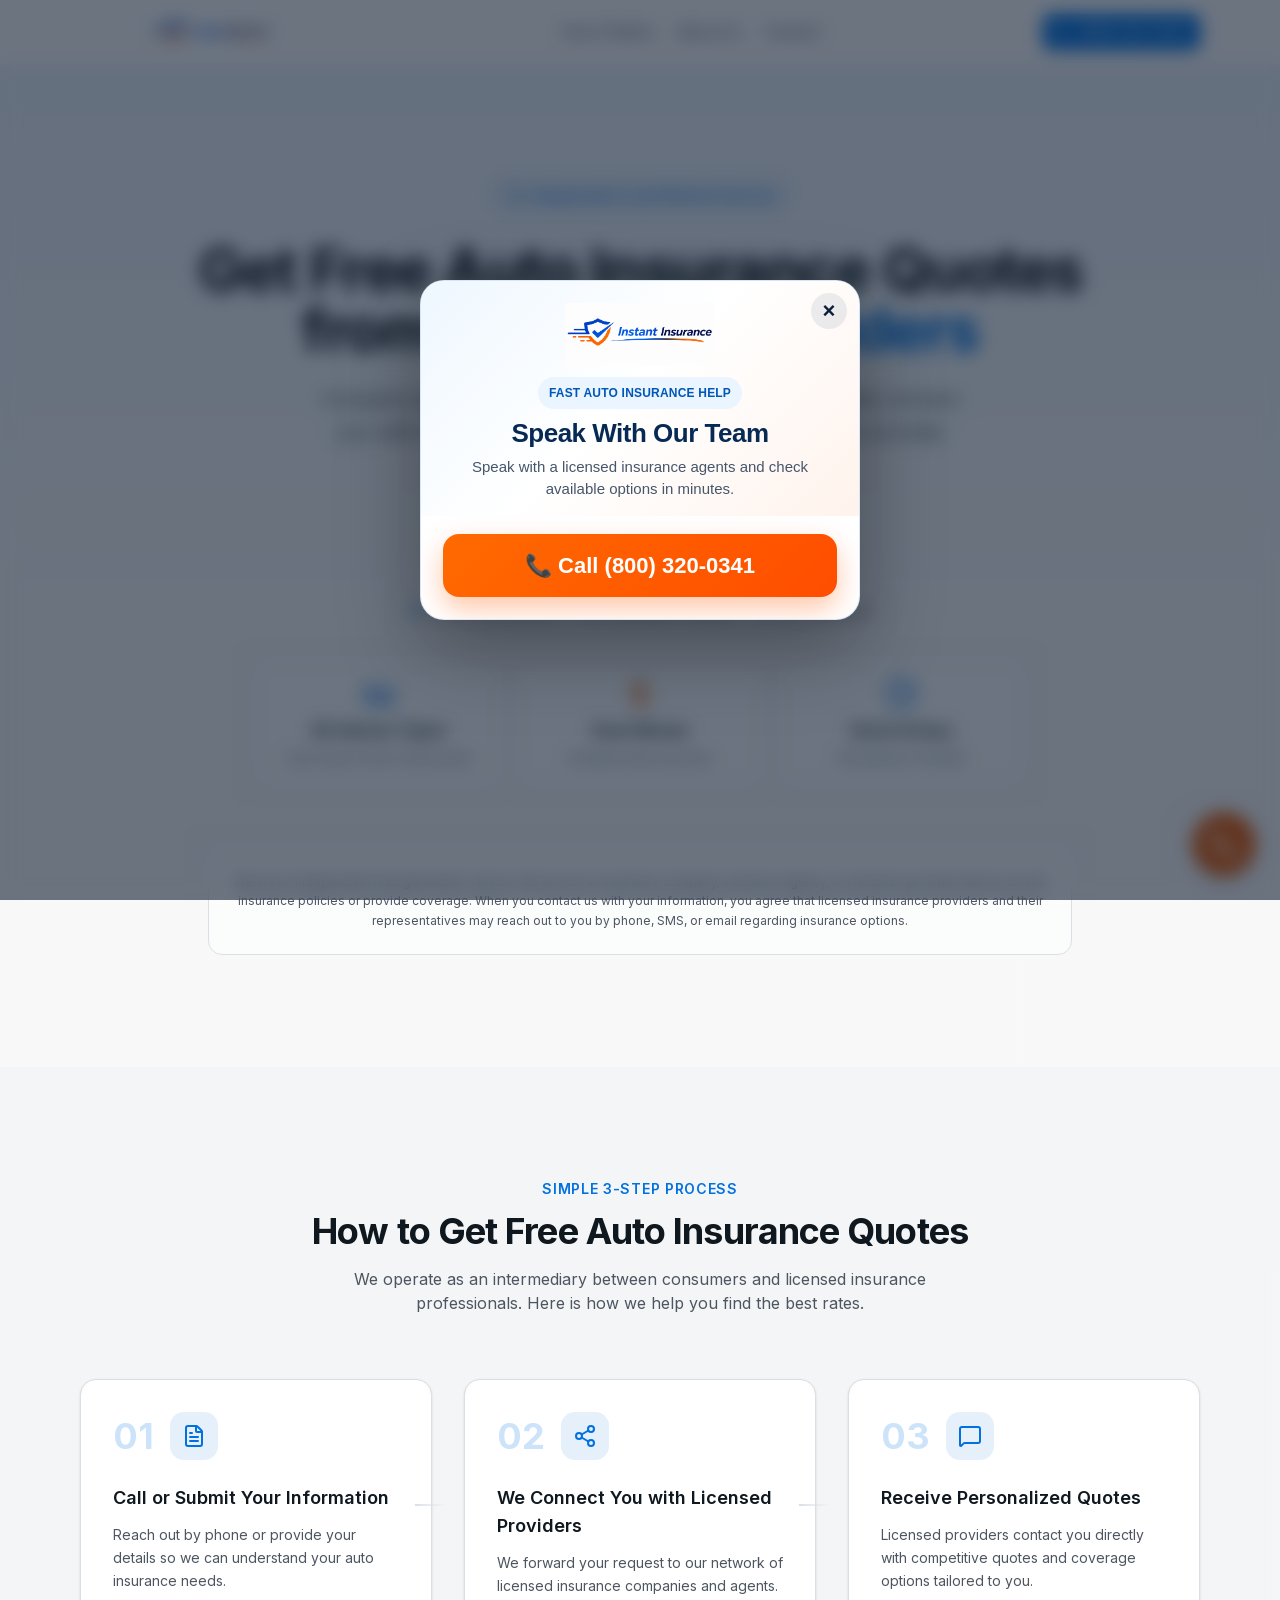
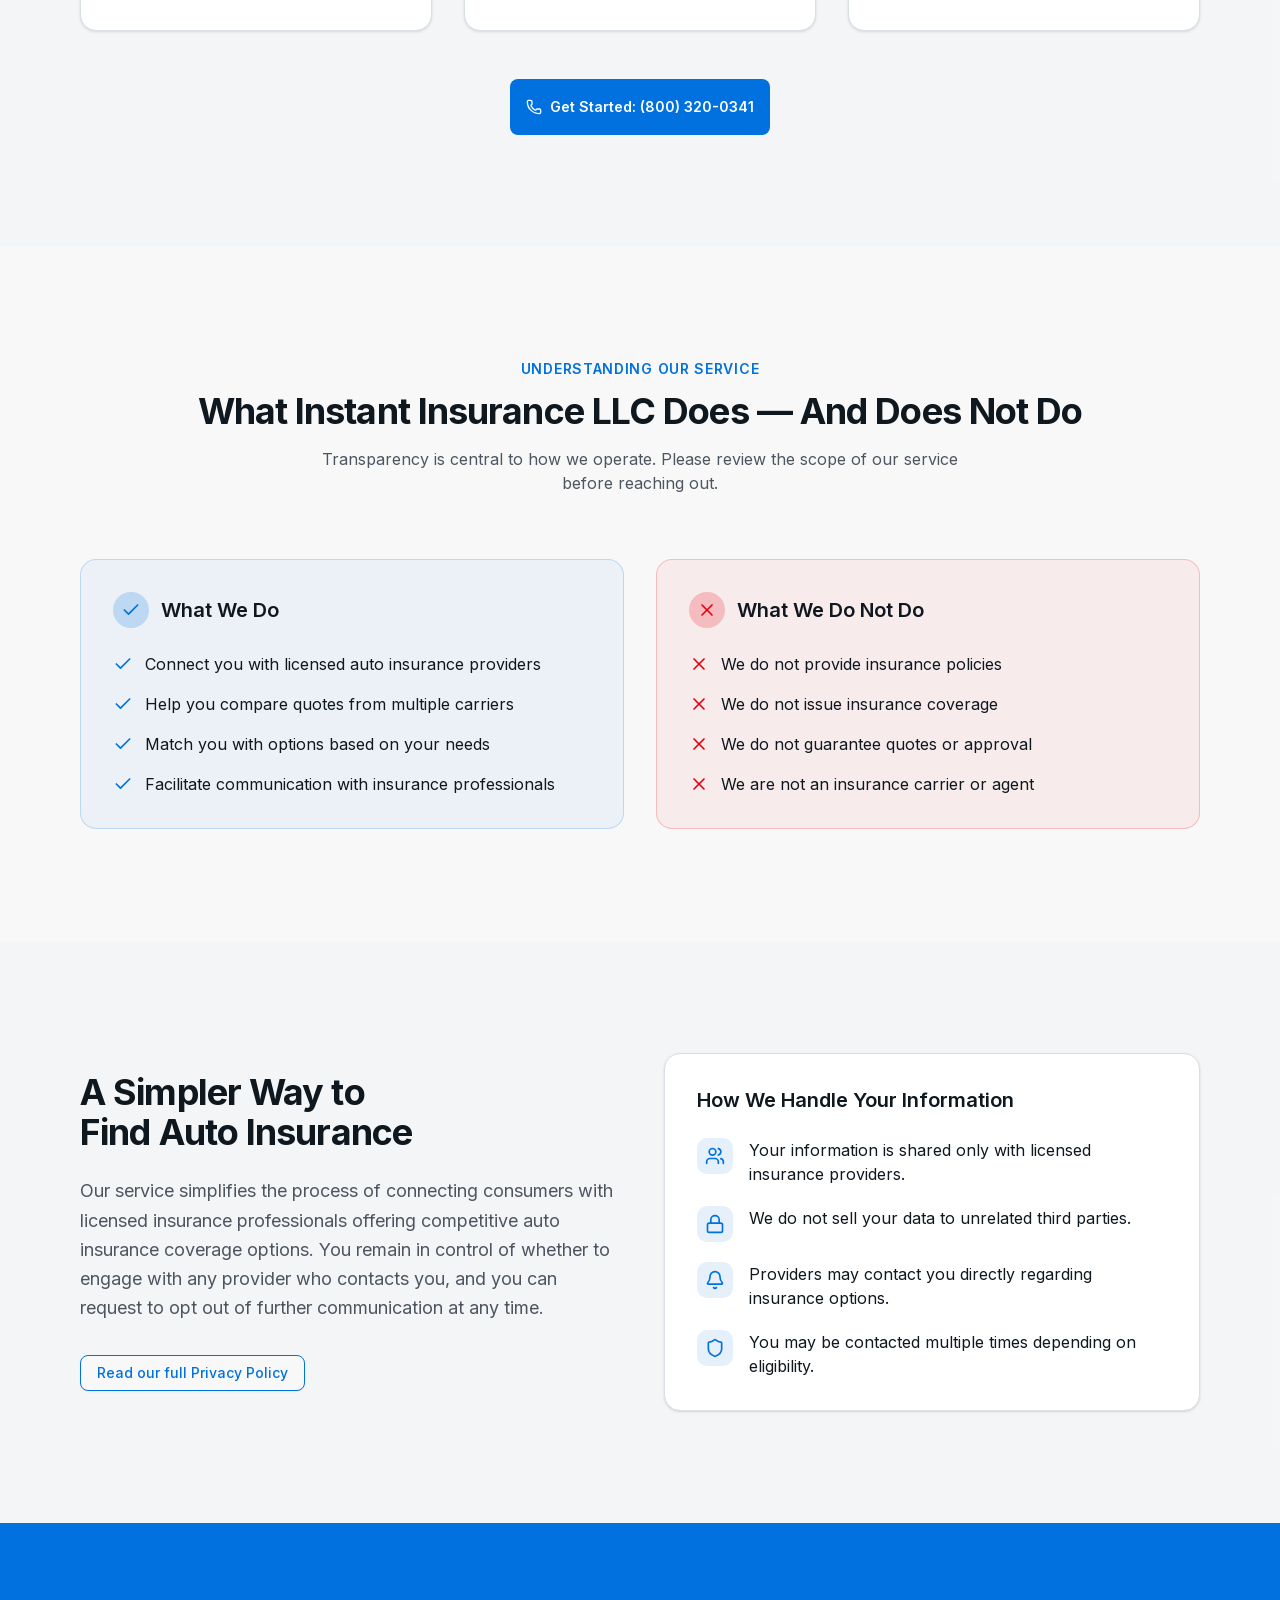
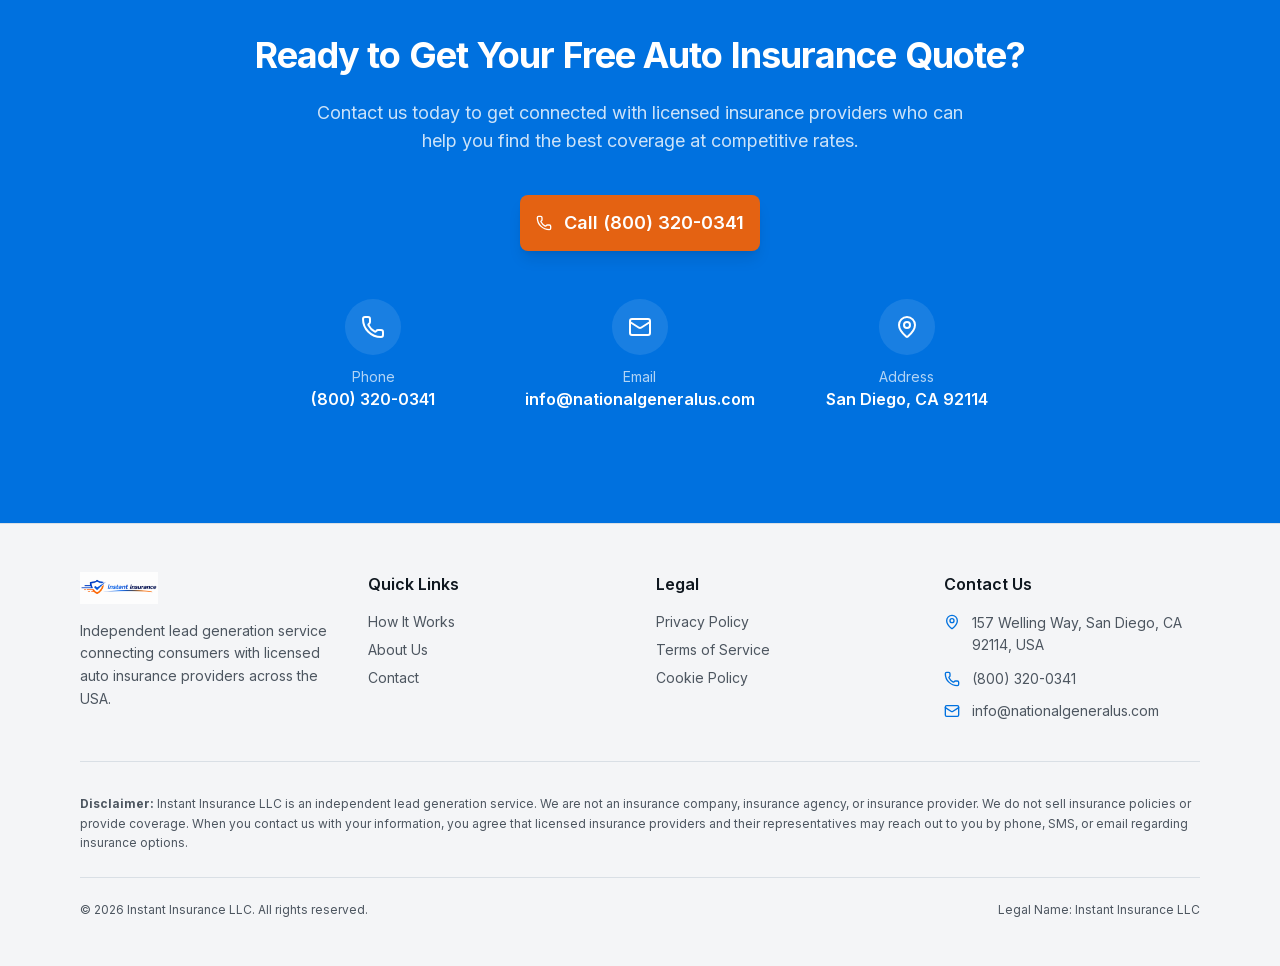
<file: index.html>
<!DOCTYPE html><html lang="en" class="inter_5901b7c6-module__ec5Qua__variable geist_mono_d6617093-module__z61v7q__variable bg-background">
<head><meta charSet="utf-8"/><meta name="viewport" content="width=device-width, initial-scale=1, maximum-scale=5"/><link rel="preload" href="_next/static/media/797e433ab948586e-s.p.0.q-h669a_dqa.woff2" as="font" crossorigin="" type="font/woff2"/><link rel="preload" href="_next/static/media/83afe278b6a6bb3c-s.p.0q-301v4kxxnr.woff2" as="font" crossorigin="" type="font/woff2"/><link rel="preload" as="image" href="images/logo.png"/><link rel="stylesheet" href="_next/static/chunks/0v50h61k8cx-1.css" data-precedence="next"/><link rel="stylesheet" href="_next/static/chunks/05f9cu6fj0grv.css" data-precedence="next"/><link rel="preload" as="script" fetchPriority="low" href="_next/static/chunks/0cq_fnptg0jhp.js"/><script src="_next/static/chunks/04ml4mtu0_719.js" async=""></script><script src="_next/static/chunks/094kycuwsu0-9.js" async=""></script><script src="_next/static/chunks/03yglfwkikelx.js" async=""></script><script src="_next/static/chunks/turbopack-03op-.-d5y952.js" async=""></script><script src="_next/static/chunks/0cdz_nm.uktub.js" async=""></script><script src="_next/static/chunks/0..jgqr1yqxzu.js" async=""></script><script src="_next/static/chunks/002ln7p46n03z.js" async=""></script><script src="_next/static/chunks/04o-jcf3i22t8.js" async=""></script><link rel="canonical" href="https://getinsurance.com/"/><meta name="next-size-adjust" content=""/><meta name="theme-color" content="#0066CC"/><title>Get Free Auto Insurance Quotes | Instant Insurance LLC | Compare &amp; Save</title><meta name="description" content="Compare auto insurance quotes from top-rated licensed providers. Instant Insurance LLC connects you with insurance companies for the best car insurance rates in USA. Call (800) 320-0341   for free quotes."/><meta name="author" content="Instant Insurance LLC"/><meta name="keywords" content="auto insurance quotes,car insurance quotes,cheap auto insurance,affordable car insurance,compare auto insurance rates,best car insurance USA,auto insurance near me,free auto insurance quotes,car insurance comparison,auto insurance companies,vehicle insurance quotes,liability car insurance,full coverage auto insurance,minimum car insurance,auto insurance discounts,new driver car insurance,SR-22 insurance,high risk auto insurance"/><meta name="creator" content="Instant Insurance LLC"/><meta name="publisher" content="Instant Insurance LLC"/><meta name="robots" content="index, follow"/><meta name="googlebot" content="index, follow, max-video-preview:-1, max-image-preview:large, max-snippet:-1"/><link rel="canonical" href="https://getinsurance.com/"/><meta property="og:title" content="Get Free Auto Insurance Quotes | Instant Insurance LLC"/><meta property="og:description" content="Compare auto insurance quotes from top-rated licensed providers. Get the best car insurance rates in USA. Call (800) 320-0341   today!"/><meta property="og:site_name" content="Instant Insurance LLC"/><meta property="og:locale" content="en_US"/><meta property="og:type" content="website"/><meta name="twitter:card" content="summary_large_image"/><meta name="twitter:title" content="Get Free Auto Insurance Quotes | Instant Insurance LLC"/><meta name="twitter:description" content="Compare auto insurance quotes from licensed providers. Free quotes, no obligation. Call (800) 320-0341  ."/><script type="application/ld+json">{"@context":"https://schema.org","@type":"LocalBusiness","name":"Instant Insurance LLC","description":"Independent lead generation service connecting consumers with licensed auto insurance providers across the USA.","url":"https://getinsurance.com","telephone":"+1-800-372-9654","address":{"@type":"PostalAddress","streetAddress":"157 Welling Way, San Diego, CA 92114, USA","addressLocality":"Branchburg","addressRegion":"NJ","postalCode":"08876","addressCountry":"US"},"geo":{"@type":"GeoCoordinates","latitude":40.5684,"longitude":-74.7099},"areaServed":{"@type":"Country","name":"United States"},"serviceType":"Auto Insurance Lead Generation","priceRange":"Free"}</script><script type="application/ld+json">{"@context":"https://schema.org","@type":"FAQPage","mainEntity":[{"@type":"Question","name":"Is Instant Insurance LLC an insurance company?","acceptedAnswer":{"@type":"Answer","text":"No, Instant Insurance LLC is an independent lead generation service. We connect consumers with licensed insurance companies and agents who can provide quotes and coverage options."}},{"@type":"Question","name":"Is this service free?","acceptedAnswer":{"@type":"Answer","text":"Yes, our service is completely free. We help connect you with licensed insurance providers at no cost to you."}},{"@type":"Question","name":"How do I get an auto insurance quote?","acceptedAnswer":{"@type":"Answer","text":"Simply call us at (800) 320-0341   and we will connect you with licensed insurance providers who can give you personalized auto insurance quotes."}}]}</script><script src="_next/static/chunks/03_yq9q893hmn.js" noModule=""></script><style id="gqi-logo-format-fix">
/* Logo visibility/format fix: uses wide 900x167 transparent logo */
header a[href="index.html"]{min-width:260px!important;display:flex!important;align-items:center!important;flex-shrink:0!important;}
header a[href="index.html"] img,
header img[src="images/logo.png"],
header img[src$="/images/logo.png"]{
  width:260px!important;
  height:auto!important;
  max-height:50px!important;
  max-width:260px!important;
  object-fit:contain!important;
  display:block!important;
}
.gqi-call-logo{width:min(82%,300px)!important;height:auto!important;max-height:62px!important;object-fit:contain!important;display:block!important;}
@media (max-width:768px){
  header .container{height:64px!important;}
  header a[href="index.html"]{min-width:205px!important;}
  header a[href="index.html"] img,
  header img[src="images/logo.png"],
  header img[src$="/images/logo.png"]{width:205px!important;max-width:205px!important;max-height:42px!important;}
}
@media (max-width:420px){
  header a[href="index.html"]{min-width:180px!important;}
  header a[href="index.html"] img,
  header img[src="images/logo.png"],
  header img[src$="/images/logo.png"]{width:180px!important;max-width:180px!important;max-height:38px!important;}
}
</style></head><body class="font-sans antialiased"><div hidden=""><!--$--><!--/$--></div><div class="flex min-h-screen flex-col"><header class="sticky top-0 z-50 w-full border-b border-border/40 bg-card/95 backdrop-blur supports-[backdrop-filter]:bg-card/60"><div class="container mx-auto flex h-16 max-w-6xl items-center justify-between px-4"><a class="flex items-center gap-2" href="index.html"><img alt="Instant Insurance LLC - Auto Insurance Quotes" width="260" height="48" decoding="async" data-nimg="1" class="gqi-site-logo" style="color:transparent" src="images/logo.png"/></a><nav class="hidden items-center gap-6 md:flex"><a class="text-sm font-medium text-muted-foreground transition-colors hover:text-primary" href="index.html#how-it-works">How It Works</a><a class="text-sm font-medium text-muted-foreground transition-colors hover:text-primary" href="index.html#about">About Us</a><a class="text-sm font-medium text-muted-foreground transition-colors hover:text-primary" href="index.html#contact">Contact</a></nav><div class="flex items-center gap-3"><a href="tel:+18003200341 " class="items-center justify-center gap-2 whitespace-nowrap rounded-md text-sm font-medium transition-all disabled:pointer-events-none disabled:opacity-50 [&amp;_svg]:pointer-events-none [&amp;_svg:not([class*=&#x27;size-&#x27;])]:size-4 shrink-0 [&amp;_svg]:shrink-0 outline-none focus-visible:border-ring focus-visible:ring-ring/50 focus-visible:ring-[3px] aria-invalid:ring-destructive/20 dark:aria-invalid:ring-destructive/40 aria-invalid:border-destructive text-primary-foreground h-9 px-4 py-2 has-[&gt;svg]:px-3 hidden bg-primary hover:bg-primary/90 sm:flex flex items-center gap-2" data-slot="button"><svg xmlns="http://www.w3.org/2000/svg" width="24" height="24" viewBox="0 0 24 24" fill="none" stroke="currentColor" stroke-width="2" stroke-linecap="round" stroke-linejoin="round" class="lucide lucide-phone h-4 w-4" aria-hidden="true"><path d="M13.832 16.568a1 1 0 0 0 1.213-.303l.355-.465A2 2 0 0 1 17 15h3a2 2 0 0 1 2 2v3a2 2 0 0 1-2 2A18 18 0 0 1 2 4a2 2 0 0 1 2-2h3a2 2 0 0 1 2 2v3a2 2 0 0 1-.8 1.6l-.468.351a1 1 0 0 0-.292 1.233 14 14 0 0 0 6.392 6.384"></path></svg><span>(800) 320-0341  </span></a><button class="rounded-lg p-2 text-muted-foreground transition-colors hover:bg-muted md:hidden" aria-label="Toggle menu"><svg xmlns="http://www.w3.org/2000/svg" width="24" height="24" viewBox="0 0 24 24" fill="none" stroke="currentColor" stroke-width="2" stroke-linecap="round" stroke-linejoin="round" class="lucide lucide-menu h-6 w-6" aria-hidden="true"><path d="M4 5h16"></path><path d="M4 12h16"></path><path d="M4 19h16"></path></svg></button></div></div></header><main class="flex-1"><section class="relative overflow-hidden bg-gradient-to-b from-primary/5 via-background to-background py-16 md:py-24 lg:py-28"><div class="absolute inset-0 -z-10 opacity-30"><div class="absolute left-1/4 top-10 h-72 w-72 rounded-full bg-primary/10 blur-3xl"></div><div class="absolute right-1/4 top-40 h-96 w-96 rounded-full bg-secondary/10 blur-3xl"></div></div><div class="container mx-auto max-w-6xl px-4"><div class="flex flex-col items-center text-center"><div class="mb-6 inline-flex items-center gap-2 rounded-full border border-primary/20 bg-primary/5 px-4 py-2"><svg xmlns="http://www.w3.org/2000/svg" width="24" height="24" viewBox="0 0 24 24" fill="none" stroke="currentColor" stroke-width="2" stroke-linecap="round" stroke-linejoin="round" class="lucide lucide-shield h-4 w-4 text-primary" aria-hidden="true"><path d="M20 13c0 5-3.5 7.5-7.66 8.95a1 1 0 0 1-.67-.01C7.5 20.5 4 18 4 13V6a1 1 0 0 1 1-1c2 0 4.5-1.2 6.24-2.72a1.17 1.17 0 0 1 1.52 0C14.51 3.81 17 5 19 5a1 1 0 0 1 1 1z"></path></svg><span class="text-sm font-medium text-primary">Independent Lead Referral Service</span></div><h1 class="mb-6 max-w-4xl text-balance text-3xl font-bold tracking-tight text-foreground sm:text-4xl md:text-5xl lg:text-6xl">Get Free Auto Insurance Quotes from<!-- --> <span class="text-primary">Licensed Providers</span></h1><p class="mb-8 max-w-2xl text-base leading-relaxed text-muted-foreground sm:text-lg md:text-xl">Compare auto insurance rates from top-rated carriers. We connect you with licensed insurance companies and agents who provide competitive quotes tailored to your needs.</p><a href="tel:+18003200341 " data-slot="button" class="inline-flex items-center justify-center whitespace-nowrap disabled:pointer-events-none disabled:opacity-50 [&amp;_svg]:pointer-events-none [&amp;_svg:not([class*=&#x27;size-&#x27;])]:size-4 shrink-0 [&amp;_svg]:shrink-0 outline-none focus-visible:border-ring focus-visible:ring-ring/50 focus-visible:ring-[3px] aria-invalid:ring-destructive/20 dark:aria-invalid:ring-destructive/40 aria-invalid:border-destructive rounded-md has-[&gt;svg]:px-4 mb-8 h-12 gap-3 bg-secondary px-6 text-base font-semibold text-secondary-foreground shadow-lg transition-all hover:bg-secondary/90 hover:shadow-xl sm:h-14 sm:px-8 sm:text-lg"><svg xmlns="http://www.w3.org/2000/svg" width="24" height="24" viewBox="0 0 24 24" fill="none" stroke="currentColor" stroke-width="2" stroke-linecap="round" stroke-linejoin="round" class="lucide lucide-phone h-5 w-5" aria-hidden="true"><path d="M13.832 16.568a1 1 0 0 0 1.213-.303l.355-.465A2 2 0 0 1 17 15h3a2 2 0 0 1 2 2v3a2 2 0 0 1-2 2A18 18 0 0 1 2 4a2 2 0 0 1 2-2h3a2 2 0 0 1 2 2v3a2 2 0 0 1-.8 1.6l-.468.351a1 1 0 0 0-.292 1.233 14 14 0 0 0 6.392 6.384"></path></svg><span class="hidden sm:inline">Call Now:</span> <!-- -->(800) 320-0341  </a><div class="mb-10 flex flex-wrap items-center justify-center gap-4 text-sm text-muted-foreground sm:gap-6"><div class="flex items-center gap-2"><svg xmlns="http://www.w3.org/2000/svg" width="24" height="24" viewBox="0 0 24 24" fill="none" stroke="currentColor" stroke-width="2" stroke-linecap="round" stroke-linejoin="round" class="lucide lucide-circle-check-big h-4 w-4 text-primary" aria-hidden="true"><path d="M21.801 10A10 10 0 1 1 17 3.335"></path><path d="m9 11 3 3L22 4"></path></svg><span>100% Free Service</span></div><div class="flex items-center gap-2"><svg xmlns="http://www.w3.org/2000/svg" width="24" height="24" viewBox="0 0 24 24" fill="none" stroke="currentColor" stroke-width="2" stroke-linecap="round" stroke-linejoin="round" class="lucide lucide-circle-check-big h-4 w-4 text-primary" aria-hidden="true"><path d="M21.801 10A10 10 0 1 1 17 3.335"></path><path d="m9 11 3 3L22 4"></path></svg><span>Licensed Providers</span></div><div class="flex items-center gap-2"><svg xmlns="http://www.w3.org/2000/svg" width="24" height="24" viewBox="0 0 24 24" fill="none" stroke="currentColor" stroke-width="2" stroke-linecap="round" stroke-linejoin="round" class="lucide lucide-circle-check-big h-4 w-4 text-primary" aria-hidden="true"><path d="M21.801 10A10 10 0 1 1 17 3.335"></path><path d="m9 11 3 3L22 4"></path></svg><span>No Obligation</span></div></div><div class="grid w-full max-w-3xl gap-4 sm:grid-cols-3"><div class="flex flex-col items-center gap-2 rounded-xl border border-border bg-card/50 p-4 backdrop-blur"><svg xmlns="http://www.w3.org/2000/svg" width="24" height="24" viewBox="0 0 24 24" fill="none" stroke="currentColor" stroke-width="2" stroke-linecap="round" stroke-linejoin="round" class="lucide lucide-car h-8 w-8 text-primary" aria-hidden="true"><path d="M19 17h2c.6 0 1-.4 1-1v-3c0-.9-.7-1.7-1.5-1.9C18.7 10.6 16 10 16 10s-1.3-1.4-2.2-2.3c-.5-.4-1.1-.7-1.8-.7H5c-.6 0-1.1.4-1.4.9l-1.4 2.9A3.7 3.7 0 0 0 2 12v4c0 .6.4 1 1 1h2"></path><circle cx="7" cy="17" r="2"></circle><path d="M9 17h6"></path><circle cx="17" cy="17" r="2"></circle></svg><h3 class="font-semibold text-foreground">All Vehicle Types</h3><p class="text-center text-xs text-muted-foreground">Cars, trucks, SUVs, motorcycles</p></div><div class="flex flex-col items-center gap-2 rounded-xl border border-border bg-card/50 p-4 backdrop-blur"><svg xmlns="http://www.w3.org/2000/svg" width="24" height="24" viewBox="0 0 24 24" fill="none" stroke="currentColor" stroke-width="2" stroke-linecap="round" stroke-linejoin="round" class="lucide lucide-dollar-sign h-8 w-8 text-secondary" aria-hidden="true"><line x1="12" x2="12" y1="2" y2="22"></line><path d="M17 5H9.5a3.5 3.5 0 0 0 0 7h5a3.5 3.5 0 0 1 0 7H6"></path></svg><h3 class="font-semibold text-foreground">Save Money</h3><p class="text-center text-xs text-muted-foreground">Compare rates and save</p></div><div class="flex flex-col items-center gap-2 rounded-xl border border-border bg-card/50 p-4 backdrop-blur"><svg xmlns="http://www.w3.org/2000/svg" width="24" height="24" viewBox="0 0 24 24" fill="none" stroke="currentColor" stroke-width="2" stroke-linecap="round" stroke-linejoin="round" class="lucide lucide-clock h-8 w-8 text-primary" aria-hidden="true"><path d="M12 6v6l4 2"></path><circle cx="12" cy="12" r="10"></circle></svg><h3 class="font-semibold text-foreground">Quick &amp; Easy</h3><p class="text-center text-xs text-muted-foreground">Get quotes in minutes</p></div></div></div></div><div class="container mx-auto mt-12 max-w-4xl px-4 md:mt-16"><div class="rounded-xl border border-border bg-card/50 p-4 backdrop-blur sm:p-6"><p class="text-center text-xs leading-relaxed text-muted-foreground">We are an independent lead generation service. We are not an insurance company, insurance agency, or insurance provider. We do not sell insurance policies or provide coverage. When you contact us with your information, you agree that licensed insurance providers and their representatives may reach out to you by phone, SMS, or email regarding insurance options.</p></div></div></section><section id="how-it-works" class="scroll-mt-20 bg-muted/30 py-16 md:py-24 lg:py-28"><div class="container mx-auto max-w-6xl px-4"><div class="mb-12 text-center md:mb-16"><p class="mb-3 text-sm font-semibold uppercase tracking-wider text-primary">Simple 3-Step Process</p><h2 class="text-balance text-2xl font-bold tracking-tight text-foreground sm:text-3xl md:text-4xl">How to Get Free Auto Insurance Quotes</h2><p class="mx-auto mt-4 max-w-2xl text-sm text-muted-foreground sm:text-base">We operate as an intermediary between consumers and licensed insurance professionals. Here is how we help you find the best rates.</p></div><div class="grid gap-6 sm:gap-8 md:grid-cols-3"><div class="group relative rounded-2xl border border-border bg-card p-6 shadow-sm transition-all hover:border-primary/30 hover:shadow-md sm:p-8"><div class="mb-4 flex items-center gap-4 sm:mb-6"><span class="text-3xl font-bold text-primary/20 sm:text-4xl">01</span><div class="rounded-xl bg-primary/10 p-2 sm:p-3"><svg xmlns="http://www.w3.org/2000/svg" width="24" height="24" viewBox="0 0 24 24" fill="none" stroke="currentColor" stroke-width="2" stroke-linecap="round" stroke-linejoin="round" class="lucide lucide-file-text h-5 w-5 text-primary sm:h-6 sm:w-6" aria-hidden="true"><path d="M6 22a2 2 0 0 1-2-2V4a2 2 0 0 1 2-2h8a2.4 2.4 0 0 1 1.704.706l3.588 3.588A2.4 2.4 0 0 1 20 8v12a2 2 0 0 1-2 2z"></path><path d="M14 2v5a1 1 0 0 0 1 1h5"></path><path d="M10 9H8"></path><path d="M16 13H8"></path><path d="M16 17H8"></path></svg></div></div><h3 class="mb-2 text-base font-semibold text-foreground sm:mb-3 sm:text-lg">Call or Submit Your Information</h3><p class="text-sm leading-relaxed text-muted-foreground">Reach out by phone or provide your details so we can understand your auto insurance needs.</p><div class="absolute -right-4 top-1/2 hidden h-0.5 w-8 -translate-y-1/2 bg-gradient-to-r from-border to-transparent md:block"></div></div><div class="group relative rounded-2xl border border-border bg-card p-6 shadow-sm transition-all hover:border-primary/30 hover:shadow-md sm:p-8"><div class="mb-4 flex items-center gap-4 sm:mb-6"><span class="text-3xl font-bold text-primary/20 sm:text-4xl">02</span><div class="rounded-xl bg-primary/10 p-2 sm:p-3"><svg xmlns="http://www.w3.org/2000/svg" width="24" height="24" viewBox="0 0 24 24" fill="none" stroke="currentColor" stroke-width="2" stroke-linecap="round" stroke-linejoin="round" class="lucide lucide-share2 lucide-share-2 h-5 w-5 text-primary sm:h-6 sm:w-6" aria-hidden="true"><circle cx="18" cy="5" r="3"></circle><circle cx="6" cy="12" r="3"></circle><circle cx="18" cy="19" r="3"></circle><line x1="8.59" x2="15.42" y1="13.51" y2="17.49"></line><line x1="15.41" x2="8.59" y1="6.51" y2="10.49"></line></svg></div></div><h3 class="mb-2 text-base font-semibold text-foreground sm:mb-3 sm:text-lg">We Connect You with Licensed Providers</h3><p class="text-sm leading-relaxed text-muted-foreground">We forward your request to our network of licensed insurance companies and agents.</p><div class="absolute -right-4 top-1/2 hidden h-0.5 w-8 -translate-y-1/2 bg-gradient-to-r from-border to-transparent md:block"></div></div><div class="group relative rounded-2xl border border-border bg-card p-6 shadow-sm transition-all hover:border-primary/30 hover:shadow-md sm:p-8"><div class="mb-4 flex items-center gap-4 sm:mb-6"><span class="text-3xl font-bold text-primary/20 sm:text-4xl">03</span><div class="rounded-xl bg-primary/10 p-2 sm:p-3"><svg xmlns="http://www.w3.org/2000/svg" width="24" height="24" viewBox="0 0 24 24" fill="none" stroke="currentColor" stroke-width="2" stroke-linecap="round" stroke-linejoin="round" class="lucide lucide-message-square h-5 w-5 text-primary sm:h-6 sm:w-6" aria-hidden="true"><path d="M22 17a2 2 0 0 1-2 2H6.828a2 2 0 0 0-1.414.586l-2.202 2.202A.71.71 0 0 1 2 21.286V5a2 2 0 0 1 2-2h16a2 2 0 0 1 2 2z"></path></svg></div></div><h3 class="mb-2 text-base font-semibold text-foreground sm:mb-3 sm:text-lg">Receive Personalized Quotes</h3><p class="text-sm leading-relaxed text-muted-foreground">Licensed providers contact you directly with competitive quotes and coverage options tailored to you.</p></div></div><div class="mt-10 text-center md:mt-12"><a href="tel:+18003200341 " data-slot="button" class="inline-flex items-center justify-center whitespace-nowrap text-sm transition-all disabled:pointer-events-none disabled:opacity-50 [&amp;_svg]:pointer-events-none [&amp;_svg:not([class*=&#x27;size-&#x27;])]:size-4 shrink-0 [&amp;_svg]:shrink-0 outline-none focus-visible:border-ring focus-visible:ring-ring/50 focus-visible:ring-[3px] aria-invalid:ring-destructive/20 dark:aria-invalid:ring-destructive/40 aria-invalid:border-destructive text-primary-foreground rounded-md has-[&gt;svg]:px-4 h-12 gap-2 bg-primary px-6 font-semibold hover:bg-primary/90 sm:h-14 sm:px-8"><svg xmlns="http://www.w3.org/2000/svg" width="24" height="24" viewBox="0 0 24 24" fill="none" stroke="currentColor" stroke-width="2" stroke-linecap="round" stroke-linejoin="round" class="lucide lucide-phone h-5 w-5" aria-hidden="true"><path d="M13.832 16.568a1 1 0 0 0 1.213-.303l.355-.465A2 2 0 0 1 17 15h3a2 2 0 0 1 2 2v3a2 2 0 0 1-2 2A18 18 0 0 1 2 4a2 2 0 0 1 2-2h3a2 2 0 0 1 2 2v3a2 2 0 0 1-.8 1.6l-.468.351a1 1 0 0 0-.292 1.233 14 14 0 0 0 6.392 6.384"></path></svg>Get Started: <!-- -->(800) 320-0341  </a></div></div></section><section id="about" class="scroll-mt-20 bg-background py-16 md:py-24 lg:py-28"><div class="container mx-auto max-w-6xl px-4"><div class="mb-12 text-center md:mb-16"><p class="mb-3 text-sm font-semibold uppercase tracking-wider text-primary">Understanding Our Service</p><h2 class="text-balance text-2xl font-bold tracking-tight text-foreground sm:text-3xl md:text-4xl">What Instant Insurance LLC Does — And Does Not Do</h2><p class="mx-auto mt-4 max-w-2xl text-sm text-muted-foreground sm:text-base">Transparency is central to how we operate. Please review the scope of our service before reaching out.</p></div><div class="grid gap-6 sm:gap-8 md:grid-cols-2"><div class="rounded-2xl border border-primary/20 bg-primary/5 p-6 sm:p-8"><h3 class="mb-4 flex items-center gap-3 text-lg font-semibold text-foreground sm:mb-6 sm:text-xl"><div class="rounded-full bg-primary/20 p-2"><svg xmlns="http://www.w3.org/2000/svg" width="24" height="24" viewBox="0 0 24 24" fill="none" stroke="currentColor" stroke-width="2" stroke-linecap="round" stroke-linejoin="round" class="lucide lucide-check h-4 w-4 text-primary sm:h-5 sm:w-5" aria-hidden="true"><path d="M20 6 9 17l-5-5"></path></svg></div>What We Do</h3><ul class="space-y-3 sm:space-y-4"><li class="flex items-start gap-3"><svg xmlns="http://www.w3.org/2000/svg" width="24" height="24" viewBox="0 0 24 24" fill="none" stroke="currentColor" stroke-width="2" stroke-linecap="round" stroke-linejoin="round" class="lucide lucide-check mt-0.5 h-4 w-4 shrink-0 text-primary sm:h-5 sm:w-5" aria-hidden="true"><path d="M20 6 9 17l-5-5"></path></svg><span class="text-sm text-foreground sm:text-base">Connect you with licensed auto insurance providers</span></li><li class="flex items-start gap-3"><svg xmlns="http://www.w3.org/2000/svg" width="24" height="24" viewBox="0 0 24 24" fill="none" stroke="currentColor" stroke-width="2" stroke-linecap="round" stroke-linejoin="round" class="lucide lucide-check mt-0.5 h-4 w-4 shrink-0 text-primary sm:h-5 sm:w-5" aria-hidden="true"><path d="M20 6 9 17l-5-5"></path></svg><span class="text-sm text-foreground sm:text-base">Help you compare quotes from multiple carriers</span></li><li class="flex items-start gap-3"><svg xmlns="http://www.w3.org/2000/svg" width="24" height="24" viewBox="0 0 24 24" fill="none" stroke="currentColor" stroke-width="2" stroke-linecap="round" stroke-linejoin="round" class="lucide lucide-check mt-0.5 h-4 w-4 shrink-0 text-primary sm:h-5 sm:w-5" aria-hidden="true"><path d="M20 6 9 17l-5-5"></path></svg><span class="text-sm text-foreground sm:text-base">Match you with options based on your needs</span></li><li class="flex items-start gap-3"><svg xmlns="http://www.w3.org/2000/svg" width="24" height="24" viewBox="0 0 24 24" fill="none" stroke="currentColor" stroke-width="2" stroke-linecap="round" stroke-linejoin="round" class="lucide lucide-check mt-0.5 h-4 w-4 shrink-0 text-primary sm:h-5 sm:w-5" aria-hidden="true"><path d="M20 6 9 17l-5-5"></path></svg><span class="text-sm text-foreground sm:text-base">Facilitate communication with insurance professionals</span></li></ul></div><div class="rounded-2xl border border-destructive/20 bg-destructive/5 p-6 sm:p-8"><h3 class="mb-4 flex items-center gap-3 text-lg font-semibold text-foreground sm:mb-6 sm:text-xl"><div class="rounded-full bg-destructive/20 p-2"><svg xmlns="http://www.w3.org/2000/svg" width="24" height="24" viewBox="0 0 24 24" fill="none" stroke="currentColor" stroke-width="2" stroke-linecap="round" stroke-linejoin="round" class="lucide lucide-x h-4 w-4 text-destructive sm:h-5 sm:w-5" aria-hidden="true"><path d="M18 6 6 18"></path><path d="m6 6 12 12"></path></svg></div>What We Do Not Do</h3><ul class="space-y-3 sm:space-y-4"><li class="flex items-start gap-3"><svg xmlns="http://www.w3.org/2000/svg" width="24" height="24" viewBox="0 0 24 24" fill="none" stroke="currentColor" stroke-width="2" stroke-linecap="round" stroke-linejoin="round" class="lucide lucide-x mt-0.5 h-4 w-4 shrink-0 text-destructive sm:h-5 sm:w-5" aria-hidden="true"><path d="M18 6 6 18"></path><path d="m6 6 12 12"></path></svg><span class="text-sm text-foreground sm:text-base">We do not provide insurance policies</span></li><li class="flex items-start gap-3"><svg xmlns="http://www.w3.org/2000/svg" width="24" height="24" viewBox="0 0 24 24" fill="none" stroke="currentColor" stroke-width="2" stroke-linecap="round" stroke-linejoin="round" class="lucide lucide-x mt-0.5 h-4 w-4 shrink-0 text-destructive sm:h-5 sm:w-5" aria-hidden="true"><path d="M18 6 6 18"></path><path d="m6 6 12 12"></path></svg><span class="text-sm text-foreground sm:text-base">We do not issue insurance coverage</span></li><li class="flex items-start gap-3"><svg xmlns="http://www.w3.org/2000/svg" width="24" height="24" viewBox="0 0 24 24" fill="none" stroke="currentColor" stroke-width="2" stroke-linecap="round" stroke-linejoin="round" class="lucide lucide-x mt-0.5 h-4 w-4 shrink-0 text-destructive sm:h-5 sm:w-5" aria-hidden="true"><path d="M18 6 6 18"></path><path d="m6 6 12 12"></path></svg><span class="text-sm text-foreground sm:text-base">We do not guarantee quotes or approval</span></li><li class="flex items-start gap-3"><svg xmlns="http://www.w3.org/2000/svg" width="24" height="24" viewBox="0 0 24 24" fill="none" stroke="currentColor" stroke-width="2" stroke-linecap="round" stroke-linejoin="round" class="lucide lucide-x mt-0.5 h-4 w-4 shrink-0 text-destructive sm:h-5 sm:w-5" aria-hidden="true"><path d="M18 6 6 18"></path><path d="m6 6 12 12"></path></svg><span class="text-sm text-foreground sm:text-base">We are not an insurance carrier or agent</span></li></ul></div></div></div></section><section class="bg-muted/30 py-16 md:py-24 lg:py-28"><div class="container mx-auto max-w-6xl px-4"><div class="grid gap-8 lg:grid-cols-2 lg:items-center lg:gap-12"><div><h2 class="mb-4 text-balance text-2xl font-bold tracking-tight text-foreground sm:mb-6 sm:text-3xl md:text-4xl">A Simpler Way to Find Auto Insurance</h2><p class="mb-6 text-sm leading-relaxed text-muted-foreground sm:mb-8 sm:text-base md:text-lg">Our service simplifies the process of connecting consumers with licensed insurance professionals offering competitive auto insurance coverage options. You remain in control of whether to engage with any provider who contacts you, and you can request to opt out of further communication at any time.</p><a data-slot="button" class="inline-flex items-center justify-center gap-2 whitespace-nowrap rounded-md text-sm font-medium transition-all disabled:pointer-events-none disabled:opacity-50 [&amp;_svg]:pointer-events-none [&amp;_svg:not([class*=&#x27;size-&#x27;])]:size-4 shrink-0 [&amp;_svg]:shrink-0 outline-none focus-visible:border-ring focus-visible:ring-ring/50 focus-visible:ring-[3px] aria-invalid:ring-destructive/20 dark:aria-invalid:ring-destructive/40 aria-invalid:border-destructive border bg-background shadow-xs dark:bg-input/30 dark:border-input dark:hover:bg-input/50 h-9 px-4 py-2 has-[&gt;svg]:px-3 border-primary text-primary hover:bg-primary hover:text-primary-foreground" href="privacy-policy.html">Read our full Privacy Policy</a></div><div class="rounded-2xl border border-border bg-card p-6 shadow-sm sm:p-8"><h3 class="mb-4 text-lg font-semibold text-foreground sm:mb-6 sm:text-xl">How We Handle Your Information</h3><ul class="space-y-4 sm:space-y-5"><li class="flex items-start gap-3 sm:gap-4"><div class="rounded-lg bg-primary/10 p-2"><svg xmlns="http://www.w3.org/2000/svg" width="24" height="24" viewBox="0 0 24 24" fill="none" stroke="currentColor" stroke-width="2" stroke-linecap="round" stroke-linejoin="round" class="lucide lucide-users h-4 w-4 text-primary sm:h-5 sm:w-5" aria-hidden="true"><path d="M16 21v-2a4 4 0 0 0-4-4H6a4 4 0 0 0-4 4v2"></path><path d="M16 3.128a4 4 0 0 1 0 7.744"></path><path d="M22 21v-2a4 4 0 0 0-3-3.87"></path><circle cx="9" cy="7" r="4"></circle></svg></div><span class="text-sm text-foreground sm:text-base">Your information is shared only with licensed insurance providers.</span></li><li class="flex items-start gap-3 sm:gap-4"><div class="rounded-lg bg-primary/10 p-2"><svg xmlns="http://www.w3.org/2000/svg" width="24" height="24" viewBox="0 0 24 24" fill="none" stroke="currentColor" stroke-width="2" stroke-linecap="round" stroke-linejoin="round" class="lucide lucide-lock h-4 w-4 text-primary sm:h-5 sm:w-5" aria-hidden="true"><rect width="18" height="11" x="3" y="11" rx="2" ry="2"></rect><path d="M7 11V7a5 5 0 0 1 10 0v4"></path></svg></div><span class="text-sm text-foreground sm:text-base">We do not sell your data to unrelated third parties.</span></li><li class="flex items-start gap-3 sm:gap-4"><div class="rounded-lg bg-primary/10 p-2"><svg xmlns="http://www.w3.org/2000/svg" width="24" height="24" viewBox="0 0 24 24" fill="none" stroke="currentColor" stroke-width="2" stroke-linecap="round" stroke-linejoin="round" class="lucide lucide-bell h-4 w-4 text-primary sm:h-5 sm:w-5" aria-hidden="true"><path d="M10.268 21a2 2 0 0 0 3.464 0"></path><path d="M3.262 15.326A1 1 0 0 0 4 17h16a1 1 0 0 0 .74-1.673C19.41 13.956 18 12.499 18 8A6 6 0 0 0 6 8c0 4.499-1.411 5.956-2.738 7.326"></path></svg></div><span class="text-sm text-foreground sm:text-base">Providers may contact you directly regarding insurance options.</span></li><li class="flex items-start gap-3 sm:gap-4"><div class="rounded-lg bg-primary/10 p-2"><svg xmlns="http://www.w3.org/2000/svg" width="24" height="24" viewBox="0 0 24 24" fill="none" stroke="currentColor" stroke-width="2" stroke-linecap="round" stroke-linejoin="round" class="lucide lucide-shield h-4 w-4 text-primary sm:h-5 sm:w-5" aria-hidden="true"><path d="M20 13c0 5-3.5 7.5-7.66 8.95a1 1 0 0 1-.67-.01C7.5 20.5 4 18 4 13V6a1 1 0 0 1 1-1c2 0 4.5-1.2 6.24-2.72a1.17 1.17 0 0 1 1.52 0C14.51 3.81 17 5 19 5a1 1 0 0 1 1 1z"></path></svg></div><span class="text-sm text-foreground sm:text-base">You may be contacted multiple times depending on eligibility.</span></li></ul></div></div></div></section><section id="contact" class="scroll-mt-20 bg-primary py-16 md:py-24 lg:py-28"><div class="container mx-auto max-w-6xl px-4"><div class="text-center"><h2 class="mb-6 text-balance text-2xl font-bold tracking-tight text-primary-foreground sm:text-3xl md:text-4xl">Ready to Get Your Free Auto Insurance Quote?</h2><p class="mx-auto mb-8 max-w-2xl text-base text-primary-foreground/80 sm:text-lg md:mb-10">Contact us today to get connected with licensed insurance providers who can help you find the best coverage at competitive rates.</p><a href="tel:+18003200341 " data-slot="button" class="inline-flex items-center justify-center whitespace-nowrap disabled:pointer-events-none disabled:opacity-50 [&amp;_svg]:pointer-events-none [&amp;_svg:not([class*=&#x27;size-&#x27;])]:size-4 shrink-0 [&amp;_svg]:shrink-0 outline-none focus-visible:border-ring focus-visible:ring-ring/50 focus-visible:ring-[3px] aria-invalid:ring-destructive/20 dark:aria-invalid:ring-destructive/40 aria-invalid:border-destructive rounded-md has-[&gt;svg]:px-4 mb-10 h-12 gap-3 bg-secondary px-6 text-base font-semibold text-secondary-foreground shadow-lg transition-all hover:bg-secondary/90 hover:shadow-xl sm:h-14 sm:px-8 sm:text-lg md:mb-12"><svg xmlns="http://www.w3.org/2000/svg" width="24" height="24" viewBox="0 0 24 24" fill="none" stroke="currentColor" stroke-width="2" stroke-linecap="round" stroke-linejoin="round" class="lucide lucide-phone h-5 w-5" aria-hidden="true"><path d="M13.832 16.568a1 1 0 0 0 1.213-.303l.355-.465A2 2 0 0 1 17 15h3a2 2 0 0 1 2 2v3a2 2 0 0 1-2 2A18 18 0 0 1 2 4a2 2 0 0 1 2-2h3a2 2 0 0 1 2 2v3a2 2 0 0 1-.8 1.6l-.468.351a1 1 0 0 0-.292 1.233 14 14 0 0 0 6.392 6.384"></path></svg>Call <!-- -->(800) 320-0341  </a><div class="mx-auto grid max-w-3xl gap-6 sm:gap-8 md:grid-cols-3"><div class="flex flex-col items-center gap-3"><div class="rounded-full bg-primary-foreground/10 p-4"><svg xmlns="http://www.w3.org/2000/svg" width="24" height="24" viewBox="0 0 24 24" fill="none" stroke="currentColor" stroke-width="2" stroke-linecap="round" stroke-linejoin="round" class="lucide lucide-phone h-6 w-6 text-primary-foreground" aria-hidden="true"><path d="M13.832 16.568a1 1 0 0 0 1.213-.303l.355-.465A2 2 0 0 1 17 15h3a2 2 0 0 1 2 2v3a2 2 0 0 1-2 2A18 18 0 0 1 2 4a2 2 0 0 1 2-2h3a2 2 0 0 1 2 2v3a2 2 0 0 1-.8 1.6l-.468.351a1 1 0 0 0-.292 1.233 14 14 0 0 0 6.392 6.384"></path></svg></div><div><p class="text-sm text-primary-foreground/70">Phone</p><a href="tel:+18003200341 " class="font-semibold text-primary-foreground hover:underline">(800) 320-0341  </a></div></div><div class="flex flex-col items-center gap-3"><div class="rounded-full bg-primary-foreground/10 p-4"><svg xmlns="http://www.w3.org/2000/svg" width="24" height="24" viewBox="0 0 24 24" fill="none" stroke="currentColor" stroke-width="2" stroke-linecap="round" stroke-linejoin="round" class="lucide lucide-mail h-6 w-6 text-primary-foreground" aria-hidden="true"><path d="m22 7-8.991 5.727a2 2 0 0 1-2.009 0L2 7"></path><rect x="2" y="4" width="20" height="16" rx="2"></rect></svg></div><div><p class="text-sm text-primary-foreground/70">Email</p><a href="mailto:info@nationalgeneralus.com" class="font-semibold text-primary-foreground hover:underline">info@nationalgeneralus.com</a></div></div><div class="flex flex-col items-center gap-3"><div class="rounded-full bg-primary-foreground/10 p-4"><svg xmlns="http://www.w3.org/2000/svg" width="24" height="24" viewBox="0 0 24 24" fill="none" stroke="currentColor" stroke-width="2" stroke-linecap="round" stroke-linejoin="round" class="lucide lucide-map-pin h-6 w-6 text-primary-foreground" aria-hidden="true"><path d="M20 10c0 4.993-5.539 10.193-7.399 11.799a1 1 0 0 1-1.202 0C9.539 20.193 4 14.993 4 10a8 8 0 0 1 16 0"></path><circle cx="12" cy="10" r="3"></circle></svg></div><div><p class="text-sm text-primary-foreground/70">Address</p><address class="font-semibold not-italic text-primary-foreground">San Diego, CA 92114</address></div></div></div></div></div></section></main><footer class="border-t border-border bg-muted/30 pb-20 md:pb-0"><div class="container mx-auto max-w-6xl px-4 py-12"><div class="grid gap-8 md:grid-cols-2 lg:grid-cols-4"><div class="space-y-4"><img alt="Instant Insurance LLC - Auto Insurance Lead Generation" loading="lazy" width="150" height="40" decoding="async" data-nimg="1" class="h-8 w-auto" style="color:transparent" src="images/logo.png"/><p class="text-sm leading-relaxed text-muted-foreground">Independent lead generation service connecting consumers with licensed auto insurance providers across the USA.</p></div><div class="space-y-4"><h3 class="font-semibold text-foreground">Quick Links</h3><nav class="flex flex-col gap-2"><a class="text-sm text-muted-foreground transition-colors hover:text-primary" href="index.html#how-it-works">How It Works</a><a class="text-sm text-muted-foreground transition-colors hover:text-primary" href="index.html#about">About Us</a><a class="text-sm text-muted-foreground transition-colors hover:text-primary" href="index.html#contact">Contact</a></nav></div><div class="space-y-4"><h3 class="font-semibold text-foreground">Legal</h3><nav class="flex flex-col gap-2"><a class="text-sm text-muted-foreground transition-colors hover:text-primary" href="privacy-policy.html">Privacy Policy</a><a class="text-sm text-muted-foreground transition-colors hover:text-primary" href="terms-of-service.html">Terms of Service</a><a class="text-sm text-muted-foreground transition-colors hover:text-primary" href="cookie-policy.html">Cookie Policy</a></nav></div><div class="space-y-4"><h3 class="font-semibold text-foreground">Contact Us</h3><div class="space-y-3"><div class="flex items-start gap-3"><svg xmlns="http://www.w3.org/2000/svg" width="24" height="24" viewBox="0 0 24 24" fill="none" stroke="currentColor" stroke-width="2" stroke-linecap="round" stroke-linejoin="round" class="lucide lucide-map-pin mt-0.5 h-4 w-4 shrink-0 text-primary" aria-hidden="true"><path d="M20 10c0 4.993-5.539 10.193-7.399 11.799a1 1 0 0 1-1.202 0C9.539 20.193 4 14.993 4 10a8 8 0 0 1 16 0"></path><circle cx="12" cy="10" r="3"></circle></svg><address class="text-sm not-italic leading-relaxed text-muted-foreground">157 Welling Way, San Diego, CA 92114, USA</address></div><div class="flex items-center gap-3"><svg xmlns="http://www.w3.org/2000/svg" width="24" height="24" viewBox="0 0 24 24" fill="none" stroke="currentColor" stroke-width="2" stroke-linecap="round" stroke-linejoin="round" class="lucide lucide-phone h-4 w-4 shrink-0 text-primary" aria-hidden="true"><path d="M13.832 16.568a1 1 0 0 0 1.213-.303l.355-.465A2 2 0 0 1 17 15h3a2 2 0 0 1 2 2v3a2 2 0 0 1-2 2A18 18 0 0 1 2 4a2 2 0 0 1 2-2h3a2 2 0 0 1 2 2v3a2 2 0 0 1-.8 1.6l-.468.351a1 1 0 0 0-.292 1.233 14 14 0 0 0 6.392 6.384"></path></svg><a href="tel:+18003200341 " class="text-sm text-muted-foreground transition-colors hover:text-primary">(800) 320-0341  </a></div><div class="flex items-center gap-3"><svg xmlns="http://www.w3.org/2000/svg" width="24" height="24" viewBox="0 0 24 24" fill="none" stroke="currentColor" stroke-width="2" stroke-linecap="round" stroke-linejoin="round" class="lucide lucide-mail h-4 w-4 shrink-0 text-primary" aria-hidden="true"><path d="m22 7-8.991 5.727a2 2 0 0 1-2.009 0L2 7"></path><rect x="2" y="4" width="20" height="16" rx="2"></rect></svg><a href="mailto:info@nationalgeneralus.com" class="text-sm text-muted-foreground transition-colors hover:text-primary">info@nationalgeneralus.com</a></div></div></div></div><div class="mt-10 border-t border-border pt-8"><p class="text-xs leading-relaxed text-muted-foreground"><strong>Disclaimer:</strong> Instant Insurance LLC is an independent lead generation service. We are not an insurance company, insurance agency, or insurance provider. We do not sell insurance policies or provide coverage. When you contact us with your information, you agree that licensed insurance providers and their representatives may reach out to you by phone, SMS, or email regarding insurance options.</p></div><div class="mt-6 flex flex-col items-center justify-between gap-4 border-t border-border pt-6 sm:flex-row"><p class="text-xs text-muted-foreground">© <!-- -->2026<!-- --> Instant Insurance LLC. All rights reserved.</p><p class="text-xs text-muted-foreground">Legal Name: Instant Insurance LLC</p></div></div></footer><div class="fixed bottom-0 left-0 right-0 z-50 border-t border-border bg-card p-3 shadow-lg md:hidden"><a href="tel:+18003200341 " data-slot="button" class="inline-flex items-center justify-center whitespace-nowrap transition-all disabled:pointer-events-none disabled:opacity-50 [&amp;_svg]:pointer-events-none [&amp;_svg:not([class*=&#x27;size-&#x27;])]:size-4 shrink-0 [&amp;_svg]:shrink-0 outline-none focus-visible:border-ring focus-visible:ring-ring/50 focus-visible:ring-[3px] aria-invalid:ring-destructive/20 dark:aria-invalid:ring-destructive/40 aria-invalid:border-destructive rounded-md px-6 has-[&gt;svg]:px-4 h-12 w-full gap-2 bg-secondary text-base font-semibold text-secondary-foreground shadow-lg hover:bg-secondary/90"><svg xmlns="http://www.w3.org/2000/svg" width="24" height="24" viewBox="0 0 24 24" fill="none" stroke="currentColor" stroke-width="2" stroke-linecap="round" stroke-linejoin="round" class="lucide lucide-phone h-5 w-5" aria-hidden="true"><path d="M13.832 16.568a1 1 0 0 0 1.213-.303l.355-.465A2 2 0 0 1 17 15h3a2 2 0 0 1 2 2v3a2 2 0 0 1-2 2A18 18 0 0 1 2 4a2 2 0 0 1 2-2h3a2 2 0 0 1 2 2v3a2 2 0 0 1-.8 1.6l-.468.351a1 1 0 0 0-.292 1.233 14 14 0 0 0 6.392 6.384"></path></svg>Call <!-- -->(800) 320-0341  </a></div><div class="fixed bottom-6 right-6 z-50 hidden md:block"><div class="relative"><button class="group flex h-16 w-16 items-center justify-center rounded-full bg-secondary text-secondary-foreground shadow-lg transition-all hover:scale-110 hover:shadow-xl" aria-label="Call us"><svg xmlns="http://www.w3.org/2000/svg" width="24" height="24" viewBox="0 0 24 24" fill="none" stroke="currentColor" stroke-width="2" stroke-linecap="round" stroke-linejoin="round" class="lucide lucide-phone h-7 w-7 transition-transform group-hover:scale-110" aria-hidden="true"><path d="M13.832 16.568a1 1 0 0 0 1.213-.303l.355-.465A2 2 0 0 1 17 15h3a2 2 0 0 1 2 2v3a2 2 0 0 1-2 2A18 18 0 0 1 2 4a2 2 0 0 1 2-2h3a2 2 0 0 1 2 2v3a2 2 0 0 1-.8 1.6l-.468.351a1 1 0 0 0-.292 1.233 14 14 0 0 0 6.392 6.384"></path></svg></button><span class="absolute inset-0 -z-10 animate-ping rounded-full bg-secondary/50"></span></div></div></div><!--$--><!--/$--><!--$!--><template data-dgst="BAILOUT_TO_CLIENT_SIDE_RENDERING"></template><!--/$--><script src="_next/static/chunks/0cq_fnptg0jhp.js" id="_R_" async=""></script><script>(self.__next_f=self.__next_f||[]).push([0])</script><script>self.__next_f.push([1,"1:\"$Sreact.fragment\"\n2:I[63936,[\"/_next/static/chunks/0cdz_nm.uktub.js\",\"/_next/static/chunks/0..jgqr1yqxzu.js\"],\"default\"]\n3:I[3200,[\"/_next/static/chunks/0cdz_nm.uktub.js\",\"/_next/static/chunks/0..jgqr1yqxzu.js\"],\"default\"]\n4:I[16107,[\"/_next/static/chunks/0cdz_nm.uktub.js\",\"/_next/static/chunks/0..jgqr1yqxzu.js\"],\"Analytics\"]\ne:I[27389,[\"/_next/static/chunks/0cdz_nm.uktub.js\",\"/_next/static/chunks/0..jgqr1yqxzu.js\"],\"default\",1]\n:HL[\"/_next/static/chunks/0v50h61k8cx-1.css\",\"style\"]\n:HL[\"/_next/static/chunks/05f9cu6fj0grv.css\",\"style\"]\n:HL[\"/_next/static/media/797e433ab948586e-s.p.0.q-h669a_dqa.woff2\",\"font\",{\"crossOrigin\":\"\",\"type\":\"font/woff2\"}]\n:HL[\"/_next/static/media/83afe278b6a6bb3c-s.p.0q-301v4kxxnr.woff2\",\"font\",{\"crossOrigin\":\"\",\"type\":\"font/woff2\"}]\n"])</script><script>self.__next_f.push([1,"0:{\"P\":null,\"c\":[\"\",\"\"],\"q\":\"\",\"i\":false,\"f\":[[[\"\",{\"children\":[\"__PAGE__\",{}]},\"$undefined\",\"$undefined\",16],[[\"$\",\"$1\",\"c\",{\"children\":[[[\"$\",\"link\",\"0\",{\"rel\":\"stylesheet\",\"href\":\"/_next/static/chunks/0v50h61k8cx-1.css\",\"precedence\":\"next\",\"crossOrigin\":\"$undefined\",\"nonce\":\"$undefined\"}],[\"$\",\"link\",\"1\",{\"rel\":\"stylesheet\",\"href\":\"/_next/static/chunks/05f9cu6fj0grv.css\",\"precedence\":\"next\",\"crossOrigin\":\"$undefined\",\"nonce\":\"$undefined\"}],[\"$\",\"script\",\"script-0\",{\"src\":\"/_next/static/chunks/0cdz_nm.uktub.js\",\"async\":true,\"nonce\":\"$undefined\"}],[\"$\",\"script\",\"script-1\",{\"src\":\"/_next/static/chunks/0..jgqr1yqxzu.js\",\"async\":true,\"nonce\":\"$undefined\"}]],[\"$\",\"html\",null,{\"lang\":\"en\",\"className\":\"inter_5901b7c6-module__ec5Qua__variable geist_mono_d6617093-module__z61v7q__variable bg-background\",\"children\":[[\"$\",\"head\",null,{\"children\":[[\"$\",\"link\",null,{\"rel\":\"canonical\",\"href\":\"https://getinsurance.com\"}],[\"$\",\"script\",null,{\"type\":\"application/ld+json\",\"dangerouslySetInnerHTML\":{\"__html\":\"{\\\"@context\\\":\\\"https://schema.org/\\\",\\\"@type\\\":\\\"LocalBusiness\\\",\\\"name\\\":\\\"Instant Insurance LLC\\\",\\\"description\\\":\\\"Independent lead generation service connecting consumers with licensed auto insurance providers across the USA.\\\",\\\"url\\\":\\\"https://getinsurance.com/\\\",\\\"telephone\\\":\\\"+1-800-372-9654\\\",\\\"address\\\":{\\\"@type\\\":\\\"PostalAddress\\\",\\\"streetAddress\\\":\\\"157 Welling Way, San Diego, CA 92114, USA\\\",\\\"addressLocality\\\":\\\"Branchburg\\\",\\\"addressRegion\\\":\\\"NJ\\\",\\\"postalCode\\\":\\\"08876\\\",\\\"addressCountry\\\":\\\"US\\\"},\\\"geo\\\":{\\\"@type\\\":\\\"GeoCoordinates\\\",\\\"latitude\\\":40.5684,\\\"longitude\\\":-74.7099},\\\"areaServed\\\":{\\\"@type\\\":\\\"Country\\\",\\\"name\\\":\\\"United States\\\"},\\\"serviceType\\\":\\\"Auto Insurance Lead Generation\\\",\\\"priceRange\\\":\\\"Free\\\"}\"}}],[\"$\",\"script\",null,{\"type\":\"application/ld+json\",\"dangerouslySetInnerHTML\":{\"__html\":\"{\\\"@context\\\":\\\"https://schema.org/\\\",\\\"@type\\\":\\\"FAQPage\\\",\\\"mainEntity\\\":[{\\\"@type\\\":\\\"Question\\\",\\\"name\\\":\\\"Is Instant Insurance LLC an insurance company?\\\",\\\"acceptedAnswer\\\":{\\\"@type\\\":\\\"Answer\\\",\\\"text\\\":\\\"No, Instant Insurance LLC is an independent lead generation service. We connect consumers with licensed insurance companies and agents who can provide quotes and coverage options.\\\"}},{\\\"@type\\\":\\\"Question\\\",\\\"name\\\":\\\"Is this service free?\\\",\\\"acceptedAnswer\\\":{\\\"@type\\\":\\\"Answer\\\",\\\"text\\\":\\\"Yes, our service is completely free. We help connect you with licensed insurance providers at no cost to you.\\\"}},{\\\"@type\\\":\\\"Question\\\",\\\"name\\\":\\\"How do I get an auto insurance quote?\\\",\\\"acceptedAnswer\\\":{\\\"@type\\\":\\\"Answer\\\",\\\"text\\\":\\\"Simply call us at (800) 320-0341   and we will connect you with licensed insurance providers who can give you personalized auto insurance quotes.\\\"}}]}\"}}]]}],[\"$\",\"body\",null,{\"className\":\"font-sans antialiased\",\"children\":[[\"$\",\"$L2\",null,{\"parallelRouterKey\":\"children\",\"error\":\"$undefined\",\"errorStyles\":\"$undefined\",\"errorScripts\":\"$undefined\",\"template\":[\"$\",\"$L3\",null,{}],\"templateStyles\":\"$undefined\",\"templateScripts\":\"$undefined\",\"notFound\":[[[\"$\",\"title\",null,{\"children\":\"404: This page could not be found.\"}],[\"$\",\"div\",null,{\"style\":{\"fontFamily\":\"system-ui,\\\"Segoe UI\\\",Roboto,Helvetica,Arial,sans-serif,\\\"Apple Color Emoji\\\",\\\"Segoe UI Emoji\\\"\",\"height\":\"100vh\",\"textAlign\":\"center\",\"display\":\"flex\",\"flexDirection\":\"column\",\"alignItems\":\"center\",\"justifyContent\":\"center\"},\"children\":[\"$\",\"div\",null,{\"children\":[[\"$\",\"style\",null,{\"dangerouslySetInnerHTML\":{\"__html\":\"body{color:#000;background:#fff;margin:0}.next-error-h1{border-right:1px solid rgba(0,0,0,.3)}@media (prefers-color-scheme:dark){body{color:#fff;background:#000}.next-error-h1{border-right:1px solid rgba(255,255,255,.3)}}\"}}],[\"$\",\"h1\",null,{\"className\":\"next-error-h1\",\"style\":{\"display\":\"inline-block\",\"margin\":\"0 20px 0 0\",\"padding\":\"0 23px 0 0\",\"fontSize\":24,\"fontWeight\":500,\"verticalAlign\":\"top\",\"lineHeight\":\"49px\"},\"children\":404}],[\"$\",\"div\",null,{\"style\":{\"display\":\"inline-block\"},\"children\":[\"$\",\"h2\",null,{\"style\":{\"fontSize\":14,\"fontWeight\":400,\"lineHeight\":\"49px\",\"margin\":0},\"children\":\"This page could not be found.\"}]}]]}]}]],[]],\"forbidden\":\"$undefined\",\"unauthorized\":\"$undefined\"}],[\"$\",\"$L4\",null,{}]]}]]}]]}],{\"children\":[[\"$\",\"$1\",\"c\",{\"children\":[[\"$\",\"div\",null,{\"className\":\"flex min-h-screen flex-col\",\"children\":[\"$L5\",\"$L6\",\"$L7\",\"$L8\",\"$L9\"]}],[\"$La\",\"$Lb\"],\"$Lc\"]}],{},null,false,null]},null,false,null],\"$Ld\",false]],\"m\":\"$undefined\",\"G\":[\"$e\",[\"$Lf\",\"$L10\"]],\"S\":true,\"h\":null,\"s\":\"$undefined\",\"l\":\"$undefined\",\"p\":\"$undefined\",\"d\":\"$undefined\",\"b\":\"3QkPG8Fxp1gCmGsHkcuor\"}\n"])</script><script>self.__next_f.push([1,"11:I[13293,[\"/_next/static/chunks/0cdz_nm.uktub.js\",\"/_next/static/chunks/0..jgqr1yqxzu.js\",\"/_next/static/chunks/002ln7p46n03z.js\",\"/_next/static/chunks/04o-jcf3i22t8.js\"],\"Header\"]\n1c:I[15299,[\"/_next/static/chunks/0cdz_nm.uktub.js\",\"/_next/static/chunks/0..jgqr1yqxzu.js\",\"/_next/static/chunks/002ln7p46n03z.js\",\"/_next/static/chunks/04o-jcf3i22t8.js\"],\"Image\"]\n1d:I[21822,[\"/_next/static/chunks/0cdz_nm.uktub.js\",\"/_next/static/chunks/0..jgqr1yqxzu.js\",\"/_next/static/chunks/002ln7p46n03z.js\",\"/_next/static/chunks/04o-jcf3i22t8.js\"],\"\"]\n20:I[53758,[\"/_next/static/chunks/0cdz_nm.uktub.js\",\"/_next/static/chunks/0..jgqr1yqxzu.js\",\"/_next/static/chunks/002ln7p46n03z.js\",\"/_next/static/chunks/04o-jcf3i22t8.js\"],\"CallPopup\"]\n21:I[80636,[\"/_next/static/chunks/0cdz_nm.uktub.js\",\"/_next/static/chunks/0..jgqr1yqxzu.js\",\"/_next/static/chunks/002ln7p46n03z.js\",\"/_next/static/chunks/04o-jcf3i22t8.js\"],\"StickyCallButton\"]\n22:I[40599,[\"/_next/static/chunks/0cdz_nm.uktub.js\",\"/_next/static/chunks/0..jgqr1yqxzu.js\"],\"OutletBoundary\"]\n23:\"$Sreact.suspense\"\n25:I[40599,[\"/_next/static/chunks/0cdz_nm.uktub.js\",\"/_next/static/chunks/0..jgqr1yqxzu.js\"],\"ViewportBoundary\"]\n27:I[40599,[\"/_next/static/chunks/0cdz_nm.uktub.js\",\"/_next/static/chunks/0..jgqr1yqxzu.js\"],\"MetadataBoundary\"]\n5:[\"$\",\"$L11\",null,{}]\n"])</script><script>self.__next_f.push([1,"6:[\"$\",\"main\",null,{\"className\":\"flex-1\",\"children\":[[\"$\",\"section\",null,{\"className\":\"relative overflow-hidden bg-gradient-to-b from-primary/5 via-background to-background py-16 md:py-24 lg:py-28\",\"children\":[[\"$\",\"div\",null,{\"className\":\"absolute inset-0 -z-10 opacity-30\",\"children\":[[\"$\",\"div\",null,{\"className\":\"absolute left-1/4 top-10 h-72 w-72 rounded-full bg-primary/10 blur-3xl\"}],[\"$\",\"div\",null,{\"className\":\"absolute right-1/4 top-40 h-96 w-96 rounded-full bg-secondary/10 blur-3xl\"}]]}],[\"$\",\"div\",null,{\"className\":\"container mx-auto max-w-6xl px-4\",\"children\":[\"$\",\"div\",null,{\"className\":\"flex flex-col items-center text-center\",\"children\":[[\"$\",\"div\",null,{\"className\":\"mb-6 inline-flex items-center gap-2 rounded-full border border-primary/20 bg-primary/5 px-4 py-2\",\"children\":[[\"$\",\"svg\",null,{\"ref\":\"$undefined\",\"xmlns\":\"http://www.w3.org/2000/svg\",\"width\":24,\"height\":24,\"viewBox\":\"0 0 24 24\",\"fill\":\"none\",\"stroke\":\"currentColor\",\"strokeWidth\":2,\"strokeLinecap\":\"round\",\"strokeLinejoin\":\"round\",\"className\":\"lucide lucide-shield h-4 w-4 text-primary\",\"aria-hidden\":\"true\",\"children\":[[\"$\",\"path\",\"oel41y\",{\"d\":\"M20 13c0 5-3.5 7.5-7.66 8.95a1 1 0 0 1-.67-.01C7.5 20.5 4 18 4 13V6a1 1 0 0 1 1-1c2 0 4.5-1.2 6.24-2.72a1.17 1.17 0 0 1 1.52 0C14.51 3.81 17 5 19 5a1 1 0 0 1 1 1z\"}],\"$undefined\"]}],[\"$\",\"span\",null,{\"className\":\"text-sm font-medium text-primary\",\"children\":\"Independent Lead Referral Service\"}]]}],[\"$\",\"h1\",null,{\"className\":\"mb-6 max-w-4xl text-balance text-3xl font-bold tracking-tight text-foreground sm:text-4xl md:text-5xl lg:text-6xl\",\"children\":[\"Get Free Auto Insurance Quotes from\",\" \",[\"$\",\"span\",null,{\"className\":\"text-primary\",\"children\":\"Licensed Providers\"}]]}],[\"$\",\"p\",null,{\"className\":\"mb-8 max-w-2xl text-base leading-relaxed text-muted-foreground sm:text-lg md:text-xl\",\"children\":\"Compare auto insurance rates from top-rated carriers. We connect you with licensed insurance companies and agents who provide competitive quotes tailored to your needs.\"}],[\"$\",\"a\",null,{\"href\":\"tel:+18003200341 \",\"children\":[[\"$\",\"svg\",null,{\"ref\":\"$undefined\",\"xmlns\":\"http://www.w3.org/2000/svg\",\"width\":24,\"height\":24,\"viewBox\":\"0 0 24 24\",\"fill\":\"none\",\"stroke\":\"currentColor\",\"strokeWidth\":2,\"strokeLinecap\":\"round\",\"strokeLinejoin\":\"round\",\"className\":\"lucide lucide-phone h-5 w-5\",\"aria-hidden\":\"true\",\"children\":[[\"$\",\"path\",\"9njp5v\",{\"d\":\"M13.832 16.568a1 1 0 0 0 1.213-.303l.355-.465A2 2 0 0 1 17 15h3a2 2 0 0 1 2 2v3a2 2 0 0 1-2 2A18 18 0 0 1 2 4a2 2 0 0 1 2-2h3a2 2 0 0 1 2 2v3a2 2 0 0 1-.8 1.6l-.468.351a1 1 0 0 0-.292 1.233 14 14 0 0 0 6.392 6.384\"}],\"$undefined\"]}],[\"$\",\"span\",null,{\"className\":\"hidden sm:inline\",\"children\":\"Call Now:\"}],\" \",\"(800) 320-0341  \"],\"data-slot\":\"button\",\"className\":\"inline-flex items-center justify-center whitespace-nowrap disabled:pointer-events-none disabled:opacity-50 [\u0026_svg]:pointer-events-none [\u0026_svg:not([class*='size-'])]:size-4 shrink-0 [\u0026_svg]:shrink-0 outline-none focus-visible:border-ring focus-visible:ring-ring/50 focus-visible:ring-[3px] aria-invalid:ring-destructive/20 dark:aria-invalid:ring-destructive/40 aria-invalid:border-destructive rounded-md has-[\u003esvg]:px-4 mb-8 h-12 gap-3 bg-secondary px-6 text-base font-semibold text-secondary-foreground shadow-lg transition-all hover:bg-secondary/90 hover:shadow-xl sm:h-14 sm:px-8 sm:text-lg\",\"ref\":null}],[\"$\",\"div\",null,{\"className\":\"mb-10 flex flex-wrap items-center justify-center gap-4 text-sm text-muted-foreground sm:gap-6\",\"children\":[[\"$\",\"div\",null,{\"className\":\"flex items-center gap-2\",\"children\":[[\"$\",\"svg\",null,{\"ref\":\"$undefined\",\"xmlns\":\"http://www.w3.org/2000/svg\",\"width\":24,\"height\":24,\"viewBox\":\"0 0 24 24\",\"fill\":\"none\",\"stroke\":\"currentColor\",\"strokeWidth\":2,\"strokeLinecap\":\"round\",\"strokeLinejoin\":\"round\",\"className\":\"lucide lucide-circle-check-big h-4 w-4 text-primary\",\"aria-hidden\":\"true\",\"children\":[[\"$\",\"path\",\"yps3ct\",{\"d\":\"M21.801 10A10 10 0 1 1 17 3.335\"}],\"$L12\",\"$undefined\"]}],\"$L13\"]}],\"$L14\",\"$L15\"]}],\"$L16\"]}]}],\"$L17\"]}],\"$L18\",\"$L19\",\"$L1a\",\"$L1b\"]}]\n"])</script><script>self.__next_f.push([1,"7:[\"$\",\"footer\",null,{\"className\":\"border-t border-border bg-muted/30 pb-20 md:pb-0\",\"children\":[\"$\",\"div\",null,{\"className\":\"container mx-auto max-w-6xl px-4 py-12\",\"children\":[[\"$\",\"div\",null,{\"className\":\"grid gap-8 md:grid-cols-2 lg:grid-cols-4\",\"children\":[[\"$\",\"div\",null,{\"className\":\"space-y-4\",\"children\":[[\"$\",\"$L1c\",null,{\"src\":\"/images/logo.png\",\"alt\":\"Instant Insurance LLC - Auto Insurance Lead Generation\",\"width\":150,\"height\":40,\"className\":\"h-8 w-auto\"}],[\"$\",\"p\",null,{\"className\":\"text-sm leading-relaxed text-muted-foreground\",\"children\":\"Independent lead generation service connecting consumers with licensed auto insurance providers across the USA.\"}]]}],[\"$\",\"div\",null,{\"className\":\"space-y-4\",\"children\":[[\"$\",\"h3\",null,{\"className\":\"font-semibold text-foreground\",\"children\":\"Quick Links\"}],[\"$\",\"nav\",null,{\"className\":\"flex flex-col gap-2\",\"children\":[[\"$\",\"$L1d\",null,{\"href\":\"index.html#how-it-works\",\"className\":\"text-sm text-muted-foreground transition-colors hover:text-primary\",\"children\":\"How It Works\"}],[\"$\",\"$L1d\",null,{\"href\":\"index.html#about\",\"className\":\"text-sm text-muted-foreground transition-colors hover:text-primary\",\"children\":\"About Us\"}],[\"$\",\"$L1d\",null,{\"href\":\"index.html#contact\",\"className\":\"text-sm text-muted-foreground transition-colors hover:text-primary\",\"children\":\"Contact\"}]]}]]}],[\"$\",\"div\",null,{\"className\":\"space-y-4\",\"children\":[[\"$\",\"h3\",null,{\"className\":\"font-semibold text-foreground\",\"children\":\"Legal\"}],[\"$\",\"nav\",null,{\"className\":\"flex flex-col gap-2\",\"children\":[[\"$\",\"$L1d\",null,{\"href\":\"/privacy-policy\",\"className\":\"text-sm text-muted-foreground transition-colors hover:text-primary\",\"children\":\"Privacy Policy\"}],[\"$\",\"$L1d\",null,{\"href\":\"/terms-of-service\",\"className\":\"text-sm text-muted-foreground transition-colors hover:text-primary\",\"children\":\"Terms of Service\"}],[\"$\",\"$L1d\",null,{\"href\":\"/cookie-policy\",\"className\":\"text-sm text-muted-foreground transition-colors hover:text-primary\",\"children\":\"Cookie Policy\"}]]}]]}],[\"$\",\"div\",null,{\"className\":\"space-y-4\",\"children\":[[\"$\",\"h3\",null,{\"className\":\"font-semibold text-foreground\",\"children\":\"Contact Us\"}],[\"$\",\"div\",null,{\"className\":\"space-y-3\",\"children\":[[\"$\",\"div\",null,{\"className\":\"flex items-start gap-3\",\"children\":[[\"$\",\"svg\",null,{\"ref\":\"$undefined\",\"xmlns\":\"http://www.w3.org/2000/svg\",\"width\":24,\"height\":24,\"viewBox\":\"0 0 24 24\",\"fill\":\"none\",\"stroke\":\"currentColor\",\"strokeWidth\":2,\"strokeLinecap\":\"round\",\"strokeLinejoin\":\"round\",\"className\":\"lucide lucide-map-pin mt-0.5 h-4 w-4 shrink-0 text-primary\",\"aria-hidden\":\"true\",\"children\":[[\"$\",\"path\",\"1r0f0z\",{\"d\":\"M20 10c0 4.993-5.539 10.193-7.399 11.799a1 1 0 0 1-1.202 0C9.539 20.193 4 14.993 4 10a8 8 0 0 1 16 0\"}],[\"$\",\"circle\",\"ilqhr7\",{\"cx\":\"12\",\"cy\":\"10\",\"r\":\"3\"}],\"$undefined\"]}],[\"$\",\"address\",null,{\"className\":\"text-sm not-italic leading-relaxed text-muted-foreground\",\"children\":[\"157 Welling Way, San Diego, CA 92114, USA\",[\"$\",\"br\",null,{}],\"\"]}]]}],[\"$\",\"div\",null,{\"className\":\"flex items-center gap-3\",\"children\":[[\"$\",\"svg\",null,{\"ref\":\"$undefined\",\"xmlns\":\"http://www.w3.org/2000/svg\",\"width\":24,\"height\":24,\"viewBox\":\"0 0 24 24\",\"fill\":\"none\",\"stroke\":\"currentColor\",\"strokeWidth\":2,\"strokeLinecap\":\"round\",\"strokeLinejoin\":\"round\",\"className\":\"lucide lucide-phone h-4 w-4 shrink-0 text-primary\",\"aria-hidden\":\"true\",\"children\":[[\"$\",\"path\",\"9njp5v\",{\"d\":\"M13.832 16.568a1 1 0 0 0 1.213-.303l.355-.465A2 2 0 0 1 17 15h3a2 2 0 0 1 2 2v3a2 2 0 0 1-2 2A18 18 0 0 1 2 4a2 2 0 0 1 2-2h3a2 2 0 0 1 2 2v3a2 2 0 0 1-.8 1.6l-.468.351a1 1 0 0 0-.292 1.233 14 14 0 0 0 6.392 6.384\"}],\"$undefined\"]}],[\"$\",\"a\",null,{\"href\":\"tel:+18003200341 \",\"className\":\"text-sm text-muted-foreground transition-colors hover:text-primary\",\"children\":\"(800) 320-0341  \"}]]}],[\"$\",\"div\",null,{\"className\":\"flex items-center gap-3\",\"children\":[[\"$\",\"svg\",null,{\"ref\":\"$undefined\",\"xmlns\":\"http://www.w3.org/2000/svg\",\"width\":24,\"height\":24,\"viewBox\":\"0 0 24 24\",\"fill\":\"none\",\"stroke\":\"currentColor\",\"strokeWidth\":2,\"strokeLinecap\":\"round\",\"strokeLinejoin\":\"round\",\"className\":\"lucide lucide-mail h-4 w-4 shrink-0 text-primary\",\"aria-hidden\":\"true\",\"children\":[[\"$\",\"path\",\"132q7q\",{\"d\":\"m22 7-8.991 5.727a2 2 0 0 1-2.009 0L2 7\"}],[\"$\",\"rect\",\"izxlao\",{\"x\":\"2\",\"y\":\"4\",\"width\":\"20\",\"height\":\"16\",\"rx\":\"2\"}],\"$undefined\"]}],[\"$\",\"a\",null,{\"href\":\"mailto:info@nationalgeneralus.com\",\"className\":\"text-sm text-muted-foreground transition-colors hover:text-primary\",\"children\":\"info@nationalgeneralus.com\"}]]}]]}]]}]]}],\"$L1e\",\"$L1f\"]}]}]\n"])</script><script>self.__next_f.push([1,"8:[\"$\",\"$L20\",null,{}]\n9:[\"$\",\"$L21\",null,{}]\na:[\"$\",\"script\",\"script-0\",{\"src\":\"/_next/static/chunks/002ln7p46n03z.js\",\"async\":true,\"nonce\":\"$undefined\"}]\nb:[\"$\",\"script\",\"script-1\",{\"src\":\"/_next/static/chunks/04o-jcf3i22t8.js\",\"async\":true,\"nonce\":\"$undefined\"}]\nc:[\"$\",\"$L22\",null,{\"children\":[\"$\",\"$23\",null,{\"name\":\"Next.MetadataOutlet\",\"children\":\"$@24\"}]}]\nd:[\"$\",\"$1\",\"h\",{\"children\":[null,[\"$\",\"$L25\",null,{\"children\":\"$L26\"}],[\"$\",\"div\",null,{\"hidden\":true,\"children\":[\"$\",\"$L27\",null,{\"children\":[\"$\",\"$23\",null,{\"name\":\"Next.Metadata\",\"children\":\"$L28\"}]}]}],[\"$\",\"meta\",null,{\"name\":\"next-size-adjust\",\"content\":\"\"}]]}]\nf:[\"$\",\"link\",\"0\",{\"rel\":\"stylesheet\",\"href\":\"/_next/static/chunks/0v50h61k8cx-1.css\",\"precedence\":\"next\",\"crossOrigin\":\"$undefined\",\"nonce\":\"$undefined\"}]\n10:[\"$\",\"link\",\"1\",{\"rel\":\"stylesheet\",\"href\":\"/_next/static/chunks/05f9cu6fj0grv.css\",\"precedence\":\"next\",\"crossOrigin\":\"$undefined\",\"nonce\":\"$undefined\"}]\n"])</script><script>self.__next_f.push([1,"12:[\"$\",\"path\",\"1pflzl\",{\"d\":\"m9 11 3 3L22 4\"}]\n13:[\"$\",\"span\",null,{\"children\":\"100% Free Service\"}]\n14:[\"$\",\"div\",null,{\"className\":\"flex items-center gap-2\",\"children\":[[\"$\",\"svg\",null,{\"ref\":\"$undefined\",\"xmlns\":\"http://www.w3.org/2000/svg\",\"width\":24,\"height\":24,\"viewBox\":\"0 0 24 24\",\"fill\":\"none\",\"stroke\":\"currentColor\",\"strokeWidth\":2,\"strokeLinecap\":\"round\",\"strokeLinejoin\":\"round\",\"className\":\"lucide lucide-circle-check-big h-4 w-4 text-primary\",\"aria-hidden\":\"true\",\"children\":[[\"$\",\"path\",\"yps3ct\",{\"d\":\"M21.801 10A10 10 0 1 1 17 3.335\"}],[\"$\",\"path\",\"1pflzl\",{\"d\":\"m9 11 3 3L22 4\"}],\"$undefined\"]}],[\"$\",\"span\",null,{\"children\":\"Licensed Providers\"}]]}]\n15:[\"$\",\"div\",null,{\"className\":\"flex items-center gap-2\",\"children\":[[\"$\",\"svg\",null,{\"ref\":\"$undefined\",\"xmlns\":\"http://www.w3.org/2000/svg\",\"width\":24,\"height\":24,\"viewBox\":\"0 0 24 24\",\"fill\":\"none\",\"stroke\":\"currentColor\",\"strokeWidth\":2,\"strokeLinecap\":\"round\",\"strokeLinejoin\":\"round\",\"className\":\"lucide lucide-circle-check-big h-4 w-4 text-primary\",\"aria-hidden\":\"true\",\"children\":[[\"$\",\"path\",\"yps3ct\",{\"d\":\"M21.801 10A10 10 0 1 1 17 3.335\"}],[\"$\",\"path\",\"1pflzl\",{\"d\":\"m9 11 3 3L22 4\"}],\"$undefined\"]}],[\"$\",\"span\",null,{\"children\":\"No Obligation\"}]]}]\n"])</script><script>self.__next_f.push([1,"16:[\"$\",\"div\",null,{\"className\":\"grid w-full max-w-3xl gap-4 sm:grid-cols-3\",\"children\":[[\"$\",\"div\",null,{\"className\":\"flex flex-col items-center gap-2 rounded-xl border border-border bg-card/50 p-4 backdrop-blur\",\"children\":[[\"$\",\"svg\",null,{\"ref\":\"$undefined\",\"xmlns\":\"http://www.w3.org/2000/svg\",\"width\":24,\"height\":24,\"viewBox\":\"0 0 24 24\",\"fill\":\"none\",\"stroke\":\"currentColor\",\"strokeWidth\":2,\"strokeLinecap\":\"round\",\"strokeLinejoin\":\"round\",\"className\":\"lucide lucide-car h-8 w-8 text-primary\",\"aria-hidden\":\"true\",\"children\":[[\"$\",\"path\",\"5owen\",{\"d\":\"M19 17h2c.6 0 1-.4 1-1v-3c0-.9-.7-1.7-1.5-1.9C18.7 10.6 16 10 16 10s-1.3-1.4-2.2-2.3c-.5-.4-1.1-.7-1.8-.7H5c-.6 0-1.1.4-1.4.9l-1.4 2.9A3.7 3.7 0 0 0 2 12v4c0 .6.4 1 1 1h2\"}],[\"$\",\"circle\",\"u2ysq9\",{\"cx\":\"7\",\"cy\":\"17\",\"r\":\"2\"}],[\"$\",\"path\",\"r8uit2\",{\"d\":\"M9 17h6\"}],[\"$\",\"circle\",\"axvx0g\",{\"cx\":\"17\",\"cy\":\"17\",\"r\":\"2\"}],\"$undefined\"]}],[\"$\",\"h3\",null,{\"className\":\"font-semibold text-foreground\",\"children\":\"All Vehicle Types\"}],[\"$\",\"p\",null,{\"className\":\"text-center text-xs text-muted-foreground\",\"children\":\"Cars, trucks, SUVs, motorcycles\"}]]}],[\"$\",\"div\",null,{\"className\":\"flex flex-col items-center gap-2 rounded-xl border border-border bg-card/50 p-4 backdrop-blur\",\"children\":[[\"$\",\"svg\",null,{\"ref\":\"$undefined\",\"xmlns\":\"http://www.w3.org/2000/svg\",\"width\":24,\"height\":24,\"viewBox\":\"0 0 24 24\",\"fill\":\"none\",\"stroke\":\"currentColor\",\"strokeWidth\":2,\"strokeLinecap\":\"round\",\"strokeLinejoin\":\"round\",\"className\":\"lucide lucide-dollar-sign h-8 w-8 text-secondary\",\"aria-hidden\":\"true\",\"children\":[[\"$\",\"line\",\"7eqyqh\",{\"x1\":\"12\",\"x2\":\"12\",\"y1\":\"2\",\"y2\":\"22\"}],[\"$\",\"path\",\"1b0p4s\",{\"d\":\"M17 5H9.5a3.5 3.5 0 0 0 0 7h5a3.5 3.5 0 0 1 0 7H6\"}],\"$undefined\"]}],[\"$\",\"h3\",null,{\"className\":\"font-semibold text-foreground\",\"children\":\"Save Money\"}],[\"$\",\"p\",null,{\"className\":\"text-center text-xs text-muted-foreground\",\"children\":\"Compare rates and save\"}]]}],[\"$\",\"div\",null,{\"className\":\"flex flex-col items-center gap-2 rounded-xl border border-border bg-card/50 p-4 backdrop-blur\",\"children\":[[\"$\",\"svg\",null,{\"ref\":\"$undefined\",\"xmlns\":\"http://www.w3.org/2000/svg\",\"width\":24,\"height\":24,\"viewBox\":\"0 0 24 24\",\"fill\":\"none\",\"stroke\":\"currentColor\",\"strokeWidth\":2,\"strokeLinecap\":\"round\",\"strokeLinejoin\":\"round\",\"className\":\"lucide lucide-clock h-8 w-8 text-primary\",\"aria-hidden\":\"true\",\"children\":[[\"$\",\"path\",\"mmk7yg\",{\"d\":\"M12 6v6l4 2\"}],[\"$\",\"circle\",\"1mglay\",{\"cx\":\"12\",\"cy\":\"12\",\"r\":\"10\"}],\"$undefined\"]}],[\"$\",\"h3\",null,{\"className\":\"font-semibold text-foreground\",\"children\":\"Quick \u0026 Easy\"}],[\"$\",\"p\",null,{\"className\":\"text-center text-xs text-muted-foreground\",\"children\":\"Get quotes in minutes\"}]]}]]}]\n"])</script><script>self.__next_f.push([1,"17:[\"$\",\"div\",null,{\"className\":\"container mx-auto mt-12 max-w-4xl px-4 md:mt-16\",\"children\":[\"$\",\"div\",null,{\"className\":\"rounded-xl border border-border bg-card/50 p-4 backdrop-blur sm:p-6\",\"children\":[\"$\",\"p\",null,{\"className\":\"text-center text-xs leading-relaxed text-muted-foreground\",\"children\":\"We are an independent lead generation service. We are not an insurance company, insurance agency, or insurance provider. We do not sell insurance policies or provide coverage. When you contact us with your information, you agree that licensed insurance providers and their representatives may reach out to you by phone, SMS, or email regarding insurance options.\"}]}]}]\n"])</script><script>self.__next_f.push([1,"18:[\"$\",\"section\",null,{\"id\":\"how-it-works\",\"className\":\"scroll-mt-20 bg-muted/30 py-16 md:py-24 lg:py-28\",\"children\":[\"$\",\"div\",null,{\"className\":\"container mx-auto max-w-6xl px-4\",\"children\":[[\"$\",\"div\",null,{\"className\":\"mb-12 text-center md:mb-16\",\"children\":[[\"$\",\"p\",null,{\"className\":\"mb-3 text-sm font-semibold uppercase tracking-wider text-primary\",\"children\":\"Simple 3-Step Process\"}],[\"$\",\"h2\",null,{\"className\":\"text-balance text-2xl font-bold tracking-tight text-foreground sm:text-3xl md:text-4xl\",\"children\":\"How to Get Free Auto Insurance Quotes\"}],[\"$\",\"p\",null,{\"className\":\"mx-auto mt-4 max-w-2xl text-sm text-muted-foreground sm:text-base\",\"children\":\"We operate as an intermediary between consumers and licensed insurance professionals. Here is how we help you find the best rates.\"}]]}],[\"$\",\"div\",null,{\"className\":\"grid gap-6 sm:gap-8 md:grid-cols-3\",\"children\":[[\"$\",\"div\",\"0\",{\"className\":\"group relative rounded-2xl border border-border bg-card p-6 shadow-sm transition-all hover:border-primary/30 hover:shadow-md sm:p-8\",\"children\":[[\"$\",\"div\",null,{\"className\":\"mb-4 flex items-center gap-4 sm:mb-6\",\"children\":[[\"$\",\"span\",null,{\"className\":\"text-3xl font-bold text-primary/20 sm:text-4xl\",\"children\":\"01\"}],[\"$\",\"div\",null,{\"className\":\"rounded-xl bg-primary/10 p-2 sm:p-3\",\"children\":[\"$\",\"svg\",null,{\"ref\":\"$undefined\",\"xmlns\":\"http://www.w3.org/2000/svg\",\"width\":24,\"height\":24,\"viewBox\":\"0 0 24 24\",\"fill\":\"none\",\"stroke\":\"currentColor\",\"strokeWidth\":2,\"strokeLinecap\":\"round\",\"strokeLinejoin\":\"round\",\"className\":\"lucide lucide-file-text h-5 w-5 text-primary sm:h-6 sm:w-6\",\"aria-hidden\":\"true\",\"children\":[[\"$\",\"path\",\"1oefj6\",{\"d\":\"M6 22a2 2 0 0 1-2-2V4a2 2 0 0 1 2-2h8a2.4 2.4 0 0 1 1.704.706l3.588 3.588A2.4 2.4 0 0 1 20 8v12a2 2 0 0 1-2 2z\"}],[\"$\",\"path\",\"wfsgrz\",{\"d\":\"M14 2v5a1 1 0 0 0 1 1h5\"}],[\"$\",\"path\",\"b1mrlr\",{\"d\":\"M10 9H8\"}],[\"$\",\"path\",\"t4e002\",{\"d\":\"M16 13H8\"}],[\"$\",\"path\",\"z1uh3a\",{\"d\":\"M16 17H8\"}],\"$undefined\"]}]}]]}],[\"$\",\"h3\",null,{\"className\":\"mb-2 text-base font-semibold text-foreground sm:mb-3 sm:text-lg\",\"children\":\"Call or Submit Your Information\"}],[\"$\",\"p\",null,{\"className\":\"text-sm leading-relaxed text-muted-foreground\",\"children\":\"Reach out by phone or provide your details so we can understand your auto insurance needs.\"}],[\"$\",\"div\",null,{\"className\":\"absolute -right-4 top-1/2 hidden h-0.5 w-8 -translate-y-1/2 bg-gradient-to-r from-border to-transparent md:block\"}]]}],[\"$\",\"div\",\"1\",{\"className\":\"group relative rounded-2xl border border-border bg-card p-6 shadow-sm transition-all hover:border-primary/30 hover:shadow-md sm:p-8\",\"children\":[[\"$\",\"div\",null,{\"className\":\"mb-4 flex items-center gap-4 sm:mb-6\",\"children\":[[\"$\",\"span\",null,{\"className\":\"text-3xl font-bold text-primary/20 sm:text-4xl\",\"children\":\"02\"}],[\"$\",\"div\",null,{\"className\":\"rounded-xl bg-primary/10 p-2 sm:p-3\",\"children\":[\"$\",\"svg\",null,{\"ref\":\"$undefined\",\"xmlns\":\"http://www.w3.org/2000/svg\",\"width\":24,\"height\":24,\"viewBox\":\"0 0 24 24\",\"fill\":\"none\",\"stroke\":\"currentColor\",\"strokeWidth\":2,\"strokeLinecap\":\"round\",\"strokeLinejoin\":\"round\",\"className\":\"lucide lucide-share2 lucide-share-2 h-5 w-5 text-primary sm:h-6 sm:w-6\",\"aria-hidden\":\"true\",\"children\":[[\"$\",\"circle\",\"gq8acd\",{\"cx\":\"18\",\"cy\":\"5\",\"r\":\"3\"}],[\"$\",\"circle\",\"w7nqdw\",{\"cx\":\"6\",\"cy\":\"12\",\"r\":\"3\"}],[\"$\",\"circle\",\"1xt0gg\",{\"cx\":\"18\",\"cy\":\"19\",\"r\":\"3\"}],[\"$\",\"line\",\"47mynk\",{\"x1\":\"8.59\",\"x2\":\"15.42\",\"y1\":\"13.51\",\"y2\":\"17.49\"}],[\"$\",\"line\",\"1n3mei\",{\"x1\":\"15.41\",\"x2\":\"8.59\",\"y1\":\"6.51\",\"y2\":\"10.49\"}],\"$undefined\"]}]}]]}],[\"$\",\"h3\",null,{\"className\":\"mb-2 text-base font-semibold text-foreground sm:mb-3 sm:text-lg\",\"children\":\"We Connect You with Licensed Providers\"}],[\"$\",\"p\",null,{\"className\":\"text-sm leading-relaxed text-muted-foreground\",\"children\":\"We forward your request to our network of licensed insurance companies and agents.\"}],[\"$\",\"div\",null,{\"className\":\"absolute -right-4 top-1/2 hidden h-0.5 w-8 -translate-y-1/2 bg-gradient-to-r from-border to-transparent md:block\"}]]}],[\"$\",\"div\",\"2\",{\"className\":\"group relative rounded-2xl border border-border bg-card p-6 shadow-sm transition-all hover:border-primary/30 hover:shadow-md sm:p-8\",\"children\":[\"$L29\",\"$L2a\",\"$L2b\",false]}]]}],\"$L2c\"]}]}]\n"])</script><script>self.__next_f.push([1,"19:[\"$\",\"section\",null,{\"id\":\"about\",\"className\":\"scroll-mt-20 bg-background py-16 md:py-24 lg:py-28\",\"children\":[\"$\",\"div\",null,{\"className\":\"container mx-auto max-w-6xl px-4\",\"children\":[[\"$\",\"div\",null,{\"className\":\"mb-12 text-center md:mb-16\",\"children\":[[\"$\",\"p\",null,{\"className\":\"mb-3 text-sm font-semibold uppercase tracking-wider text-primary\",\"children\":\"Understanding Our Service\"}],[\"$\",\"h2\",null,{\"className\":\"text-balance text-2xl font-bold tracking-tight text-foreground sm:text-3xl md:text-4xl\",\"children\":\"What Instant Insurance LLC Does — And Does Not Do\"}],[\"$\",\"p\",null,{\"className\":\"mx-auto mt-4 max-w-2xl text-sm text-muted-foreground sm:text-base\",\"children\":\"Transparency is central to how we operate. Please review the scope of our service before reaching out.\"}]]}],[\"$\",\"div\",null,{\"className\":\"grid gap-6 sm:gap-8 md:grid-cols-2\",\"children\":[[\"$\",\"div\",null,{\"className\":\"rounded-2xl border border-primary/20 bg-primary/5 p-6 sm:p-8\",\"children\":[[\"$\",\"h3\",null,{\"className\":\"mb-4 flex items-center gap-3 text-lg font-semibold text-foreground sm:mb-6 sm:text-xl\",\"children\":[[\"$\",\"div\",null,{\"className\":\"rounded-full bg-primary/20 p-2\",\"children\":[\"$\",\"svg\",null,{\"ref\":\"$undefined\",\"xmlns\":\"http://www.w3.org/2000/svg\",\"width\":24,\"height\":24,\"viewBox\":\"0 0 24 24\",\"fill\":\"none\",\"stroke\":\"currentColor\",\"strokeWidth\":2,\"strokeLinecap\":\"round\",\"strokeLinejoin\":\"round\",\"className\":\"lucide lucide-check h-4 w-4 text-primary sm:h-5 sm:w-5\",\"aria-hidden\":\"true\",\"children\":[[\"$\",\"path\",\"1gmf2c\",{\"d\":\"M20 6 9 17l-5-5\"}],\"$undefined\"]}]}],\"What We Do\"]}],[\"$\",\"ul\",null,{\"className\":\"space-y-3 sm:space-y-4\",\"children\":[[\"$\",\"li\",\"0\",{\"className\":\"flex items-start gap-3\",\"children\":[[\"$\",\"svg\",null,{\"ref\":\"$undefined\",\"xmlns\":\"http://www.w3.org/2000/svg\",\"width\":24,\"height\":24,\"viewBox\":\"0 0 24 24\",\"fill\":\"none\",\"stroke\":\"currentColor\",\"strokeWidth\":2,\"strokeLinecap\":\"round\",\"strokeLinejoin\":\"round\",\"className\":\"lucide lucide-check mt-0.5 h-4 w-4 shrink-0 text-primary sm:h-5 sm:w-5\",\"aria-hidden\":\"true\",\"children\":[[\"$\",\"path\",\"1gmf2c\",{\"d\":\"M20 6 9 17l-5-5\"}],\"$undefined\"]}],[\"$\",\"span\",null,{\"className\":\"text-sm text-foreground sm:text-base\",\"children\":\"Connect you with licensed auto insurance providers\"}]]}],[\"$\",\"li\",\"1\",{\"className\":\"flex items-start gap-3\",\"children\":[[\"$\",\"svg\",null,{\"ref\":\"$undefined\",\"xmlns\":\"http://www.w3.org/2000/svg\",\"width\":24,\"height\":24,\"viewBox\":\"0 0 24 24\",\"fill\":\"none\",\"stroke\":\"currentColor\",\"strokeWidth\":2,\"strokeLinecap\":\"round\",\"strokeLinejoin\":\"round\",\"className\":\"lucide lucide-check mt-0.5 h-4 w-4 shrink-0 text-primary sm:h-5 sm:w-5\",\"aria-hidden\":\"true\",\"children\":[[\"$\",\"path\",\"1gmf2c\",{\"d\":\"M20 6 9 17l-5-5\"}],\"$undefined\"]}],[\"$\",\"span\",null,{\"className\":\"text-sm text-foreground sm:text-base\",\"children\":\"Help you compare quotes from multiple carriers\"}]]}],[\"$\",\"li\",\"2\",{\"className\":\"flex items-start gap-3\",\"children\":[[\"$\",\"svg\",null,{\"ref\":\"$undefined\",\"xmlns\":\"http://www.w3.org/2000/svg\",\"width\":24,\"height\":24,\"viewBox\":\"0 0 24 24\",\"fill\":\"none\",\"stroke\":\"currentColor\",\"strokeWidth\":2,\"strokeLinecap\":\"round\",\"strokeLinejoin\":\"round\",\"className\":\"lucide lucide-check mt-0.5 h-4 w-4 shrink-0 text-primary sm:h-5 sm:w-5\",\"aria-hidden\":\"true\",\"children\":[[\"$\",\"path\",\"1gmf2c\",{\"d\":\"M20 6 9 17l-5-5\"}],\"$undefined\"]}],[\"$\",\"span\",null,{\"className\":\"text-sm text-foreground sm:text-base\",\"children\":\"Match you with options based on your needs\"}]]}],[\"$\",\"li\",\"3\",{\"className\":\"flex items-start gap-3\",\"children\":[[\"$\",\"svg\",null,{\"ref\":\"$undefined\",\"xmlns\":\"http://www.w3.org/2000/svg\",\"width\":24,\"height\":24,\"viewBox\":\"0 0 24 24\",\"fill\":\"none\",\"stroke\":\"currentColor\",\"strokeWidth\":2,\"strokeLinecap\":\"round\",\"strokeLinejoin\":\"round\",\"className\":\"lucide lucide-check mt-0.5 h-4 w-4 shrink-0 text-primary sm:h-5 sm:w-5\",\"aria-hidden\":\"true\",\"children\":[[\"$\",\"path\",\"1gmf2c\",{\"d\":\"M20 6 9 17l-5-5\"}],\"$undefined\"]}],[\"$\",\"span\",null,{\"className\":\"text-sm text-foreground sm:text-base\",\"children\":\"Facilitate communication with insurance professionals\"}]]}]]}]]}],[\"$\",\"div\",null,{\"className\":\"rounded-2xl border border-destructive/20 bg-destructive/5 p-6 sm:p-8\",\"children\":[[\"$\",\"h3\",null,{\"className\":\"mb-4 flex items-center gap-3 text-lg font-semibold text-foreground sm:mb-6 sm:text-xl\",\"children\":[\"$L2d\",\"What We Do Not Do\"]}],\"$L2e\"]}]]}]]}]}]\n"])</script><script>self.__next_f.push([1,"1a:[\"$\",\"section\",null,{\"className\":\"bg-muted/30 py-16 md:py-24 lg:py-28\",\"children\":[\"$\",\"div\",null,{\"className\":\"container mx-auto max-w-6xl px-4\",\"children\":[\"$\",\"div\",null,{\"className\":\"grid gap-8 lg:grid-cols-2 lg:items-center lg:gap-12\",\"children\":[[\"$\",\"div\",null,{\"children\":[[\"$\",\"h2\",null,{\"className\":\"mb-4 text-balance text-2xl font-bold tracking-tight text-foreground sm:mb-6 sm:text-3xl md:text-4xl\",\"children\":\"A Simpler Way to Find Auto Insurance\"}],[\"$\",\"p\",null,{\"className\":\"mb-6 text-sm leading-relaxed text-muted-foreground sm:mb-8 sm:text-base md:text-lg\",\"children\":\"Our service simplifies the process of connecting consumers with licensed insurance professionals offering competitive auto insurance coverage options. You remain in control of whether to engage with any provider who contacts you, and you can request to opt out of further communication at any time.\"}],[\"$\",\"$L1d\",null,{\"href\":\"/privacy-policy\",\"children\":\"Read our full Privacy Policy\",\"data-slot\":\"button\",\"className\":\"inline-flex items-center justify-center gap-2 whitespace-nowrap rounded-md text-sm font-medium transition-all disabled:pointer-events-none disabled:opacity-50 [\u0026_svg]:pointer-events-none [\u0026_svg:not([class*='size-'])]:size-4 shrink-0 [\u0026_svg]:shrink-0 outline-none focus-visible:border-ring focus-visible:ring-ring/50 focus-visible:ring-[3px] aria-invalid:ring-destructive/20 dark:aria-invalid:ring-destructive/40 aria-invalid:border-destructive border bg-background shadow-xs dark:bg-input/30 dark:border-input dark:hover:bg-input/50 h-9 px-4 py-2 has-[\u003esvg]:px-3 border-primary text-primary hover:bg-primary hover:text-primary-foreground\",\"ref\":null}]]}],[\"$\",\"div\",null,{\"className\":\"rounded-2xl border border-border bg-card p-6 shadow-sm sm:p-8\",\"children\":[[\"$\",\"h3\",null,{\"className\":\"mb-4 text-lg font-semibold text-foreground sm:mb-6 sm:text-xl\",\"children\":\"How We Handle Your Information\"}],[\"$\",\"ul\",null,{\"className\":\"space-y-4 sm:space-y-5\",\"children\":[[\"$\",\"li\",\"0\",{\"className\":\"flex items-start gap-3 sm:gap-4\",\"children\":[[\"$\",\"div\",null,{\"className\":\"rounded-lg bg-primary/10 p-2\",\"children\":[\"$\",\"svg\",null,{\"ref\":\"$undefined\",\"xmlns\":\"http://www.w3.org/2000/svg\",\"width\":24,\"height\":24,\"viewBox\":\"0 0 24 24\",\"fill\":\"none\",\"stroke\":\"currentColor\",\"strokeWidth\":2,\"strokeLinecap\":\"round\",\"strokeLinejoin\":\"round\",\"className\":\"lucide lucide-users h-4 w-4 text-primary sm:h-5 sm:w-5\",\"aria-hidden\":\"true\",\"children\":[[\"$\",\"path\",\"1yyitq\",{\"d\":\"M16 21v-2a4 4 0 0 0-4-4H6a4 4 0 0 0-4 4v2\"}],[\"$\",\"path\",\"16gr8j\",{\"d\":\"M16 3.128a4 4 0 0 1 0 7.744\"}],[\"$\",\"path\",\"kshegd\",{\"d\":\"M22 21v-2a4 4 0 0 0-3-3.87\"}],[\"$\",\"circle\",\"nufk8\",{\"cx\":\"9\",\"cy\":\"7\",\"r\":\"4\"}],\"$undefined\"]}]}],[\"$\",\"span\",null,{\"className\":\"text-sm text-foreground sm:text-base\",\"children\":\"Your information is shared only with licensed insurance providers.\"}]]}],[\"$\",\"li\",\"1\",{\"className\":\"flex items-start gap-3 sm:gap-4\",\"children\":[[\"$\",\"div\",null,{\"className\":\"rounded-lg bg-primary/10 p-2\",\"children\":[\"$\",\"svg\",null,{\"ref\":\"$undefined\",\"xmlns\":\"http://www.w3.org/2000/svg\",\"width\":24,\"height\":24,\"viewBox\":\"0 0 24 24\",\"fill\":\"none\",\"stroke\":\"currentColor\",\"strokeWidth\":2,\"strokeLinecap\":\"round\",\"strokeLinejoin\":\"round\",\"className\":\"lucide lucide-lock h-4 w-4 text-primary sm:h-5 sm:w-5\",\"aria-hidden\":\"true\",\"children\":[[\"$\",\"rect\",\"1w4ew1\",{\"width\":\"18\",\"height\":\"11\",\"x\":\"3\",\"y\":\"11\",\"rx\":\"2\",\"ry\":\"2\"}],[\"$\",\"path\",\"fwvmzm\",{\"d\":\"M7 11V7a5 5 0 0 1 10 0v4\"}],\"$undefined\"]}]}],[\"$\",\"span\",null,{\"className\":\"text-sm text-foreground sm:text-base\",\"children\":\"We do not sell your data to unrelated third parties.\"}]]}],[\"$\",\"li\",\"2\",{\"className\":\"flex items-start gap-3 sm:gap-4\",\"children\":[[\"$\",\"div\",null,{\"className\":\"rounded-lg bg-primary/10 p-2\",\"children\":[\"$\",\"svg\",null,{\"ref\":\"$undefined\",\"xmlns\":\"http://www.w3.org/2000/svg\",\"width\":24,\"height\":24,\"viewBox\":\"0 0 24 24\",\"fill\":\"none\",\"stroke\":\"currentColor\",\"strokeWidth\":2,\"strokeLinecap\":\"round\",\"strokeLinejoin\":\"round\",\"className\":\"lucide lucide-bell h-4 w-4 text-primary sm:h-5 sm:w-5\",\"aria-hidden\":\"true\",\"children\":[\"$L2f\",\"$L30\",\"$undefined\"]}]}],\"$L31\"]}],\"$L32\"]}]]}]]}]}]}]\n"])</script><script>self.__next_f.push([1,"1b:[\"$\",\"section\",null,{\"id\":\"contact\",\"className\":\"scroll-mt-20 bg-primary py-16 md:py-24 lg:py-28\",\"children\":[\"$\",\"div\",null,{\"className\":\"container mx-auto max-w-6xl px-4\",\"children\":[\"$\",\"div\",null,{\"className\":\"text-center\",\"children\":[[\"$\",\"h2\",null,{\"className\":\"mb-6 text-balance text-2xl font-bold tracking-tight text-primary-foreground sm:text-3xl md:text-4xl\",\"children\":\"Ready to Get Your Free Auto Insurance Quote?\"}],[\"$\",\"p\",null,{\"className\":\"mx-auto mb-8 max-w-2xl text-base text-primary-foreground/80 sm:text-lg md:mb-10\",\"children\":\"Contact us today to get connected with licensed insurance providers who can help you find the best coverage at competitive rates.\"}],[\"$\",\"a\",null,{\"href\":\"tel:+18003200341 \",\"children\":[[\"$\",\"svg\",null,{\"ref\":\"$undefined\",\"xmlns\":\"http://www.w3.org/2000/svg\",\"width\":24,\"height\":24,\"viewBox\":\"0 0 24 24\",\"fill\":\"none\",\"stroke\":\"currentColor\",\"strokeWidth\":2,\"strokeLinecap\":\"round\",\"strokeLinejoin\":\"round\",\"className\":\"lucide lucide-phone h-5 w-5\",\"aria-hidden\":\"true\",\"children\":[[\"$\",\"path\",\"9njp5v\",{\"d\":\"M13.832 16.568a1 1 0 0 0 1.213-.303l.355-.465A2 2 0 0 1 17 15h3a2 2 0 0 1 2 2v3a2 2 0 0 1-2 2A18 18 0 0 1 2 4a2 2 0 0 1 2-2h3a2 2 0 0 1 2 2v3a2 2 0 0 1-.8 1.6l-.468.351a1 1 0 0 0-.292 1.233 14 14 0 0 0 6.392 6.384\"}],\"$undefined\"]}],\"Call \",\"(800) 320-0341  \"],\"data-slot\":\"button\",\"className\":\"inline-flex items-center justify-center whitespace-nowrap disabled:pointer-events-none disabled:opacity-50 [\u0026_svg]:pointer-events-none [\u0026_svg:not([class*='size-'])]:size-4 shrink-0 [\u0026_svg]:shrink-0 outline-none focus-visible:border-ring focus-visible:ring-ring/50 focus-visible:ring-[3px] aria-invalid:ring-destructive/20 dark:aria-invalid:ring-destructive/40 aria-invalid:border-destructive rounded-md has-[\u003esvg]:px-4 mb-10 h-12 gap-3 bg-secondary px-6 text-base font-semibold text-secondary-foreground shadow-lg transition-all hover:bg-secondary/90 hover:shadow-xl sm:h-14 sm:px-8 sm:text-lg md:mb-12\",\"ref\":null}],[\"$\",\"div\",null,{\"className\":\"mx-auto grid max-w-3xl gap-6 sm:gap-8 md:grid-cols-3\",\"children\":[[\"$\",\"div\",null,{\"className\":\"flex flex-col items-center gap-3\",\"children\":[[\"$\",\"div\",null,{\"className\":\"rounded-full bg-primary-foreground/10 p-4\",\"children\":[\"$\",\"svg\",null,{\"ref\":\"$undefined\",\"xmlns\":\"http://www.w3.org/2000/svg\",\"width\":24,\"height\":24,\"viewBox\":\"0 0 24 24\",\"fill\":\"none\",\"stroke\":\"currentColor\",\"strokeWidth\":2,\"strokeLinecap\":\"round\",\"strokeLinejoin\":\"round\",\"className\":\"lucide lucide-phone h-6 w-6 text-primary-foreground\",\"aria-hidden\":\"true\",\"children\":[[\"$\",\"path\",\"9njp5v\",{\"d\":\"M13.832 16.568a1 1 0 0 0 1.213-.303l.355-.465A2 2 0 0 1 17 15h3a2 2 0 0 1 2 2v3a2 2 0 0 1-2 2A18 18 0 0 1 2 4a2 2 0 0 1 2-2h3a2 2 0 0 1 2 2v3a2 2 0 0 1-.8 1.6l-.468.351a1 1 0 0 0-.292 1.233 14 14 0 0 0 6.392 6.384\"}],\"$undefined\"]}]}],[\"$\",\"div\",null,{\"children\":[[\"$\",\"p\",null,{\"className\":\"text-sm text-primary-foreground/70\",\"children\":\"Phone\"}],[\"$\",\"a\",null,{\"href\":\"tel:+18003200341 \",\"className\":\"font-semibold text-primary-foreground hover:underline\",\"children\":\"(800) 320-0341  \"}]]}]]}],[\"$\",\"div\",null,{\"className\":\"flex flex-col items-center gap-3\",\"children\":[[\"$\",\"div\",null,{\"className\":\"rounded-full bg-primary-foreground/10 p-4\",\"children\":[\"$\",\"svg\",null,{\"ref\":\"$undefined\",\"xmlns\":\"http://www.w3.org/2000/svg\",\"width\":24,\"height\":24,\"viewBox\":\"0 0 24 24\",\"fill\":\"none\",\"stroke\":\"currentColor\",\"strokeWidth\":2,\"strokeLinecap\":\"round\",\"strokeLinejoin\":\"round\",\"className\":\"lucide lucide-mail h-6 w-6 text-primary-foreground\",\"aria-hidden\":\"true\",\"children\":[[\"$\",\"path\",\"132q7q\",{\"d\":\"m22 7-8.991 5.727a2 2 0 0 1-2.009 0L2 7\"}],[\"$\",\"rect\",\"izxlao\",{\"x\":\"2\",\"y\":\"4\",\"width\":\"20\",\"height\":\"16\",\"rx\":\"2\"}],\"$undefined\"]}]}],[\"$\",\"div\",null,{\"children\":[[\"$\",\"p\",null,{\"className\":\"text-sm text-primary-foreground/70\",\"children\":\"Email\"}],[\"$\",\"a\",null,{\"href\":\"mailto:info@nationalgeneralus.com\",\"className\":\"font-semibold text-primary-foreground hover:underline\",\"children\":\"info@nationalgeneralus.com\"}]]}]]}],[\"$\",\"div\",null,{\"className\":\"flex flex-col items-center gap-3\",\"children\":[\"$L33\",\"$L34\"]}]]}]]}]}]}]\n"])</script><script>self.__next_f.push([1,"1e:[\"$\",\"div\",null,{\"className\":\"mt-10 border-t border-border pt-8\",\"children\":[\"$\",\"p\",null,{\"className\":\"text-xs leading-relaxed text-muted-foreground\",\"children\":[[\"$\",\"strong\",null,{\"children\":\"Disclaimer:\"}],\" Instant Insurance LLC is an independent lead generation service. We are not an insurance company, insurance agency, or insurance provider. We do not sell insurance policies or provide coverage. When you contact us with your information, you agree that licensed insurance providers and their representatives may reach out to you by phone, SMS, or email regarding insurance options.\"]}]}]\n1f:[\"$\",\"div\",null,{\"className\":\"mt-6 flex flex-col items-center justify-between gap-4 border-t border-border pt-6 sm:flex-row\",\"children\":[[\"$\",\"p\",null,{\"className\":\"text-xs text-muted-foreground\",\"children\":[\"© \",2026,\" Instant Insurance LLC. All rights reserved.\"]}],[\"$\",\"p\",null,{\"className\":\"text-xs text-muted-foreground\",\"children\":\"Legal Name: Instant Insurance LLC\"}]]}]\n"])</script><script>self.__next_f.push([1,"29:[\"$\",\"div\",null,{\"className\":\"mb-4 flex items-center gap-4 sm:mb-6\",\"children\":[[\"$\",\"span\",null,{\"className\":\"text-3xl font-bold text-primary/20 sm:text-4xl\",\"children\":\"03\"}],[\"$\",\"div\",null,{\"className\":\"rounded-xl bg-primary/10 p-2 sm:p-3\",\"children\":[\"$\",\"svg\",null,{\"ref\":\"$undefined\",\"xmlns\":\"http://www.w3.org/2000/svg\",\"width\":24,\"height\":24,\"viewBox\":\"0 0 24 24\",\"fill\":\"none\",\"stroke\":\"currentColor\",\"strokeWidth\":2,\"strokeLinecap\":\"round\",\"strokeLinejoin\":\"round\",\"className\":\"lucide lucide-message-square h-5 w-5 text-primary sm:h-6 sm:w-6\",\"aria-hidden\":\"true\",\"children\":[[\"$\",\"path\",\"18887p\",{\"d\":\"M22 17a2 2 0 0 1-2 2H6.828a2 2 0 0 0-1.414.586l-2.202 2.202A.71.71 0 0 1 2 21.286V5a2 2 0 0 1 2-2h16a2 2 0 0 1 2 2z\"}],\"$undefined\"]}]}]]}]\n2a:[\"$\",\"h3\",null,{\"className\":\"mb-2 text-base font-semibold text-foreground sm:mb-3 sm:text-lg\",\"children\":\"Receive Personalized Quotes\"}]\n2b:[\"$\",\"p\",null,{\"className\":\"text-sm leading-relaxed text-muted-foreground\",\"children\":\"Licensed providers contact you directly with competitive quotes and coverage options tailored to you.\"}]\n2c:[\"$\",\"div\",null,{\"className\":\"mt-10 text-center md:mt-12\",\"children\":[\"$\",\"a\",null,{\"href\":\"tel:+18003200341 \",\"children\":[[\"$\",\"svg\",null,{\"ref\":\"$undefined\",\"xmlns\":\"http://www.w3.org/2000/svg\",\"width\":24,\"height\":24,\"viewBox\":\"0 0 24 24\",\"fill\":\"none\",\"stroke\":\"currentColor\",\"strokeWidth\":2,\"strokeLinecap\":\"round\",\"strokeLinejoin\":\"round\",\"className\":\"lucide lucide-phone h-5 w-5\",\"aria-hidden\":\"true\",\"children\":[[\"$\",\"path\",\"9njp5v\",{\"d\":\"M13.832 16.568a1 1 0 0 0 1.213-.303l.355-.465A2 2 0 0 1 17 15h3a2 2 0 0 1 2 2v3a2 2 0 0 1-2 2A18 18 0 0 1 2 4a2 2 0 0 1 2-2h3a2 2 0 0 1 2 2v3a2 2 0 0 1-.8 1.6l-.468.351a1 1 0 0 0-.292 1.233 14 14 0 0 0 6.392 6.384\"}],\"$undefined\"]}],\"Get Started: \",\"(800) 320-0341  \"],\"data-slot\":\"button\",\"className\":\"inline-flex items-center justify-center whitespace-nowrap text-sm transition-all disabled:pointer-events-none disabled:opacity-50 [\u0026_svg]:pointer-events-none [\u0026_svg:not([class*='size-'])]:size-4 shrink-0 [\u0026_svg]:shrink-0 outline-none focus-visible:border-ring focus-visible:ring-ring/50 focus-visible:ring-[3px] aria-invalid:ring-destructive/20 dark:aria-invalid:ring-destructive/40 aria-invalid:border-destructive text-primary-foreground rounded-md has-[\u003esvg]:px-4 h-12 gap-2 bg-primary px-6 font-semibold hover:bg-primary/90 sm:h-14 sm:px-8\",\"ref\":null}]}]\n2d:[\"$\",\"div\",null,{\"className\":\"rounded-full bg-destructive/20 p-2\",\"children\":[\"$\",\"svg\",null,{\"ref\":\"$undefined\",\"xmlns\":\"http://www.w3.org/2000/svg\",\"width\":24,\"height\":24,\"viewBox\":\"0 0 24 24\",\"fill\":\"none\",\"stroke\":\"currentColor\",\"strokeWidth\":2,\"strokeLinecap\":\"round\",\"strokeLinejoin\":\"round\",\"className\":\"lucide lucide-x h-4 w-4 text-destructive sm:h-5 sm:w-5\",\"aria-hidden\":\"true\",\"children\":[[\"$\",\"path\",\"1bl5f8\",{\"d\":\"M18 6 6 18\"}],[\"$\",\"path\",\"d8bk6v\",{\"d\":\"m6 6 12 12\"}],\"$undefined\"]}]}]\n"])</script><script>self.__next_f.push([1,"2e:[\"$\",\"ul\",null,{\"className\":\"space-y-3 sm:space-y-4\",\"children\":[[\"$\",\"li\",\"0\",{\"className\":\"flex items-start gap-3\",\"children\":[[\"$\",\"svg\",null,{\"ref\":\"$undefined\",\"xmlns\":\"http://www.w3.org/2000/svg\",\"width\":24,\"height\":24,\"viewBox\":\"0 0 24 24\",\"fill\":\"none\",\"stroke\":\"currentColor\",\"strokeWidth\":2,\"strokeLinecap\":\"round\",\"strokeLinejoin\":\"round\",\"className\":\"lucide lucide-x mt-0.5 h-4 w-4 shrink-0 text-destructive sm:h-5 sm:w-5\",\"aria-hidden\":\"true\",\"children\":[[\"$\",\"path\",\"1bl5f8\",{\"d\":\"M18 6 6 18\"}],[\"$\",\"path\",\"d8bk6v\",{\"d\":\"m6 6 12 12\"}],\"$undefined\"]}],[\"$\",\"span\",null,{\"className\":\"text-sm text-foreground sm:text-base\",\"children\":\"We do not provide insurance policies\"}]]}],[\"$\",\"li\",\"1\",{\"className\":\"flex items-start gap-3\",\"children\":[[\"$\",\"svg\",null,{\"ref\":\"$undefined\",\"xmlns\":\"http://www.w3.org/2000/svg\",\"width\":24,\"height\":24,\"viewBox\":\"0 0 24 24\",\"fill\":\"none\",\"stroke\":\"currentColor\",\"strokeWidth\":2,\"strokeLinecap\":\"round\",\"strokeLinejoin\":\"round\",\"className\":\"lucide lucide-x mt-0.5 h-4 w-4 shrink-0 text-destructive sm:h-5 sm:w-5\",\"aria-hidden\":\"true\",\"children\":[[\"$\",\"path\",\"1bl5f8\",{\"d\":\"M18 6 6 18\"}],[\"$\",\"path\",\"d8bk6v\",{\"d\":\"m6 6 12 12\"}],\"$undefined\"]}],[\"$\",\"span\",null,{\"className\":\"text-sm text-foreground sm:text-base\",\"children\":\"We do not issue insurance coverage\"}]]}],[\"$\",\"li\",\"2\",{\"className\":\"flex items-start gap-3\",\"children\":[[\"$\",\"svg\",null,{\"ref\":\"$undefined\",\"xmlns\":\"http://www.w3.org/2000/svg\",\"width\":24,\"height\":24,\"viewBox\":\"0 0 24 24\",\"fill\":\"none\",\"stroke\":\"currentColor\",\"strokeWidth\":2,\"strokeLinecap\":\"round\",\"strokeLinejoin\":\"round\",\"className\":\"lucide lucide-x mt-0.5 h-4 w-4 shrink-0 text-destructive sm:h-5 sm:w-5\",\"aria-hidden\":\"true\",\"children\":[[\"$\",\"path\",\"1bl5f8\",{\"d\":\"M18 6 6 18\"}],[\"$\",\"path\",\"d8bk6v\",{\"d\":\"m6 6 12 12\"}],\"$undefined\"]}],[\"$\",\"span\",null,{\"className\":\"text-sm text-foreground sm:text-base\",\"children\":\"We do not guarantee quotes or approval\"}]]}],[\"$\",\"li\",\"3\",{\"className\":\"flex items-start gap-3\",\"children\":[[\"$\",\"svg\",null,{\"ref\":\"$undefined\",\"xmlns\":\"http://www.w3.org/2000/svg\",\"width\":24,\"height\":24,\"viewBox\":\"0 0 24 24\",\"fill\":\"none\",\"stroke\":\"currentColor\",\"strokeWidth\":2,\"strokeLinecap\":\"round\",\"strokeLinejoin\":\"round\",\"className\":\"lucide lucide-x mt-0.5 h-4 w-4 shrink-0 text-destructive sm:h-5 sm:w-5\",\"aria-hidden\":\"true\",\"children\":[[\"$\",\"path\",\"1bl5f8\",{\"d\":\"M18 6 6 18\"}],[\"$\",\"path\",\"d8bk6v\",{\"d\":\"m6 6 12 12\"}],\"$undefined\"]}],[\"$\",\"span\",null,{\"className\":\"text-sm text-foreground sm:text-base\",\"children\":\"We are not an insurance carrier or agent\"}]]}]]}]\n"])</script><script>self.__next_f.push([1,"2f:[\"$\",\"path\",\"vwvbt9\",{\"d\":\"M10.268 21a2 2 0 0 0 3.464 0\"}]\n30:[\"$\",\"path\",\"11g9vi\",{\"d\":\"M3.262 15.326A1 1 0 0 0 4 17h16a1 1 0 0 0 .74-1.673C19.41 13.956 18 12.499 18 8A6 6 0 0 0 6 8c0 4.499-1.411 5.956-2.738 7.326\"}]\n31:[\"$\",\"span\",null,{\"className\":\"text-sm text-foreground sm:text-base\",\"children\":\"Providers may contact you directly regarding insurance options.\"}]\n32:[\"$\",\"li\",\"3\",{\"className\":\"flex items-start gap-3 sm:gap-4\",\"children\":[[\"$\",\"div\",null,{\"className\":\"rounded-lg bg-primary/10 p-2\",\"children\":[\"$\",\"svg\",null,{\"ref\":\"$undefined\",\"xmlns\":\"http://www.w3.org/2000/svg\",\"width\":24,\"height\":24,\"viewBox\":\"0 0 24 24\",\"fill\":\"none\",\"stroke\":\"currentColor\",\"strokeWidth\":2,\"strokeLinecap\":\"round\",\"strokeLinejoin\":\"round\",\"className\":\"lucide lucide-shield h-4 w-4 text-primary sm:h-5 sm:w-5\",\"aria-hidden\":\"true\",\"children\":[[\"$\",\"path\",\"oel41y\",{\"d\":\"M20 13c0 5-3.5 7.5-7.66 8.95a1 1 0 0 1-.67-.01C7.5 20.5 4 18 4 13V6a1 1 0 0 1 1-1c2 0 4.5-1.2 6.24-2.72a1.17 1.17 0 0 1 1.52 0C14.51 3.81 17 5 19 5a1 1 0 0 1 1 1z\"}],\"$undefined\"]}]}],[\"$\",\"span\",null,{\"className\":\"text-sm text-foreground sm:text-base\",\"children\":\"You may be contacted multiple times depending on eligibility.\"}]]}]\n33:[\"$\",\"div\",null,{\"className\":\"rounded-full bg-primary-foreground/10 p-4\",\"children\":[\"$\",\"svg\",null,{\"ref\":\"$undefined\",\"xmlns\":\"http://www.w3.org/2000/svg\",\"width\":24,\"height\":24,\"viewBox\":\"0 0 24 24\",\"fill\":\"none\",\"stroke\":\"currentColor\",\"strokeWidth\":2,\"strokeLinecap\":\"round\",\"strokeLinejoin\":\"round\",\"className\":\"lucide lucide-map-pin h-6 w-6 text-primary-foreground\",\"aria-hidden\":\"true\",\"children\":[[\"$\",\"path\",\"1r0f0z\",{\"d\":\"M20 10c0 4.993-5.539 10.193-7.399 11.799a1 1 0 0 1-1.202 0C9.539 20.193 4 14.993 4 10a8 8 0 0 1 16 0\"}],[\"$\",\"circle\",\"ilqhr7\",{\"cx\":\"12\",\"cy\":\"10\",\"r\":\"3\"}],\"$undefined\"]}]}]\n34:[\"$\",\"div\",null,{\"children\":[[\"$\",\"p\",null,{\"className\":\"text-sm text-primary-foreground/70\",\"children\":\"Address\"}],[\"$\",\"address\",null,{\"className\":\"font-semibold not-italic text-primary-foreground\",\"children\":\"San Diego, CA 92114\"}]]}]\n"])</script><script>self.__next_f.push([1,"26:[[\"$\",\"meta\",\"0\",{\"charSet\":\"utf-8\"}],[\"$\",\"meta\",\"1\",{\"name\":\"viewport\",\"content\":\"width=device-width, initial-scale=1, maximum-scale=5\"}],[\"$\",\"meta\",\"2\",{\"name\":\"theme-color\",\"content\":\"#0066CC\"}]]\n"])</script><script>self.__next_f.push([1,"24:null\n"])</script><script>self.__next_f.push([1,"28:[[\"$\",\"title\",\"0\",{\"children\":\"Get Free Auto Insurance Quotes | Instant Insurance LLC | Compare \u0026 Save\"}],[\"$\",\"meta\",\"1\",{\"name\":\"description\",\"content\":\"Compare auto insurance quotes from top-rated licensed providers. Instant Insurance LLC connects you with insurance companies for the best car insurance rates in USA. Call (800) 320-0341   for free quotes.\"}],[\"$\",\"meta\",\"2\",{\"name\":\"author\",\"content\":\"Instant Insurance LLC\"}],[\"$\",\"meta\",\"3\",{\"name\":\"keywords\",\"content\":\"auto insurance quotes,car insurance quotes,cheap auto insurance,affordable car insurance,compare auto insurance rates,best car insurance USA,auto insurance near me,free auto insurance quotes,car insurance comparison,auto insurance companies,vehicle insurance quotes,liability car insurance,full coverage auto insurance,minimum car insurance,auto insurance discounts,new driver car insurance,SR-22 insurance,high risk auto insurance\"}],[\"$\",\"meta\",\"4\",{\"name\":\"creator\",\"content\":\"Instant Insurance LLC\"}],[\"$\",\"meta\",\"5\",{\"name\":\"publisher\",\"content\":\"Instant Insurance LLC\"}],[\"$\",\"meta\",\"6\",{\"name\":\"robots\",\"content\":\"index, follow\"}],[\"$\",\"meta\",\"7\",{\"name\":\"googlebot\",\"content\":\"index, follow, max-video-preview:-1, max-image-preview:large, max-snippet:-1\"}],[\"$\",\"link\",\"8\",{\"rel\":\"canonical\",\"href\":\"https://getinsurance.com\"}],[\"$\",\"meta\",\"9\",{\"property\":\"og:title\",\"content\":\"Get Free Auto Insurance Quotes | Instant Insurance LLC\"}],[\"$\",\"meta\",\"10\",{\"property\":\"og:description\",\"content\":\"Compare auto insurance quotes from top-rated licensed providers. Get the best car insurance rates in USA. Call (800) 320-0341   today!\"}],[\"$\",\"meta\",\"11\",{\"property\":\"og:site_name\",\"content\":\"Instant Insurance LLC\"}],[\"$\",\"meta\",\"12\",{\"property\":\"og:locale\",\"content\":\"en_US\"}],[\"$\",\"meta\",\"13\",{\"property\":\"og:type\",\"content\":\"website\"}],[\"$\",\"meta\",\"14\",{\"name\":\"twitter:card\",\"content\":\"summary_large_image\"}],[\"$\",\"meta\",\"15\",{\"name\":\"twitter:title\",\"content\":\"Get Free Auto Insurance Quotes | Instant Insurance LLC\"}],[\"$\",\"meta\",\"16\",{\"name\":\"twitter:description\",\"content\":\"Compare auto insurance quotes from licensed providers. Free quotes, no obligation. Call (800) 320-0341  .\"}]]\n"])</script>
<!-- High-converting call popup added for Instant Insurance -->
<style>
  .gqi-call-overlay{position:fixed;inset:0;z-index:999999;display:none;align-items:center;justify-content:center;padding:18px;background:rgba(5,18,38,.58);backdrop-filter:blur(9px);-webkit-backdrop-filter:blur(9px)}
  .gqi-call-overlay.gqi-show{display:flex;animation:gqiFade .18s ease-out}
  .gqi-call-modal{position:relative;width:min(94vw,440px);overflow:hidden;border-radius:24px;background:#fff;box-shadow:0 28px 80px rgba(0,0,0,.35);font-family:Arial,Helvetica,sans-serif;color:#0b1f3a;text-align:center;border:1px solid rgba(0,102,204,.16)}
  .gqi-call-top{padding:22px 22px 16px;background:linear-gradient(135deg,#eef7ff 0%,#fff 48%,#fff3ec 100%)}
  .gqi-call-logo{display:block;max-width:255px;width:78%;height:auto;margin:0 auto 12px;object-fit:contain}
  .gqi-call-badge{display:inline-flex;align-items:center;gap:7px;border-radius:999px;background:#eaf5ff;color:#0057b8;font-size:12px;font-weight:800;letter-spacing:.2px;padding:7px 11px;margin-bottom:10px;text-transform:uppercase}
  .gqi-call-title{margin:0;font-size:26px;line-height:1.12;font-weight:900;color:#072a54;letter-spacing:-.5px}
  .gqi-call-sub{margin:8px auto 0;max-width:350px;font-size:15px;line-height:1.45;color:#46566b}
  .gqi-call-body{padding:18px 22px 22px}
  .gqi-call-points{display:grid;gap:9px;margin:0 0 17px;padding:0;list-style:none;text-align:left}
  .gqi-call-points li{display:flex;gap:9px;align-items:flex-start;font-size:14px;font-weight:700;color:#26384f}
  .gqi-call-points span{display:inline-flex;align-items:center;justify-content:center;min-width:20px;height:20px;border-radius:999px;background:#12a150;color:#fff;font-size:13px;font-weight:900;line-height:1}
  .gqi-call-button{display:flex;align-items:center;justify-content:center;gap:11px;width:100%;border-radius:16px;background:linear-gradient(135deg,#ff6a00,#ff4d00);color:#fff!important;text-decoration:none;font-size:22px;font-weight:900;padding:15px 16px;box-shadow:0 12px 28px rgba(255,92,0,.34);transition:transform .15s ease,box-shadow .15s ease}
  .gqi-call-button:hover{transform:translateY(-1px);box-shadow:0 16px 34px rgba(255,92,0,.42)}
  .gqi-call-note{margin:10px 0 0;font-size:12px;color:#66758a;line-height:1.35}
  .gqi-call-close{position:absolute;right:12px;top:12px;width:36px;height:36px;border:0;border-radius:999px;background:rgba(7,42,84,.08);color:#0b1f3a;font-size:22px;line-height:36px;cursor:pointer;font-weight:700}
  .gqi-call-link{margin-top:11px;border:0;background:transparent;color:#0057b8;text-decoration:underline;font-size:13px;font-weight:700;cursor:pointer}
  .gqi-sticky-call{position:fixed;left:12px;right:12px;bottom:12px;z-index:999998;display:none;align-items:center;justify-content:center;gap:9px;border-radius:999px;background:#ff5b00;color:#fff!important;text-decoration:none;font-family:Arial,Helvetica,sans-serif;font-size:17px;font-weight:900;padding:13px 16px;box-shadow:0 12px 28px rgba(0,0,0,.28)}
  @keyframes gqiFade{from{opacity:0}.gqi-call-overlay.gqi-show{opacity:1}}
  @media (max-width:640px){.gqi-call-overlay{align-items:flex-start;padding-top:18px}.gqi-call-modal{width:min(94vw,390px);border-radius:20px}.gqi-call-top{padding:18px 18px 13px}.gqi-call-logo{max-width:220px;margin-bottom:9px}.gqi-call-title{font-size:22px}.gqi-call-sub{font-size:14px}.gqi-call-body{padding:15px 17px 18px}.gqi-call-button{font-size:19px;padding:14px 12px}.gqi-sticky-call{display:flex}.gqi-call-points li{font-size:13.5px}}
</style>
<div class="gqi-call-overlay" id="gqiCallPopup" role="dialog" aria-modal="true" aria-labelledby="gqiCallTitle">
  <div class="gqi-call-modal">
    <button class="gqi-call-close" type="button" aria-label="Close popup" id="gqiClosePopup">&times;</button>
    <div class="gqi-call-top">
      <img class="gqi-call-logo" src="images/logo.png" alt="Instant Insurance" />
      <div class="gqi-call-badge">Fast Auto Insurance Help</div>
      <h2 class="gqi-call-title" id="gqiCallTitle">Speak With Our Team</h2>
      <p class="gqi-call-sub">Speak with a licensed insurance agents and check available options in minutes.</p>
    </div>
    <div class="gqi-call-body">
   
      <a class="gqi-call-button" href="tel:+18003200341 " aria-label="Call Instant Insurance at (800) 320-0341  ">📞 Call (800) 320-0341  </a>
         </div>
  </div>
</div>
<a class="gqi-sticky-call" href="tel:+18003200341 " aria-label="Call Instant Insurance at (800) 320-0341  ">📞 Call Now: (800) 320-0341  </a>
<script>
(function(){
  var popup=document.getElementById('gqiCallPopup');
  var closeBtn=document.getElementById('gqiClosePopup');
  var continueBtn=document.getElementById('gqiContinueSite');
  function show(){ popup.classList.add('gqi-show'); }
  function close(){ popup.classList.remove('gqi-show'); }
  if(document.readyState==='loading'){document.addEventListener('DOMContentLoaded',show);}else{show();}
  closeBtn && closeBtn.addEventListener('click',close);
  continueBtn && continueBtn.addEventListener('click',close);
  popup && popup.addEventListener('click',function(e){ if(e.target===popup) close(); });
  document.addEventListener('keydown',function(e){ if(e.key==='Escape') close(); });
})();
</script>

</body>
</html>
</file>
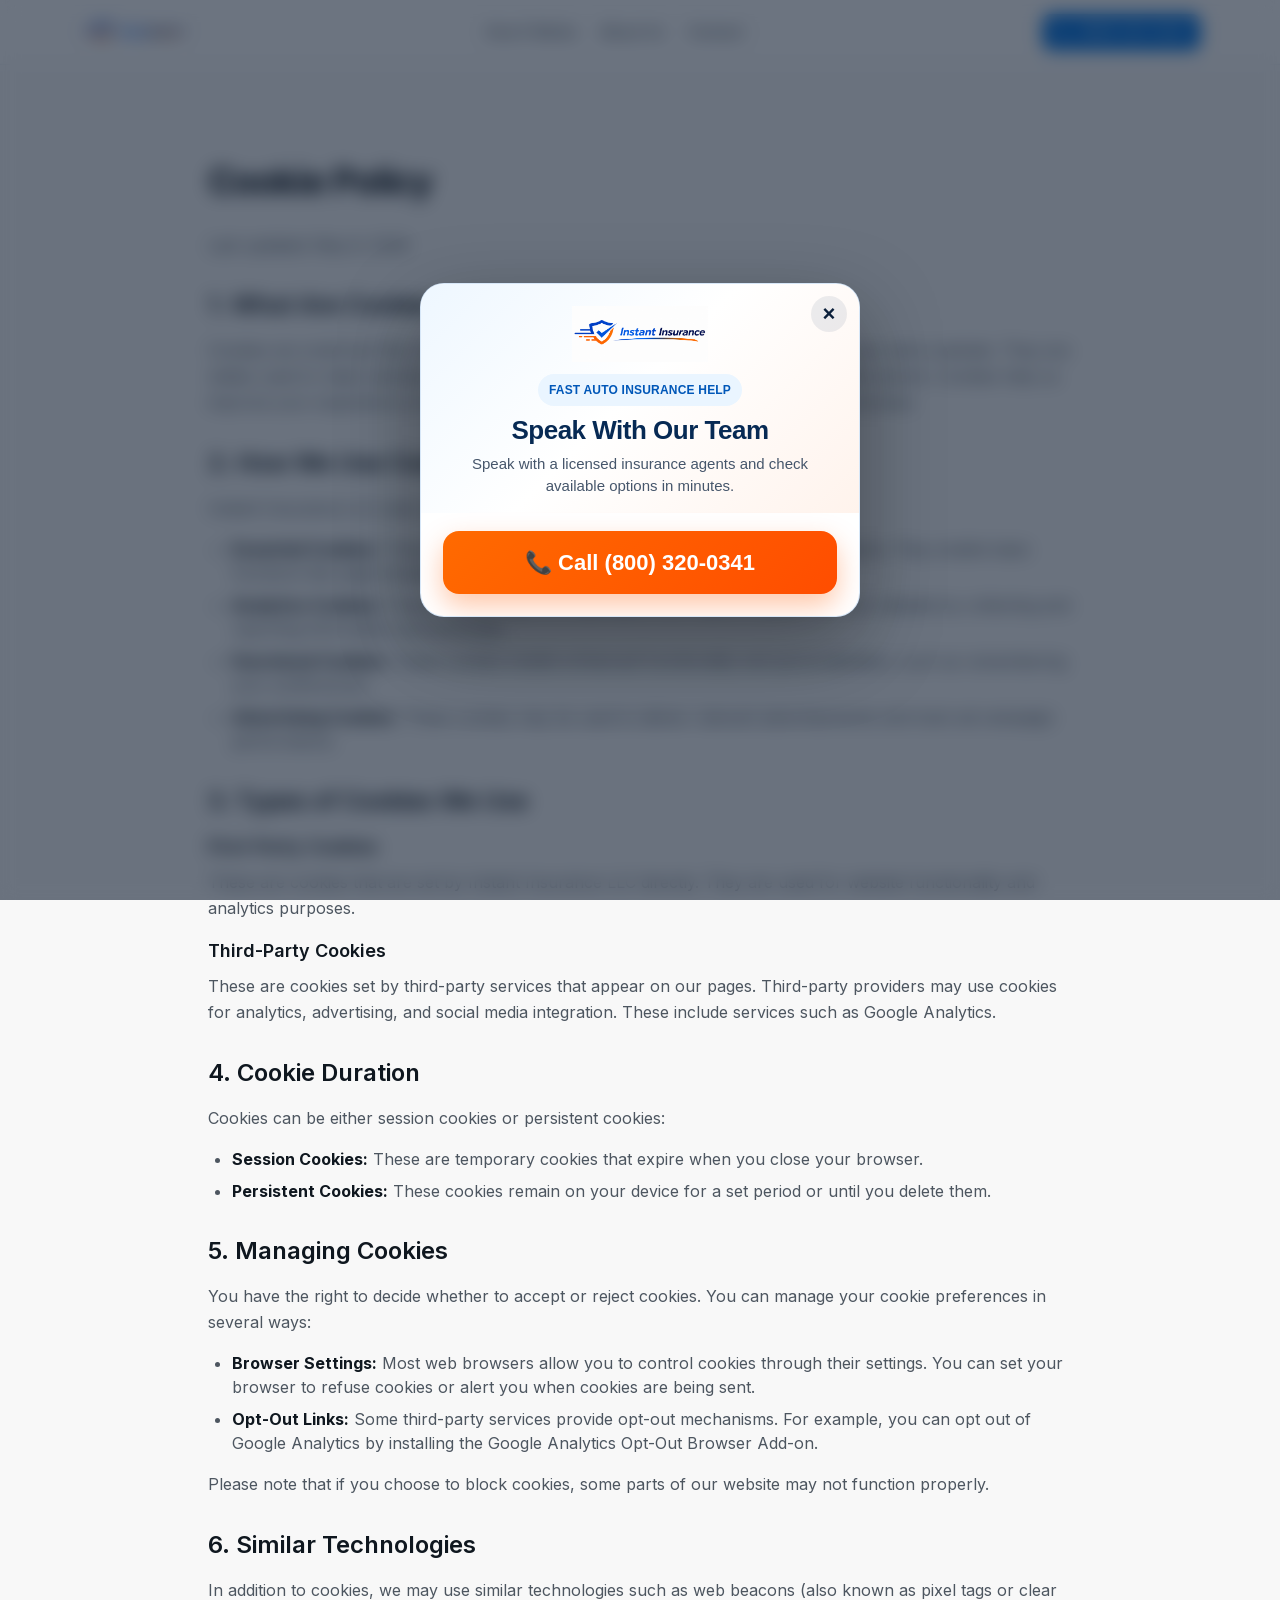
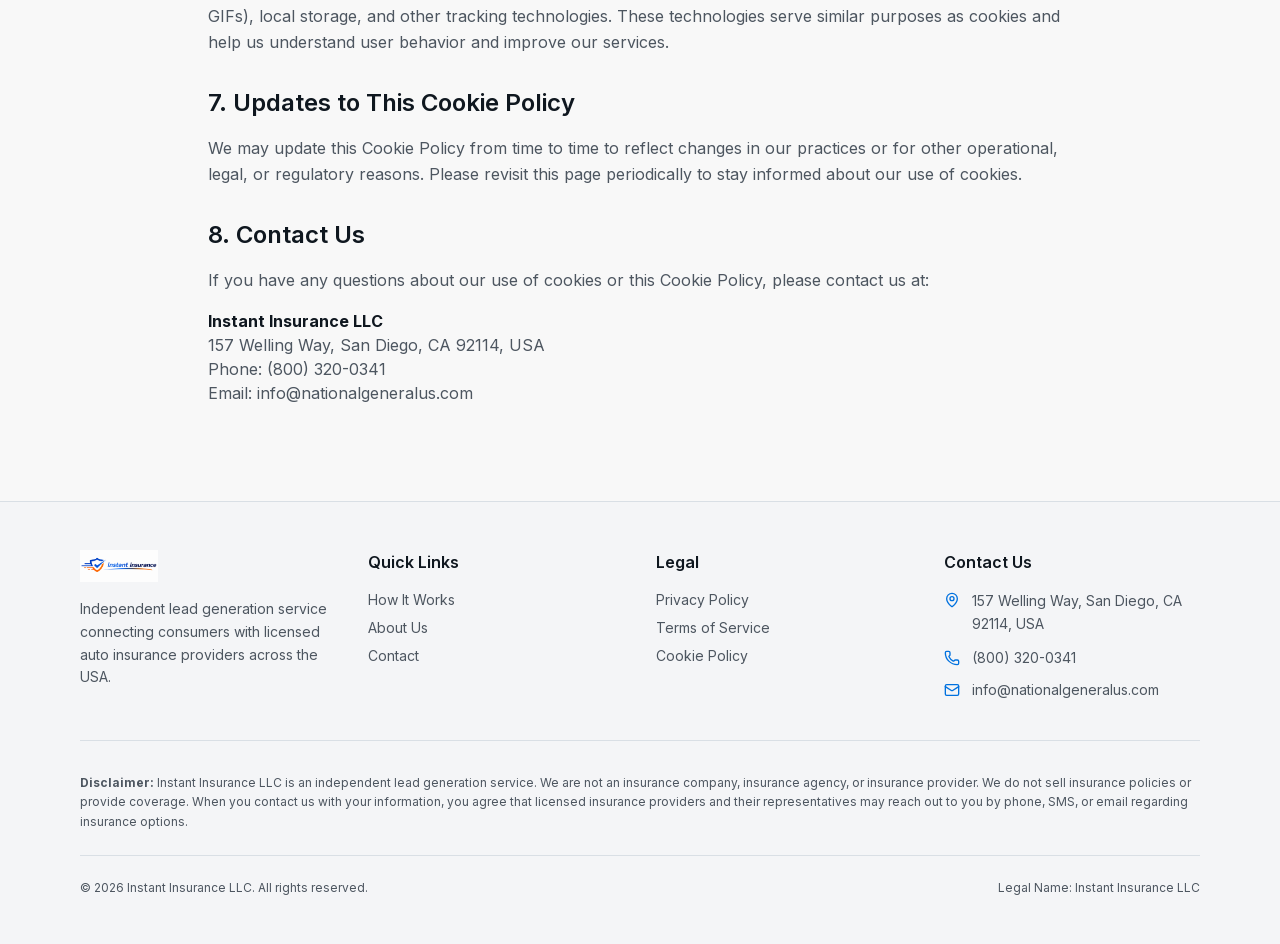
<file: cookie-policy.html>
<!DOCTYPE html><html lang="en" class="inter_5901b7c6-module__ec5Qua__variable geist_mono_d6617093-module__z61v7q__variable bg-background">
<head><meta charSet="utf-8"/><meta name="viewport" content="width=device-width, initial-scale=1, maximum-scale=5"/><link rel="preload" href="_next/static/media/797e433ab948586e-s.p.0.q-h669a_dqa.woff2" as="font" crossorigin="" type="font/woff2"/><link rel="preload" href="_next/static/media/83afe278b6a6bb3c-s.p.0q-301v4kxxnr.woff2" as="font" crossorigin="" type="font/woff2"/><link rel="preload" as="image" href="images/logo.png"/><link rel="stylesheet" href="_next/static/chunks/0v50h61k8cx-1.css" data-precedence="next"/><link rel="stylesheet" href="_next/static/chunks/05f9cu6fj0grv.css" data-precedence="next"/><link rel="preload" as="script" fetchPriority="low" href="_next/static/chunks/0cq_fnptg0jhp.js"/><script src="_next/static/chunks/04ml4mtu0_719.js" async=""></script><script src="_next/static/chunks/094kycuwsu0-9.js" async=""></script><script src="_next/static/chunks/03yglfwkikelx.js" async=""></script><script src="_next/static/chunks/turbopack-03op-.-d5y952.js" async=""></script><script src="_next/static/chunks/0cdz_nm.uktub.js" async=""></script><script src="_next/static/chunks/0..jgqr1yqxzu.js" async=""></script><script src="_next/static/chunks/04o-jcf3i22t8.js" async=""></script><link rel="canonical" href="https://getinsurance.com/"/><meta name="next-size-adjust" content=""/><meta name="theme-color" content="#0066CC"/><title>Cookie Policy | Instant Insurance LLC</title><meta name="description" content="Cookie Policy for Instant Insurance LLC - Learn how we use cookies and similar technologies on our website."/><meta name="author" content="Instant Insurance LLC"/><meta name="keywords" content="auto insurance quotes,car insurance quotes,cheap auto insurance,affordable car insurance,compare auto insurance rates,best car insurance USA,auto insurance near me,free auto insurance quotes,car insurance comparison,auto insurance companies,vehicle insurance quotes,liability car insurance,full coverage auto insurance,minimum car insurance,auto insurance discounts,new driver car insurance,SR-22 insurance,high risk auto insurance"/><meta name="creator" content="Instant Insurance LLC"/><meta name="publisher" content="Instant Insurance LLC"/><meta name="robots" content="index, follow"/><meta name="googlebot" content="index, follow, max-video-preview:-1, max-image-preview:large, max-snippet:-1"/><link rel="canonical" href="https://getinsurance.com/"/><meta property="og:title" content="Get Free Auto Insurance Quotes | Instant Insurance LLC"/><meta property="og:description" content="Compare auto insurance quotes from top-rated licensed providers. Get the best car insurance rates in USA. Call (800) 320-0341   today!"/><meta property="og:site_name" content="Instant Insurance LLC"/><meta property="og:locale" content="en_US"/><meta property="og:type" content="website"/><meta name="twitter:card" content="summary_large_image"/><meta name="twitter:title" content="Get Free Auto Insurance Quotes | Instant Insurance LLC"/><meta name="twitter:description" content="Compare auto insurance quotes from licensed providers. Free quotes, no obligation. Call (800) 320-0341  ."/><script type="application/ld+json">{"@context":"https://schema.org","@type":"LocalBusiness","name":"Instant Insurance LLC","description":"Independent lead generation service connecting consumers with licensed auto insurance providers across the USA.","url":"https://getinsurance.com","telephone":"+1-800-372-9654","address":{"@type":"PostalAddress","streetAddress":"157 Welling Way, San Diego, CA 92114, USA","addressLocality":"Branchburg","addressRegion":"NJ","postalCode":"08876","addressCountry":"US"},"geo":{"@type":"GeoCoordinates","latitude":40.5684,"longitude":-74.7099},"areaServed":{"@type":"Country","name":"United States"},"serviceType":"Auto Insurance Lead Generation","priceRange":"Free"}</script><script type="application/ld+json">{"@context":"https://schema.org","@type":"FAQPage","mainEntity":[{"@type":"Question","name":"Is Instant Insurance LLC an insurance company?","acceptedAnswer":{"@type":"Answer","text":"No, Instant Insurance LLC is an independent lead generation service. We connect consumers with licensed insurance companies and agents who can provide quotes and coverage options."}},{"@type":"Question","name":"Is this service free?","acceptedAnswer":{"@type":"Answer","text":"Yes, our service is completely free. We help connect you with licensed insurance providers at no cost to you."}},{"@type":"Question","name":"How do I get an auto insurance quote?","acceptedAnswer":{"@type":"Answer","text":"Simply call us at (800) 320-0341   and we will connect you with licensed insurance providers who can give you personalized auto insurance quotes."}}]}</script><script src="_next/static/chunks/03_yq9q893hmn.js" noModule=""></script><style id="gqi-logo-format-fix">
header img[src="images/logo.png"]{width:auto!important;height:44px!important;max-width:260px!important;object-fit:contain!important;display:block!important;}
.gqi-call-logo{width:min(78%,280px)!important;height:auto!important;max-height:56px!important;object-fit:contain!important;}
@media (max-width:640px){header img[src="images/logo.png"]{height:36px!important;max-width:210px!important}.gqi-call-logo{max-width:230px!important;max-height:48px!important}}
</style></head><body class="font-sans antialiased"><div hidden=""><!--$--><!--/$--></div><div class="flex min-h-screen flex-col"><header class="sticky top-0 z-50 w-full border-b border-border/40 bg-card/95 backdrop-blur supports-[backdrop-filter]:bg-card/60"><div class="container mx-auto flex h-16 max-w-6xl items-center justify-between px-4"><a class="flex items-center gap-2" href="index.html"><img alt="Instant Insurance LLC - Auto Insurance Quotes" width="180" height="48" decoding="async" data-nimg="1" class="h-10 w-auto" style="color:transparent" src="images/logo.png"/></a><nav class="hidden items-center gap-6 md:flex"><a class="text-sm font-medium text-muted-foreground transition-colors hover:text-primary" href="index.html#how-it-works">How It Works</a><a class="text-sm font-medium text-muted-foreground transition-colors hover:text-primary" href="index.html#about">About Us</a><a class="text-sm font-medium text-muted-foreground transition-colors hover:text-primary" href="index.html#contact">Contact</a></nav><div class="flex items-center gap-3"><a href="tel:+18002071939" class="items-center justify-center gap-2 whitespace-nowrap rounded-md text-sm font-medium transition-all disabled:pointer-events-none disabled:opacity-50 [&amp;_svg]:pointer-events-none [&amp;_svg:not([class*=&#x27;size-&#x27;])]:size-4 shrink-0 [&amp;_svg]:shrink-0 outline-none focus-visible:border-ring focus-visible:ring-ring/50 focus-visible:ring-[3px] aria-invalid:ring-destructive/20 dark:aria-invalid:ring-destructive/40 aria-invalid:border-destructive text-primary-foreground h-9 px-4 py-2 has-[&gt;svg]:px-3 hidden bg-primary hover:bg-primary/90 sm:flex flex items-center gap-2" data-slot="button"><svg xmlns="http://www.w3.org/2000/svg" width="24" height="24" viewBox="0 0 24 24" fill="none" stroke="currentColor" stroke-width="2" stroke-linecap="round" stroke-linejoin="round" class="lucide lucide-phone h-4 w-4" aria-hidden="true"><path d="M13.832 16.568a1 1 0 0 0 1.213-.303l.355-.465A2 2 0 0 1 17 15h3a2 2 0 0 1 2 2v3a2 2 0 0 1-2 2A18 18 0 0 1 2 4a2 2 0 0 1 2-2h3a2 2 0 0 1 2 2v3a2 2 0 0 1-.8 1.6l-.468.351a1 1 0 0 0-.292 1.233 14 14 0 0 0 6.392 6.384"></path></svg><span>(800) 320-0341  </span></a><button class="rounded-lg p-2 text-muted-foreground transition-colors hover:bg-muted md:hidden" aria-label="Toggle menu"><svg xmlns="http://www.w3.org/2000/svg" width="24" height="24" viewBox="0 0 24 24" fill="none" stroke="currentColor" stroke-width="2" stroke-linecap="round" stroke-linejoin="round" class="lucide lucide-menu h-6 w-6" aria-hidden="true"><path d="M4 5h16"></path><path d="M4 12h16"></path><path d="M4 19h16"></path></svg></button></div></div></header><main class="flex-1 bg-background py-16 md:py-24"><div class="container mx-auto max-w-4xl px-4"><h1 class="mb-8 text-4xl font-bold tracking-tight text-foreground">Cookie Policy</h1><p class="mb-8 text-muted-foreground">Last updated: <!-- -->May 6, 2026</p><div class="prose prose-gray max-w-none space-y-8 text-foreground"><section><h2 class="mb-4 text-2xl font-semibold text-foreground">1. What Are Cookies</h2><p class="leading-relaxed text-muted-foreground">Cookies are small text files that are stored on your computer or mobile device when you visit a website. They are widely used to make websites work more efficiently and provide information to website owners. Cookies help us improve your experience on our website and understand how you interact with our services.</p></section><section><h2 class="mb-4 text-2xl font-semibold text-foreground">2. How We Use Cookies</h2><p class="mb-4 leading-relaxed text-muted-foreground">Instant Insurance LLC uses cookies for several purposes:</p><ul class="list-disc space-y-2 pl-6 text-muted-foreground"><li><strong class="text-foreground">Essential Cookies:</strong> These cookies are necessary for the website to function properly. They enable basic functions like page navigation and access to secure areas.</li><li><strong class="text-foreground">Analytics Cookies:</strong> These cookies help us understand how visitors interact with our website by collecting and reporting information anonymously.</li><li><strong class="text-foreground">Functional Cookies:</strong> These cookies enable enhanced functionality and personalization, such as remembering your preferences.</li><li><strong class="text-foreground">Advertising Cookies:</strong> These cookies may be used to deliver relevant advertisements and track ad campaign performance.</li></ul></section><section><h2 class="mb-4 text-2xl font-semibold text-foreground">3. Types of Cookies We Use</h2><h3 class="mb-2 text-lg font-semibold text-foreground">First-Party Cookies</h3><p class="mb-4 leading-relaxed text-muted-foreground">These are cookies that are set by Instant Insurance LLC directly. They are used for website functionality and analytics purposes.</p><h3 class="mb-2 text-lg font-semibold text-foreground">Third-Party Cookies</h3><p class="leading-relaxed text-muted-foreground">These are cookies set by third-party services that appear on our pages. Third-party providers may use cookies for analytics, advertising, and social media integration. These include services such as Google Analytics.</p></section><section><h2 class="mb-4 text-2xl font-semibold text-foreground">4. Cookie Duration</h2><p class="mb-4 leading-relaxed text-muted-foreground">Cookies can be either session cookies or persistent cookies:</p><ul class="list-disc space-y-2 pl-6 text-muted-foreground"><li><strong class="text-foreground">Session Cookies:</strong> These are temporary cookies that expire when you close your browser.</li><li><strong class="text-foreground">Persistent Cookies:</strong> These cookies remain on your device for a set period or until you delete them.</li></ul></section><section><h2 class="mb-4 text-2xl font-semibold text-foreground">5. Managing Cookies</h2><p class="mb-4 leading-relaxed text-muted-foreground">You have the right to decide whether to accept or reject cookies. You can manage your cookie preferences in several ways:</p><ul class="list-disc space-y-2 pl-6 text-muted-foreground"><li><strong class="text-foreground">Browser Settings:</strong> Most web browsers allow you to control cookies through their settings. You can set your browser to refuse cookies or alert you when cookies are being sent.</li><li><strong class="text-foreground">Opt-Out Links:</strong> Some third-party services provide opt-out mechanisms. For example, you can opt out of Google Analytics by installing the Google Analytics Opt-Out Browser Add-on.</li></ul><p class="mt-4 leading-relaxed text-muted-foreground">Please note that if you choose to block cookies, some parts of our website may not function properly.</p></section><section><h2 class="mb-4 text-2xl font-semibold text-foreground">6. Similar Technologies</h2><p class="leading-relaxed text-muted-foreground">In addition to cookies, we may use similar technologies such as web beacons (also known as pixel tags or clear GIFs), local storage, and other tracking technologies. These technologies serve similar purposes as cookies and help us understand user behavior and improve our services.</p></section><section><h2 class="mb-4 text-2xl font-semibold text-foreground">7. Updates to This Cookie Policy</h2><p class="leading-relaxed text-muted-foreground">We may update this Cookie Policy from time to time to reflect changes in our practices or for other operational, legal, or regulatory reasons. Please revisit this page periodically to stay informed about our use of cookies.</p></section><section><h2 class="mb-4 text-2xl font-semibold text-foreground">8. Contact Us</h2><p class="mb-4 leading-relaxed text-muted-foreground">If you have any questions about our use of cookies or this Cookie Policy, please contact us at:</p><address class="not-italic text-muted-foreground"><strong class="text-foreground">Instant Insurance LLC</strong><br/>157 Welling Way, San Diego, CA 92114, USA<br/>Phone: (800) 320-0341  <br/>Email: info@nationalgeneralus.com</address></section></div></div></main><footer class="border-t border-border bg-muted/30 pb-20 md:pb-0"><div class="container mx-auto max-w-6xl px-4 py-12"><div class="grid gap-8 md:grid-cols-2 lg:grid-cols-4"><div class="space-y-4"><img alt="Instant Insurance LLC - Auto Insurance Lead Generation" loading="lazy" width="150" height="40" decoding="async" data-nimg="1" class="h-8 w-auto" style="color:transparent" src="images/logo.png"/><p class="text-sm leading-relaxed text-muted-foreground">Independent lead generation service connecting consumers with licensed auto insurance providers across the USA.</p></div><div class="space-y-4"><h3 class="font-semibold text-foreground">Quick Links</h3><nav class="flex flex-col gap-2"><a class="text-sm text-muted-foreground transition-colors hover:text-primary" href="index.html#how-it-works">How It Works</a><a class="text-sm text-muted-foreground transition-colors hover:text-primary" href="index.html#about">About Us</a><a class="text-sm text-muted-foreground transition-colors hover:text-primary" href="index.html#contact">Contact</a></nav></div><div class="space-y-4"><h3 class="font-semibold text-foreground">Legal</h3><nav class="flex flex-col gap-2"><a class="text-sm text-muted-foreground transition-colors hover:text-primary" href="privacy-policy.html">Privacy Policy</a><a class="text-sm text-muted-foreground transition-colors hover:text-primary" href="terms-of-service.html">Terms of Service</a><a class="text-sm text-muted-foreground transition-colors hover:text-primary" href="cookie-policy.html">Cookie Policy</a></nav></div><div class="space-y-4"><h3 class="font-semibold text-foreground">Contact Us</h3><div class="space-y-3"><div class="flex items-start gap-3"><svg xmlns="http://www.w3.org/2000/svg" width="24" height="24" viewBox="0 0 24 24" fill="none" stroke="currentColor" stroke-width="2" stroke-linecap="round" stroke-linejoin="round" class="lucide lucide-map-pin mt-0.5 h-4 w-4 shrink-0 text-primary" aria-hidden="true"><path d="M20 10c0 4.993-5.539 10.193-7.399 11.799a1 1 0 0 1-1.202 0C9.539 20.193 4 14.993 4 10a8 8 0 0 1 16 0"></path><circle cx="12" cy="10" r="3"></circle></svg><address class="text-sm not-italic leading-relaxed text-muted-foreground">157 Welling Way, San Diego, CA 92114, USA</address></div><div class="flex items-center gap-3"><svg xmlns="http://www.w3.org/2000/svg" width="24" height="24" viewBox="0 0 24 24" fill="none" stroke="currentColor" stroke-width="2" stroke-linecap="round" stroke-linejoin="round" class="lucide lucide-phone h-4 w-4 shrink-0 text-primary" aria-hidden="true"><path d="M13.832 16.568a1 1 0 0 0 1.213-.303l.355-.465A2 2 0 0 1 17 15h3a2 2 0 0 1 2 2v3a2 2 0 0 1-2 2A18 18 0 0 1 2 4a2 2 0 0 1 2-2h3a2 2 0 0 1 2 2v3a2 2 0 0 1-.8 1.6l-.468.351a1 1 0 0 0-.292 1.233 14 14 0 0 0 6.392 6.384"></path></svg><a href="tel:+18002071939" class="text-sm text-muted-foreground transition-colors hover:text-primary">(800) 320-0341  </a></div><div class="flex items-center gap-3"><svg xmlns="http://www.w3.org/2000/svg" width="24" height="24" viewBox="0 0 24 24" fill="none" stroke="currentColor" stroke-width="2" stroke-linecap="round" stroke-linejoin="round" class="lucide lucide-mail h-4 w-4 shrink-0 text-primary" aria-hidden="true"><path d="m22 7-8.991 5.727a2 2 0 0 1-2.009 0L2 7"></path><rect x="2" y="4" width="20" height="16" rx="2"></rect></svg><a href="mailto:info@nationalgeneralus.com" class="text-sm text-muted-foreground transition-colors hover:text-primary">info@nationalgeneralus.com</a></div></div></div></div><div class="mt-10 border-t border-border pt-8"><p class="text-xs leading-relaxed text-muted-foreground"><strong>Disclaimer:</strong> Instant Insurance LLC is an independent lead generation service. We are not an insurance company, insurance agency, or insurance provider. We do not sell insurance policies or provide coverage. When you contact us with your information, you agree that licensed insurance providers and their representatives may reach out to you by phone, SMS, or email regarding insurance options.</p></div><div class="mt-6 flex flex-col items-center justify-between gap-4 border-t border-border pt-6 sm:flex-row"><p class="text-xs text-muted-foreground">© <!-- -->2026<!-- --> Instant Insurance LLC. All rights reserved.</p><p class="text-xs text-muted-foreground">Legal Name: Instant Insurance LLC</p></div></div></footer></div><!--$--><!--/$--><!--$!--><template data-dgst="BAILOUT_TO_CLIENT_SIDE_RENDERING"></template><!--/$--><script src="_next/static/chunks/0cq_fnptg0jhp.js" id="_R_" async=""></script><script>(self.__next_f=self.__next_f||[]).push([0])</script><script>self.__next_f.push([1,"1:\"$Sreact.fragment\"\n2:I[63936,[\"/_next/static/chunks/0cdz_nm.uktub.js\",\"/_next/static/chunks/0..jgqr1yqxzu.js\"],\"default\"]\n3:I[3200,[\"/_next/static/chunks/0cdz_nm.uktub.js\",\"/_next/static/chunks/0..jgqr1yqxzu.js\"],\"default\"]\n4:I[16107,[\"/_next/static/chunks/0cdz_nm.uktub.js\",\"/_next/static/chunks/0..jgqr1yqxzu.js\"],\"Analytics\"]\n9:I[27389,[\"/_next/static/chunks/0cdz_nm.uktub.js\",\"/_next/static/chunks/0..jgqr1yqxzu.js\"],\"default\",1]\n:HL[\"/_next/static/chunks/0v50h61k8cx-1.css\",\"style\"]\n:HL[\"/_next/static/chunks/05f9cu6fj0grv.css\",\"style\"]\n:HL[\"/_next/static/media/797e433ab948586e-s.p.0.q-h669a_dqa.woff2\",\"font\",{\"crossOrigin\":\"\",\"type\":\"font/woff2\"}]\n:HL[\"/_next/static/media/83afe278b6a6bb3c-s.p.0q-301v4kxxnr.woff2\",\"font\",{\"crossOrigin\":\"\",\"type\":\"font/woff2\"}]\n"])</script><script>self.__next_f.push([1,"0:{\"P\":null,\"c\":[\"\",\"cookie-policy\"],\"q\":\"\",\"i\":false,\"f\":[[[\"\",{\"children\":[\"cookie-policy\",{\"children\":[\"__PAGE__\",{}]}]},\"$undefined\",\"$undefined\",16],[[\"$\",\"$1\",\"c\",{\"children\":[[[\"$\",\"link\",\"0\",{\"rel\":\"stylesheet\",\"href\":\"/_next/static/chunks/0v50h61k8cx-1.css\",\"precedence\":\"next\",\"crossOrigin\":\"$undefined\",\"nonce\":\"$undefined\"}],[\"$\",\"link\",\"1\",{\"rel\":\"stylesheet\",\"href\":\"/_next/static/chunks/05f9cu6fj0grv.css\",\"precedence\":\"next\",\"crossOrigin\":\"$undefined\",\"nonce\":\"$undefined\"}],[\"$\",\"script\",\"script-0\",{\"src\":\"/_next/static/chunks/0cdz_nm.uktub.js\",\"async\":true,\"nonce\":\"$undefined\"}],[\"$\",\"script\",\"script-1\",{\"src\":\"/_next/static/chunks/0..jgqr1yqxzu.js\",\"async\":true,\"nonce\":\"$undefined\"}]],[\"$\",\"html\",null,{\"lang\":\"en\",\"className\":\"inter_5901b7c6-module__ec5Qua__variable geist_mono_d6617093-module__z61v7q__variable bg-background\",\"children\":[[\"$\",\"head\",null,{\"children\":[[\"$\",\"link\",null,{\"rel\":\"canonical\",\"href\":\"https://getinsurance.com\"}],[\"$\",\"script\",null,{\"type\":\"application/ld+json\",\"dangerouslySetInnerHTML\":{\"__html\":\"{\\\"@context\\\":\\\"https://schema.org/\\\",\\\"@type\\\":\\\"LocalBusiness\\\",\\\"name\\\":\\\"Instant Insurance LLC\\\",\\\"description\\\":\\\"Independent lead generation service connecting consumers with licensed auto insurance providers across the USA.\\\",\\\"url\\\":\\\"https://getinsurance.com/\\\",\\\"telephone\\\":\\\"+1-800-372-9654\\\",\\\"address\\\":{\\\"@type\\\":\\\"PostalAddress\\\",\\\"streetAddress\\\":\\\"157 Welling Way, San Diego, CA 92114, USA\\\",\\\"addressLocality\\\":\\\"Branchburg\\\",\\\"addressRegion\\\":\\\"NJ\\\",\\\"postalCode\\\":\\\"08876\\\",\\\"addressCountry\\\":\\\"US\\\"},\\\"geo\\\":{\\\"@type\\\":\\\"GeoCoordinates\\\",\\\"latitude\\\":40.5684,\\\"longitude\\\":-74.7099},\\\"areaServed\\\":{\\\"@type\\\":\\\"Country\\\",\\\"name\\\":\\\"United States\\\"},\\\"serviceType\\\":\\\"Auto Insurance Lead Generation\\\",\\\"priceRange\\\":\\\"Free\\\"}\"}}],[\"$\",\"script\",null,{\"type\":\"application/ld+json\",\"dangerouslySetInnerHTML\":{\"__html\":\"{\\\"@context\\\":\\\"https://schema.org/\\\",\\\"@type\\\":\\\"FAQPage\\\",\\\"mainEntity\\\":[{\\\"@type\\\":\\\"Question\\\",\\\"name\\\":\\\"Is Instant Insurance LLC an insurance company?\\\",\\\"acceptedAnswer\\\":{\\\"@type\\\":\\\"Answer\\\",\\\"text\\\":\\\"No, Instant Insurance LLC is an independent lead generation service. We connect consumers with licensed insurance companies and agents who can provide quotes and coverage options.\\\"}},{\\\"@type\\\":\\\"Question\\\",\\\"name\\\":\\\"Is this service free?\\\",\\\"acceptedAnswer\\\":{\\\"@type\\\":\\\"Answer\\\",\\\"text\\\":\\\"Yes, our service is completely free. We help connect you with licensed insurance providers at no cost to you.\\\"}},{\\\"@type\\\":\\\"Question\\\",\\\"name\\\":\\\"How do I get an auto insurance quote?\\\",\\\"acceptedAnswer\\\":{\\\"@type\\\":\\\"Answer\\\",\\\"text\\\":\\\"Simply call us at (800) 320-0341   and we will connect you with licensed insurance providers who can give you personalized auto insurance quotes.\\\"}}]}\"}}]]}],[\"$\",\"body\",null,{\"className\":\"font-sans antialiased\",\"children\":[[\"$\",\"$L2\",null,{\"parallelRouterKey\":\"children\",\"error\":\"$undefined\",\"errorStyles\":\"$undefined\",\"errorScripts\":\"$undefined\",\"template\":[\"$\",\"$L3\",null,{}],\"templateStyles\":\"$undefined\",\"templateScripts\":\"$undefined\",\"notFound\":[[[\"$\",\"title\",null,{\"children\":\"404: This page could not be found.\"}],[\"$\",\"div\",null,{\"style\":{\"fontFamily\":\"system-ui,\\\"Segoe UI\\\",Roboto,Helvetica,Arial,sans-serif,\\\"Apple Color Emoji\\\",\\\"Segoe UI Emoji\\\"\",\"height\":\"100vh\",\"textAlign\":\"center\",\"display\":\"flex\",\"flexDirection\":\"column\",\"alignItems\":\"center\",\"justifyContent\":\"center\"},\"children\":[\"$\",\"div\",null,{\"children\":[[\"$\",\"style\",null,{\"dangerouslySetInnerHTML\":{\"__html\":\"body{color:#000;background:#fff;margin:0}.next-error-h1{border-right:1px solid rgba(0,0,0,.3)}@media (prefers-color-scheme:dark){body{color:#fff;background:#000}.next-error-h1{border-right:1px solid rgba(255,255,255,.3)}}\"}}],[\"$\",\"h1\",null,{\"className\":\"next-error-h1\",\"style\":{\"display\":\"inline-block\",\"margin\":\"0 20px 0 0\",\"padding\":\"0 23px 0 0\",\"fontSize\":24,\"fontWeight\":500,\"verticalAlign\":\"top\",\"lineHeight\":\"49px\"},\"children\":404}],[\"$\",\"div\",null,{\"style\":{\"display\":\"inline-block\"},\"children\":[\"$\",\"h2\",null,{\"style\":{\"fontSize\":14,\"fontWeight\":400,\"lineHeight\":\"49px\",\"margin\":0},\"children\":\"This page could not be found.\"}]}]]}]}]],[]],\"forbidden\":\"$undefined\",\"unauthorized\":\"$undefined\"}],[\"$\",\"$L4\",null,{}]]}]]}]]}],{\"children\":[\"$L5\",{\"children\":[\"$L6\",{},null,false,null]},null,false,\"$@7\"]},null,false,null],\"$L8\",false]],\"m\":\"$undefined\",\"G\":[\"$9\",[\"$La\",\"$Lb\"]],\"S\":true,\"h\":null,\"s\":\"$undefined\",\"l\":\"$undefined\",\"p\":\"$undefined\",\"d\":\"$undefined\",\"b\":\"3QkPG8Fxp1gCmGsHkcuor\"}\n"])</script><script>self.__next_f.push([1,"c:I[13293,[\"/_next/static/chunks/0cdz_nm.uktub.js\",\"/_next/static/chunks/0..jgqr1yqxzu.js\",\"/_next/static/chunks/04o-jcf3i22t8.js\"],\"Header\"]\n15:I[40599,[\"/_next/static/chunks/0cdz_nm.uktub.js\",\"/_next/static/chunks/0..jgqr1yqxzu.js\"],\"ViewportBoundary\"]\n17:I[40599,[\"/_next/static/chunks/0cdz_nm.uktub.js\",\"/_next/static/chunks/0..jgqr1yqxzu.js\"],\"MetadataBoundary\"]\n18:\"$Sreact.suspense\"\n5:[\"$\",\"$1\",\"c\",{\"children\":[null,[\"$\",\"$L2\",null,{\"parallelRouterKey\":\"children\",\"error\":\"$undefined\",\"errorStyles\":\"$undefined\",\"errorScripts\":\"$undefined\",\"template\":[\"$\",\"$L3\",null,{}],\"templateStyles\":\"$undefined\",\"templateScripts\":\"$undefined\",\"notFound\":\"$undefined\",\"forbidden\":\"$undefined\",\"unauthorized\":\"$undefined\"}]]}]\n"])</script><script>self.__next_f.push([1,"6:[\"$\",\"$1\",\"c\",{\"children\":[[\"$\",\"div\",null,{\"className\":\"flex min-h-screen flex-col\",\"children\":[[\"$\",\"$Lc\",null,{}],[\"$\",\"main\",null,{\"className\":\"flex-1 bg-background py-16 md:py-24\",\"children\":[\"$\",\"div\",null,{\"className\":\"container mx-auto max-w-4xl px-4\",\"children\":[[\"$\",\"h1\",null,{\"className\":\"mb-8 text-4xl font-bold tracking-tight text-foreground\",\"children\":\"Cookie Policy\"}],[\"$\",\"p\",null,{\"className\":\"mb-8 text-muted-foreground\",\"children\":[\"Last updated: \",\"May 6, 2026\"]}],[\"$\",\"div\",null,{\"className\":\"prose prose-gray max-w-none space-y-8 text-foreground\",\"children\":[[\"$\",\"section\",null,{\"children\":[[\"$\",\"h2\",null,{\"className\":\"mb-4 text-2xl font-semibold text-foreground\",\"children\":\"1. What Are Cookies\"}],[\"$\",\"p\",null,{\"className\":\"leading-relaxed text-muted-foreground\",\"children\":\"Cookies are small text files that are stored on your computer or mobile device when you visit a website. They are widely used to make websites work more efficiently and provide information to website owners. Cookies help us improve your experience on our website and understand how you interact with our services.\"}]]}],[\"$\",\"section\",null,{\"children\":[[\"$\",\"h2\",null,{\"className\":\"mb-4 text-2xl font-semibold text-foreground\",\"children\":\"2. How We Use Cookies\"}],[\"$\",\"p\",null,{\"className\":\"mb-4 leading-relaxed text-muted-foreground\",\"children\":\"Instant Insurance LLC uses cookies for several purposes:\"}],[\"$\",\"ul\",null,{\"className\":\"list-disc space-y-2 pl-6 text-muted-foreground\",\"children\":[[\"$\",\"li\",null,{\"children\":[[\"$\",\"strong\",null,{\"className\":\"text-foreground\",\"children\":\"Essential Cookies:\"}],\" These cookies are necessary for the website to function properly. They enable basic functions like page navigation and access to secure areas.\"]}],[\"$\",\"li\",null,{\"children\":[[\"$\",\"strong\",null,{\"className\":\"text-foreground\",\"children\":\"Analytics Cookies:\"}],\" These cookies help us understand how visitors interact with our website by collecting and reporting information anonymously.\"]}],[\"$\",\"li\",null,{\"children\":[[\"$\",\"strong\",null,{\"className\":\"text-foreground\",\"children\":\"Functional Cookies:\"}],\" These cookies enable enhanced functionality and personalization, such as remembering your preferences.\"]}],[\"$\",\"li\",null,{\"children\":[[\"$\",\"strong\",null,{\"className\":\"text-foreground\",\"children\":\"Advertising Cookies:\"}],\" These cookies may be used to deliver relevant advertisements and track ad campaign performance.\"]}]]}]]}],[\"$\",\"section\",null,{\"children\":[[\"$\",\"h2\",null,{\"className\":\"mb-4 text-2xl font-semibold text-foreground\",\"children\":\"3. Types of Cookies We Use\"}],[\"$\",\"h3\",null,{\"className\":\"mb-2 text-lg font-semibold text-foreground\",\"children\":\"First-Party Cookies\"}],[\"$\",\"p\",null,{\"className\":\"mb-4 leading-relaxed text-muted-foreground\",\"children\":\"These are cookies that are set by Instant Insurance LLC directly. They are used for website functionality and analytics purposes.\"}],[\"$\",\"h3\",null,{\"className\":\"mb-2 text-lg font-semibold text-foreground\",\"children\":\"Third-Party Cookies\"}],[\"$\",\"p\",null,{\"className\":\"leading-relaxed text-muted-foreground\",\"children\":\"These are cookies set by third-party services that appear on our pages. Third-party providers may use cookies for analytics, advertising, and social media integration. These include services such as Google Analytics.\"}]]}],[\"$\",\"section\",null,{\"children\":[[\"$\",\"h2\",null,{\"className\":\"mb-4 text-2xl font-semibold text-foreground\",\"children\":\"4. Cookie Duration\"}],[\"$\",\"p\",null,{\"className\":\"mb-4 leading-relaxed text-muted-foreground\",\"children\":\"Cookies can be either session cookies or persistent cookies:\"}],[\"$\",\"ul\",null,{\"className\":\"list-disc space-y-2 pl-6 text-muted-foreground\",\"children\":[[\"$\",\"li\",null,{\"children\":[[\"$\",\"strong\",null,{\"className\":\"text-foreground\",\"children\":\"Session Cookies:\"}],\" These are temporary cookies that expire when you close your browser.\"]}],[\"$\",\"li\",null,{\"children\":[[\"$\",\"strong\",null,{\"className\":\"text-foreground\",\"children\":\"Persistent Cookies:\"}],\" These cookies remain on your device for a set period or until you delete them.\"]}]]}]]}],\"$Ld\",\"$Le\",\"$Lf\",\"$L10\"]}]]}]}],\"$L11\"]}],[\"$L12\"],\"$L13\"]}]\n"])</script><script>self.__next_f.push([1,"14:[]\n7:\"$W14\"\n8:[\"$\",\"$1\",\"h\",{\"children\":[null,[\"$\",\"$L15\",null,{\"children\":\"$L16\"}],[\"$\",\"div\",null,{\"hidden\":true,\"children\":[\"$\",\"$L17\",null,{\"children\":[\"$\",\"$18\",null,{\"name\":\"Next.Metadata\",\"children\":\"$L19\"}]}]}],[\"$\",\"meta\",null,{\"name\":\"next-size-adjust\",\"content\":\"\"}]]}]\na:[\"$\",\"link\",\"0\",{\"rel\":\"stylesheet\",\"href\":\"/_next/static/chunks/0v50h61k8cx-1.css\",\"precedence\":\"next\",\"crossOrigin\":\"$undefined\",\"nonce\":\"$undefined\"}]\nb:[\"$\",\"link\",\"1\",{\"rel\":\"stylesheet\",\"href\":\"/_next/static/chunks/05f9cu6fj0grv.css\",\"precedence\":\"next\",\"crossOrigin\":\"$undefined\",\"nonce\":\"$undefined\"}]\n"])</script><script>self.__next_f.push([1,"1a:I[15299,[\"/_next/static/chunks/0cdz_nm.uktub.js\",\"/_next/static/chunks/0..jgqr1yqxzu.js\",\"/_next/static/chunks/04o-jcf3i22t8.js\"],\"Image\"]\n1b:I[21822,[\"/_next/static/chunks/0cdz_nm.uktub.js\",\"/_next/static/chunks/0..jgqr1yqxzu.js\",\"/_next/static/chunks/04o-jcf3i22t8.js\"],\"\"]\n1e:I[40599,[\"/_next/static/chunks/0cdz_nm.uktub.js\",\"/_next/static/chunks/0..jgqr1yqxzu.js\"],\"OutletBoundary\"]\nd:[\"$\",\"section\",null,{\"children\":[[\"$\",\"h2\",null,{\"className\":\"mb-4 text-2xl font-semibold text-foreground\",\"children\":\"5. Managing Cookies\"}],[\"$\",\"p\",null,{\"className\":\"mb-4 leading-relaxed text-muted-foreground\",\"children\":\"You have the right to decide whether to accept or reject cookies. You can manage your cookie preferences in several ways:\"}],[\"$\",\"ul\",null,{\"className\":\"list-disc space-y-2 pl-6 text-muted-foreground\",\"children\":[[\"$\",\"li\",null,{\"children\":[[\"$\",\"strong\",null,{\"className\":\"text-foreground\",\"children\":\"Browser Settings:\"}],\" Most web browsers allow you to control cookies through their settings. You can set your browser to refuse cookies or alert you when cookies are being sent.\"]}],[\"$\",\"li\",null,{\"children\":[[\"$\",\"strong\",null,{\"className\":\"text-foreground\",\"children\":\"Opt-Out Links:\"}],\" Some third-party services provide opt-out mechanisms. For example, you can opt out of Google Analytics by installing the Google Analytics Opt-Out Browser Add-on.\"]}]]}],[\"$\",\"p\",null,{\"className\":\"mt-4 leading-relaxed text-muted-foreground\",\"children\":\"Please note that if you choose to block cookies, some parts of our website may not function properly.\"}]]}]\ne:[\"$\",\"section\",null,{\"children\":[[\"$\",\"h2\",null,{\"className\":\"mb-4 text-2xl font-semibold text-foreground\",\"children\":\"6. Similar Technologies\"}],[\"$\",\"p\",null,{\"className\":\"leading-relaxed text-muted-foreground\",\"children\":\"In addition to cookies, we may use similar technologies such as web beacons (also known as pixel tags or clear GIFs), local storage, and other tracking technologies. These technologies serve similar purposes as cookies and help us understand user behavior and improve our services.\"}]]}]\nf:[\"$\",\"section\",null,{\"children\":[[\"$\",\"h2\",null,{\"className\":\"mb-4 text-2xl font-semibold text-foreground\",\"children\":\"7. Updates to This Cookie Policy\"}],[\"$\",\"p\",null,{\"className\":\"leading-relaxed text-muted-foreground\",\"children\":\"We may update this Cookie Policy from time to time to reflect changes in our practices or for other operational, legal, or regulatory reasons. Please revisit this page periodically to stay informed about our use of cookies.\"}]]}]\n10:[\"$\",\"section\",null,{\"children\":[[\"$\",\"h2\",null,{\"className\":\"mb-4 text-2xl font-semibold text-foreground\",\"children\":\"8. Contact Us\"}],[\"$\",\"p\",null,{\"className\":\"mb-4 leading-relaxed text-muted-foreground\",\"children\":\"If you have any questions about our use of cookies or this Cookie Policy, please contact us at:\"}],[\"$\",\"address\",null,{\"className\":\"not-italic text-muted-foreground\",\"children\":[[\"$\",\"strong\",null,{\"className\":\"text-foreground\",\"children\":\"Instant Insurance LLC\"}],[\"$\",\"br\",null,{}],\"157 Welling Way, San Diego, CA 92114, USA\",[\"$\",\"br\",null,{}],\"\",[\"$\",\"br\",null,{}],\"Phone: (800) 320-0341  \",[\"$\",\"br\",null,{}],\"Email: info@nationalgeneralus.com\"]}]]}]\n"])</script><script>self.__next_f.push([1,"11:[\"$\",\"footer\",null,{\"className\":\"border-t border-border bg-muted/30 pb-20 md:pb-0\",\"children\":[\"$\",\"div\",null,{\"className\":\"container mx-auto max-w-6xl px-4 py-12\",\"children\":[[\"$\",\"div\",null,{\"className\":\"grid gap-8 md:grid-cols-2 lg:grid-cols-4\",\"children\":[[\"$\",\"div\",null,{\"className\":\"space-y-4\",\"children\":[[\"$\",\"$L1a\",null,{\"src\":\"/images/logo.png\",\"alt\":\"Instant Insurance LLC - Auto Insurance Lead Generation\",\"width\":150,\"height\":40,\"className\":\"h-8 w-auto\"}],[\"$\",\"p\",null,{\"className\":\"text-sm leading-relaxed text-muted-foreground\",\"children\":\"Independent lead generation service connecting consumers with licensed auto insurance providers across the USA.\"}]]}],[\"$\",\"div\",null,{\"className\":\"space-y-4\",\"children\":[[\"$\",\"h3\",null,{\"className\":\"font-semibold text-foreground\",\"children\":\"Quick Links\"}],[\"$\",\"nav\",null,{\"className\":\"flex flex-col gap-2\",\"children\":[[\"$\",\"$L1b\",null,{\"href\":\"index.html#how-it-works\",\"className\":\"text-sm text-muted-foreground transition-colors hover:text-primary\",\"children\":\"How It Works\"}],[\"$\",\"$L1b\",null,{\"href\":\"index.html#about\",\"className\":\"text-sm text-muted-foreground transition-colors hover:text-primary\",\"children\":\"About Us\"}],[\"$\",\"$L1b\",null,{\"href\":\"index.html#contact\",\"className\":\"text-sm text-muted-foreground transition-colors hover:text-primary\",\"children\":\"Contact\"}]]}]]}],[\"$\",\"div\",null,{\"className\":\"space-y-4\",\"children\":[[\"$\",\"h3\",null,{\"className\":\"font-semibold text-foreground\",\"children\":\"Legal\"}],[\"$\",\"nav\",null,{\"className\":\"flex flex-col gap-2\",\"children\":[[\"$\",\"$L1b\",null,{\"href\":\"/privacy-policy\",\"className\":\"text-sm text-muted-foreground transition-colors hover:text-primary\",\"children\":\"Privacy Policy\"}],[\"$\",\"$L1b\",null,{\"href\":\"/terms-of-service\",\"className\":\"text-sm text-muted-foreground transition-colors hover:text-primary\",\"children\":\"Terms of Service\"}],[\"$\",\"$L1b\",null,{\"href\":\"/cookie-policy\",\"className\":\"text-sm text-muted-foreground transition-colors hover:text-primary\",\"children\":\"Cookie Policy\"}]]}]]}],[\"$\",\"div\",null,{\"className\":\"space-y-4\",\"children\":[[\"$\",\"h3\",null,{\"className\":\"font-semibold text-foreground\",\"children\":\"Contact Us\"}],[\"$\",\"div\",null,{\"className\":\"space-y-3\",\"children\":[[\"$\",\"div\",null,{\"className\":\"flex items-start gap-3\",\"children\":[[\"$\",\"svg\",null,{\"ref\":\"$undefined\",\"xmlns\":\"http://www.w3.org/2000/svg\",\"width\":24,\"height\":24,\"viewBox\":\"0 0 24 24\",\"fill\":\"none\",\"stroke\":\"currentColor\",\"strokeWidth\":2,\"strokeLinecap\":\"round\",\"strokeLinejoin\":\"round\",\"className\":\"lucide lucide-map-pin mt-0.5 h-4 w-4 shrink-0 text-primary\",\"aria-hidden\":\"true\",\"children\":[[\"$\",\"path\",\"1r0f0z\",{\"d\":\"M20 10c0 4.993-5.539 10.193-7.399 11.799a1 1 0 0 1-1.202 0C9.539 20.193 4 14.993 4 10a8 8 0 0 1 16 0\"}],[\"$\",\"circle\",\"ilqhr7\",{\"cx\":\"12\",\"cy\":\"10\",\"r\":\"3\"}],\"$undefined\"]}],[\"$\",\"address\",null,{\"className\":\"text-sm not-italic leading-relaxed text-muted-foreground\",\"children\":[\"157 Welling Way, San Diego, CA 92114, USA\",[\"$\",\"br\",null,{}],\"\"]}]]}],[\"$\",\"div\",null,{\"className\":\"flex items-center gap-3\",\"children\":[[\"$\",\"svg\",null,{\"ref\":\"$undefined\",\"xmlns\":\"http://www.w3.org/2000/svg\",\"width\":24,\"height\":24,\"viewBox\":\"0 0 24 24\",\"fill\":\"none\",\"stroke\":\"currentColor\",\"strokeWidth\":2,\"strokeLinecap\":\"round\",\"strokeLinejoin\":\"round\",\"className\":\"lucide lucide-phone h-4 w-4 shrink-0 text-primary\",\"aria-hidden\":\"true\",\"children\":[[\"$\",\"path\",\"9njp5v\",{\"d\":\"M13.832 16.568a1 1 0 0 0 1.213-.303l.355-.465A2 2 0 0 1 17 15h3a2 2 0 0 1 2 2v3a2 2 0 0 1-2 2A18 18 0 0 1 2 4a2 2 0 0 1 2-2h3a2 2 0 0 1 2 2v3a2 2 0 0 1-.8 1.6l-.468.351a1 1 0 0 0-.292 1.233 14 14 0 0 0 6.392 6.384\"}],\"$undefined\"]}],[\"$\",\"a\",null,{\"href\":\"tel:+18002071939\",\"className\":\"text-sm text-muted-foreground transition-colors hover:text-primary\",\"children\":\"(800) 320-0341  \"}]]}],[\"$\",\"div\",null,{\"className\":\"flex items-center gap-3\",\"children\":[[\"$\",\"svg\",null,{\"ref\":\"$undefined\",\"xmlns\":\"http://www.w3.org/2000/svg\",\"width\":24,\"height\":24,\"viewBox\":\"0 0 24 24\",\"fill\":\"none\",\"stroke\":\"currentColor\",\"strokeWidth\":2,\"strokeLinecap\":\"round\",\"strokeLinejoin\":\"round\",\"className\":\"lucide lucide-mail h-4 w-4 shrink-0 text-primary\",\"aria-hidden\":\"true\",\"children\":[[\"$\",\"path\",\"132q7q\",{\"d\":\"m22 7-8.991 5.727a2 2 0 0 1-2.009 0L2 7\"}],[\"$\",\"rect\",\"izxlao\",{\"x\":\"2\",\"y\":\"4\",\"width\":\"20\",\"height\":\"16\",\"rx\":\"2\"}],\"$undefined\"]}],[\"$\",\"a\",null,{\"href\":\"mailto:info@nationalgeneralus.com\",\"className\":\"text-sm text-muted-foreground transition-colors hover:text-primary\",\"children\":\"info@nationalgeneralus.com\"}]]}]]}]]}]]}],\"$L1c\",\"$L1d\"]}]}]\n"])</script><script>self.__next_f.push([1,"12:[\"$\",\"script\",\"script-0\",{\"src\":\"/_next/static/chunks/04o-jcf3i22t8.js\",\"async\":true,\"nonce\":\"$undefined\"}]\n13:[\"$\",\"$L1e\",null,{\"children\":[\"$\",\"$18\",null,{\"name\":\"Next.MetadataOutlet\",\"children\":\"$@1f\"}]}]\n"])</script><script>self.__next_f.push([1,"1c:[\"$\",\"div\",null,{\"className\":\"mt-10 border-t border-border pt-8\",\"children\":[\"$\",\"p\",null,{\"className\":\"text-xs leading-relaxed text-muted-foreground\",\"children\":[[\"$\",\"strong\",null,{\"children\":\"Disclaimer:\"}],\" Instant Insurance LLC is an independent lead generation service. We are not an insurance company, insurance agency, or insurance provider. We do not sell insurance policies or provide coverage. When you contact us with your information, you agree that licensed insurance providers and their representatives may reach out to you by phone, SMS, or email regarding insurance options.\"]}]}]\n1d:[\"$\",\"div\",null,{\"className\":\"mt-6 flex flex-col items-center justify-between gap-4 border-t border-border pt-6 sm:flex-row\",\"children\":[[\"$\",\"p\",null,{\"className\":\"text-xs text-muted-foreground\",\"children\":[\"© \",2026,\" Instant Insurance LLC. All rights reserved.\"]}],[\"$\",\"p\",null,{\"className\":\"text-xs text-muted-foreground\",\"children\":\"Legal Name: Instant Insurance LLC\"}]]}]\n"])</script><script>self.__next_f.push([1,"16:[[\"$\",\"meta\",\"0\",{\"charSet\":\"utf-8\"}],[\"$\",\"meta\",\"1\",{\"name\":\"viewport\",\"content\":\"width=device-width, initial-scale=1, maximum-scale=5\"}],[\"$\",\"meta\",\"2\",{\"name\":\"theme-color\",\"content\":\"#0066CC\"}]]\n"])</script><script>self.__next_f.push([1,"19:[[\"$\",\"title\",\"0\",{\"children\":\"Cookie Policy | Instant Insurance LLC\"}],[\"$\",\"meta\",\"1\",{\"name\":\"description\",\"content\":\"Cookie Policy for Instant Insurance LLC - Learn how we use cookies and similar technologies on our website.\"}],[\"$\",\"meta\",\"2\",{\"name\":\"author\",\"content\":\"Instant Insurance LLC\"}],[\"$\",\"meta\",\"3\",{\"name\":\"keywords\",\"content\":\"auto insurance quotes,car insurance quotes,cheap auto insurance,affordable car insurance,compare auto insurance rates,best car insurance USA,auto insurance near me,free auto insurance quotes,car insurance comparison,auto insurance companies,vehicle insurance quotes,liability car insurance,full coverage auto insurance,minimum car insurance,auto insurance discounts,new driver car insurance,SR-22 insurance,high risk auto insurance\"}],[\"$\",\"meta\",\"4\",{\"name\":\"creator\",\"content\":\"Instant Insurance LLC\"}],[\"$\",\"meta\",\"5\",{\"name\":\"publisher\",\"content\":\"Instant Insurance LLC\"}],[\"$\",\"meta\",\"6\",{\"name\":\"robots\",\"content\":\"index, follow\"}],[\"$\",\"meta\",\"7\",{\"name\":\"googlebot\",\"content\":\"index, follow, max-video-preview:-1, max-image-preview:large, max-snippet:-1\"}],[\"$\",\"link\",\"8\",{\"rel\":\"canonical\",\"href\":\"https://getinsurance.com\"}],[\"$\",\"meta\",\"9\",{\"property\":\"og:title\",\"content\":\"Get Free Auto Insurance Quotes | Instant Insurance LLC\"}],[\"$\",\"meta\",\"10\",{\"property\":\"og:description\",\"content\":\"Compare auto insurance quotes from top-rated licensed providers. Get the best car insurance rates in USA. Call (800) 320-0341   today!\"}],[\"$\",\"meta\",\"11\",{\"property\":\"og:site_name\",\"content\":\"Instant Insurance LLC\"}],[\"$\",\"meta\",\"12\",{\"property\":\"og:locale\",\"content\":\"en_US\"}],[\"$\",\"meta\",\"13\",{\"property\":\"og:type\",\"content\":\"website\"}],[\"$\",\"meta\",\"14\",{\"name\":\"twitter:card\",\"content\":\"summary_large_image\"}],[\"$\",\"meta\",\"15\",{\"name\":\"twitter:title\",\"content\":\"Get Free Auto Insurance Quotes | Instant Insurance LLC\"}],[\"$\",\"meta\",\"16\",{\"name\":\"twitter:description\",\"content\":\"Compare auto insurance quotes from licensed providers. Free quotes, no obligation. Call (800) 320-0341  .\"}]]\n"])</script><script>self.__next_f.push([1,"1f:null\n"])</script>
<!-- High-converting call popup added for Instant Insurance -->
<style>
  .gqi-call-overlay{position:fixed;inset:0;z-index:999999;display:none;align-items:center;justify-content:center;padding:18px;background:rgba(5,18,38,.58);backdrop-filter:blur(9px);-webkit-backdrop-filter:blur(9px)}
  .gqi-call-overlay.gqi-show{display:flex;animation:gqiFade .18s ease-out}
  .gqi-call-modal{position:relative;width:min(94vw,440px);overflow:hidden;border-radius:24px;background:#fff;box-shadow:0 28px 80px rgba(0,0,0,.35);font-family:Arial,Helvetica,sans-serif;color:#0b1f3a;text-align:center;border:1px solid rgba(0,102,204,.16)}
  .gqi-call-top{padding:22px 22px 16px;background:linear-gradient(135deg,#eef7ff 0%,#fff 48%,#fff3ec 100%)}
  .gqi-call-logo{display:block;max-width:255px;width:78%;height:auto;margin:0 auto 12px;object-fit:contain}
  .gqi-call-badge{display:inline-flex;align-items:center;gap:7px;border-radius:999px;background:#eaf5ff;color:#0057b8;font-size:12px;font-weight:800;letter-spacing:.2px;padding:7px 11px;margin-bottom:10px;text-transform:uppercase}
  .gqi-call-title{margin:0;font-size:26px;line-height:1.12;font-weight:900;color:#072a54;letter-spacing:-.5px}
  .gqi-call-sub{margin:8px auto 0;max-width:350px;font-size:15px;line-height:1.45;color:#46566b}
  .gqi-call-body{padding:18px 22px 22px}
  .gqi-call-points{display:grid;gap:9px;margin:0 0 17px;padding:0;list-style:none;text-align:left}
  .gqi-call-points li{display:flex;gap:9px;align-items:flex-start;font-size:14px;font-weight:700;color:#26384f}
  .gqi-call-points span{display:inline-flex;align-items:center;justify-content:center;min-width:20px;height:20px;border-radius:999px;background:#12a150;color:#fff;font-size:13px;font-weight:900;line-height:1}
  .gqi-call-button{display:flex;align-items:center;justify-content:center;gap:11px;width:100%;border-radius:16px;background:linear-gradient(135deg,#ff6a00,#ff4d00);color:#fff!important;text-decoration:none;font-size:22px;font-weight:900;padding:15px 16px;box-shadow:0 12px 28px rgba(255,92,0,.34);transition:transform .15s ease,box-shadow .15s ease}
  .gqi-call-button:hover{transform:translateY(-1px);box-shadow:0 16px 34px rgba(255,92,0,.42)}
  .gqi-call-note{margin:10px 0 0;font-size:12px;color:#66758a;line-height:1.35}
  .gqi-call-close{position:absolute;right:12px;top:12px;width:36px;height:36px;border:0;border-radius:999px;background:rgba(7,42,84,.08);color:#0b1f3a;font-size:22px;line-height:36px;cursor:pointer;font-weight:700}
  .gqi-call-link{margin-top:11px;border:0;background:transparent;color:#0057b8;text-decoration:underline;font-size:13px;font-weight:700;cursor:pointer}
  .gqi-sticky-call{position:fixed;left:12px;right:12px;bottom:12px;z-index:999998;display:none;align-items:center;justify-content:center;gap:9px;border-radius:999px;background:#ff5b00;color:#fff!important;text-decoration:none;font-family:Arial,Helvetica,sans-serif;font-size:17px;font-weight:900;padding:13px 16px;box-shadow:0 12px 28px rgba(0,0,0,.28)}
  @keyframes gqiFade{from{opacity:0}.gqi-call-overlay.gqi-show{opacity:1}}
  @media (max-width:640px){.gqi-call-overlay{align-items:flex-start;padding-top:18px}.gqi-call-modal{width:min(94vw,390px);border-radius:20px}.gqi-call-top{padding:18px 18px 13px}.gqi-call-logo{max-width:220px;margin-bottom:9px}.gqi-call-title{font-size:22px}.gqi-call-sub{font-size:14px}.gqi-call-body{padding:15px 17px 18px}.gqi-call-button{font-size:19px;padding:14px 12px}.gqi-sticky-call{display:flex}.gqi-call-points li{font-size:13.5px}}
</style>
<div class="gqi-call-overlay" id="gqiCallPopup" role="dialog" aria-modal="true" aria-labelledby="gqiCallTitle">
  <div class="gqi-call-modal">
    <button class="gqi-call-close" type="button" aria-label="Close popup" id="gqiClosePopup">&times;</button>
    <div class="gqi-call-top">
      <img class="gqi-call-logo" src="images/logo.png" alt="Get Instant Insurance" />
      <div class="gqi-call-badge">Fast Auto Insurance Help</div>
      <h2 class="gqi-call-title" id="gqiCallTitle">Speak With Our Team</h2>
      <p class="gqi-call-sub">Speak with a licensed insurance agents and check available options in minutes.</p>
    </div>
    <div class="gqi-call-body">
   
      <a class="gqi-call-button" href="tel:+18002071939" aria-label="Call Get Instant Insurance at (800) 320-0341  ">📞 Call (800) 320-0341  </a>
         </div>
  </div>
</div>
<a class="gqi-sticky-call" href="tel:+18002071939" aria-label="Call Get Instant Insurance at (800) 320-0341  ">📞 Call Now: (800) 320-0341  </a>
<script>
(function(){
  var popup=document.getElementById('gqiCallPopup');
  var closeBtn=document.getElementById('gqiClosePopup');
  var continueBtn=document.getElementById('gqiContinueSite');
  function show(){ popup.classList.add('gqi-show'); }
  function close(){ popup.classList.remove('gqi-show'); }
  if(document.readyState==='loading'){document.addEventListener('DOMContentLoaded',show);}else{show();}
  closeBtn && closeBtn.addEventListener('click',close);
  continueBtn && continueBtn.addEventListener('click',close);
  popup && popup.addEventListener('click',function(e){ if(e.target===popup) close(); });
  document.addEventListener('keydown',function(e){ if(e.key==='Escape') close(); });
})();
</script>
</body>
</html>
</file>
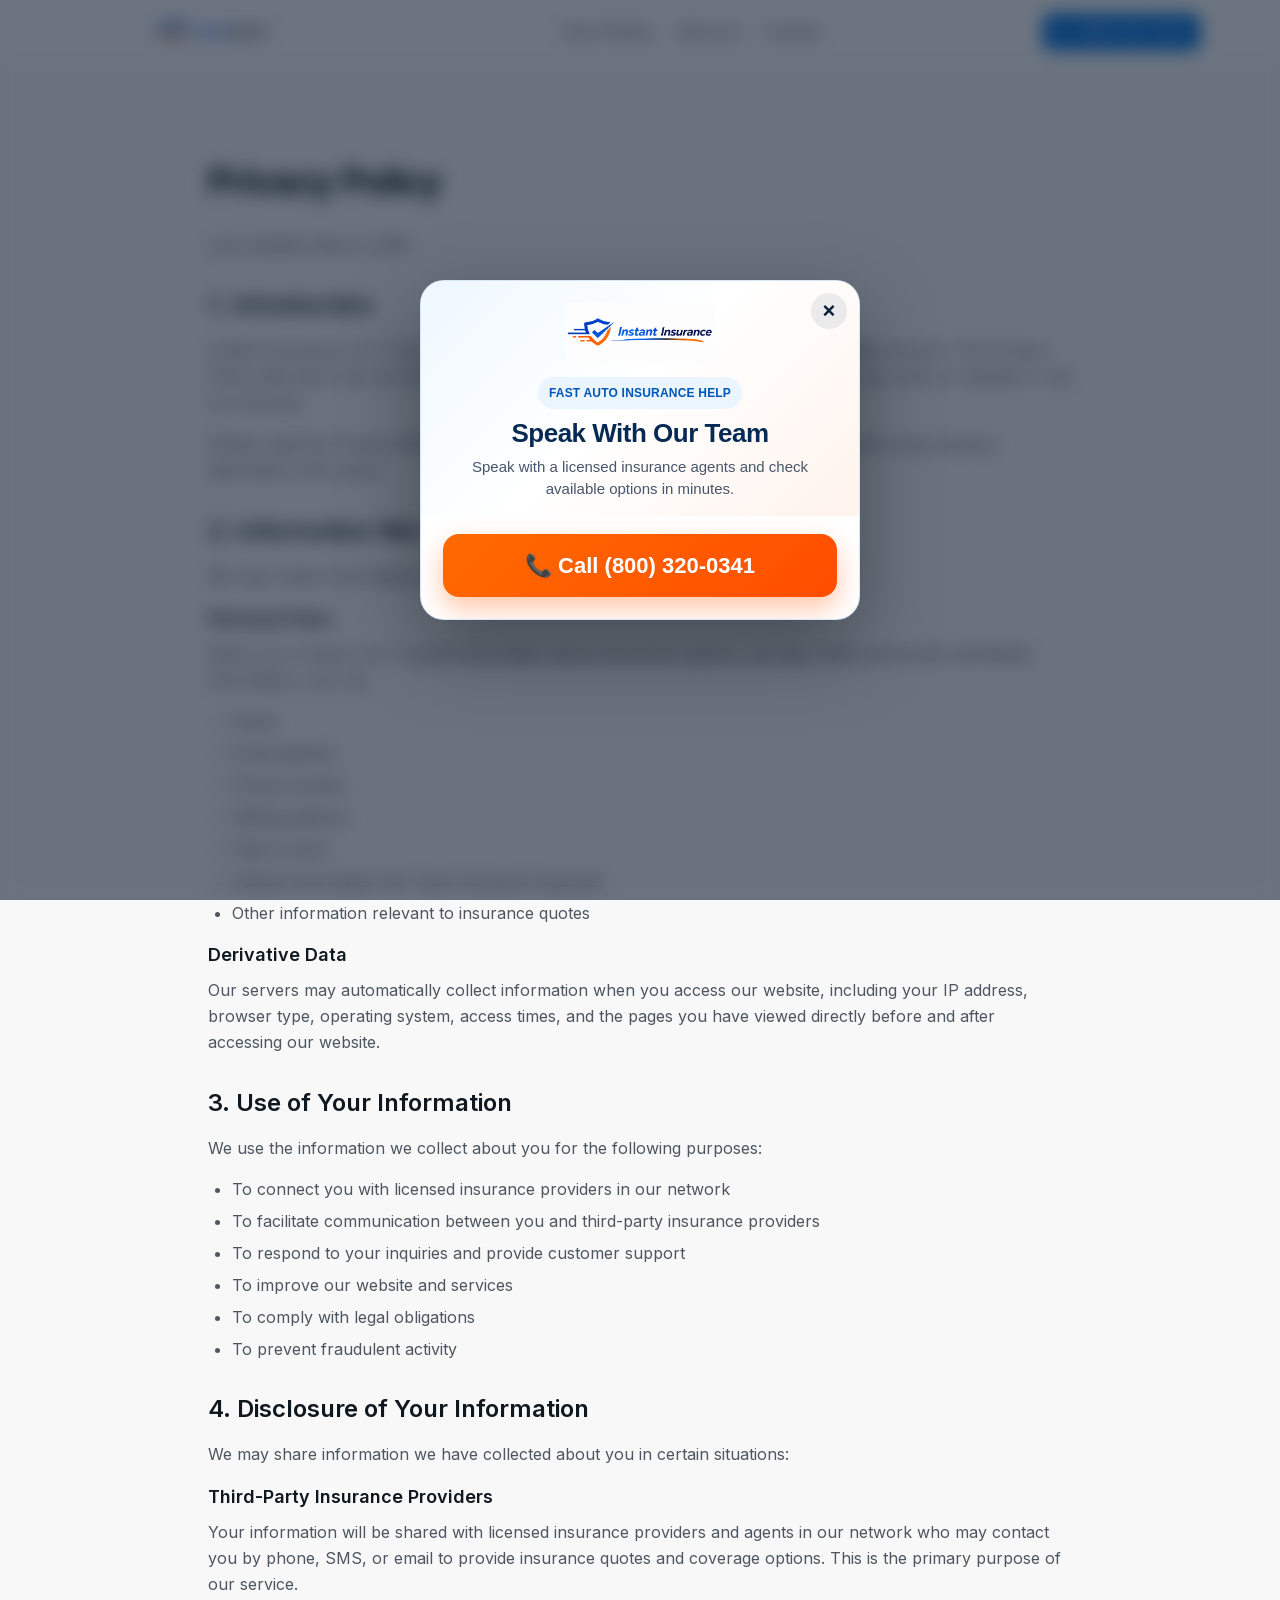
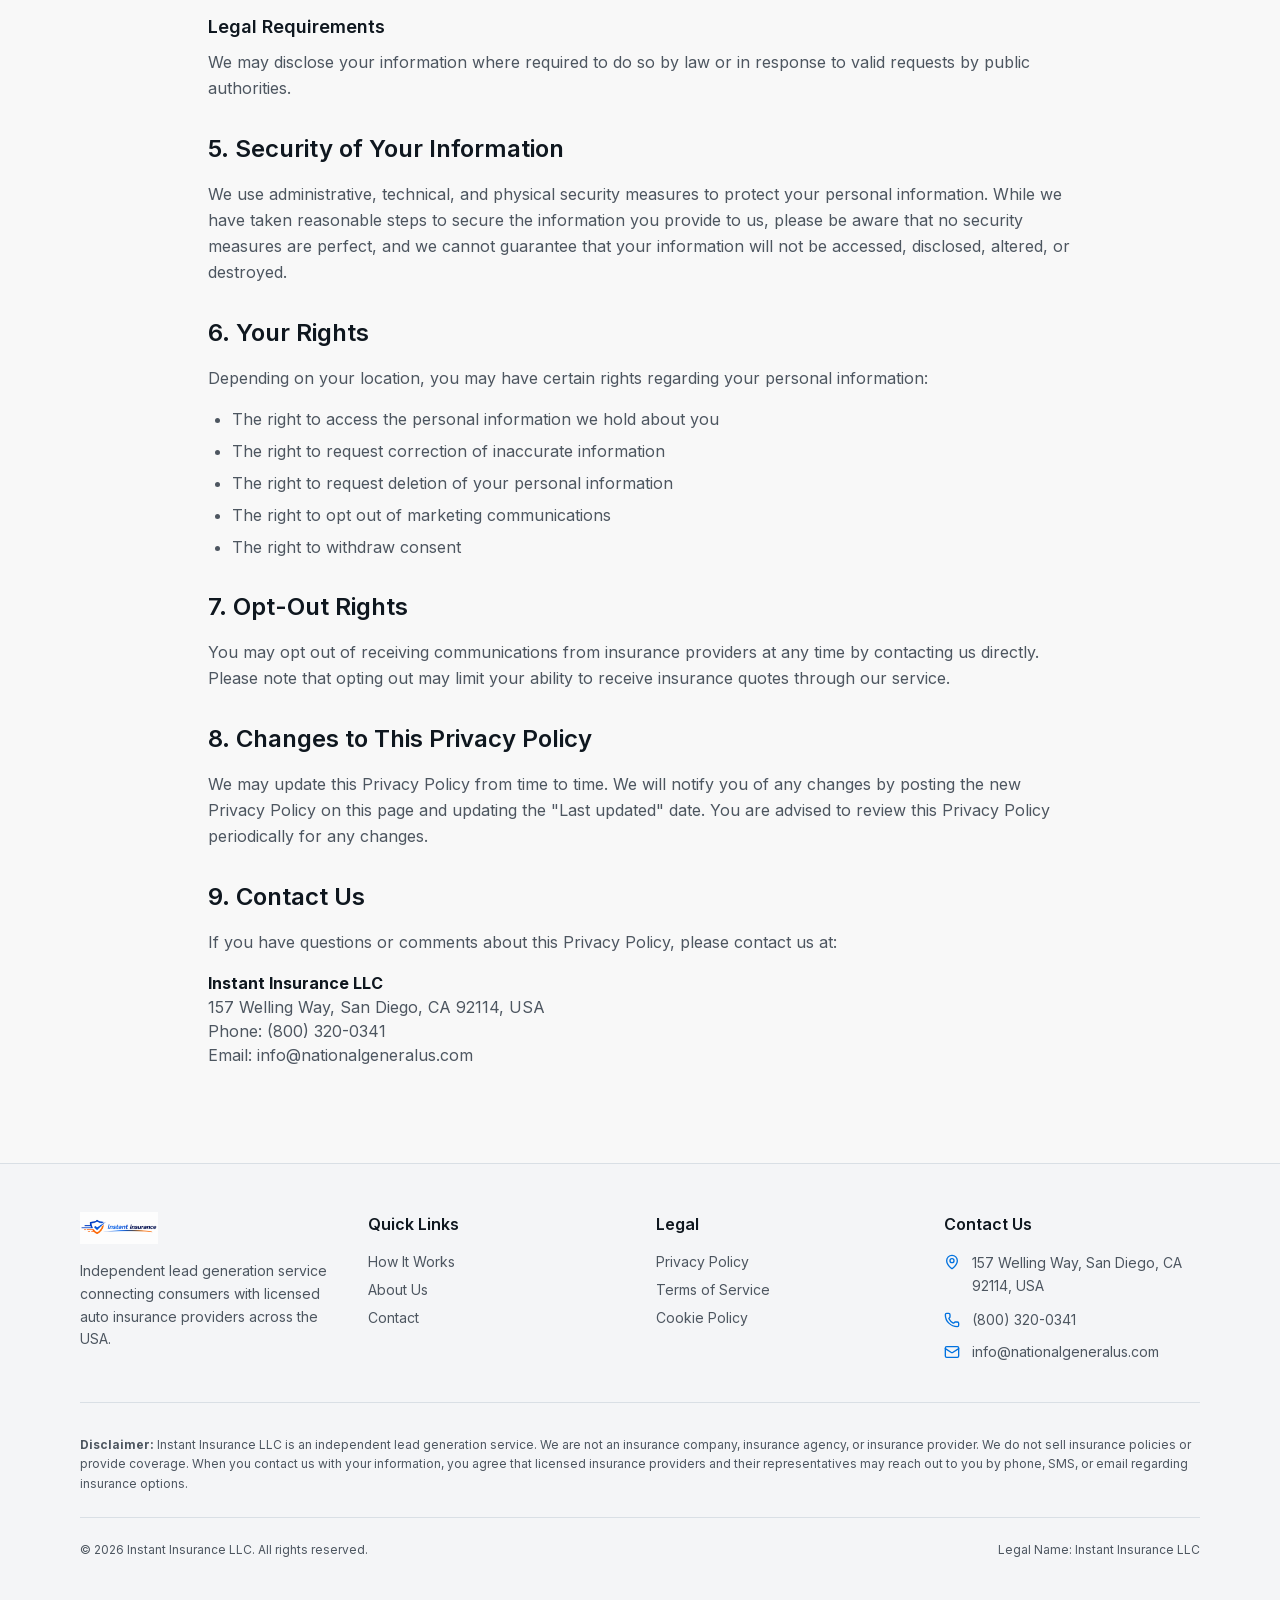
<file: privacy-policy.html>
<!DOCTYPE html><html lang="en" class="inter_5901b7c6-module__ec5Qua__variable geist_mono_d6617093-module__z61v7q__variable bg-background">
<head><meta charSet="utf-8"/><meta name="viewport" content="width=device-width, initial-scale=1, maximum-scale=5"/><link rel="preload" href="_next/static/media/797e433ab948586e-s.p.0.q-h669a_dqa.woff2" as="font" crossorigin="" type="font/woff2"/><link rel="preload" href="_next/static/media/83afe278b6a6bb3c-s.p.0q-301v4kxxnr.woff2" as="font" crossorigin="" type="font/woff2"/><link rel="preload" as="image" href="images/logo.png"/><link rel="stylesheet" href="_next/static/chunks/0v50h61k8cx-1.css" data-precedence="next"/><link rel="stylesheet" href="_next/static/chunks/05f9cu6fj0grv.css" data-precedence="next"/><link rel="preload" as="script" fetchPriority="low" href="_next/static/chunks/0cq_fnptg0jhp.js"/><script src="_next/static/chunks/04ml4mtu0_719.js" async=""></script><script src="_next/static/chunks/094kycuwsu0-9.js" async=""></script><script src="_next/static/chunks/03yglfwkikelx.js" async=""></script><script src="_next/static/chunks/turbopack-03op-.-d5y952.js" async=""></script><script src="_next/static/chunks/0cdz_nm.uktub.js" async=""></script><script src="_next/static/chunks/0..jgqr1yqxzu.js" async=""></script><script src="_next/static/chunks/04o-jcf3i22t8.js" async=""></script><link rel="canonical" href="https://getinsurance.com/"/><meta name="next-size-adjust" content=""/><meta name="theme-color" content="#0066CC"/><title>Privacy Policy | Instant Insurance LLC</title><meta name="description" content="Privacy Policy for Instant Insurance LLC - Learn how we collect, use, and protect your personal information."/><meta name="author" content="Instant Insurance LLC"/><meta name="keywords" content="auto insurance quotes,car insurance quotes,cheap auto insurance,affordable car insurance,compare auto insurance rates,best car insurance USA,auto insurance near me,free auto insurance quotes,car insurance comparison,auto insurance companies,vehicle insurance quotes,liability car insurance,full coverage auto insurance,minimum car insurance,auto insurance discounts,new driver car insurance,SR-22 insurance,high risk auto insurance"/><meta name="creator" content="Instant Insurance LLC"/><meta name="publisher" content="Instant Insurance LLC"/><meta name="robots" content="index, follow"/><meta name="googlebot" content="index, follow, max-video-preview:-1, max-image-preview:large, max-snippet:-1"/><link rel="canonical" href="https://getinsurance.com/"/><meta property="og:title" content="Get Free Auto Insurance Quotes | Instant Insurance LLC"/><meta property="og:description" content="Compare auto insurance quotes from top-rated licensed providers. Get the best car insurance rates in USA. Call (800) 320-0341   today!"/><meta property="og:site_name" content="Instant Insurance LLC"/><meta property="og:locale" content="en_US"/><meta property="og:type" content="website"/><meta name="twitter:card" content="summary_large_image"/><meta name="twitter:title" content="Get Free Auto Insurance Quotes | Instant Insurance LLC"/><meta name="twitter:description" content="Compare auto insurance quotes from licensed providers. Free quotes, no obligation. Call (800) 320-0341  ."/><script type="application/ld+json">{"@context":"https://schema.org","@type":"LocalBusiness","name":"Instant Insurance LLC","description":"Independent lead generation service connecting consumers with licensed auto insurance providers across the USA.","url":"https://getinsurance.com","telephone":"+1-800-372-9654","address":{"@type":"PostalAddress","streetAddress":"157 Welling Way, San Diego, CA 92114, USA","addressLocality":"Branchburg","addressRegion":"NJ","postalCode":"08876","addressCountry":"US"},"geo":{"@type":"GeoCoordinates","latitude":40.5684,"longitude":-74.7099},"areaServed":{"@type":"Country","name":"United States"},"serviceType":"Auto Insurance Lead Generation","priceRange":"Free"}</script><script type="application/ld+json">{"@context":"https://schema.org","@type":"FAQPage","mainEntity":[{"@type":"Question","name":"Is Instant Insurance LLC an insurance company?","acceptedAnswer":{"@type":"Answer","text":"No, Instant Insurance LLC is an independent lead generation service. We connect consumers with licensed insurance companies and agents who can provide quotes and coverage options."}},{"@type":"Question","name":"Is this service free?","acceptedAnswer":{"@type":"Answer","text":"Yes, our service is completely free. We help connect you with licensed insurance providers at no cost to you."}},{"@type":"Question","name":"How do I get an auto insurance quote?","acceptedAnswer":{"@type":"Answer","text":"Simply call us at (800) 320-0341   and we will connect you with licensed insurance providers who can give you personalized auto insurance quotes."}}]}</script><script src="_next/static/chunks/03_yq9q893hmn.js" noModule=""></script><style id="gqi-logo-format-fix">
/* Logo visibility/format fix: uses wide 900x167 transparent logo */
header a[href="index.html"]{min-width:260px!important;display:flex!important;align-items:center!important;flex-shrink:0!important;}
header a[href="index.html"] img,
header img[src="images/logo.png"],
header img[src$="/images/logo.png"]{
  width:260px!important;
  height:auto!important;
  max-height:50px!important;
  max-width:260px!important;
  object-fit:contain!important;
  display:block!important;
}
.gqi-call-logo{width:min(82%,300px)!important;height:auto!important;max-height:62px!important;object-fit:contain!important;display:block!important;}
@media (max-width:768px){
  header .container{height:64px!important;}
  header a[href="index.html"]{min-width:205px!important;}
  header a[href="index.html"] img,
  header img[src="images/logo.png"],
  header img[src$="/images/logo.png"]{width:205px!important;max-width:205px!important;max-height:42px!important;}
}
@media (max-width:420px){
  header a[href="index.html"]{min-width:180px!important;}
  header a[href="index.html"] img,
  header img[src="images/logo.png"],
  header img[src$="/images/logo.png"]{width:180px!important;max-width:180px!important;max-height:38px!important;}
}
</style></head><body class="font-sans antialiased"><div hidden=""><!--$--><!--/$--></div><div class="flex min-h-screen flex-col"><header class="sticky top-0 z-50 w-full border-b border-border/40 bg-card/95 backdrop-blur supports-[backdrop-filter]:bg-card/60"><div class="container mx-auto flex h-16 max-w-6xl items-center justify-between px-4"><a class="flex items-center gap-2" href="index.html"><img alt="Instant Insurance LLC - Auto Insurance Quotes" width="260" height="48" decoding="async" data-nimg="1" class="gqi-site-logo" style="color:transparent" src="images/logo.png"/></a><nav class="hidden items-center gap-6 md:flex"><a class="text-sm font-medium text-muted-foreground transition-colors hover:text-primary" href="index.html#how-it-works">How It Works</a><a class="text-sm font-medium text-muted-foreground transition-colors hover:text-primary" href="index.html#about">About Us</a><a class="text-sm font-medium text-muted-foreground transition-colors hover:text-primary" href="index.html#contact">Contact</a></nav><div class="flex items-center gap-3"><a href="tel:+18003200341 " class="items-center justify-center gap-2 whitespace-nowrap rounded-md text-sm font-medium transition-all disabled:pointer-events-none disabled:opacity-50 [&amp;_svg]:pointer-events-none [&amp;_svg:not([class*=&#x27;size-&#x27;])]:size-4 shrink-0 [&amp;_svg]:shrink-0 outline-none focus-visible:border-ring focus-visible:ring-ring/50 focus-visible:ring-[3px] aria-invalid:ring-destructive/20 dark:aria-invalid:ring-destructive/40 aria-invalid:border-destructive text-primary-foreground h-9 px-4 py-2 has-[&gt;svg]:px-3 hidden bg-primary hover:bg-primary/90 sm:flex flex items-center gap-2" data-slot="button"><svg xmlns="http://www.w3.org/2000/svg" width="24" height="24" viewBox="0 0 24 24" fill="none" stroke="currentColor" stroke-width="2" stroke-linecap="round" stroke-linejoin="round" class="lucide lucide-phone h-4 w-4" aria-hidden="true"><path d="M13.832 16.568a1 1 0 0 0 1.213-.303l.355-.465A2 2 0 0 1 17 15h3a2 2 0 0 1 2 2v3a2 2 0 0 1-2 2A18 18 0 0 1 2 4a2 2 0 0 1 2-2h3a2 2 0 0 1 2 2v3a2 2 0 0 1-.8 1.6l-.468.351a1 1 0 0 0-.292 1.233 14 14 0 0 0 6.392 6.384"></path></svg><span>(800) 320-0341  </span></a><button class="rounded-lg p-2 text-muted-foreground transition-colors hover:bg-muted md:hidden" aria-label="Toggle menu"><svg xmlns="http://www.w3.org/2000/svg" width="24" height="24" viewBox="0 0 24 24" fill="none" stroke="currentColor" stroke-width="2" stroke-linecap="round" stroke-linejoin="round" class="lucide lucide-menu h-6 w-6" aria-hidden="true"><path d="M4 5h16"></path><path d="M4 12h16"></path><path d="M4 19h16"></path></svg></button></div></div></header><main class="flex-1 bg-background py-16 md:py-24"><div class="container mx-auto max-w-4xl px-4"><h1 class="mb-8 text-4xl font-bold tracking-tight text-foreground">Privacy Policy</h1><p class="mb-8 text-muted-foreground">Last updated: <!-- -->May 6, 2026</p><div class="prose prose-gray max-w-none space-y-8 text-foreground"><section><h2 class="mb-4 text-2xl font-semibold text-foreground">1. Introduction</h2><p class="mb-4 leading-relaxed text-muted-foreground">Instant Insurance LLC (&quot;we,&quot; &quot;us,&quot; or &quot;our&quot;) operates as an independent lead generation service. This Privacy Policy describes how we collect, use, disclose, and safeguard your information when you visit our website or use our services.</p><p class="leading-relaxed text-muted-foreground">Please read this Privacy Policy carefully. By using our website or services, you consent to the practices described in this policy.</p></section><section><h2 class="mb-4 text-2xl font-semibold text-foreground">2. Information We Collect</h2><p class="mb-4 leading-relaxed text-muted-foreground">We may collect information about you in various ways, including:</p><h3 class="mb-2 text-lg font-semibold text-foreground">Personal Data</h3><p class="mb-4 leading-relaxed text-muted-foreground">When you contact us or request information about insurance options, we may collect personally identifiable information, such as:</p><ul class="mb-4 list-disc space-y-2 pl-6 text-muted-foreground"><li>Name</li><li>Email address</li><li>Phone number</li><li>Mailing address</li><li>Date of birth</li><li>Vehicle information (for auto insurance inquiries)</li><li>Other information relevant to insurance quotes</li></ul><h3 class="mb-2 text-lg font-semibold text-foreground">Derivative Data</h3><p class="leading-relaxed text-muted-foreground">Our servers may automatically collect information when you access our website, including your IP address, browser type, operating system, access times, and the pages you have viewed directly before and after accessing our website.</p></section><section><h2 class="mb-4 text-2xl font-semibold text-foreground">3. Use of Your Information</h2><p class="mb-4 leading-relaxed text-muted-foreground">We use the information we collect about you for the following purposes:</p><ul class="list-disc space-y-2 pl-6 text-muted-foreground"><li>To connect you with licensed insurance providers in our network</li><li>To facilitate communication between you and third-party insurance providers</li><li>To respond to your inquiries and provide customer support</li><li>To improve our website and services</li><li>To comply with legal obligations</li><li>To prevent fraudulent activity</li></ul></section><section><h2 class="mb-4 text-2xl font-semibold text-foreground">4. Disclosure of Your Information</h2><p class="mb-4 leading-relaxed text-muted-foreground">We may share information we have collected about you in certain situations:</p><h3 class="mb-2 text-lg font-semibold text-foreground">Third-Party Insurance Providers</h3><p class="mb-4 leading-relaxed text-muted-foreground">Your information will be shared with licensed insurance providers and agents in our network who may contact you by phone, SMS, or email to provide insurance quotes and coverage options. This is the primary purpose of our service.</p><h3 class="mb-2 text-lg font-semibold text-foreground">Legal Requirements</h3><p class="leading-relaxed text-muted-foreground">We may disclose your information where required to do so by law or in response to valid requests by public authorities.</p></section><section><h2 class="mb-4 text-2xl font-semibold text-foreground">5. Security of Your Information</h2><p class="leading-relaxed text-muted-foreground">We use administrative, technical, and physical security measures to protect your personal information. While we have taken reasonable steps to secure the information you provide to us, please be aware that no security measures are perfect, and we cannot guarantee that your information will not be accessed, disclosed, altered, or destroyed.</p></section><section><h2 class="mb-4 text-2xl font-semibold text-foreground">6. Your Rights</h2><p class="mb-4 leading-relaxed text-muted-foreground">Depending on your location, you may have certain rights regarding your personal information:</p><ul class="list-disc space-y-2 pl-6 text-muted-foreground"><li>The right to access the personal information we hold about you</li><li>The right to request correction of inaccurate information</li><li>The right to request deletion of your personal information</li><li>The right to opt out of marketing communications</li><li>The right to withdraw consent</li></ul></section><section><h2 class="mb-4 text-2xl font-semibold text-foreground">7. Opt-Out Rights</h2><p class="leading-relaxed text-muted-foreground">You may opt out of receiving communications from insurance providers at any time by contacting us directly. Please note that opting out may limit your ability to receive insurance quotes through our service.</p></section><section><h2 class="mb-4 text-2xl font-semibold text-foreground">8. Changes to This Privacy Policy</h2><p class="leading-relaxed text-muted-foreground">We may update this Privacy Policy from time to time. We will notify you of any changes by posting the new Privacy Policy on this page and updating the &quot;Last updated&quot; date. You are advised to review this Privacy Policy periodically for any changes.</p></section><section><h2 class="mb-4 text-2xl font-semibold text-foreground">9. Contact Us</h2><p class="mb-4 leading-relaxed text-muted-foreground">If you have questions or comments about this Privacy Policy, please contact us at:</p><address class="not-italic text-muted-foreground"><strong class="text-foreground">Instant Insurance LLC</strong><br/>157 Welling Way, San Diego, CA 92114, USA<br/>Phone: (800) 320-0341  <br/>Email: info@nationalgeneralus.com</address></section></div></div></main><footer class="border-t border-border bg-muted/30 pb-20 md:pb-0"><div class="container mx-auto max-w-6xl px-4 py-12"><div class="grid gap-8 md:grid-cols-2 lg:grid-cols-4"><div class="space-y-4"><img alt="Instant Insurance LLC - Auto Insurance Lead Generation" loading="lazy" width="150" height="40" decoding="async" data-nimg="1" class="h-8 w-auto" style="color:transparent" src="images/logo.png"/><p class="text-sm leading-relaxed text-muted-foreground">Independent lead generation service connecting consumers with licensed auto insurance providers across the USA.</p></div><div class="space-y-4"><h3 class="font-semibold text-foreground">Quick Links</h3><nav class="flex flex-col gap-2"><a class="text-sm text-muted-foreground transition-colors hover:text-primary" href="index.html#how-it-works">How It Works</a><a class="text-sm text-muted-foreground transition-colors hover:text-primary" href="index.html#about">About Us</a><a class="text-sm text-muted-foreground transition-colors hover:text-primary" href="index.html#contact">Contact</a></nav></div><div class="space-y-4"><h3 class="font-semibold text-foreground">Legal</h3><nav class="flex flex-col gap-2"><a class="text-sm text-muted-foreground transition-colors hover:text-primary" href="privacy-policy.html">Privacy Policy</a><a class="text-sm text-muted-foreground transition-colors hover:text-primary" href="terms-of-service.html">Terms of Service</a><a class="text-sm text-muted-foreground transition-colors hover:text-primary" href="cookie-policy.html">Cookie Policy</a></nav></div><div class="space-y-4"><h3 class="font-semibold text-foreground">Contact Us</h3><div class="space-y-3"><div class="flex items-start gap-3"><svg xmlns="http://www.w3.org/2000/svg" width="24" height="24" viewBox="0 0 24 24" fill="none" stroke="currentColor" stroke-width="2" stroke-linecap="round" stroke-linejoin="round" class="lucide lucide-map-pin mt-0.5 h-4 w-4 shrink-0 text-primary" aria-hidden="true"><path d="M20 10c0 4.993-5.539 10.193-7.399 11.799a1 1 0 0 1-1.202 0C9.539 20.193 4 14.993 4 10a8 8 0 0 1 16 0"></path><circle cx="12" cy="10" r="3"></circle></svg><address class="text-sm not-italic leading-relaxed text-muted-foreground">157 Welling Way, San Diego, CA 92114, USA</address></div><div class="flex items-center gap-3"><svg xmlns="http://www.w3.org/2000/svg" width="24" height="24" viewBox="0 0 24 24" fill="none" stroke="currentColor" stroke-width="2" stroke-linecap="round" stroke-linejoin="round" class="lucide lucide-phone h-4 w-4 shrink-0 text-primary" aria-hidden="true"><path d="M13.832 16.568a1 1 0 0 0 1.213-.303l.355-.465A2 2 0 0 1 17 15h3a2 2 0 0 1 2 2v3a2 2 0 0 1-2 2A18 18 0 0 1 2 4a2 2 0 0 1 2-2h3a2 2 0 0 1 2 2v3a2 2 0 0 1-.8 1.6l-.468.351a1 1 0 0 0-.292 1.233 14 14 0 0 0 6.392 6.384"></path></svg><a href="tel:+18003200341 " class="text-sm text-muted-foreground transition-colors hover:text-primary">(800) 320-0341  </a></div><div class="flex items-center gap-3"><svg xmlns="http://www.w3.org/2000/svg" width="24" height="24" viewBox="0 0 24 24" fill="none" stroke="currentColor" stroke-width="2" stroke-linecap="round" stroke-linejoin="round" class="lucide lucide-mail h-4 w-4 shrink-0 text-primary" aria-hidden="true"><path d="m22 7-8.991 5.727a2 2 0 0 1-2.009 0L2 7"></path><rect x="2" y="4" width="20" height="16" rx="2"></rect></svg><a href="mailto:info@nationalgeneralus.com" class="text-sm text-muted-foreground transition-colors hover:text-primary">info@nationalgeneralus.com</a></div></div></div></div><div class="mt-10 border-t border-border pt-8"><p class="text-xs leading-relaxed text-muted-foreground"><strong>Disclaimer:</strong> Instant Insurance LLC is an independent lead generation service. We are not an insurance company, insurance agency, or insurance provider. We do not sell insurance policies or provide coverage. When you contact us with your information, you agree that licensed insurance providers and their representatives may reach out to you by phone, SMS, or email regarding insurance options.</p></div><div class="mt-6 flex flex-col items-center justify-between gap-4 border-t border-border pt-6 sm:flex-row"><p class="text-xs text-muted-foreground">© <!-- -->2026<!-- --> Instant Insurance LLC. All rights reserved.</p><p class="text-xs text-muted-foreground">Legal Name: Instant Insurance LLC</p></div></div></footer></div><!--$--><!--/$--><!--$!--><template data-dgst="BAILOUT_TO_CLIENT_SIDE_RENDERING"></template><!--/$--><script src="_next/static/chunks/0cq_fnptg0jhp.js" id="_R_" async=""></script><script>(self.__next_f=self.__next_f||[]).push([0])</script><script>self.__next_f.push([1,"1:\"$Sreact.fragment\"\n2:I[63936,[\"/_next/static/chunks/0cdz_nm.uktub.js\",\"/_next/static/chunks/0..jgqr1yqxzu.js\"],\"default\"]\n3:I[3200,[\"/_next/static/chunks/0cdz_nm.uktub.js\",\"/_next/static/chunks/0..jgqr1yqxzu.js\"],\"default\"]\n4:I[16107,[\"/_next/static/chunks/0cdz_nm.uktub.js\",\"/_next/static/chunks/0..jgqr1yqxzu.js\"],\"Analytics\"]\n9:I[27389,[\"/_next/static/chunks/0cdz_nm.uktub.js\",\"/_next/static/chunks/0..jgqr1yqxzu.js\"],\"default\",1]\n:HL[\"/_next/static/chunks/0v50h61k8cx-1.css\",\"style\"]\n:HL[\"/_next/static/chunks/05f9cu6fj0grv.css\",\"style\"]\n:HL[\"/_next/static/media/797e433ab948586e-s.p.0.q-h669a_dqa.woff2\",\"font\",{\"crossOrigin\":\"\",\"type\":\"font/woff2\"}]\n:HL[\"/_next/static/media/83afe278b6a6bb3c-s.p.0q-301v4kxxnr.woff2\",\"font\",{\"crossOrigin\":\"\",\"type\":\"font/woff2\"}]\n"])</script><script>self.__next_f.push([1,"0:{\"P\":null,\"c\":[\"\",\"privacy-policy\"],\"q\":\"\",\"i\":false,\"f\":[[[\"\",{\"children\":[\"privacy-policy\",{\"children\":[\"__PAGE__\",{}]}]},\"$undefined\",\"$undefined\",16],[[\"$\",\"$1\",\"c\",{\"children\":[[[\"$\",\"link\",\"0\",{\"rel\":\"stylesheet\",\"href\":\"/_next/static/chunks/0v50h61k8cx-1.css\",\"precedence\":\"next\",\"crossOrigin\":\"$undefined\",\"nonce\":\"$undefined\"}],[\"$\",\"link\",\"1\",{\"rel\":\"stylesheet\",\"href\":\"/_next/static/chunks/05f9cu6fj0grv.css\",\"precedence\":\"next\",\"crossOrigin\":\"$undefined\",\"nonce\":\"$undefined\"}],[\"$\",\"script\",\"script-0\",{\"src\":\"/_next/static/chunks/0cdz_nm.uktub.js\",\"async\":true,\"nonce\":\"$undefined\"}],[\"$\",\"script\",\"script-1\",{\"src\":\"/_next/static/chunks/0..jgqr1yqxzu.js\",\"async\":true,\"nonce\":\"$undefined\"}]],[\"$\",\"html\",null,{\"lang\":\"en\",\"className\":\"inter_5901b7c6-module__ec5Qua__variable geist_mono_d6617093-module__z61v7q__variable bg-background\",\"children\":[[\"$\",\"head\",null,{\"children\":[[\"$\",\"link\",null,{\"rel\":\"canonical\",\"href\":\"https://getinsurance.com\"}],[\"$\",\"script\",null,{\"type\":\"application/ld+json\",\"dangerouslySetInnerHTML\":{\"__html\":\"{\\\"@context\\\":\\\"https://schema.org/\\\",\\\"@type\\\":\\\"LocalBusiness\\\",\\\"name\\\":\\\"Instant Insurance LLC\\\",\\\"description\\\":\\\"Independent lead generation service connecting consumers with licensed auto insurance providers across the USA.\\\",\\\"url\\\":\\\"https://getinsurance.com/\\\",\\\"telephone\\\":\\\"+1-800-372-9654\\\",\\\"address\\\":{\\\"@type\\\":\\\"PostalAddress\\\",\\\"streetAddress\\\":\\\"157 Welling Way, San Diego, CA 92114, USA\\\",\\\"addressLocality\\\":\\\"Branchburg\\\",\\\"addressRegion\\\":\\\"NJ\\\",\\\"postalCode\\\":\\\"08876\\\",\\\"addressCountry\\\":\\\"US\\\"},\\\"geo\\\":{\\\"@type\\\":\\\"GeoCoordinates\\\",\\\"latitude\\\":40.5684,\\\"longitude\\\":-74.7099},\\\"areaServed\\\":{\\\"@type\\\":\\\"Country\\\",\\\"name\\\":\\\"United States\\\"},\\\"serviceType\\\":\\\"Auto Insurance Lead Generation\\\",\\\"priceRange\\\":\\\"Free\\\"}\"}}],[\"$\",\"script\",null,{\"type\":\"application/ld+json\",\"dangerouslySetInnerHTML\":{\"__html\":\"{\\\"@context\\\":\\\"https://schema.org/\\\",\\\"@type\\\":\\\"FAQPage\\\",\\\"mainEntity\\\":[{\\\"@type\\\":\\\"Question\\\",\\\"name\\\":\\\"Is Instant Insurance LLC an insurance company?\\\",\\\"acceptedAnswer\\\":{\\\"@type\\\":\\\"Answer\\\",\\\"text\\\":\\\"No, Instant Insurance LLC is an independent lead generation service. We connect consumers with licensed insurance companies and agents who can provide quotes and coverage options.\\\"}},{\\\"@type\\\":\\\"Question\\\",\\\"name\\\":\\\"Is this service free?\\\",\\\"acceptedAnswer\\\":{\\\"@type\\\":\\\"Answer\\\",\\\"text\\\":\\\"Yes, our service is completely free. We help connect you with licensed insurance providers at no cost to you.\\\"}},{\\\"@type\\\":\\\"Question\\\",\\\"name\\\":\\\"How do I get an auto insurance quote?\\\",\\\"acceptedAnswer\\\":{\\\"@type\\\":\\\"Answer\\\",\\\"text\\\":\\\"Simply call us at (800) 320-0341   and we will connect you with licensed insurance providers who can give you personalized auto insurance quotes.\\\"}}]}\"}}]]}],[\"$\",\"body\",null,{\"className\":\"font-sans antialiased\",\"children\":[[\"$\",\"$L2\",null,{\"parallelRouterKey\":\"children\",\"error\":\"$undefined\",\"errorStyles\":\"$undefined\",\"errorScripts\":\"$undefined\",\"template\":[\"$\",\"$L3\",null,{}],\"templateStyles\":\"$undefined\",\"templateScripts\":\"$undefined\",\"notFound\":[[[\"$\",\"title\",null,{\"children\":\"404: This page could not be found.\"}],[\"$\",\"div\",null,{\"style\":{\"fontFamily\":\"system-ui,\\\"Segoe UI\\\",Roboto,Helvetica,Arial,sans-serif,\\\"Apple Color Emoji\\\",\\\"Segoe UI Emoji\\\"\",\"height\":\"100vh\",\"textAlign\":\"center\",\"display\":\"flex\",\"flexDirection\":\"column\",\"alignItems\":\"center\",\"justifyContent\":\"center\"},\"children\":[\"$\",\"div\",null,{\"children\":[[\"$\",\"style\",null,{\"dangerouslySetInnerHTML\":{\"__html\":\"body{color:#000;background:#fff;margin:0}.next-error-h1{border-right:1px solid rgba(0,0,0,.3)}@media (prefers-color-scheme:dark){body{color:#fff;background:#000}.next-error-h1{border-right:1px solid rgba(255,255,255,.3)}}\"}}],[\"$\",\"h1\",null,{\"className\":\"next-error-h1\",\"style\":{\"display\":\"inline-block\",\"margin\":\"0 20px 0 0\",\"padding\":\"0 23px 0 0\",\"fontSize\":24,\"fontWeight\":500,\"verticalAlign\":\"top\",\"lineHeight\":\"49px\"},\"children\":404}],[\"$\",\"div\",null,{\"style\":{\"display\":\"inline-block\"},\"children\":[\"$\",\"h2\",null,{\"style\":{\"fontSize\":14,\"fontWeight\":400,\"lineHeight\":\"49px\",\"margin\":0},\"children\":\"This page could not be found.\"}]}]]}]}]],[]],\"forbidden\":\"$undefined\",\"unauthorized\":\"$undefined\"}],[\"$\",\"$L4\",null,{}]]}]]}]]}],{\"children\":[\"$L5\",{\"children\":[\"$L6\",{},null,false,null]},null,false,\"$@7\"]},null,false,null],\"$L8\",false]],\"m\":\"$undefined\",\"G\":[\"$9\",[\"$La\",\"$Lb\"]],\"S\":true,\"h\":null,\"s\":\"$undefined\",\"l\":\"$undefined\",\"p\":\"$undefined\",\"d\":\"$undefined\",\"b\":\"3QkPG8Fxp1gCmGsHkcuor\"}\n"])</script><script>self.__next_f.push([1,"c:I[13293,[\"/_next/static/chunks/0cdz_nm.uktub.js\",\"/_next/static/chunks/0..jgqr1yqxzu.js\",\"/_next/static/chunks/04o-jcf3i22t8.js\"],\"Header\"]\n1a:I[40599,[\"/_next/static/chunks/0cdz_nm.uktub.js\",\"/_next/static/chunks/0..jgqr1yqxzu.js\"],\"ViewportBoundary\"]\n1c:I[40599,[\"/_next/static/chunks/0cdz_nm.uktub.js\",\"/_next/static/chunks/0..jgqr1yqxzu.js\"],\"MetadataBoundary\"]\n1d:\"$Sreact.suspense\"\n5:[\"$\",\"$1\",\"c\",{\"children\":[null,[\"$\",\"$L2\",null,{\"parallelRouterKey\":\"children\",\"error\":\"$undefined\",\"errorStyles\":\"$undefined\",\"errorScripts\":\"$undefined\",\"template\":[\"$\",\"$L3\",null,{}],\"templateStyles\":\"$undefined\",\"templateScripts\":\"$undefined\",\"notFound\":\"$undefined\",\"forbidden\":\"$undefined\",\"unauthorized\":\"$undefined\"}]]}]\n"])</script><script>self.__next_f.push([1,"6:[\"$\",\"$1\",\"c\",{\"children\":[[\"$\",\"div\",null,{\"className\":\"flex min-h-screen flex-col\",\"children\":[[\"$\",\"$Lc\",null,{}],[\"$\",\"main\",null,{\"className\":\"flex-1 bg-background py-16 md:py-24\",\"children\":[\"$\",\"div\",null,{\"className\":\"container mx-auto max-w-4xl px-4\",\"children\":[[\"$\",\"h1\",null,{\"className\":\"mb-8 text-4xl font-bold tracking-tight text-foreground\",\"children\":\"Privacy Policy\"}],[\"$\",\"p\",null,{\"className\":\"mb-8 text-muted-foreground\",\"children\":[\"Last updated: \",\"May 6, 2026\"]}],[\"$\",\"div\",null,{\"className\":\"prose prose-gray max-w-none space-y-8 text-foreground\",\"children\":[[\"$\",\"section\",null,{\"children\":[[\"$\",\"h2\",null,{\"className\":\"mb-4 text-2xl font-semibold text-foreground\",\"children\":\"1. Introduction\"}],[\"$\",\"p\",null,{\"className\":\"mb-4 leading-relaxed text-muted-foreground\",\"children\":\"Instant Insurance LLC (\\\"we,\\\" \\\"us,\\\" or \\\"our\\\") operates as an independent lead generation service. This Privacy Policy describes how we collect, use, disclose, and safeguard your information when you visit our website or use our services.\"}],[\"$\",\"p\",null,{\"className\":\"leading-relaxed text-muted-foreground\",\"children\":\"Please read this Privacy Policy carefully. By using our website or services, you consent to the practices described in this policy.\"}]]}],[\"$\",\"section\",null,{\"children\":[[\"$\",\"h2\",null,{\"className\":\"mb-4 text-2xl font-semibold text-foreground\",\"children\":\"2. Information We Collect\"}],[\"$\",\"p\",null,{\"className\":\"mb-4 leading-relaxed text-muted-foreground\",\"children\":\"We may collect information about you in various ways, including:\"}],[\"$\",\"h3\",null,{\"className\":\"mb-2 text-lg font-semibold text-foreground\",\"children\":\"Personal Data\"}],[\"$\",\"p\",null,{\"className\":\"mb-4 leading-relaxed text-muted-foreground\",\"children\":\"When you contact us or request information about insurance options, we may collect personally identifiable information, such as:\"}],[\"$\",\"ul\",null,{\"className\":\"mb-4 list-disc space-y-2 pl-6 text-muted-foreground\",\"children\":[[\"$\",\"li\",null,{\"children\":\"Name\"}],[\"$\",\"li\",null,{\"children\":\"Email address\"}],[\"$\",\"li\",null,{\"children\":\"Phone number\"}],[\"$\",\"li\",null,{\"children\":\"Mailing address\"}],[\"$\",\"li\",null,{\"children\":\"Date of birth\"}],[\"$\",\"li\",null,{\"children\":\"Vehicle information (for auto insurance inquiries)\"}],[\"$\",\"li\",null,{\"children\":\"Other information relevant to insurance quotes\"}]]}],[\"$\",\"h3\",null,{\"className\":\"mb-2 text-lg font-semibold text-foreground\",\"children\":\"Derivative Data\"}],[\"$\",\"p\",null,{\"className\":\"leading-relaxed text-muted-foreground\",\"children\":\"Our servers may automatically collect information when you access our website, including your IP address, browser type, operating system, access times, and the pages you have viewed directly before and after accessing our website.\"}]]}],[\"$\",\"section\",null,{\"children\":[[\"$\",\"h2\",null,{\"className\":\"mb-4 text-2xl font-semibold text-foreground\",\"children\":\"3. Use of Your Information\"}],[\"$\",\"p\",null,{\"className\":\"mb-4 leading-relaxed text-muted-foreground\",\"children\":\"We use the information we collect about you for the following purposes:\"}],[\"$\",\"ul\",null,{\"className\":\"list-disc space-y-2 pl-6 text-muted-foreground\",\"children\":[[\"$\",\"li\",null,{\"children\":\"To connect you with licensed insurance providers in our network\"}],[\"$\",\"li\",null,{\"children\":\"To facilitate communication between you and third-party insurance providers\"}],[\"$\",\"li\",null,{\"children\":\"To respond to your inquiries and provide customer support\"}],[\"$\",\"li\",null,{\"children\":\"To improve our website and services\"}],[\"$\",\"li\",null,{\"children\":\"To comply with legal obligations\"}],[\"$\",\"li\",null,{\"children\":\"To prevent fraudulent activity\"}]]}]]}],[\"$\",\"section\",null,{\"children\":[[\"$\",\"h2\",null,{\"className\":\"mb-4 text-2xl font-semibold text-foreground\",\"children\":\"4. Disclosure of Your Information\"}],[\"$\",\"p\",null,{\"className\":\"mb-4 leading-relaxed text-muted-foreground\",\"children\":\"We may share information we have collected about you in certain situations:\"}],\"$Ld\",\"$Le\",\"$Lf\",\"$L10\"]}],\"$L11\",\"$L12\",\"$L13\",\"$L14\",\"$L15\"]}]]}]}],\"$L16\"]}],[\"$L17\"],\"$L18\"]}]\n"])</script><script>self.__next_f.push([1,"19:[]\n7:\"$W19\"\n8:[\"$\",\"$1\",\"h\",{\"children\":[null,[\"$\",\"$L1a\",null,{\"children\":\"$L1b\"}],[\"$\",\"div\",null,{\"hidden\":true,\"children\":[\"$\",\"$L1c\",null,{\"children\":[\"$\",\"$1d\",null,{\"name\":\"Next.Metadata\",\"children\":\"$L1e\"}]}]}],[\"$\",\"meta\",null,{\"name\":\"next-size-adjust\",\"content\":\"\"}]]}]\na:[\"$\",\"link\",\"0\",{\"rel\":\"stylesheet\",\"href\":\"/_next/static/chunks/0v50h61k8cx-1.css\",\"precedence\":\"next\",\"crossOrigin\":\"$undefined\",\"nonce\":\"$undefined\"}]\nb:[\"$\",\"link\",\"1\",{\"rel\":\"stylesheet\",\"href\":\"/_next/static/chunks/05f9cu6fj0grv.css\",\"precedence\":\"next\",\"crossOrigin\":\"$undefined\",\"nonce\":\"$undefined\"}]\n"])</script><script>self.__next_f.push([1,"1f:I[15299,[\"/_next/static/chunks/0cdz_nm.uktub.js\",\"/_next/static/chunks/0..jgqr1yqxzu.js\",\"/_next/static/chunks/04o-jcf3i22t8.js\"],\"Image\"]\n20:I[21822,[\"/_next/static/chunks/0cdz_nm.uktub.js\",\"/_next/static/chunks/0..jgqr1yqxzu.js\",\"/_next/static/chunks/04o-jcf3i22t8.js\"],\"\"]\n23:I[40599,[\"/_next/static/chunks/0cdz_nm.uktub.js\",\"/_next/static/chunks/0..jgqr1yqxzu.js\"],\"OutletBoundary\"]\nd:[\"$\",\"h3\",null,{\"className\":\"mb-2 text-lg font-semibold text-foreground\",\"children\":\"Third-Party Insurance Providers\"}]\ne:[\"$\",\"p\",null,{\"className\":\"mb-4 leading-relaxed text-muted-foreground\",\"children\":\"Your information will be shared with licensed insurance providers and agents in our network who may contact you by phone, SMS, or email to provide insurance quotes and coverage options. This is the primary purpose of our service.\"}]\nf:[\"$\",\"h3\",null,{\"className\":\"mb-2 text-lg font-semibold text-foreground\",\"children\":\"Legal Requirements\"}]\n10:[\"$\",\"p\",null,{\"className\":\"leading-relaxed text-muted-foreground\",\"children\":\"We may disclose your information where required to do so by law or in response to valid requests by public authorities.\"}]\n11:[\"$\",\"section\",null,{\"children\":[[\"$\",\"h2\",null,{\"className\":\"mb-4 text-2xl font-semibold text-foreground\",\"children\":\"5. Security of Your Information\"}],[\"$\",\"p\",null,{\"className\":\"leading-relaxed text-muted-foreground\",\"children\":\"We use administrative, technical, and physical security measures to protect your personal information. While we have taken reasonable steps to secure the information you provide to us, please be aware that no security measures are perfect, and we cannot guarantee that your information will not be accessed, disclosed, altered, or destroyed.\"}]]}]\n12:[\"$\",\"section\",null,{\"children\":[[\"$\",\"h2\",null,{\"className\":\"mb-4 text-2xl font-semibold text-foreground\",\"children\":\"6. Your Rights\"}],[\"$\",\"p\",null,{\"className\":\"mb-4 leading-relaxed text-muted-foreground\",\"children\":\"Depending on your location, you may have certain rights regarding your personal information:\"}],[\"$\",\"ul\",null,{\"className\":\"list-disc space-y-2 pl-6 text-muted-foreground\",\"children\":[[\"$\",\"li\",null,{\"children\":\"The right to access the personal information we hold about you\"}],[\"$\",\"li\",null,{\"children\":\"The right to request correction of inaccurate information\"}],[\"$\",\"li\",null,{\"children\":\"The right to request deletion of your personal information\"}],[\"$\",\"li\",null,{\"children\":\"The right to opt out of marketing communications\"}],[\"$\",\"li\",null,{\"children\":\"The right to withdraw consent\"}]]}]]}]\n13:[\"$\",\"section\",null,{\"children\":[[\"$\",\"h2\",null,{\"className\":\"mb-4 text-2xl font-semibold text-foreground\",\"children\":\"7. Opt-Out Rights\"}],[\"$\",\"p\",null,{\"className\":\"leading-relaxed text-muted-foreground\",\"children\":\"You may opt out of receiving communications from insurance providers at any time by contacting us directly. Please note that opting out may limit your ability to receive insurance quotes through our service.\"}]]}]\n14:[\"$\",\"section\",null,{\"children\":[[\"$\",\"h2\",null,{\"className\":\"mb-4 text-2xl font-semibold text-foreground\",\"children\":\"8. Changes to This Privacy Policy\"}],[\"$\",\"p\",null,{\"className\":\"leading-relaxed text-muted-foreground\",\"children\":\"We may update this Privacy Policy from time to time. We will notify you of any changes by posting the new Privacy Policy on this page and updating the \\\"Last updated\\\" date. You are advised to review this Privacy Policy periodically for any changes.\"}]]}]\n15:[\"$\",\"section\",null,{\"children\":[[\"$\",\"h2\",null,{\"className\":\"mb-4 text-2xl font-semibold text-foreground\",\"children\":\"9. Contact Us\"}],[\"$\",\"p\",null,{\"className\":\"mb-4 leading-relaxed text-muted-foreground\",\"children\":\"If you have questions or comments about this Privacy Policy, please contact us at:\"}],[\"$\",\"address\",null,{\"className\":\"not-italic text-muted-foreground\",\"children\":[[\"$\",\"strong\",null,{\"className\":\"text-foreground\",\"children\":\"Instant Insurance LLC\"}],[\"$\",\"br\",null,{}],\"157 Welling Way, San Diego, CA 92114, USA\",[\"$\",\"br\",null,{}],\"\",[\"$\",\"br\",null,{}],\"Phone: (800) 320-0341  \""])</script><script>self.__next_f.push([1,",[\"$\",\"br\",null,{}],\"Email: info@nationalgeneralus.com\"]}]]}]\n"])</script><script>self.__next_f.push([1,"16:[\"$\",\"footer\",null,{\"className\":\"border-t border-border bg-muted/30 pb-20 md:pb-0\",\"children\":[\"$\",\"div\",null,{\"className\":\"container mx-auto max-w-6xl px-4 py-12\",\"children\":[[\"$\",\"div\",null,{\"className\":\"grid gap-8 md:grid-cols-2 lg:grid-cols-4\",\"children\":[[\"$\",\"div\",null,{\"className\":\"space-y-4\",\"children\":[[\"$\",\"$L1f\",null,{\"src\":\"/images/logo.png\",\"alt\":\"Instant Insurance LLC - Auto Insurance Lead Generation\",\"width\":150,\"height\":40,\"className\":\"h-8 w-auto\"}],[\"$\",\"p\",null,{\"className\":\"text-sm leading-relaxed text-muted-foreground\",\"children\":\"Independent lead generation service connecting consumers with licensed auto insurance providers across the USA.\"}]]}],[\"$\",\"div\",null,{\"className\":\"space-y-4\",\"children\":[[\"$\",\"h3\",null,{\"className\":\"font-semibold text-foreground\",\"children\":\"Quick Links\"}],[\"$\",\"nav\",null,{\"className\":\"flex flex-col gap-2\",\"children\":[[\"$\",\"$L20\",null,{\"href\":\"index.html#how-it-works\",\"className\":\"text-sm text-muted-foreground transition-colors hover:text-primary\",\"children\":\"How It Works\"}],[\"$\",\"$L20\",null,{\"href\":\"index.html#about\",\"className\":\"text-sm text-muted-foreground transition-colors hover:text-primary\",\"children\":\"About Us\"}],[\"$\",\"$L20\",null,{\"href\":\"index.html#contact\",\"className\":\"text-sm text-muted-foreground transition-colors hover:text-primary\",\"children\":\"Contact\"}]]}]]}],[\"$\",\"div\",null,{\"className\":\"space-y-4\",\"children\":[[\"$\",\"h3\",null,{\"className\":\"font-semibold text-foreground\",\"children\":\"Legal\"}],[\"$\",\"nav\",null,{\"className\":\"flex flex-col gap-2\",\"children\":[[\"$\",\"$L20\",null,{\"href\":\"/privacy-policy\",\"className\":\"text-sm text-muted-foreground transition-colors hover:text-primary\",\"children\":\"Privacy Policy\"}],[\"$\",\"$L20\",null,{\"href\":\"/terms-of-service\",\"className\":\"text-sm text-muted-foreground transition-colors hover:text-primary\",\"children\":\"Terms of Service\"}],[\"$\",\"$L20\",null,{\"href\":\"/cookie-policy\",\"className\":\"text-sm text-muted-foreground transition-colors hover:text-primary\",\"children\":\"Cookie Policy\"}]]}]]}],[\"$\",\"div\",null,{\"className\":\"space-y-4\",\"children\":[[\"$\",\"h3\",null,{\"className\":\"font-semibold text-foreground\",\"children\":\"Contact Us\"}],[\"$\",\"div\",null,{\"className\":\"space-y-3\",\"children\":[[\"$\",\"div\",null,{\"className\":\"flex items-start gap-3\",\"children\":[[\"$\",\"svg\",null,{\"ref\":\"$undefined\",\"xmlns\":\"http://www.w3.org/2000/svg\",\"width\":24,\"height\":24,\"viewBox\":\"0 0 24 24\",\"fill\":\"none\",\"stroke\":\"currentColor\",\"strokeWidth\":2,\"strokeLinecap\":\"round\",\"strokeLinejoin\":\"round\",\"className\":\"lucide lucide-map-pin mt-0.5 h-4 w-4 shrink-0 text-primary\",\"aria-hidden\":\"true\",\"children\":[[\"$\",\"path\",\"1r0f0z\",{\"d\":\"M20 10c0 4.993-5.539 10.193-7.399 11.799a1 1 0 0 1-1.202 0C9.539 20.193 4 14.993 4 10a8 8 0 0 1 16 0\"}],[\"$\",\"circle\",\"ilqhr7\",{\"cx\":\"12\",\"cy\":\"10\",\"r\":\"3\"}],\"$undefined\"]}],[\"$\",\"address\",null,{\"className\":\"text-sm not-italic leading-relaxed text-muted-foreground\",\"children\":[\"157 Welling Way, San Diego, CA 92114, USA\",[\"$\",\"br\",null,{}],\"\"]}]]}],[\"$\",\"div\",null,{\"className\":\"flex items-center gap-3\",\"children\":[[\"$\",\"svg\",null,{\"ref\":\"$undefined\",\"xmlns\":\"http://www.w3.org/2000/svg\",\"width\":24,\"height\":24,\"viewBox\":\"0 0 24 24\",\"fill\":\"none\",\"stroke\":\"currentColor\",\"strokeWidth\":2,\"strokeLinecap\":\"round\",\"strokeLinejoin\":\"round\",\"className\":\"lucide lucide-phone h-4 w-4 shrink-0 text-primary\",\"aria-hidden\":\"true\",\"children\":[[\"$\",\"path\",\"9njp5v\",{\"d\":\"M13.832 16.568a1 1 0 0 0 1.213-.303l.355-.465A2 2 0 0 1 17 15h3a2 2 0 0 1 2 2v3a2 2 0 0 1-2 2A18 18 0 0 1 2 4a2 2 0 0 1 2-2h3a2 2 0 0 1 2 2v3a2 2 0 0 1-.8 1.6l-.468.351a1 1 0 0 0-.292 1.233 14 14 0 0 0 6.392 6.384\"}],\"$undefined\"]}],[\"$\",\"a\",null,{\"href\":\"tel:+18003200341 \",\"className\":\"text-sm text-muted-foreground transition-colors hover:text-primary\",\"children\":\"(800) 320-0341  \"}]]}],[\"$\",\"div\",null,{\"className\":\"flex items-center gap-3\",\"children\":[[\"$\",\"svg\",null,{\"ref\":\"$undefined\",\"xmlns\":\"http://www.w3.org/2000/svg\",\"width\":24,\"height\":24,\"viewBox\":\"0 0 24 24\",\"fill\":\"none\",\"stroke\":\"currentColor\",\"strokeWidth\":2,\"strokeLinecap\":\"round\",\"strokeLinejoin\":\"round\",\"className\":\"lucide lucide-mail h-4 w-4 shrink-0 text-primary\",\"aria-hidden\":\"true\",\"children\":[[\"$\",\"path\",\"132q7q\",{\"d\":\"m22 7-8.991 5.727a2 2 0 0 1-2.009 0L2 7\"}],[\"$\",\"rect\",\"izxlao\",{\"x\":\"2\",\"y\":\"4\",\"width\":\"20\",\"height\":\"16\",\"rx\":\"2\"}],\"$undefined\"]}],[\"$\",\"a\",null,{\"href\":\"mailto:info@nationalgeneralus.com\",\"className\":\"text-sm text-muted-foreground transition-colors hover:text-primary\",\"children\":\"info@nationalgeneralus.com\"}]]}]]}]]}]]}],\"$L21\",\"$L22\"]}]}]\n"])</script><script>self.__next_f.push([1,"17:[\"$\",\"script\",\"script-0\",{\"src\":\"/_next/static/chunks/04o-jcf3i22t8.js\",\"async\":true,\"nonce\":\"$undefined\"}]\n18:[\"$\",\"$L23\",null,{\"children\":[\"$\",\"$1d\",null,{\"name\":\"Next.MetadataOutlet\",\"children\":\"$@24\"}]}]\n"])</script><script>self.__next_f.push([1,"21:[\"$\",\"div\",null,{\"className\":\"mt-10 border-t border-border pt-8\",\"children\":[\"$\",\"p\",null,{\"className\":\"text-xs leading-relaxed text-muted-foreground\",\"children\":[[\"$\",\"strong\",null,{\"children\":\"Disclaimer:\"}],\" Instant Insurance LLC is an independent lead generation service. We are not an insurance company, insurance agency, or insurance provider. We do not sell insurance policies or provide coverage. When you contact us with your information, you agree that licensed insurance providers and their representatives may reach out to you by phone, SMS, or email regarding insurance options.\"]}]}]\n22:[\"$\",\"div\",null,{\"className\":\"mt-6 flex flex-col items-center justify-between gap-4 border-t border-border pt-6 sm:flex-row\",\"children\":[[\"$\",\"p\",null,{\"className\":\"text-xs text-muted-foreground\",\"children\":[\"© \",2026,\" Instant Insurance LLC. All rights reserved.\"]}],[\"$\",\"p\",null,{\"className\":\"text-xs text-muted-foreground\",\"children\":\"Legal Name: Instant Insurance LLC\"}]]}]\n"])</script><script>self.__next_f.push([1,"1b:[[\"$\",\"meta\",\"0\",{\"charSet\":\"utf-8\"}],[\"$\",\"meta\",\"1\",{\"name\":\"viewport\",\"content\":\"width=device-width, initial-scale=1, maximum-scale=5\"}],[\"$\",\"meta\",\"2\",{\"name\":\"theme-color\",\"content\":\"#0066CC\"}]]\n"])</script><script>self.__next_f.push([1,"1e:[[\"$\",\"title\",\"0\",{\"children\":\"Privacy Policy | Instant Insurance LLC\"}],[\"$\",\"meta\",\"1\",{\"name\":\"description\",\"content\":\"Privacy Policy for Instant Insurance LLC - Learn how we collect, use, and protect your personal information.\"}],[\"$\",\"meta\",\"2\",{\"name\":\"author\",\"content\":\"Instant Insurance LLC\"}],[\"$\",\"meta\",\"3\",{\"name\":\"keywords\",\"content\":\"auto insurance quotes,car insurance quotes,cheap auto insurance,affordable car insurance,compare auto insurance rates,best car insurance USA,auto insurance near me,free auto insurance quotes,car insurance comparison,auto insurance companies,vehicle insurance quotes,liability car insurance,full coverage auto insurance,minimum car insurance,auto insurance discounts,new driver car insurance,SR-22 insurance,high risk auto insurance\"}],[\"$\",\"meta\",\"4\",{\"name\":\"creator\",\"content\":\"Instant Insurance LLC\"}],[\"$\",\"meta\",\"5\",{\"name\":\"publisher\",\"content\":\"Instant Insurance LLC\"}],[\"$\",\"meta\",\"6\",{\"name\":\"robots\",\"content\":\"index, follow\"}],[\"$\",\"meta\",\"7\",{\"name\":\"googlebot\",\"content\":\"index, follow, max-video-preview:-1, max-image-preview:large, max-snippet:-1\"}],[\"$\",\"link\",\"8\",{\"rel\":\"canonical\",\"href\":\"https://getinsurance.com\"}],[\"$\",\"meta\",\"9\",{\"property\":\"og:title\",\"content\":\"Get Free Auto Insurance Quotes | Instant Insurance LLC\"}],[\"$\",\"meta\",\"10\",{\"property\":\"og:description\",\"content\":\"Compare auto insurance quotes from top-rated licensed providers. Get the best car insurance rates in USA. Call (800) 320-0341   today!\"}],[\"$\",\"meta\",\"11\",{\"property\":\"og:site_name\",\"content\":\"Instant Insurance LLC\"}],[\"$\",\"meta\",\"12\",{\"property\":\"og:locale\",\"content\":\"en_US\"}],[\"$\",\"meta\",\"13\",{\"property\":\"og:type\",\"content\":\"website\"}],[\"$\",\"meta\",\"14\",{\"name\":\"twitter:card\",\"content\":\"summary_large_image\"}],[\"$\",\"meta\",\"15\",{\"name\":\"twitter:title\",\"content\":\"Get Free Auto Insurance Quotes | Instant Insurance LLC\"}],[\"$\",\"meta\",\"16\",{\"name\":\"twitter:description\",\"content\":\"Compare auto insurance quotes from licensed providers. Free quotes, no obligation. Call (800) 320-0341  .\"}]]\n"])</script><script>self.__next_f.push([1,"24:null\n"])</script>
<!-- High-converting call popup added for Instant Insurance -->
<style>
  .gqi-call-overlay{position:fixed;inset:0;z-index:999999;display:none;align-items:center;justify-content:center;padding:18px;background:rgba(5,18,38,.58);backdrop-filter:blur(9px);-webkit-backdrop-filter:blur(9px)}
  .gqi-call-overlay.gqi-show{display:flex;animation:gqiFade .18s ease-out}
  .gqi-call-modal{position:relative;width:min(94vw,440px);overflow:hidden;border-radius:24px;background:#fff;box-shadow:0 28px 80px rgba(0,0,0,.35);font-family:Arial,Helvetica,sans-serif;color:#0b1f3a;text-align:center;border:1px solid rgba(0,102,204,.16)}
  .gqi-call-top{padding:22px 22px 16px;background:linear-gradient(135deg,#eef7ff 0%,#fff 48%,#fff3ec 100%)}
  .gqi-call-logo{display:block;max-width:255px;width:78%;height:auto;margin:0 auto 12px;object-fit:contain}
  .gqi-call-badge{display:inline-flex;align-items:center;gap:7px;border-radius:999px;background:#eaf5ff;color:#0057b8;font-size:12px;font-weight:800;letter-spacing:.2px;padding:7px 11px;margin-bottom:10px;text-transform:uppercase}
  .gqi-call-title{margin:0;font-size:26px;line-height:1.12;font-weight:900;color:#072a54;letter-spacing:-.5px}
  .gqi-call-sub{margin:8px auto 0;max-width:350px;font-size:15px;line-height:1.45;color:#46566b}
  .gqi-call-body{padding:18px 22px 22px}
  .gqi-call-points{display:grid;gap:9px;margin:0 0 17px;padding:0;list-style:none;text-align:left}
  .gqi-call-points li{display:flex;gap:9px;align-items:flex-start;font-size:14px;font-weight:700;color:#26384f}
  .gqi-call-points span{display:inline-flex;align-items:center;justify-content:center;min-width:20px;height:20px;border-radius:999px;background:#12a150;color:#fff;font-size:13px;font-weight:900;line-height:1}
  .gqi-call-button{display:flex;align-items:center;justify-content:center;gap:11px;width:100%;border-radius:16px;background:linear-gradient(135deg,#ff6a00,#ff4d00);color:#fff!important;text-decoration:none;font-size:22px;font-weight:900;padding:15px 16px;box-shadow:0 12px 28px rgba(255,92,0,.34);transition:transform .15s ease,box-shadow .15s ease}
  .gqi-call-button:hover{transform:translateY(-1px);box-shadow:0 16px 34px rgba(255,92,0,.42)}
  .gqi-call-note{margin:10px 0 0;font-size:12px;color:#66758a;line-height:1.35}
  .gqi-call-close{position:absolute;right:12px;top:12px;width:36px;height:36px;border:0;border-radius:999px;background:rgba(7,42,84,.08);color:#0b1f3a;font-size:22px;line-height:36px;cursor:pointer;font-weight:700}
  .gqi-call-link{margin-top:11px;border:0;background:transparent;color:#0057b8;text-decoration:underline;font-size:13px;font-weight:700;cursor:pointer}
  .gqi-sticky-call{position:fixed;left:12px;right:12px;bottom:12px;z-index:999998;display:none;align-items:center;justify-content:center;gap:9px;border-radius:999px;background:#ff5b00;color:#fff!important;text-decoration:none;font-family:Arial,Helvetica,sans-serif;font-size:17px;font-weight:900;padding:13px 16px;box-shadow:0 12px 28px rgba(0,0,0,.28)}
  @keyframes gqiFade{from{opacity:0}.gqi-call-overlay.gqi-show{opacity:1}}
  @media (max-width:640px){.gqi-call-overlay{align-items:flex-start;padding-top:18px}.gqi-call-modal{width:min(94vw,390px);border-radius:20px}.gqi-call-top{padding:18px 18px 13px}.gqi-call-logo{max-width:220px;margin-bottom:9px}.gqi-call-title{font-size:22px}.gqi-call-sub{font-size:14px}.gqi-call-body{padding:15px 17px 18px}.gqi-call-button{font-size:19px;padding:14px 12px}.gqi-sticky-call{display:flex}.gqi-call-points li{font-size:13.5px}}
</style>
<div class="gqi-call-overlay" id="gqiCallPopup" role="dialog" aria-modal="true" aria-labelledby="gqiCallTitle">
  <div class="gqi-call-modal">
    <button class="gqi-call-close" type="button" aria-label="Close popup" id="gqiClosePopup">&times;</button>
    <div class="gqi-call-top">
      <img class="gqi-call-logo" src="images/logo.png" alt="Instant Insurance" />
      <div class="gqi-call-badge">Fast Auto Insurance Help</div>
      <h2 class="gqi-call-title" id="gqiCallTitle">Speak With Our Team</h2>
      <p class="gqi-call-sub">Speak with a licensed insurance agents and check available options in minutes.</p>
    </div>
    <div class="gqi-call-body">
   
      <a class="gqi-call-button" href="tel:+18003200341 " aria-label="Call Instant Insurance at 800 344 1273">📞 Call (800) 320-0341  </a>
         </div>
  </div>
</div>
<a class="gqi-sticky-call" href="tel:+18003200341 " aria-label="Call Instant Insurance at 800 344 1273">📞 Call Now: (800) 320-0341  </a>
<script>
(function(){
  var popup=document.getElementById('gqiCallPopup');
  var closeBtn=document.getElementById('gqiClosePopup');
  var continueBtn=document.getElementById('gqiContinueSite');
  function show(){ popup.classList.add('gqi-show'); }
  function close(){ popup.classList.remove('gqi-show'); }
  if(document.readyState==='loading'){document.addEventListener('DOMContentLoaded',show);}else{show();}
  closeBtn && closeBtn.addEventListener('click',close);
  continueBtn && continueBtn.addEventListener('click',close);
  popup && popup.addEventListener('click',function(e){ if(e.target===popup) close(); });
  document.addEventListener('keydown',function(e){ if(e.key==='Escape') close(); });
})();
</script>

</body>
</html>
</file>
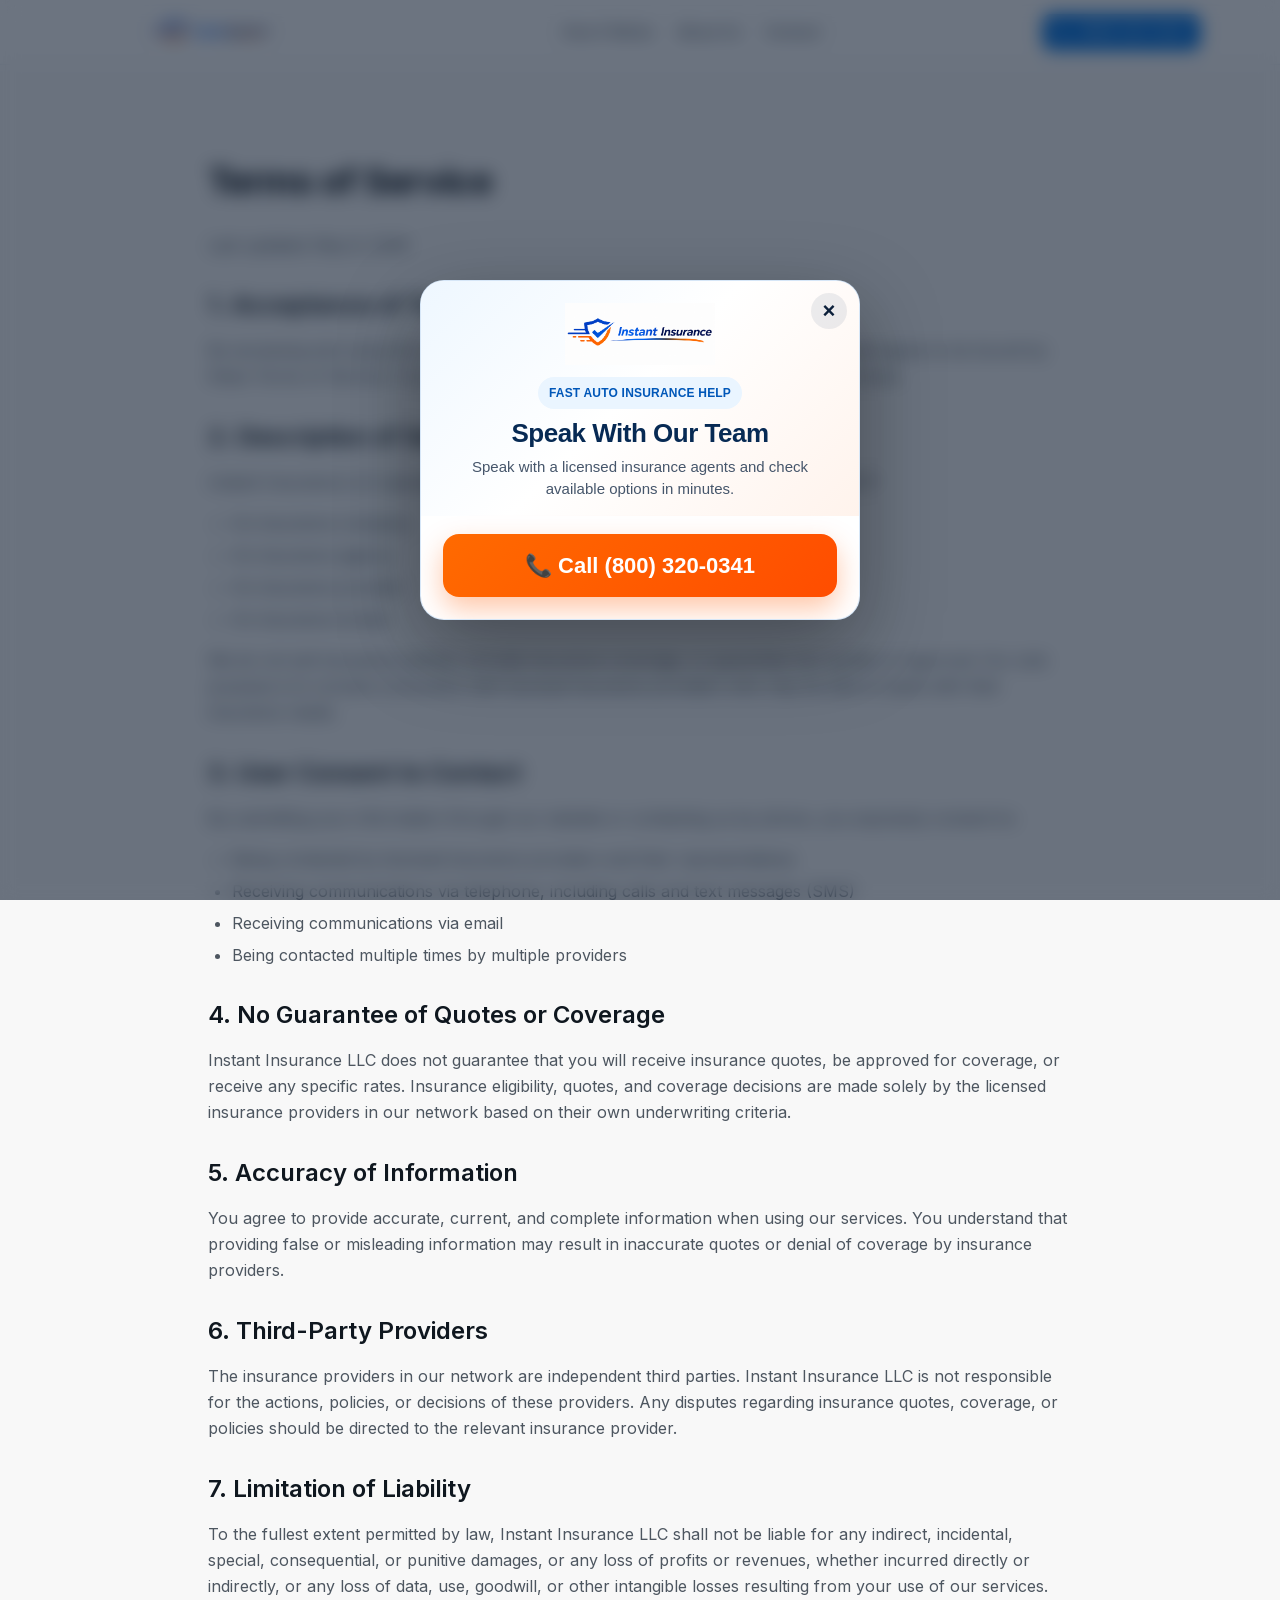
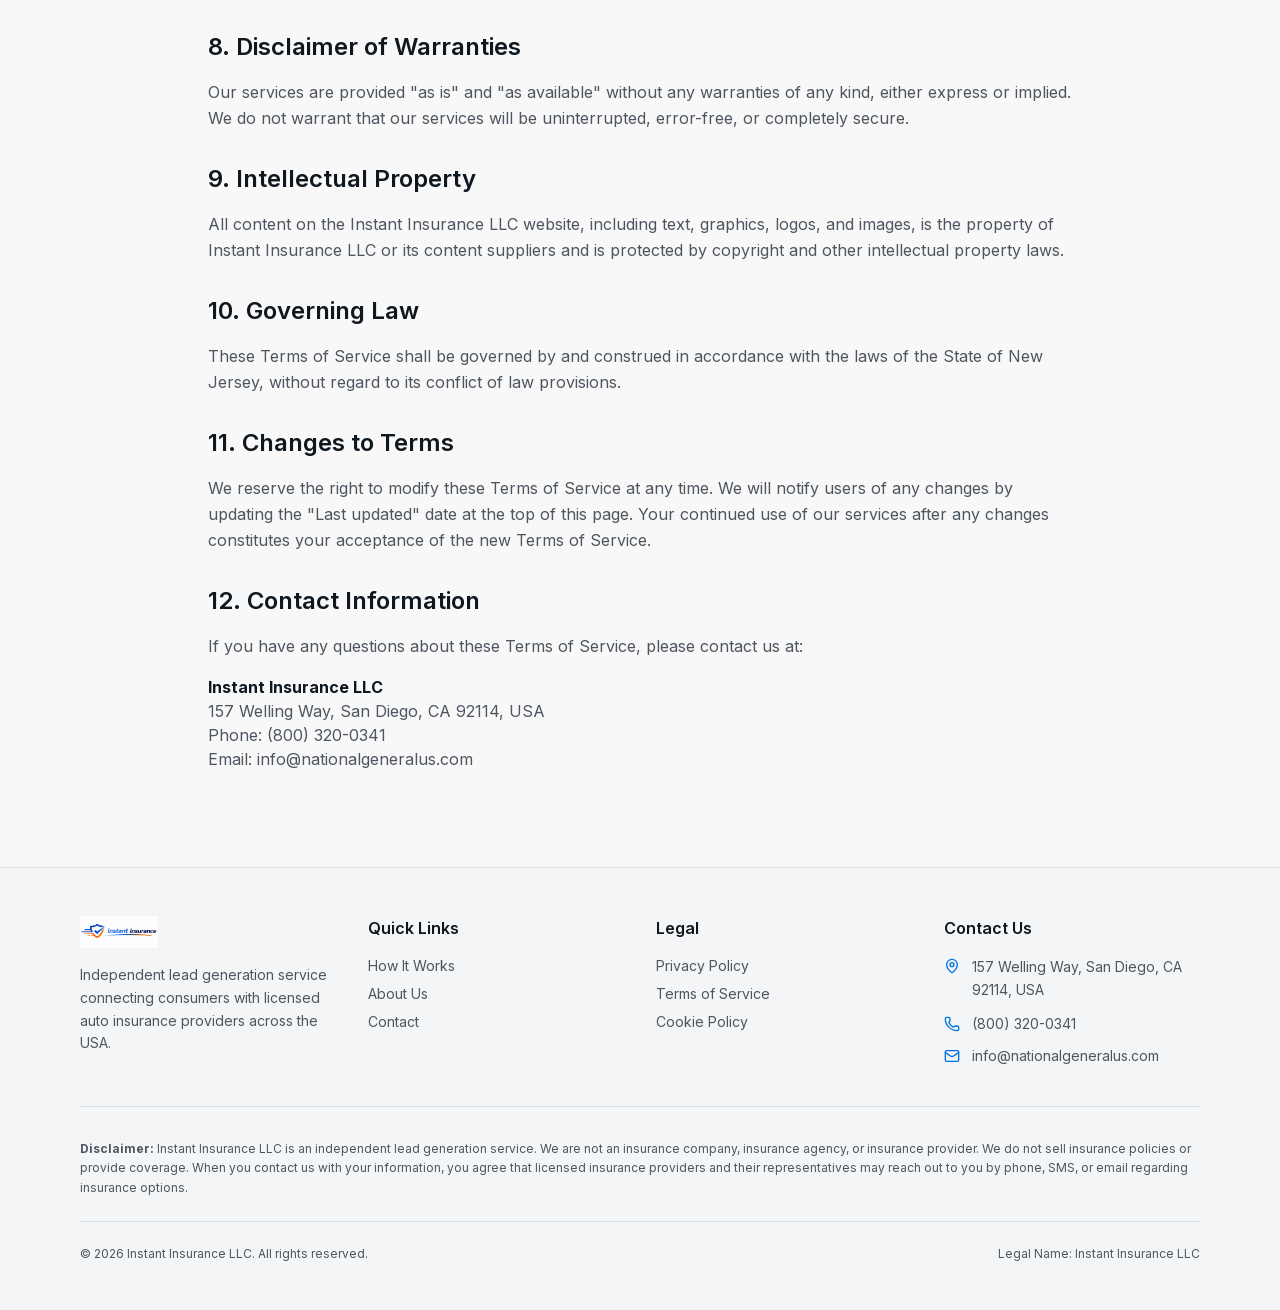
<file: terms-of-service.html>
<!DOCTYPE html><html lang="en" class="inter_5901b7c6-module__ec5Qua__variable geist_mono_d6617093-module__z61v7q__variable bg-background">
<head><meta charSet="utf-8"/><meta name="viewport" content="width=device-width, initial-scale=1, maximum-scale=5"/><link rel="preload" href="_next/static/media/797e433ab948586e-s.p.0.q-h669a_dqa.woff2" as="font" crossorigin="" type="font/woff2"/><link rel="preload" href="_next/static/media/83afe278b6a6bb3c-s.p.0q-301v4kxxnr.woff2" as="font" crossorigin="" type="font/woff2"/><link rel="preload" as="image" href="images/logo.png"/><link rel="stylesheet" href="_next/static/chunks/0v50h61k8cx-1.css" data-precedence="next"/><link rel="stylesheet" href="_next/static/chunks/05f9cu6fj0grv.css" data-precedence="next"/><link rel="preload" as="script" fetchPriority="low" href="_next/static/chunks/0cq_fnptg0jhp.js"/><script src="_next/static/chunks/04ml4mtu0_719.js" async=""></script><script src="_next/static/chunks/094kycuwsu0-9.js" async=""></script><script src="_next/static/chunks/03yglfwkikelx.js" async=""></script><script src="_next/static/chunks/turbopack-03op-.-d5y952.js" async=""></script><script src="_next/static/chunks/0cdz_nm.uktub.js" async=""></script><script src="_next/static/chunks/0..jgqr1yqxzu.js" async=""></script><script src="_next/static/chunks/04o-jcf3i22t8.js" async=""></script><link rel="canonical" href="https://getinsurance.com/"/><meta name="next-size-adjust" content=""/><meta name="theme-color" content="#0066CC"/><title>Terms of Service | Instant Insurance LLC</title><meta name="description" content="Terms of Service for Instant Insurance LLC - Read the terms and conditions for using our lead generation services."/><meta name="author" content="Instant Insurance LLC"/><meta name="keywords" content="auto insurance quotes,car insurance quotes,cheap auto insurance,affordable car insurance,compare auto insurance rates,best car insurance USA,auto insurance near me,free auto insurance quotes,car insurance comparison,auto insurance companies,vehicle insurance quotes,liability car insurance,full coverage auto insurance,minimum car insurance,auto insurance discounts,new driver car insurance,SR-22 insurance,high risk auto insurance"/><meta name="creator" content="Instant Insurance LLC"/><meta name="publisher" content="Instant Insurance LLC"/><meta name="robots" content="index, follow"/><meta name="googlebot" content="index, follow, max-video-preview:-1, max-image-preview:large, max-snippet:-1"/><link rel="canonical" href="https://getinsurance.com/"/><meta property="og:title" content="Get Free Auto Insurance Quotes | Instant Insurance LLC"/><meta property="og:description" content="Compare auto insurance quotes from top-rated licensed providers. Get the best car insurance rates in USA. Call (800) 320-0341   today!"/><meta property="og:site_name" content="Instant Insurance LLC"/><meta property="og:locale" content="en_US"/><meta property="og:type" content="website"/><meta name="twitter:card" content="summary_large_image"/><meta name="twitter:title" content="Get Free Auto Insurance Quotes | Instant Insurance LLC"/><meta name="twitter:description" content="Compare auto insurance quotes from licensed providers. Free quotes, no obligation. Call (800) 320-0341  ."/><script type="application/ld+json">{"@context":"https://schema.org","@type":"LocalBusiness","name":"Instant Insurance LLC","description":"Independent lead generation service connecting consumers with licensed auto insurance providers across the USA.","url":"https://getfastinsurance.shop","telephone":"+1-800-372-9654","address":{"@type":"PostalAddress","streetAddress":"157 Welling Way, San Diego, CA 92114, USA","addressLocality":"Branchburg","addressRegion":"NJ","postalCode":"08876","addressCountry":"US"},"geo":{"@type":"GeoCoordinates","latitude":40.5684,"longitude":-74.7099},"areaServed":{"@type":"Country","name":"United States"},"serviceType":"Auto Insurance Lead Generation","priceRange":"Free"}</script><script type="application/ld+json">{"@context":"https://schema.org","@type":"FAQPage","mainEntity":[{"@type":"Question","name":"Is Instant Insurance LLC an insurance company?","acceptedAnswer":{"@type":"Answer","text":"No, Instant Insurance LLC is an independent lead generation service. We connect consumers with licensed insurance companies and agents who can provide quotes and coverage options."}},{"@type":"Question","name":"Is this service free?","acceptedAnswer":{"@type":"Answer","text":"Yes, our service is completely free. We help connect you with licensed insurance providers at no cost to you."}},{"@type":"Question","name":"How do I get an auto insurance quote?","acceptedAnswer":{"@type":"Answer","text":"Simply call us at (800) 320-0341   and we will connect you with licensed insurance providers who can give you personalized auto insurance quotes."}}]}</script><script src="_next/static/chunks/03_yq9q893hmn.js" noModule=""></script><style id="gqi-logo-format-fix">
/* Logo visibility/format fix: uses wide 900x167 transparent logo */
header a[href="index.html"]{min-width:260px!important;display:flex!important;align-items:center!important;flex-shrink:0!important;}
header a[href="index.html"] img,
header img[src="images/logo.png"],
header img[src$="/images/logo.png"]{
  width:260px!important;
  height:auto!important;
  max-height:50px!important;
  max-width:260px!important;
  object-fit:contain!important;
  display:block!important;
}
.gqi-call-logo{width:min(82%,300px)!important;height:auto!important;max-height:62px!important;object-fit:contain!important;display:block!important;}
@media (max-width:768px){
  header .container{height:64px!important;}
  header a[href="index.html"]{min-width:205px!important;}
  header a[href="index.html"] img,
  header img[src="images/logo.png"],
  header img[src$="/images/logo.png"]{width:205px!important;max-width:205px!important;max-height:42px!important;}
}
@media (max-width:420px){
  header a[href="index.html"]{min-width:180px!important;}
  header a[href="index.html"] img,
  header img[src="images/logo.png"],
  header img[src$="/images/logo.png"]{width:180px!important;max-width:180px!important;max-height:38px!important;}
}
</style></head><body class="font-sans antialiased"><div hidden=""><!--$--><!--/$--></div><div class="flex min-h-screen flex-col"><header class="sticky top-0 z-50 w-full border-b border-border/40 bg-card/95 backdrop-blur supports-[backdrop-filter]:bg-card/60"><div class="container mx-auto flex h-16 max-w-6xl items-center justify-between px-4"><a class="flex items-center gap-2" href="index.html"><img alt="Instant Insurance LLC - Auto Insurance Quotes" width="260" height="48" decoding="async" data-nimg="1" class="gqi-site-logo" style="color:transparent" src="images/logo.png"/></a><nav class="hidden items-center gap-6 md:flex"><a class="text-sm font-medium text-muted-foreground transition-colors hover:text-primary" href="index.html#how-it-works">How It Works</a><a class="text-sm font-medium text-muted-foreground transition-colors hover:text-primary" href="index.html#about">About Us</a><a class="text-sm font-medium text-muted-foreground transition-colors hover:text-primary" href="index.html#contact">Contact</a></nav><div class="flex items-center gap-3"><a href="tel:+18002071939" class="items-center justify-center gap-2 whitespace-nowrap rounded-md text-sm font-medium transition-all disabled:pointer-events-none disabled:opacity-50 [&amp;_svg]:pointer-events-none [&amp;_svg:not([class*=&#x27;size-&#x27;])]:size-4 shrink-0 [&amp;_svg]:shrink-0 outline-none focus-visible:border-ring focus-visible:ring-ring/50 focus-visible:ring-[3px] aria-invalid:ring-destructive/20 dark:aria-invalid:ring-destructive/40 aria-invalid:border-destructive text-primary-foreground h-9 px-4 py-2 has-[&gt;svg]:px-3 hidden bg-primary hover:bg-primary/90 sm:flex flex items-center gap-2" data-slot="button"><svg xmlns="http://www.w3.org/2000/svg" width="24" height="24" viewBox="0 0 24 24" fill="none" stroke="currentColor" stroke-width="2" stroke-linecap="round" stroke-linejoin="round" class="lucide lucide-phone h-4 w-4" aria-hidden="true"><path d="M13.832 16.568a1 1 0 0 0 1.213-.303l.355-.465A2 2 0 0 1 17 15h3a2 2 0 0 1 2 2v3a2 2 0 0 1-2 2A18 18 0 0 1 2 4a2 2 0 0 1 2-2h3a2 2 0 0 1 2 2v3a2 2 0 0 1-.8 1.6l-.468.351a1 1 0 0 0-.292 1.233 14 14 0 0 0 6.392 6.384"></path></svg><span>(800) 320-0341  </span></a><button class="rounded-lg p-2 text-muted-foreground transition-colors hover:bg-muted md:hidden" aria-label="Toggle menu"><svg xmlns="http://www.w3.org/2000/svg" width="24" height="24" viewBox="0 0 24 24" fill="none" stroke="currentColor" stroke-width="2" stroke-linecap="round" stroke-linejoin="round" class="lucide lucide-menu h-6 w-6" aria-hidden="true"><path d="M4 5h16"></path><path d="M4 12h16"></path><path d="M4 19h16"></path></svg></button></div></div></header><main class="flex-1 bg-background py-16 md:py-24"><div class="container mx-auto max-w-4xl px-4"><h1 class="mb-8 text-4xl font-bold tracking-tight text-foreground">Terms of Service</h1><p class="mb-8 text-muted-foreground">Last updated: <!-- -->May 6, 2026</p><div class="prose prose-gray max-w-none space-y-8 text-foreground"><section><h2 class="mb-4 text-2xl font-semibold text-foreground">1. Acceptance of Terms</h2><p class="leading-relaxed text-muted-foreground">By accessing and using the Instant Insurance LLC website and services, you accept and agree to be bound by these Terms of Service. If you do not agree to these terms, please do not use our services.</p></section><section><h2 class="mb-4 text-2xl font-semibold text-foreground">2. Description of Service</h2><p class="mb-4 leading-relaxed text-muted-foreground">Instant Insurance LLC operates as an independent lead generation service. We are NOT:</p><ul class="mb-4 list-disc space-y-2 pl-6 text-muted-foreground"><li>An insurance company</li><li>An insurance agency</li><li>An insurance provider</li><li>An insurance broker</li></ul><p class="leading-relaxed text-muted-foreground">We do not sell insurance policies, provide insurance coverage, or guarantee any quotes or approval. Our sole purpose is to connect consumers with licensed insurance providers who may be able to assist with their insurance needs.</p></section><section><h2 class="mb-4 text-2xl font-semibold text-foreground">3. User Consent to Contact</h2><p class="mb-4 leading-relaxed text-muted-foreground">By submitting your information through our website or contacting us by phone, you expressly consent to:</p><ul class="list-disc space-y-2 pl-6 text-muted-foreground"><li>Being contacted by licensed insurance providers and their representatives</li><li>Receiving communications via telephone, including calls and text messages (SMS)</li><li>Receiving communications via email</li><li>Being contacted multiple times by multiple providers</li></ul></section><section><h2 class="mb-4 text-2xl font-semibold text-foreground">4. No Guarantee of Quotes or Coverage</h2><p class="leading-relaxed text-muted-foreground">Instant Insurance LLC does not guarantee that you will receive insurance quotes, be approved for coverage, or receive any specific rates. Insurance eligibility, quotes, and coverage decisions are made solely by the licensed insurance providers in our network based on their own underwriting criteria.</p></section><section><h2 class="mb-4 text-2xl font-semibold text-foreground">5. Accuracy of Information</h2><p class="leading-relaxed text-muted-foreground">You agree to provide accurate, current, and complete information when using our services. You understand that providing false or misleading information may result in inaccurate quotes or denial of coverage by insurance providers.</p></section><section><h2 class="mb-4 text-2xl font-semibold text-foreground">6. Third-Party Providers</h2><p class="leading-relaxed text-muted-foreground">The insurance providers in our network are independent third parties. Instant Insurance LLC is not responsible for the actions, policies, or decisions of these providers. Any disputes regarding insurance quotes, coverage, or policies should be directed to the relevant insurance provider.</p></section><section><h2 class="mb-4 text-2xl font-semibold text-foreground">7. Limitation of Liability</h2><p class="leading-relaxed text-muted-foreground">To the fullest extent permitted by law, Instant Insurance LLC shall not be liable for any indirect, incidental, special, consequential, or punitive damages, or any loss of profits or revenues, whether incurred directly or indirectly, or any loss of data, use, goodwill, or other intangible losses resulting from your use of our services.</p></section><section><h2 class="mb-4 text-2xl font-semibold text-foreground">8. Disclaimer of Warranties</h2><p class="leading-relaxed text-muted-foreground">Our services are provided &quot;as is&quot; and &quot;as available&quot; without any warranties of any kind, either express or implied. We do not warrant that our services will be uninterrupted, error-free, or completely secure.</p></section><section><h2 class="mb-4 text-2xl font-semibold text-foreground">9. Intellectual Property</h2><p class="leading-relaxed text-muted-foreground">All content on the Instant Insurance LLC website, including text, graphics, logos, and images, is the property of Instant Insurance LLC or its content suppliers and is protected by copyright and other intellectual property laws.</p></section><section><h2 class="mb-4 text-2xl font-semibold text-foreground">10. Governing Law</h2><p class="leading-relaxed text-muted-foreground">These Terms of Service shall be governed by and construed in accordance with the laws of the State of New Jersey, without regard to its conflict of law provisions.</p></section><section><h2 class="mb-4 text-2xl font-semibold text-foreground">11. Changes to Terms</h2><p class="leading-relaxed text-muted-foreground">We reserve the right to modify these Terms of Service at any time. We will notify users of any changes by updating the &quot;Last updated&quot; date at the top of this page. Your continued use of our services after any changes constitutes your acceptance of the new Terms of Service.</p></section><section><h2 class="mb-4 text-2xl font-semibold text-foreground">12. Contact Information</h2><p class="mb-4 leading-relaxed text-muted-foreground">If you have any questions about these Terms of Service, please contact us at:</p><address class="not-italic text-muted-foreground"><strong class="text-foreground">Instant Insurance LLC</strong><br/>157 Welling Way, San Diego, CA 92114, USA<br/>Phone: (800) 320-0341  <br/>Email: info@nationalgeneralus.com</address></section></div></div></main><footer class="border-t border-border bg-muted/30 pb-20 md:pb-0"><div class="container mx-auto max-w-6xl px-4 py-12"><div class="grid gap-8 md:grid-cols-2 lg:grid-cols-4"><div class="space-y-4"><img alt="Instant Insurance LLC - Auto Insurance Lead Generation" loading="lazy" width="150" height="40" decoding="async" data-nimg="1" class="h-8 w-auto" style="color:transparent" src="images/logo.png"/><p class="text-sm leading-relaxed text-muted-foreground">Independent lead generation service connecting consumers with licensed auto insurance providers across the USA.</p></div><div class="space-y-4"><h3 class="font-semibold text-foreground">Quick Links</h3><nav class="flex flex-col gap-2"><a class="text-sm text-muted-foreground transition-colors hover:text-primary" href="index.html#how-it-works">How It Works</a><a class="text-sm text-muted-foreground transition-colors hover:text-primary" href="index.html#about">About Us</a><a class="text-sm text-muted-foreground transition-colors hover:text-primary" href="index.html#contact">Contact</a></nav></div><div class="space-y-4"><h3 class="font-semibold text-foreground">Legal</h3><nav class="flex flex-col gap-2"><a class="text-sm text-muted-foreground transition-colors hover:text-primary" href="privacy-policy.html">Privacy Policy</a><a class="text-sm text-muted-foreground transition-colors hover:text-primary" href="terms-of-service.html">Terms of Service</a><a class="text-sm text-muted-foreground transition-colors hover:text-primary" href="cookie-policy.html">Cookie Policy</a></nav></div><div class="space-y-4"><h3 class="font-semibold text-foreground">Contact Us</h3><div class="space-y-3"><div class="flex items-start gap-3"><svg xmlns="http://www.w3.org/2000/svg" width="24" height="24" viewBox="0 0 24 24" fill="none" stroke="currentColor" stroke-width="2" stroke-linecap="round" stroke-linejoin="round" class="lucide lucide-map-pin mt-0.5 h-4 w-4 shrink-0 text-primary" aria-hidden="true"><path d="M20 10c0 4.993-5.539 10.193-7.399 11.799a1 1 0 0 1-1.202 0C9.539 20.193 4 14.993 4 10a8 8 0 0 1 16 0"></path><circle cx="12" cy="10" r="3"></circle></svg><address class="text-sm not-italic leading-relaxed text-muted-foreground">157 Welling Way, San Diego, CA 92114, USA</address></div><div class="flex items-center gap-3"><svg xmlns="http://www.w3.org/2000/svg" width="24" height="24" viewBox="0 0 24 24" fill="none" stroke="currentColor" stroke-width="2" stroke-linecap="round" stroke-linejoin="round" class="lucide lucide-phone h-4 w-4 shrink-0 text-primary" aria-hidden="true"><path d="M13.832 16.568a1 1 0 0 0 1.213-.303l.355-.465A2 2 0 0 1 17 15h3a2 2 0 0 1 2 2v3a2 2 0 0 1-2 2A18 18 0 0 1 2 4a2 2 0 0 1 2-2h3a2 2 0 0 1 2 2v3a2 2 0 0 1-.8 1.6l-.468.351a1 1 0 0 0-.292 1.233 14 14 0 0 0 6.392 6.384"></path></svg><a href="tel:+18002071939" class="text-sm text-muted-foreground transition-colors hover:text-primary">(800) 320-0341  </a></div><div class="flex items-center gap-3"><svg xmlns="http://www.w3.org/2000/svg" width="24" height="24" viewBox="0 0 24 24" fill="none" stroke="currentColor" stroke-width="2" stroke-linecap="round" stroke-linejoin="round" class="lucide lucide-mail h-4 w-4 shrink-0 text-primary" aria-hidden="true"><path d="m22 7-8.991 5.727a2 2 0 0 1-2.009 0L2 7"></path><rect x="2" y="4" width="20" height="16" rx="2"></rect></svg><a href="mailto:info@nationalgeneralus.com" class="text-sm text-muted-foreground transition-colors hover:text-primary">info@nationalgeneralus.com</a></div></div></div></div><div class="mt-10 border-t border-border pt-8"><p class="text-xs leading-relaxed text-muted-foreground"><strong>Disclaimer:</strong> Instant Insurance LLC is an independent lead generation service. We are not an insurance company, insurance agency, or insurance provider. We do not sell insurance policies or provide coverage. When you contact us with your information, you agree that licensed insurance providers and their representatives may reach out to you by phone, SMS, or email regarding insurance options.</p></div><div class="mt-6 flex flex-col items-center justify-between gap-4 border-t border-border pt-6 sm:flex-row"><p class="text-xs text-muted-foreground">© <!-- -->2026<!-- --> Instant Insurance LLC. All rights reserved.</p><p class="text-xs text-muted-foreground">Legal Name: Instant Insurance LLC</p></div></div></footer></div><!--$--><!--/$--><!--$!--><template data-dgst="BAILOUT_TO_CLIENT_SIDE_RENDERING"></template><!--/$--><script src="_next/static/chunks/0cq_fnptg0jhp.js" id="_R_" async=""></script><script>(self.__next_f=self.__next_f||[]).push([0])</script><script>self.__next_f.push([1,"1:\"$Sreact.fragment\"\n2:I[63936,[\"/_next/static/chunks/0cdz_nm.uktub.js\",\"/_next/static/chunks/0..jgqr1yqxzu.js\"],\"default\"]\n3:I[3200,[\"/_next/static/chunks/0cdz_nm.uktub.js\",\"/_next/static/chunks/0..jgqr1yqxzu.js\"],\"default\"]\n4:I[16107,[\"/_next/static/chunks/0cdz_nm.uktub.js\",\"/_next/static/chunks/0..jgqr1yqxzu.js\"],\"Analytics\"]\n9:I[27389,[\"/_next/static/chunks/0cdz_nm.uktub.js\",\"/_next/static/chunks/0..jgqr1yqxzu.js\"],\"default\",1]\n:HL[\"/_next/static/chunks/0v50h61k8cx-1.css\",\"style\"]\n:HL[\"/_next/static/chunks/05f9cu6fj0grv.css\",\"style\"]\n:HL[\"/_next/static/media/797e433ab948586e-s.p.0.q-h669a_dqa.woff2\",\"font\",{\"crossOrigin\":\"\",\"type\":\"font/woff2\"}]\n:HL[\"/_next/static/media/83afe278b6a6bb3c-s.p.0q-301v4kxxnr.woff2\",\"font\",{\"crossOrigin\":\"\",\"type\":\"font/woff2\"}]\n"])</script><script>self.__next_f.push([1,"0:{\"P\":null,\"c\":[\"\",\"terms-of-service\"],\"q\":\"\",\"i\":false,\"f\":[[[\"\",{\"children\":[\"terms-of-service\",{\"children\":[\"__PAGE__\",{}]}]},\"$undefined\",\"$undefined\",16],[[\"$\",\"$1\",\"c\",{\"children\":[[[\"$\",\"link\",\"0\",{\"rel\":\"stylesheet\",\"href\":\"/_next/static/chunks/0v50h61k8cx-1.css\",\"precedence\":\"next\",\"crossOrigin\":\"$undefined\",\"nonce\":\"$undefined\"}],[\"$\",\"link\",\"1\",{\"rel\":\"stylesheet\",\"href\":\"/_next/static/chunks/05f9cu6fj0grv.css\",\"precedence\":\"next\",\"crossOrigin\":\"$undefined\",\"nonce\":\"$undefined\"}],[\"$\",\"script\",\"script-0\",{\"src\":\"/_next/static/chunks/0cdz_nm.uktub.js\",\"async\":true,\"nonce\":\"$undefined\"}],[\"$\",\"script\",\"script-1\",{\"src\":\"/_next/static/chunks/0..jgqr1yqxzu.js\",\"async\":true,\"nonce\":\"$undefined\"}]],[\"$\",\"html\",null,{\"lang\":\"en\",\"className\":\"inter_5901b7c6-module__ec5Qua__variable geist_mono_d6617093-module__z61v7q__variable bg-background\",\"children\":[[\"$\",\"head\",null,{\"children\":[[\"$\",\"link\",null,{\"rel\":\"canonical\",\"href\":\"https://getinsurance.com\"}],[\"$\",\"script\",null,{\"type\":\"application/ld+json\",\"dangerouslySetInnerHTML\":{\"__html\":\"{\\\"@context\\\":\\\"https://schema.org/\\\",\\\"@type\\\":\\\"LocalBusiness\\\",\\\"name\\\":\\\"Instant Insurance LLC\\\",\\\"description\\\":\\\"Independent lead generation service connecting consumers with licensed auto insurance providers across the USA.\\\",\\\"url\\\":\\\"https://getinsurance.com/\\\",\\\"telephone\\\":\\\"+1-800-372-9654\\\",\\\"address\\\":{\\\"@type\\\":\\\"PostalAddress\\\",\\\"streetAddress\\\":\\\"157 Welling Way, San Diego, CA 92114, USA\\\",\\\"addressLocality\\\":\\\"Branchburg\\\",\\\"addressRegion\\\":\\\"NJ\\\",\\\"postalCode\\\":\\\"08876\\\",\\\"addressCountry\\\":\\\"US\\\"},\\\"geo\\\":{\\\"@type\\\":\\\"GeoCoordinates\\\",\\\"latitude\\\":40.5684,\\\"longitude\\\":-74.7099},\\\"areaServed\\\":{\\\"@type\\\":\\\"Country\\\",\\\"name\\\":\\\"United States\\\"},\\\"serviceType\\\":\\\"Auto Insurance Lead Generation\\\",\\\"priceRange\\\":\\\"Free\\\"}\"}}],[\"$\",\"script\",null,{\"type\":\"application/ld+json\",\"dangerouslySetInnerHTML\":{\"__html\":\"{\\\"@context\\\":\\\"https://schema.org/\\\",\\\"@type\\\":\\\"FAQPage\\\",\\\"mainEntity\\\":[{\\\"@type\\\":\\\"Question\\\",\\\"name\\\":\\\"Is Instant Insurance LLC an insurance company?\\\",\\\"acceptedAnswer\\\":{\\\"@type\\\":\\\"Answer\\\",\\\"text\\\":\\\"No, Instant Insurance LLC is an independent lead generation service. We connect consumers with licensed insurance companies and agents who can provide quotes and coverage options.\\\"}},{\\\"@type\\\":\\\"Question\\\",\\\"name\\\":\\\"Is this service free?\\\",\\\"acceptedAnswer\\\":{\\\"@type\\\":\\\"Answer\\\",\\\"text\\\":\\\"Yes, our service is completely free. We help connect you with licensed insurance providers at no cost to you.\\\"}},{\\\"@type\\\":\\\"Question\\\",\\\"name\\\":\\\"How do I get an auto insurance quote?\\\",\\\"acceptedAnswer\\\":{\\\"@type\\\":\\\"Answer\\\",\\\"text\\\":\\\"Simply call us at (800) 320-0341   and we will connect you with licensed insurance providers who can give you personalized auto insurance quotes.\\\"}}]}\"}}]]}],[\"$\",\"body\",null,{\"className\":\"font-sans antialiased\",\"children\":[[\"$\",\"$L2\",null,{\"parallelRouterKey\":\"children\",\"error\":\"$undefined\",\"errorStyles\":\"$undefined\",\"errorScripts\":\"$undefined\",\"template\":[\"$\",\"$L3\",null,{}],\"templateStyles\":\"$undefined\",\"templateScripts\":\"$undefined\",\"notFound\":[[[\"$\",\"title\",null,{\"children\":\"404: This page could not be found.\"}],[\"$\",\"div\",null,{\"style\":{\"fontFamily\":\"system-ui,\\\"Segoe UI\\\",Roboto,Helvetica,Arial,sans-serif,\\\"Apple Color Emoji\\\",\\\"Segoe UI Emoji\\\"\",\"height\":\"100vh\",\"textAlign\":\"center\",\"display\":\"flex\",\"flexDirection\":\"column\",\"alignItems\":\"center\",\"justifyContent\":\"center\"},\"children\":[\"$\",\"div\",null,{\"children\":[[\"$\",\"style\",null,{\"dangerouslySetInnerHTML\":{\"__html\":\"body{color:#000;background:#fff;margin:0}.next-error-h1{border-right:1px solid rgba(0,0,0,.3)}@media (prefers-color-scheme:dark){body{color:#fff;background:#000}.next-error-h1{border-right:1px solid rgba(255,255,255,.3)}}\"}}],[\"$\",\"h1\",null,{\"className\":\"next-error-h1\",\"style\":{\"display\":\"inline-block\",\"margin\":\"0 20px 0 0\",\"padding\":\"0 23px 0 0\",\"fontSize\":24,\"fontWeight\":500,\"verticalAlign\":\"top\",\"lineHeight\":\"49px\"},\"children\":404}],[\"$\",\"div\",null,{\"style\":{\"display\":\"inline-block\"},\"children\":[\"$\",\"h2\",null,{\"style\":{\"fontSize\":14,\"fontWeight\":400,\"lineHeight\":\"49px\",\"margin\":0},\"children\":\"This page could not be found.\"}]}]]}]}]],[]],\"forbidden\":\"$undefined\",\"unauthorized\":\"$undefined\"}],[\"$\",\"$L4\",null,{}]]}]]}]]}],{\"children\":[\"$L5\",{\"children\":[\"$L6\",{},null,false,null]},null,false,\"$@7\"]},null,false,null],\"$L8\",false]],\"m\":\"$undefined\",\"G\":[\"$9\",[\"$La\",\"$Lb\"]],\"S\":true,\"h\":null,\"s\":\"$undefined\",\"l\":\"$undefined\",\"p\":\"$undefined\",\"d\":\"$undefined\",\"b\":\"3QkPG8Fxp1gCmGsHkcuor\"}\n"])</script><script>self.__next_f.push([1,"c:I[13293,[\"/_next/static/chunks/0cdz_nm.uktub.js\",\"/_next/static/chunks/0..jgqr1yqxzu.js\",\"/_next/static/chunks/04o-jcf3i22t8.js\"],\"Header\"]\n17:I[40599,[\"/_next/static/chunks/0cdz_nm.uktub.js\",\"/_next/static/chunks/0..jgqr1yqxzu.js\"],\"ViewportBoundary\"]\n19:I[40599,[\"/_next/static/chunks/0cdz_nm.uktub.js\",\"/_next/static/chunks/0..jgqr1yqxzu.js\"],\"MetadataBoundary\"]\n1a:\"$Sreact.suspense\"\n5:[\"$\",\"$1\",\"c\",{\"children\":[null,[\"$\",\"$L2\",null,{\"parallelRouterKey\":\"children\",\"error\":\"$undefined\",\"errorStyles\":\"$undefined\",\"errorScripts\":\"$undefined\",\"template\":[\"$\",\"$L3\",null,{}],\"templateStyles\":\"$undefined\",\"templateScripts\":\"$undefined\",\"notFound\":\"$undefined\",\"forbidden\":\"$undefined\",\"unauthorized\":\"$undefined\"}]]}]\n"])</script><script>self.__next_f.push([1,"6:[\"$\",\"$1\",\"c\",{\"children\":[[\"$\",\"div\",null,{\"className\":\"flex min-h-screen flex-col\",\"children\":[[\"$\",\"$Lc\",null,{}],[\"$\",\"main\",null,{\"className\":\"flex-1 bg-background py-16 md:py-24\",\"children\":[\"$\",\"div\",null,{\"className\":\"container mx-auto max-w-4xl px-4\",\"children\":[[\"$\",\"h1\",null,{\"className\":\"mb-8 text-4xl font-bold tracking-tight text-foreground\",\"children\":\"Terms of Service\"}],[\"$\",\"p\",null,{\"className\":\"mb-8 text-muted-foreground\",\"children\":[\"Last updated: \",\"May 6, 2026\"]}],[\"$\",\"div\",null,{\"className\":\"prose prose-gray max-w-none space-y-8 text-foreground\",\"children\":[[\"$\",\"section\",null,{\"children\":[[\"$\",\"h2\",null,{\"className\":\"mb-4 text-2xl font-semibold text-foreground\",\"children\":\"1. Acceptance of Terms\"}],[\"$\",\"p\",null,{\"className\":\"leading-relaxed text-muted-foreground\",\"children\":\"By accessing and using the Instant Insurance LLC website and services, you accept and agree to be bound by these Terms of Service. If you do not agree to these terms, please do not use our services.\"}]]}],[\"$\",\"section\",null,{\"children\":[[\"$\",\"h2\",null,{\"className\":\"mb-4 text-2xl font-semibold text-foreground\",\"children\":\"2. Description of Service\"}],[\"$\",\"p\",null,{\"className\":\"mb-4 leading-relaxed text-muted-foreground\",\"children\":\"Instant Insurance LLC operates as an independent lead generation service. We are NOT:\"}],[\"$\",\"ul\",null,{\"className\":\"mb-4 list-disc space-y-2 pl-6 text-muted-foreground\",\"children\":[[\"$\",\"li\",null,{\"children\":\"An insurance company\"}],[\"$\",\"li\",null,{\"children\":\"An insurance agency\"}],[\"$\",\"li\",null,{\"children\":\"An insurance provider\"}],[\"$\",\"li\",null,{\"children\":\"An insurance broker\"}]]}],[\"$\",\"p\",null,{\"className\":\"leading-relaxed text-muted-foreground\",\"children\":\"We do not sell insurance policies, provide insurance coverage, or guarantee any quotes or approval. Our sole purpose is to connect consumers with licensed insurance providers who may be able to assist with their insurance needs.\"}]]}],[\"$\",\"section\",null,{\"children\":[[\"$\",\"h2\",null,{\"className\":\"mb-4 text-2xl font-semibold text-foreground\",\"children\":\"3. User Consent to Contact\"}],[\"$\",\"p\",null,{\"className\":\"mb-4 leading-relaxed text-muted-foreground\",\"children\":\"By submitting your information through our website or contacting us by phone, you expressly consent to:\"}],[\"$\",\"ul\",null,{\"className\":\"list-disc space-y-2 pl-6 text-muted-foreground\",\"children\":[[\"$\",\"li\",null,{\"children\":\"Being contacted by licensed insurance providers and their representatives\"}],[\"$\",\"li\",null,{\"children\":\"Receiving communications via telephone, including calls and text messages (SMS)\"}],[\"$\",\"li\",null,{\"children\":\"Receiving communications via email\"}],[\"$\",\"li\",null,{\"children\":\"Being contacted multiple times by multiple providers\"}]]}]]}],[\"$\",\"section\",null,{\"children\":[[\"$\",\"h2\",null,{\"className\":\"mb-4 text-2xl font-semibold text-foreground\",\"children\":\"4. No Guarantee of Quotes or Coverage\"}],[\"$\",\"p\",null,{\"className\":\"leading-relaxed text-muted-foreground\",\"children\":\"Instant Insurance LLC does not guarantee that you will receive insurance quotes, be approved for coverage, or receive any specific rates. Insurance eligibility, quotes, and coverage decisions are made solely by the licensed insurance providers in our network based on their own underwriting criteria.\"}]]}],[\"$\",\"section\",null,{\"children\":[[\"$\",\"h2\",null,{\"className\":\"mb-4 text-2xl font-semibold text-foreground\",\"children\":\"5. Accuracy of Information\"}],[\"$\",\"p\",null,{\"className\":\"leading-relaxed text-muted-foreground\",\"children\":\"You agree to provide accurate, current, and complete information when using our services. You understand that providing false or misleading information may result in inaccurate quotes or denial of coverage by insurance providers.\"}]]}],[\"$\",\"section\",null,{\"children\":[[\"$\",\"h2\",null,{\"className\":\"mb-4 text-2xl font-semibold text-foreground\",\"children\":\"6. Third-Party Providers\"}],[\"$\",\"p\",null,{\"className\":\"leading-relaxed text-muted-foreground\",\"children\":\"The insurance providers in our network are independent third parties. Instant Insurance LLC is not responsible for the actions, policies, or decisions of these providers. Any disputes regarding insurance quotes, coverage, or policies should be directed to the relevant insurance provider.\"}]]}],\"$Ld\",\"$Le\",\"$Lf\",\"$L10\",\"$L11\",\"$L12\"]}]]}]}],\"$L13\"]}],[\"$L14\"],\"$L15\"]}]\n"])</script><script>self.__next_f.push([1,"16:[]\n7:\"$W16\"\n8:[\"$\",\"$1\",\"h\",{\"children\":[null,[\"$\",\"$L17\",null,{\"children\":\"$L18\"}],[\"$\",\"div\",null,{\"hidden\":true,\"children\":[\"$\",\"$L19\",null,{\"children\":[\"$\",\"$1a\",null,{\"name\":\"Next.Metadata\",\"children\":\"$L1b\"}]}]}],[\"$\",\"meta\",null,{\"name\":\"next-size-adjust\",\"content\":\"\"}]]}]\na:[\"$\",\"link\",\"0\",{\"rel\":\"stylesheet\",\"href\":\"/_next/static/chunks/0v50h61k8cx-1.css\",\"precedence\":\"next\",\"crossOrigin\":\"$undefined\",\"nonce\":\"$undefined\"}]\nb:[\"$\",\"link\",\"1\",{\"rel\":\"stylesheet\",\"href\":\"/_next/static/chunks/05f9cu6fj0grv.css\",\"precedence\":\"next\",\"crossOrigin\":\"$undefined\",\"nonce\":\"$undefined\"}]\n"])</script><script>self.__next_f.push([1,"1c:I[15299,[\"/_next/static/chunks/0cdz_nm.uktub.js\",\"/_next/static/chunks/0..jgqr1yqxzu.js\",\"/_next/static/chunks/04o-jcf3i22t8.js\"],\"Image\"]\n1d:I[21822,[\"/_next/static/chunks/0cdz_nm.uktub.js\",\"/_next/static/chunks/0..jgqr1yqxzu.js\",\"/_next/static/chunks/04o-jcf3i22t8.js\"],\"\"]\n20:I[40599,[\"/_next/static/chunks/0cdz_nm.uktub.js\",\"/_next/static/chunks/0..jgqr1yqxzu.js\"],\"OutletBoundary\"]\nd:[\"$\",\"section\",null,{\"children\":[[\"$\",\"h2\",null,{\"className\":\"mb-4 text-2xl font-semibold text-foreground\",\"children\":\"7. Limitation of Liability\"}],[\"$\",\"p\",null,{\"className\":\"leading-relaxed text-muted-foreground\",\"children\":\"To the fullest extent permitted by law, Instant Insurance LLC shall not be liable for any indirect, incidental, special, consequential, or punitive damages, or any loss of profits or revenues, whether incurred directly or indirectly, or any loss of data, use, goodwill, or other intangible losses resulting from your use of our services.\"}]]}]\ne:[\"$\",\"section\",null,{\"children\":[[\"$\",\"h2\",null,{\"className\":\"mb-4 text-2xl font-semibold text-foreground\",\"children\":\"8. Disclaimer of Warranties\"}],[\"$\",\"p\",null,{\"className\":\"leading-relaxed text-muted-foreground\",\"children\":\"Our services are provided \\\"as is\\\" and \\\"as available\\\" without any warranties of any kind, either express or implied. We do not warrant that our services will be uninterrupted, error-free, or completely secure.\"}]]}]\nf:[\"$\",\"section\",null,{\"children\":[[\"$\",\"h2\",null,{\"className\":\"mb-4 text-2xl font-semibold text-foreground\",\"children\":\"9. Intellectual Property\"}],[\"$\",\"p\",null,{\"className\":\"leading-relaxed text-muted-foreground\",\"children\":\"All content on the Instant Insurance LLC website, including text, graphics, logos, and images, is the property of Instant Insurance LLC or its content suppliers and is protected by copyright and other intellectual property laws.\"}]]}]\n10:[\"$\",\"section\",null,{\"children\":[[\"$\",\"h2\",null,{\"className\":\"mb-4 text-2xl font-semibold text-foreground\",\"children\":\"10. Governing Law\"}],[\"$\",\"p\",null,{\"className\":\"leading-relaxed text-muted-foreground\",\"children\":\"These Terms of Service shall be governed by and construed in accordance with the laws of the State of New Jersey, without regard to its conflict of law provisions.\"}]]}]\n11:[\"$\",\"section\",null,{\"children\":[[\"$\",\"h2\",null,{\"className\":\"mb-4 text-2xl font-semibold text-foreground\",\"children\":\"11. Changes to Terms\"}],[\"$\",\"p\",null,{\"className\":\"leading-relaxed text-muted-foreground\",\"children\":\"We reserve the right to modify these Terms of Service at any time. We will notify users of any changes by updating the \\\"Last updated\\\" date at the top of this page. Your continued use of our services after any changes constitutes your acceptance of the new Terms of Service.\"}]]}]\n12:[\"$\",\"section\",null,{\"children\":[[\"$\",\"h2\",null,{\"className\":\"mb-4 text-2xl font-semibold text-foreground\",\"children\":\"12. Contact Information\"}],[\"$\",\"p\",null,{\"className\":\"mb-4 leading-relaxed text-muted-foreground\",\"children\":\"If you have any questions about these Terms of Service, please contact us at:\"}],[\"$\",\"address\",null,{\"className\":\"not-italic text-muted-foreground\",\"children\":[[\"$\",\"strong\",null,{\"className\":\"text-foreground\",\"children\":\"Instant Insurance LLC\"}],[\"$\",\"br\",null,{}],\"157 Welling Way, San Diego, CA 92114, USA\",[\"$\",\"br\",null,{}],\"\",[\"$\",\"br\",null,{}],\"Phone: (800) 320-0341  \",[\"$\",\"br\",null,{}],\"Email: info@nationalgeneralus.com\"]}]]}]\n"])</script><script>self.__next_f.push([1,"13:[\"$\",\"footer\",null,{\"className\":\"border-t border-border bg-muted/30 pb-20 md:pb-0\",\"children\":[\"$\",\"div\",null,{\"className\":\"container mx-auto max-w-6xl px-4 py-12\",\"children\":[[\"$\",\"div\",null,{\"className\":\"grid gap-8 md:grid-cols-2 lg:grid-cols-4\",\"children\":[[\"$\",\"div\",null,{\"className\":\"space-y-4\",\"children\":[[\"$\",\"$L1c\",null,{\"src\":\"/images/logo.png\",\"alt\":\"Instant Insurance LLC - Auto Insurance Lead Generation\",\"width\":150,\"height\":40,\"className\":\"h-8 w-auto\"}],[\"$\",\"p\",null,{\"className\":\"text-sm leading-relaxed text-muted-foreground\",\"children\":\"Independent lead generation service connecting consumers with licensed auto insurance providers across the USA.\"}]]}],[\"$\",\"div\",null,{\"className\":\"space-y-4\",\"children\":[[\"$\",\"h3\",null,{\"className\":\"font-semibold text-foreground\",\"children\":\"Quick Links\"}],[\"$\",\"nav\",null,{\"className\":\"flex flex-col gap-2\",\"children\":[[\"$\",\"$L1d\",null,{\"href\":\"index.html#how-it-works\",\"className\":\"text-sm text-muted-foreground transition-colors hover:text-primary\",\"children\":\"How It Works\"}],[\"$\",\"$L1d\",null,{\"href\":\"index.html#about\",\"className\":\"text-sm text-muted-foreground transition-colors hover:text-primary\",\"children\":\"About Us\"}],[\"$\",\"$L1d\",null,{\"href\":\"index.html#contact\",\"className\":\"text-sm text-muted-foreground transition-colors hover:text-primary\",\"children\":\"Contact\"}]]}]]}],[\"$\",\"div\",null,{\"className\":\"space-y-4\",\"children\":[[\"$\",\"h3\",null,{\"className\":\"font-semibold text-foreground\",\"children\":\"Legal\"}],[\"$\",\"nav\",null,{\"className\":\"flex flex-col gap-2\",\"children\":[[\"$\",\"$L1d\",null,{\"href\":\"/privacy-policy\",\"className\":\"text-sm text-muted-foreground transition-colors hover:text-primary\",\"children\":\"Privacy Policy\"}],[\"$\",\"$L1d\",null,{\"href\":\"/terms-of-service\",\"className\":\"text-sm text-muted-foreground transition-colors hover:text-primary\",\"children\":\"Terms of Service\"}],[\"$\",\"$L1d\",null,{\"href\":\"/cookie-policy\",\"className\":\"text-sm text-muted-foreground transition-colors hover:text-primary\",\"children\":\"Cookie Policy\"}]]}]]}],[\"$\",\"div\",null,{\"className\":\"space-y-4\",\"children\":[[\"$\",\"h3\",null,{\"className\":\"font-semibold text-foreground\",\"children\":\"Contact Us\"}],[\"$\",\"div\",null,{\"className\":\"space-y-3\",\"children\":[[\"$\",\"div\",null,{\"className\":\"flex items-start gap-3\",\"children\":[[\"$\",\"svg\",null,{\"ref\":\"$undefined\",\"xmlns\":\"http://www.w3.org/2000/svg\",\"width\":24,\"height\":24,\"viewBox\":\"0 0 24 24\",\"fill\":\"none\",\"stroke\":\"currentColor\",\"strokeWidth\":2,\"strokeLinecap\":\"round\",\"strokeLinejoin\":\"round\",\"className\":\"lucide lucide-map-pin mt-0.5 h-4 w-4 shrink-0 text-primary\",\"aria-hidden\":\"true\",\"children\":[[\"$\",\"path\",\"1r0f0z\",{\"d\":\"M20 10c0 4.993-5.539 10.193-7.399 11.799a1 1 0 0 1-1.202 0C9.539 20.193 4 14.993 4 10a8 8 0 0 1 16 0\"}],[\"$\",\"circle\",\"ilqhr7\",{\"cx\":\"12\",\"cy\":\"10\",\"r\":\"3\"}],\"$undefined\"]}],[\"$\",\"address\",null,{\"className\":\"text-sm not-italic leading-relaxed text-muted-foreground\",\"children\":[\"157 Welling Way, San Diego, CA 92114, USA\",[\"$\",\"br\",null,{}],\"\"]}]]}],[\"$\",\"div\",null,{\"className\":\"flex items-center gap-3\",\"children\":[[\"$\",\"svg\",null,{\"ref\":\"$undefined\",\"xmlns\":\"http://www.w3.org/2000/svg\",\"width\":24,\"height\":24,\"viewBox\":\"0 0 24 24\",\"fill\":\"none\",\"stroke\":\"currentColor\",\"strokeWidth\":2,\"strokeLinecap\":\"round\",\"strokeLinejoin\":\"round\",\"className\":\"lucide lucide-phone h-4 w-4 shrink-0 text-primary\",\"aria-hidden\":\"true\",\"children\":[[\"$\",\"path\",\"9njp5v\",{\"d\":\"M13.832 16.568a1 1 0 0 0 1.213-.303l.355-.465A2 2 0 0 1 17 15h3a2 2 0 0 1 2 2v3a2 2 0 0 1-2 2A18 18 0 0 1 2 4a2 2 0 0 1 2-2h3a2 2 0 0 1 2 2v3a2 2 0 0 1-.8 1.6l-.468.351a1 1 0 0 0-.292 1.233 14 14 0 0 0 6.392 6.384\"}],\"$undefined\"]}],[\"$\",\"a\",null,{\"href\":\"tel:+18002071939\",\"className\":\"text-sm text-muted-foreground transition-colors hover:text-primary\",\"children\":\"(800) 320-0341  \"}]]}],[\"$\",\"div\",null,{\"className\":\"flex items-center gap-3\",\"children\":[[\"$\",\"svg\",null,{\"ref\":\"$undefined\",\"xmlns\":\"http://www.w3.org/2000/svg\",\"width\":24,\"height\":24,\"viewBox\":\"0 0 24 24\",\"fill\":\"none\",\"stroke\":\"currentColor\",\"strokeWidth\":2,\"strokeLinecap\":\"round\",\"strokeLinejoin\":\"round\",\"className\":\"lucide lucide-mail h-4 w-4 shrink-0 text-primary\",\"aria-hidden\":\"true\",\"children\":[[\"$\",\"path\",\"132q7q\",{\"d\":\"m22 7-8.991 5.727a2 2 0 0 1-2.009 0L2 7\"}],[\"$\",\"rect\",\"izxlao\",{\"x\":\"2\",\"y\":\"4\",\"width\":\"20\",\"height\":\"16\",\"rx\":\"2\"}],\"$undefined\"]}],[\"$\",\"a\",null,{\"href\":\"mailto:info@nationalgeneralus.com\",\"className\":\"text-sm text-muted-foreground transition-colors hover:text-primary\",\"children\":\"info@nationalgeneralus.com\"}]]}]]}]]}]]}],\"$L1e\",\"$L1f\"]}]}]\n"])</script><script>self.__next_f.push([1,"14:[\"$\",\"script\",\"script-0\",{\"src\":\"/_next/static/chunks/04o-jcf3i22t8.js\",\"async\":true,\"nonce\":\"$undefined\"}]\n15:[\"$\",\"$L20\",null,{\"children\":[\"$\",\"$1a\",null,{\"name\":\"Next.MetadataOutlet\",\"children\":\"$@21\"}]}]\n"])</script><script>self.__next_f.push([1,"1e:[\"$\",\"div\",null,{\"className\":\"mt-10 border-t border-border pt-8\",\"children\":[\"$\",\"p\",null,{\"className\":\"text-xs leading-relaxed text-muted-foreground\",\"children\":[[\"$\",\"strong\",null,{\"children\":\"Disclaimer:\"}],\" Instant Insurance LLC is an independent lead generation service. We are not an insurance company, insurance agency, or insurance provider. We do not sell insurance policies or provide coverage. When you contact us with your information, you agree that licensed insurance providers and their representatives may reach out to you by phone, SMS, or email regarding insurance options.\"]}]}]\n1f:[\"$\",\"div\",null,{\"className\":\"mt-6 flex flex-col items-center justify-between gap-4 border-t border-border pt-6 sm:flex-row\",\"children\":[[\"$\",\"p\",null,{\"className\":\"text-xs text-muted-foreground\",\"children\":[\"© \",2026,\" Instant Insurance LLC. All rights reserved.\"]}],[\"$\",\"p\",null,{\"className\":\"text-xs text-muted-foreground\",\"children\":\"Legal Name: Instant Insurance LLC\"}]]}]\n"])</script><script>self.__next_f.push([1,"18:[[\"$\",\"meta\",\"0\",{\"charSet\":\"utf-8\"}],[\"$\",\"meta\",\"1\",{\"name\":\"viewport\",\"content\":\"width=device-width, initial-scale=1, maximum-scale=5\"}],[\"$\",\"meta\",\"2\",{\"name\":\"theme-color\",\"content\":\"#0066CC\"}]]\n"])</script><script>self.__next_f.push([1,"1b:[[\"$\",\"title\",\"0\",{\"children\":\"Terms of Service | Instant Insurance LLC\"}],[\"$\",\"meta\",\"1\",{\"name\":\"description\",\"content\":\"Terms of Service for Instant Insurance LLC - Read the terms and conditions for using our lead generation services.\"}],[\"$\",\"meta\",\"2\",{\"name\":\"author\",\"content\":\"Instant Insurance LLC\"}],[\"$\",\"meta\",\"3\",{\"name\":\"keywords\",\"content\":\"auto insurance quotes,car insurance quotes,cheap auto insurance,affordable car insurance,compare auto insurance rates,best car insurance USA,auto insurance near me,free auto insurance quotes,car insurance comparison,auto insurance companies,vehicle insurance quotes,liability car insurance,full coverage auto insurance,minimum car insurance,auto insurance discounts,new driver car insurance,SR-22 insurance,high risk auto insurance\"}],[\"$\",\"meta\",\"4\",{\"name\":\"creator\",\"content\":\"Instant Insurance LLC\"}],[\"$\",\"meta\",\"5\",{\"name\":\"publisher\",\"content\":\"Instant Insurance LLC\"}],[\"$\",\"meta\",\"6\",{\"name\":\"robots\",\"content\":\"index, follow\"}],[\"$\",\"meta\",\"7\",{\"name\":\"googlebot\",\"content\":\"index, follow, max-video-preview:-1, max-image-preview:large, max-snippet:-1\"}],[\"$\",\"link\",\"8\",{\"rel\":\"canonical\",\"href\":\"https://getinsurance.com\"}],[\"$\",\"meta\",\"9\",{\"property\":\"og:title\",\"content\":\"Get Free Auto Insurance Quotes | Instant Insurance LLC\"}],[\"$\",\"meta\",\"10\",{\"property\":\"og:description\",\"content\":\"Compare auto insurance quotes from top-rated licensed providers. Get the best car insurance rates in USA. Call (800) 320-0341   today!\"}],[\"$\",\"meta\",\"11\",{\"property\":\"og:site_name\",\"content\":\"Instant Insurance LLC\"}],[\"$\",\"meta\",\"12\",{\"property\":\"og:locale\",\"content\":\"en_US\"}],[\"$\",\"meta\",\"13\",{\"property\":\"og:type\",\"content\":\"website\"}],[\"$\",\"meta\",\"14\",{\"name\":\"twitter:card\",\"content\":\"summary_large_image\"}],[\"$\",\"meta\",\"15\",{\"name\":\"twitter:title\",\"content\":\"Get Free Auto Insurance Quotes | Instant Insurance LLC\"}],[\"$\",\"meta\",\"16\",{\"name\":\"twitter:description\",\"content\":\"Compare auto insurance quotes from licensed providers. Free quotes, no obligation. Call (800) 320-0341  .\"}]]\n"])</script><script>self.__next_f.push([1,"21:null\n"])</script>
<!-- High-converting call popup added for Instant Insurance -->
<style>
  .gqi-call-overlay{position:fixed;inset:0;z-index:999999;display:none;align-items:center;justify-content:center;padding:18px;background:rgba(5,18,38,.58);backdrop-filter:blur(9px);-webkit-backdrop-filter:blur(9px)}
  .gqi-call-overlay.gqi-show{display:flex;animation:gqiFade .18s ease-out}
  .gqi-call-modal{position:relative;width:min(94vw,440px);overflow:hidden;border-radius:24px;background:#fff;box-shadow:0 28px 80px rgba(0,0,0,.35);font-family:Arial,Helvetica,sans-serif;color:#0b1f3a;text-align:center;border:1px solid rgba(0,102,204,.16)}
  .gqi-call-top{padding:22px 22px 16px;background:linear-gradient(135deg,#eef7ff 0%,#fff 48%,#fff3ec 100%)}
  .gqi-call-logo{display:block;max-width:255px;width:78%;height:auto;margin:0 auto 12px;object-fit:contain}
  .gqi-call-badge{display:inline-flex;align-items:center;gap:7px;border-radius:999px;background:#eaf5ff;color:#0057b8;font-size:12px;font-weight:800;letter-spacing:.2px;padding:7px 11px;margin-bottom:10px;text-transform:uppercase}
  .gqi-call-title{margin:0;font-size:26px;line-height:1.12;font-weight:900;color:#072a54;letter-spacing:-.5px}
  .gqi-call-sub{margin:8px auto 0;max-width:350px;font-size:15px;line-height:1.45;color:#46566b}
  .gqi-call-body{padding:18px 22px 22px}
  .gqi-call-points{display:grid;gap:9px;margin:0 0 17px;padding:0;list-style:none;text-align:left}
  .gqi-call-points li{display:flex;gap:9px;align-items:flex-start;font-size:14px;font-weight:700;color:#26384f}
  .gqi-call-points span{display:inline-flex;align-items:center;justify-content:center;min-width:20px;height:20px;border-radius:999px;background:#12a150;color:#fff;font-size:13px;font-weight:900;line-height:1}
  .gqi-call-button{display:flex;align-items:center;justify-content:center;gap:11px;width:100%;border-radius:16px;background:linear-gradient(135deg,#ff6a00,#ff4d00);color:#fff!important;text-decoration:none;font-size:22px;font-weight:900;padding:15px 16px;box-shadow:0 12px 28px rgba(255,92,0,.34);transition:transform .15s ease,box-shadow .15s ease}
  .gqi-call-button:hover{transform:translateY(-1px);box-shadow:0 16px 34px rgba(255,92,0,.42)}
  .gqi-call-note{margin:10px 0 0;font-size:12px;color:#66758a;line-height:1.35}
  .gqi-call-close{position:absolute;right:12px;top:12px;width:36px;height:36px;border:0;border-radius:999px;background:rgba(7,42,84,.08);color:#0b1f3a;font-size:22px;line-height:36px;cursor:pointer;font-weight:700}
  .gqi-call-link{margin-top:11px;border:0;background:transparent;color:#0057b8;text-decoration:underline;font-size:13px;font-weight:700;cursor:pointer}
  .gqi-sticky-call{position:fixed;left:12px;right:12px;bottom:12px;z-index:999998;display:none;align-items:center;justify-content:center;gap:9px;border-radius:999px;background:#ff5b00;color:#fff!important;text-decoration:none;font-family:Arial,Helvetica,sans-serif;font-size:17px;font-weight:900;padding:13px 16px;box-shadow:0 12px 28px rgba(0,0,0,.28)}
  @keyframes gqiFade{from{opacity:0}.gqi-call-overlay.gqi-show{opacity:1}}
  @media (max-width:640px){.gqi-call-overlay{align-items:flex-start;padding-top:18px}.gqi-call-modal{width:min(94vw,390px);border-radius:20px}.gqi-call-top{padding:18px 18px 13px}.gqi-call-logo{max-width:220px;margin-bottom:9px}.gqi-call-title{font-size:22px}.gqi-call-sub{font-size:14px}.gqi-call-body{padding:15px 17px 18px}.gqi-call-button{font-size:19px;padding:14px 12px}.gqi-sticky-call{display:flex}.gqi-call-points li{font-size:13.5px}}
</style>
<div class="gqi-call-overlay" id="gqiCallPopup" role="dialog" aria-modal="true" aria-labelledby="gqiCallTitle">
  <div class="gqi-call-modal">
    <button class="gqi-call-close" type="button" aria-label="Close popup" id="gqiClosePopup">&times;</button>
    <div class="gqi-call-top">
      <img class="gqi-call-logo" src="images/logo.png" alt="Instant Insurance" />
      <div class="gqi-call-badge">Fast Auto Insurance Help</div>
      <h2 class="gqi-call-title" id="gqiCallTitle">Speak With Our Team</h2>
      <p class="gqi-call-sub">Speak with a licensed insurance agents and check available options in minutes.</p>
    </div>
    <div class="gqi-call-body">
   
      <a class="gqi-call-button" href="tel:+18002071939" aria-label="Call Instant Insurance at 800 344 1273">📞 Call (800) 320-0341  </a>
         </div>
  </div>
</div>
<a class="gqi-sticky-call" href="tel:+18002071939" aria-label="Call Instant Insurance at 800 344 1273">📞 Call Now: (800) 320-0341  </a>
<script>
(function(){
  var popup=document.getElementById('gqiCallPopup');
  var closeBtn=document.getElementById('gqiClosePopup');
  var continueBtn=document.getElementById('gqiContinueSite');
  function show(){ popup.classList.add('gqi-show'); }
  function close(){ popup.classList.remove('gqi-show'); }
  if(document.readyState==='loading'){document.addEventListener('DOMContentLoaded',show);}else{show();}
  closeBtn && closeBtn.addEventListener('click',close);
  continueBtn && continueBtn.addEventListener('click',close);
  popup && popup.addEventListener('click',function(e){ if(e.target===popup) close(); });
  document.addEventListener('keydown',function(e){ if(e.key==='Escape') close(); });
})();
</script>


</body>
</html>
</file>
<file: _next/static/chunks/0v50h61k8cx-1.css>
@font-face{font-family:Inter;font-style:normal;font-weight:100 900;font-display:swap;src:url(../media/2c55a0e60120577a-s.0bjc5tiuqdqro.woff2)format("woff2");unicode-range:U+460-52F,U+1C80-1C8A,U+20B4,U+2DE0-2DFF,U+A640-A69F,U+FE2E-FE2F}@font-face{font-family:Inter;font-style:normal;font-weight:100 900;font-display:swap;src:url(../media/9c72aa0f40e4eef8-s.0m6w47a4e5dy9.woff2)format("woff2");unicode-range:U+301,U+400-45F,U+490-491,U+4B0-4B1,U+2116}@font-face{font-family:Inter;font-style:normal;font-weight:100 900;font-display:swap;src:url(../media/ad66f9afd8947f86-s.11u06r12fd6v_.woff2)format("woff2");unicode-range:U+1F??}@font-face{font-family:Inter;font-style:normal;font-weight:100 900;font-display:swap;src:url(../media/5476f68d60460930-s.0wxq9webf.ew4.woff2)format("woff2");unicode-range:U+370-377,U+37A-37F,U+384-38A,U+38C,U+38E-3A1,U+3A3-3FF}@font-face{font-family:Inter;font-style:normal;font-weight:100 900;font-display:swap;src:url(../media/2bbe8d2671613f1f-s.067x_6k0k23tk.woff2)format("woff2");unicode-range:U+102-103,U+110-111,U+128-129,U+168-169,U+1A0-1A1,U+1AF-1B0,U+300-301,U+303-304,U+308-309,U+323,U+329,U+1EA0-1EF9,U+20AB}@font-face{font-family:Inter;font-style:normal;font-weight:100 900;font-display:swap;src:url(../media/1bffadaabf893a1e-s.16ipb6fqu393i.woff2)format("woff2");unicode-range:U+100-2BA,U+2BD-2C5,U+2C7-2CC,U+2CE-2D7,U+2DD-2FF,U+304,U+308,U+329,U+1D00-1DBF,U+1E00-1E9F,U+1EF2-1EFF,U+2020,U+20A0-20AB,U+20AD-20C0,U+2113,U+2C60-2C7F,U+A720-A7FF}@font-face{font-family:Inter;font-style:normal;font-weight:100 900;font-display:swap;src:url(../media/83afe278b6a6bb3c-s.p.0q-301v4kxxnr.woff2)format("woff2");unicode-range:U+??,U+131,U+152-153,U+2BB-2BC,U+2C6,U+2DA,U+2DC,U+304,U+308,U+329,U+2000-206F,U+20AC,U+2122,U+2191,U+2193,U+2212,U+2215,U+FEFF,U+FFFD}@font-face{font-family:Inter Fallback;src:local(Arial);ascent-override:90.44%;descent-override:22.52%;line-gap-override:0.0%;size-adjust:107.12%}.inter_5901b7c6-module__ec5Qua__className{font-family:Inter,Inter Fallback;font-style:normal}.inter_5901b7c6-module__ec5Qua__variable{--font-inter:"Inter", "Inter Fallback"}
@font-face{font-family:Geist Mono;font-style:normal;font-weight:100 900;font-display:swap;src:url(../media/4fa387ec64143e14-s.0q3udbd2bu5yp.woff2)format("woff2");unicode-range:U+301,U+400-45F,U+490-491,U+4B0-4B1,U+2116}@font-face{font-family:Geist Mono;font-style:normal;font-weight:100 900;font-display:swap;src:url(../media/bbc41e54d2fcbd21-s.0gw_uztddq1df.woff2)format("woff2");unicode-range:U+100-2BA,U+2BD-2C5,U+2C7-2CC,U+2CE-2D7,U+2DD-2FF,U+304,U+308,U+329,U+1D00-1DBF,U+1E00-1E9F,U+1EF2-1EFF,U+2020,U+20A0-20AB,U+20AD-20C0,U+2113,U+2C60-2C7F,U+A720-A7FF}@font-face{font-family:Geist Mono;font-style:normal;font-weight:100 900;font-display:swap;src:url(../media/797e433ab948586e-s.p.0.q-h669a_dqa.woff2)format("woff2");unicode-range:U+??,U+131,U+152-153,U+2BB-2BC,U+2C6,U+2DA,U+2DC,U+304,U+308,U+329,U+2000-206F,U+20AC,U+2122,U+2191,U+2193,U+2212,U+2215,U+FEFF,U+FFFD}@font-face{font-family:Geist Mono Fallback;src:local(Arial);ascent-override:74.67%;descent-override:21.92%;line-gap-override:0.0%;size-adjust:134.59%}.geist_mono_d6617093-module__z61v7q__className{font-family:Geist Mono,Geist Mono Fallback;font-style:normal}.geist_mono_d6617093-module__z61v7q__variable{--font-geist-mono:"Geist Mono", "Geist Mono Fallback"}
</file>
<file: _next/static/chunks/05f9cu6fj0grv.css>
@layer properties{@supports (((-webkit-hyphens:none)) and (not (margin-trim:inline))) or ((-moz-orient:inline) and (not (color:rgb(from red r g b)))){*,:before,:after,::backdrop{--tw-translate-x:0;--tw-translate-y:0;--tw-translate-z:0;--tw-rotate-x:initial;--tw-rotate-y:initial;--tw-rotate-z:initial;--tw-skew-x:initial;--tw-skew-y:initial;--tw-space-y-reverse:0;--tw-space-x-reverse:0;--tw-border-style:solid;--tw-gradient-position:initial;--tw-gradient-from:#0000;--tw-gradient-via:#0000;--tw-gradient-to:#0000;--tw-gradient-stops:initial;--tw-gradient-via-stops:initial;--tw-gradient-from-position:0%;--tw-gradient-via-position:50%;--tw-gradient-to-position:100%;--tw-leading:initial;--tw-font-weight:initial;--tw-tracking:initial;--tw-ordinal:initial;--tw-slashed-zero:initial;--tw-numeric-figure:initial;--tw-numeric-spacing:initial;--tw-numeric-fraction:initial;--tw-shadow:0 0 #0000;--tw-shadow-color:initial;--tw-shadow-alpha:100%;--tw-inset-shadow:0 0 #0000;--tw-inset-shadow-color:initial;--tw-inset-shadow-alpha:100%;--tw-ring-color:initial;--tw-ring-shadow:0 0 #0000;--tw-inset-ring-color:initial;--tw-inset-ring-shadow:0 0 #0000;--tw-ring-inset:initial;--tw-ring-offset-width:0px;--tw-ring-offset-color:#fff;--tw-ring-offset-shadow:0 0 #0000;--tw-outline-style:solid;--tw-blur:initial;--tw-brightness:initial;--tw-contrast:initial;--tw-grayscale:initial;--tw-hue-rotate:initial;--tw-invert:initial;--tw-opacity:initial;--tw-saturate:initial;--tw-sepia:initial;--tw-drop-shadow:initial;--tw-drop-shadow-color:initial;--tw-drop-shadow-alpha:100%;--tw-drop-shadow-size:initial;--tw-backdrop-blur:initial;--tw-backdrop-brightness:initial;--tw-backdrop-contrast:initial;--tw-backdrop-grayscale:initial;--tw-backdrop-hue-rotate:initial;--tw-backdrop-invert:initial;--tw-backdrop-opacity:initial;--tw-backdrop-saturate:initial;--tw-backdrop-sepia:initial;--tw-duration:initial;--tw-ease:initial;--tw-scale-x:1;--tw-scale-y:1;--tw-scale-z:1;--tw-content:"";--tw-animation-delay:0s;--tw-animation-direction:normal;--tw-animation-duration:initial;--tw-animation-fill-mode:forwards;--tw-animation-iteration-count:1;--tw-enter-opacity:1;--tw-enter-rotate:0;--tw-enter-scale:1;--tw-enter-translate-x:0;--tw-enter-translate-y:0;--tw-exit-opacity:1;--tw-exit-rotate:0;--tw-exit-scale:1;--tw-exit-translate-x:0;--tw-exit-translate-y:0}}}@layer theme{:root,:host{--color-red-50:#fef2f2;--color-red-300:#ffa3a3;--color-red-400:#ff6568;--color-red-600:#e40014;--color-green-500:#00c758;--color-black:#000;--color-white:#fff;--spacing:.25rem;--container-sm:24rem;--container-md:28rem;--container-lg:32rem;--container-2xl:42rem;--container-3xl:48rem;--container-4xl:56rem;--container-6xl:72rem;--text-xs:.75rem;--text-xs--line-height:calc(1 / .75);--text-sm:.875rem;--text-sm--line-height:calc(1.25 / .875);--text-base:1rem;--text-base--line-height:calc(1.5 / 1);--text-lg:1.125rem;--text-lg--line-height:calc(1.75 / 1.125);--text-xl:1.25rem;--text-xl--line-height:calc(1.75 / 1.25);--text-2xl:1.5rem;--text-2xl--line-height:calc(2 / 1.5);--text-3xl:1.875rem;--text-3xl--line-height:calc(2.25 / 1.875);--text-4xl:2.25rem;--text-4xl--line-height:calc(2.5 / 2.25);--text-5xl:3rem;--text-5xl--line-height:1;--text-6xl:3.75rem;--text-6xl--line-height:1;--font-weight-normal:400;--font-weight-medium:500;--font-weight-semibold:600;--font-weight-bold:700;--tracking-tight:-.025em;--tracking-wide:.025em;--tracking-wider:.05em;--tracking-widest:.1em;--leading-snug:1.375;--leading-normal:1.5;--leading-relaxed:1.625;--radius-xs:.125rem;--radius-2xl:1rem;--ease-in-out:cubic-bezier(.4, 0, .2, 1);--animate-spin:spin 1s linear infinite;--animate-ping:ping 1s cubic-bezier(0, 0, .2, 1) infinite;--animate-pulse:pulse 2s cubic-bezier(.4, 0, .6, 1) infinite;--blur-sm:8px;--blur-3xl:64px;--aspect-video:16 / 9;--default-transition-duration:.15s;--default-transition-timing-function:cubic-bezier(.4, 0, .2, 1);--default-font-family:"Inter", "Geist", "Geist Fallback", sans-serif;--default-mono-font-family:"Geist Mono", "Geist Mono Fallback", monospace;--color-border:var(--border)}@supports (color:lab(0% 0 0)){:root,:host{--color-red-50:lab(96.5005% 4.18508 1.52328);--color-red-300:lab(76.5514% 36.422 15.5335);--color-red-400:lab(63.7053% 60.745 31.3109);--color-red-600:lab(48.4493% 77.4328 61.5452);--color-green-500:lab(70.5521% -66.5147 45.8073)}}}@layer base{*,:after,:before,::backdrop{box-sizing:border-box;border:0 solid;margin:0;padding:0}::file-selector-button{box-sizing:border-box;border:0 solid;margin:0;padding:0}html,:host{-webkit-text-size-adjust:100%;tab-size:4;line-height:1.5;font-family:var(--default-font-family,ui-sans-serif, system-ui, sans-serif, "Apple Color Emoji", "Segoe UI Emoji", "Segoe UI Symbol", "Noto Color Emoji");font-feature-settings:var(--default-font-feature-settings,normal);font-variation-settings:var(--default-font-variation-settings,normal);-webkit-tap-highlight-color:transparent}hr{height:0;color:inherit;border-top-width:1px}abbr:where([title]){-webkit-text-decoration:underline dotted;text-decoration:underline dotted}h1,h2,h3,h4,h5,h6{font-size:inherit;font-weight:inherit}a{color:inherit;-webkit-text-decoration:inherit;-webkit-text-decoration:inherit;-webkit-text-decoration:inherit;-webkit-text-decoration:inherit;text-decoration:inherit}b,strong{font-weight:bolder}code,kbd,samp,pre{font-family:var(--default-mono-font-family,ui-monospace, SFMono-Regular, Menlo, Monaco, Consolas, "Liberation Mono", "Courier New", monospace);font-feature-settings:var(--default-mono-font-feature-settings,normal);font-variation-settings:var(--default-mono-font-variation-settings,normal);font-size:1em}small{font-size:80%}sub,sup{vertical-align:baseline;font-size:75%;line-height:0;position:relative}sub{bottom:-.25em}sup{top:-.5em}table{text-indent:0;border-color:inherit;border-collapse:collapse}:-moz-focusring{outline:auto}progress{vertical-align:baseline}summary{display:list-item}ol,ul,menu{list-style:none}img,svg,video,canvas,audio,iframe,embed,object{vertical-align:middle;display:block}img,video{max-width:100%;height:auto}button,input,select,optgroup,textarea{font:inherit;font-feature-settings:inherit;font-variation-settings:inherit;letter-spacing:inherit;color:inherit;opacity:1;background-color:#0000;border-radius:0}::file-selector-button{font:inherit;font-feature-settings:inherit;font-variation-settings:inherit;letter-spacing:inherit;color:inherit;opacity:1;background-color:#0000;border-radius:0}:where(select:is([multiple],[size])) optgroup{font-weight:bolder}:where(select:is([multiple],[size])) optgroup option{padding-inline-start:20px}::file-selector-button{margin-inline-end:4px}::placeholder{opacity:1}@supports (not ((-webkit-appearance:-apple-pay-button))) or (contain-intrinsic-size:1px){::placeholder{color:currentColor}@supports (color:color-mix(in lab, red, red)){::placeholder{color:color-mix(in oklab, currentcolor 50%, transparent)}}}textarea{resize:vertical}::-webkit-search-decoration{-webkit-appearance:none}::-webkit-date-and-time-value{min-height:1lh;text-align:inherit}::-webkit-datetime-edit{display:inline-flex}::-webkit-datetime-edit-fields-wrapper{padding:0}::-webkit-datetime-edit{padding-block:0}::-webkit-datetime-edit-year-field{padding-block:0}::-webkit-datetime-edit-month-field{padding-block:0}::-webkit-datetime-edit-day-field{padding-block:0}::-webkit-datetime-edit-hour-field{padding-block:0}::-webkit-datetime-edit-minute-field{padding-block:0}::-webkit-datetime-edit-second-field{padding-block:0}::-webkit-datetime-edit-millisecond-field{padding-block:0}::-webkit-datetime-edit-meridiem-field{padding-block:0}::-webkit-calendar-picker-indicator{line-height:1}:-moz-ui-invalid{box-shadow:none}button,input:where([type=button],[type=reset],[type=submit]){appearance:button}::file-selector-button{appearance:button}::-webkit-inner-spin-button{height:auto}::-webkit-outer-spin-button{height:auto}[hidden]:where(:not([hidden=until-found])){display:none!important}*{border-color:var(--border);outline-color:var(--ring)}@supports (color:color-mix(in lab, red, red)){*{outline-color:color-mix(in oklab, var(--ring) 50%, transparent)}}html{scroll-behavior:smooth}body{background-color:var(--background);color:var(--foreground)}}@layer components;@layer utilities{.\@container\/card-header{container:card-header/inline-size}.\@container\/field-group{container:field-group/inline-size}.pointer-events-auto{pointer-events:auto}.pointer-events-none{pointer-events:none}.invisible{visibility:hidden}.sr-only{clip-path:inset(50%);white-space:nowrap;border-width:0;width:1px;height:1px;margin:-1px;padding:0;position:absolute;overflow:hidden}.absolute{position:absolute}.fixed{position:fixed}.relative{position:relative}.sticky{position:sticky}.inset-0{inset:calc(var(--spacing) * 0)}.inset-x-0{inset-inline:calc(var(--spacing) * 0)}.inset-y-0{inset-block:calc(var(--spacing) * 0)}.start{inset-inline-start:var(--spacing)}.-top-12{top:calc(var(--spacing) * -12)}.top-0{top:calc(var(--spacing) * 0)}.top-1\.5{top:calc(var(--spacing) * 1.5)}.top-1\/2{top:50%}.top-2{top:calc(var(--spacing) * 2)}.top-3{top:calc(var(--spacing) * 3)}.top-3\.5{top:calc(var(--spacing) * 3.5)}.top-4{top:calc(var(--spacing) * 4)}.top-10{top:calc(var(--spacing) * 10)}.top-40{top:calc(var(--spacing) * 40)}.top-\[1px\]{top:1px}.top-\[50\%\]{top:50%}.top-\[60\%\]{top:60%}.top-full{top:100%}.-right-4{right:calc(var(--spacing) * -4)}.-right-12{right:calc(var(--spacing) * -12)}.right-0{right:calc(var(--spacing) * 0)}.right-1{right:calc(var(--spacing) * 1)}.right-1\/4{right:25%}.right-2{right:calc(var(--spacing) * 2)}.right-3{right:calc(var(--spacing) * 3)}.right-4{right:calc(var(--spacing) * 4)}.right-6{right:calc(var(--spacing) * 6)}.-bottom-12{bottom:calc(var(--spacing) * -12)}.bottom-0{bottom:calc(var(--spacing) * 0)}.bottom-6{bottom:calc(var(--spacing) * 6)}.bottom-full{bottom:100%}.-left-12{left:calc(var(--spacing) * -12)}.left-0{left:calc(var(--spacing) * 0)}.left-1\/2{left:50%}.left-1\/4{left:25%}.left-2{left:calc(var(--spacing) * 2)}.left-\[50\%\]{left:50%}.isolate{isolation:isolate}.-z-10{z-index:calc(10 * -1)}.z-10{z-index:10}.z-20{z-index:20}.z-50{z-index:50}.z-\[1\]{z-index:1}.z-\[100\]{z-index:100}.order-first{order:-9999}.order-last{order:9999}.col-start-2{grid-column-start:2}.row-span-2{grid-row:span 2/span 2}.row-start-1{grid-row-start:1}.container{width:100%}@media (min-width:40rem){.container{max-width:40rem}}@media (min-width:48rem){.container{max-width:48rem}}@media (min-width:64rem){.container{max-width:64rem}}@media (min-width:80rem){.container{max-width:80rem}}@media (min-width:96rem){.container{max-width:96rem}}.\!m-0{margin:calc(var(--spacing) * 0)!important}.-mx-1{margin-inline:calc(var(--spacing) * -1)}.mx-2{margin-inline:calc(var(--spacing) * 2)}.mx-3\.5{margin-inline:calc(var(--spacing) * 3.5)}.mx-auto{margin-inline:auto}.-my-2{margin-block:calc(var(--spacing) * -2)}.my-0{margin-block:calc(var(--spacing) * 0)}.my-0\.5{margin-block:calc(var(--spacing) * .5)}.my-1{margin-block:calc(var(--spacing) * 1)}.-mt-4{margin-top:calc(var(--spacing) * -4)}.mt-0\.5{margin-top:calc(var(--spacing) * .5)}.mt-1\.5{margin-top:calc(var(--spacing) * 1.5)}.mt-2{margin-top:calc(var(--spacing) * 2)}.mt-3{margin-top:calc(var(--spacing) * 3)}.mt-4{margin-top:calc(var(--spacing) * 4)}.mt-6{margin-top:calc(var(--spacing) * 6)}.mt-10{margin-top:calc(var(--spacing) * 10)}.mt-12{margin-top:calc(var(--spacing) * 12)}.mt-auto{margin-top:auto}.mb-1{margin-bottom:calc(var(--spacing) * 1)}.mb-2{margin-bottom:calc(var(--spacing) * 2)}.mb-3{margin-bottom:calc(var(--spacing) * 3)}.mb-4{margin-bottom:calc(var(--spacing) * 4)}.mb-6{margin-bottom:calc(var(--spacing) * 6)}.mb-8{margin-bottom:calc(var(--spacing) * 8)}.mb-10{margin-bottom:calc(var(--spacing) * 10)}.mb-12{margin-bottom:calc(var(--spacing) * 12)}.-ml-4{margin-left:calc(var(--spacing) * -4)}.ml-1{margin-left:calc(var(--spacing) * 1)}.ml-4{margin-left:calc(var(--spacing) * 4)}.ml-auto{margin-left:auto}.line-clamp-1{-webkit-line-clamp:1;-webkit-box-orient:vertical;display:-webkit-box;overflow:hidden}.line-clamp-2{-webkit-line-clamp:2;-webkit-box-orient:vertical;display:-webkit-box;overflow:hidden}.block{display:block}.flex{display:flex}.grid{display:grid}.hidden{display:none}.inline-flex{display:inline-flex}.table{display:table}.table-caption{display:table-caption}.table-cell{display:table-cell}.table-row{display:table-row}.field-sizing-content{field-sizing:content}.aspect-square{aspect-ratio:1}.aspect-video{aspect-ratio:var(--aspect-video)}.size-\(--cell-size\){width:var(--cell-size);height:var(--cell-size)}.size-2{width:calc(var(--spacing) * 2);height:calc(var(--spacing) * 2)}.size-2\.5{width:calc(var(--spacing) * 2.5);height:calc(var(--spacing) * 2.5)}.size-3{width:calc(var(--spacing) * 3);height:calc(var(--spacing) * 3)}.size-3\.5{width:calc(var(--spacing) * 3.5);height:calc(var(--spacing) * 3.5)}.size-4{width:calc(var(--spacing) * 4);height:calc(var(--spacing) * 4)}.size-6{width:calc(var(--spacing) * 6);height:calc(var(--spacing) * 6)}.size-7{width:calc(var(--spacing) * 7);height:calc(var(--spacing) * 7)}.size-8{width:calc(var(--spacing) * 8);height:calc(var(--spacing) * 8)}.size-9{width:calc(var(--spacing) * 9);height:calc(var(--spacing) * 9)}.size-10{width:calc(var(--spacing) * 10);height:calc(var(--spacing) * 10)}.size-auto{width:auto;height:auto}.size-full{width:100%;height:100%}.h-\(--cell-size\){height:var(--cell-size)}.h-0\.5{height:calc(var(--spacing) * .5)}.h-1\.5{height:calc(var(--spacing) * 1.5)}.h-2{height:calc(var(--spacing) * 2)}.h-2\.5{height:calc(var(--spacing) * 2.5)}.h-4{height:calc(var(--spacing) * 4)}.h-5{height:calc(var(--spacing) * 5)}.h-6{height:calc(var(--spacing) * 6)}.h-7{height:calc(var(--spacing) * 7)}.h-8{height:calc(var(--spacing) * 8)}.h-9{height:calc(var(--spacing) * 9)}.h-10{height:calc(var(--spacing) * 10)}.h-11{height:calc(var(--spacing) * 11)}.h-12{height:calc(var(--spacing) * 12)}.h-14{height:calc(var(--spacing) * 14)}.h-16{height:calc(var(--spacing) * 16)}.h-72{height:calc(var(--spacing) * 72)}.h-96{height:calc(var(--spacing) * 96)}.h-\[1\.15rem\]{height:1.15rem}.h-\[calc\(100\%-1px\)\]{height:calc(100% - 1px)}.h-\[var\(--radix-navigation-menu-viewport-height\)\]{height:var(--radix-navigation-menu-viewport-height)}.h-\[var\(--radix-select-trigger-height\)\]{height:var(--radix-select-trigger-height)}.h-auto{height:auto}.h-full{height:100%}.h-px{height:1px}.h-svh{height:100svh}.max-h-\(--radix-context-menu-content-available-height\){max-height:var(--radix-context-menu-content-available-height)}.max-h-\(--radix-dropdown-menu-content-available-height\){max-height:var(--radix-dropdown-menu-content-available-height)}.max-h-\(--radix-select-content-available-height\){max-height:var(--radix-select-content-available-height)}.max-h-\[300px\]{max-height:300px}.max-h-screen{max-height:100vh}.min-h-0{min-height:calc(var(--spacing) * 0)}.min-h-4{min-height:calc(var(--spacing) * 4)}.min-h-16{min-height:calc(var(--spacing) * 16)}.min-h-screen{min-height:100vh}.min-h-svh{min-height:100svh}.w-\(--cell-size\){width:var(--cell-size)}.w-\(--sidebar-width\){width:var(--sidebar-width)}.w-0{width:calc(var(--spacing) * 0)}.w-1{width:calc(var(--spacing) * 1)}.w-2{width:calc(var(--spacing) * 2)}.w-2\.5{width:calc(var(--spacing) * 2.5)}.w-3{width:calc(var(--spacing) * 3)}.w-3\/4{width:75%}.w-4{width:calc(var(--spacing) * 4)}.w-5{width:calc(var(--spacing) * 5)}.w-6{width:calc(var(--spacing) * 6)}.w-7{width:calc(var(--spacing) * 7)}.w-8{width:calc(var(--spacing) * 8)}.w-9{width:calc(var(--spacing) * 9)}.w-16{width:calc(var(--spacing) * 16)}.w-64{width:calc(var(--spacing) * 64)}.w-72{width:calc(var(--spacing) * 72)}.w-80{width:calc(var(--spacing) * 80)}.w-96{width:calc(var(--spacing) * 96)}.w-\[100px\]{width:100px}.w-auto{width:auto}.w-fit{width:fit-content}.w-full{width:100%}.w-max{width:max-content}.w-px{width:1px}.max-w-\(--skeleton-width\){max-width:var(--skeleton-width)}.max-w-2xl{max-width:var(--container-2xl)}.max-w-3xl{max-width:var(--container-3xl)}.max-w-4xl{max-width:var(--container-4xl)}.max-w-6xl{max-width:var(--container-6xl)}.max-w-\[calc\(100\%-2rem\)\]{max-width:calc(100% - 2rem)}.max-w-max{max-width:max-content}.max-w-md{max-width:var(--container-md)}.max-w-none{max-width:none}.max-w-sm{max-width:var(--container-sm)}.min-w-\(--cell-size\){min-width:var(--cell-size)}.min-w-0{min-width:calc(var(--spacing) * 0)}.min-w-5{min-width:calc(var(--spacing) * 5)}.min-w-8{min-width:calc(var(--spacing) * 8)}.min-w-9{min-width:calc(var(--spacing) * 9)}.min-w-10{min-width:calc(var(--spacing) * 10)}.min-w-\[8rem\]{min-width:8rem}.min-w-\[12rem\]{min-width:12rem}.min-w-\[var\(--radix-select-trigger-width\)\]{min-width:var(--radix-select-trigger-width)}.flex-1{flex:1}.shrink-0{flex-shrink:0}.grow{flex-grow:1}.grow-0{flex-grow:0}.basis-full{flex-basis:100%}.caption-bottom{caption-side:bottom}.border-collapse{border-collapse:collapse}.origin-\(--radix-context-menu-content-transform-origin\){transform-origin:var(--radix-context-menu-content-transform-origin)}.origin-\(--radix-dropdown-menu-content-transform-origin\){transform-origin:var(--radix-dropdown-menu-content-transform-origin)}.origin-\(--radix-hover-card-content-transform-origin\){transform-origin:var(--radix-hover-card-content-transform-origin)}.origin-\(--radix-menubar-content-transform-origin\){transform-origin:var(--radix-menubar-content-transform-origin)}.origin-\(--radix-popover-content-transform-origin\){transform-origin:var(--radix-popover-content-transform-origin)}.origin-\(--radix-select-content-transform-origin\){transform-origin:var(--radix-select-content-transform-origin)}.origin-\(--radix-tooltip-content-transform-origin\){transform-origin:var(--radix-tooltip-content-transform-origin)}.-translate-x-1\/2{--tw-translate-x:calc(calc(1 / 2 * 100%) * -1);translate:var(--tw-translate-x) var(--tw-translate-y)}.-translate-x-px{--tw-translate-x:-1px;translate:var(--tw-translate-x) var(--tw-translate-y)}.translate-x-\[-50\%\]{--tw-translate-x:-50%;translate:var(--tw-translate-x) var(--tw-translate-y)}.translate-x-px{--tw-translate-x:1px;translate:var(--tw-translate-x) var(--tw-translate-y)}.-translate-y-1\/2{--tw-translate-y:calc(calc(1 / 2 * 100%) * -1);translate:var(--tw-translate-x) var(--tw-translate-y)}.translate-y-0\.5{--tw-translate-y:calc(var(--spacing) * .5);translate:var(--tw-translate-x) var(--tw-translate-y)}.translate-y-\[-50\%\]{--tw-translate-y:-50%;translate:var(--tw-translate-x) var(--tw-translate-y)}.translate-y-\[calc\(-50\%_-_2px\)\]{--tw-translate-y:calc(-50% - 2px);translate:var(--tw-translate-x) var(--tw-translate-y)}.rotate-45{rotate:45deg}.rotate-90{rotate:90deg}.transform{transform:var(--tw-rotate-x,) var(--tw-rotate-y,) var(--tw-rotate-z,) var(--tw-skew-x,) var(--tw-skew-y,)}.animate-caret-blink{animation:1.25s ease-out infinite caret-blink}.animate-in{animation:enter var(--tw-animation-duration,var(--tw-duration,.15s))var(--tw-ease,ease)var(--tw-animation-delay,0s)var(--tw-animation-iteration-count,1)var(--tw-animation-direction,normal)var(--tw-animation-fill-mode,forwards)}.animate-ping{animation:var(--animate-ping)}.animate-pulse{animation:var(--animate-pulse)}.animate-spin{animation:var(--animate-spin)}.cursor-default{cursor:default}.cursor-text{cursor:text}.touch-none{touch-action:none}.resize-none{resize:none}.scroll-my-1{scroll-margin-block:calc(var(--spacing) * 1)}.scroll-mt-20{scroll-margin-top:calc(var(--spacing) * 20)}.scroll-py-1{scroll-padding-block:calc(var(--spacing) * 1)}.list-disc{list-style-type:disc}.list-none{list-style-type:none}.auto-rows-min{grid-auto-rows:min-content}.grid-cols-\[0_1fr\]{grid-template-columns:0 1fr}.grid-rows-\[auto_auto\]{grid-template-rows:auto auto}.flex-col{flex-direction:column}.flex-col-reverse{flex-direction:column-reverse}.flex-row{flex-direction:row}.flex-wrap{flex-wrap:wrap}.items-center{align-items:center}.items-end{align-items:flex-end}.items-start{align-items:flex-start}.items-stretch{align-items:stretch}.justify-between{justify-content:space-between}.justify-center{justify-content:center}.justify-start{justify-content:flex-start}.justify-items-start{justify-items:start}.gap-0\.5{gap:calc(var(--spacing) * .5)}.gap-1{gap:calc(var(--spacing) * 1)}.gap-1\.5{gap:calc(var(--spacing) * 1.5)}.gap-2{gap:calc(var(--spacing) * 2)}.gap-2\.5{gap:calc(var(--spacing) * 2.5)}.gap-3{gap:calc(var(--spacing) * 3)}.gap-4{gap:calc(var(--spacing) * 4)}.gap-6{gap:calc(var(--spacing) * 6)}.gap-7{gap:calc(var(--spacing) * 7)}.gap-8{gap:calc(var(--spacing) * 8)}:where(.space-y-2>:not(:last-child)){--tw-space-y-reverse:0;margin-block-start:calc(calc(var(--spacing) * 2) * var(--tw-space-y-reverse));margin-block-end:calc(calc(var(--spacing) * 2) * calc(1 - var(--tw-space-y-reverse)))}:where(.space-y-3>:not(:last-child)){--tw-space-y-reverse:0;margin-block-start:calc(calc(var(--spacing) * 3) * var(--tw-space-y-reverse));margin-block-end:calc(calc(var(--spacing) * 3) * calc(1 - var(--tw-space-y-reverse)))}:where(.space-y-4>:not(:last-child)){--tw-space-y-reverse:0;margin-block-start:calc(calc(var(--spacing) * 4) * var(--tw-space-y-reverse));margin-block-end:calc(calc(var(--spacing) * 4) * calc(1 - var(--tw-space-y-reverse)))}:where(.space-y-8>:not(:last-child)){--tw-space-y-reverse:0;margin-block-start:calc(calc(var(--spacing) * 8) * var(--tw-space-y-reverse));margin-block-end:calc(calc(var(--spacing) * 8) * calc(1 - var(--tw-space-y-reverse)))}:where(.space-x-4>:not(:last-child)){--tw-space-x-reverse:0;margin-inline-start:calc(calc(var(--spacing) * 4) * var(--tw-space-x-reverse));margin-inline-end:calc(calc(var(--spacing) * 4) * calc(1 - var(--tw-space-x-reverse)))}.gap-y-0\.5{row-gap:calc(var(--spacing) * .5)}.self-start{align-self:flex-start}.self-stretch{align-self:stretch}.justify-self-end{justify-self:flex-end}.overflow-auto{overflow:auto}.overflow-hidden{overflow:hidden}.overflow-x-auto{overflow-x:auto}.overflow-x-hidden{overflow-x:hidden}.overflow-y-auto{overflow-y:auto}.rounded-2xl{border-radius:var(--radius-2xl)}.rounded-\[2px\]{border-radius:2px}.rounded-\[4px\]{border-radius:4px}.rounded-\[calc\(var\(--radius\)-5px\)\]{border-radius:calc(var(--radius) - 5px)}.rounded-\[inherit\]{border-radius:inherit}.rounded-full{border-radius:3.40282e38px}.rounded-lg{border-radius:var(--radius)}.rounded-md{border-radius:calc(var(--radius) - 2px)}.rounded-none{border-radius:0}.rounded-sm{border-radius:calc(var(--radius) - 4px)}.rounded-xl{border-radius:calc(var(--radius) + 4px)}.rounded-xs{border-radius:var(--radius-xs)}.rounded-l-md{border-top-left-radius:calc(var(--radius) - 2px);border-bottom-left-radius:calc(var(--radius) - 2px)}.rounded-tl-sm{border-top-left-radius:calc(var(--radius) - 4px)}.rounded-r-md{border-top-right-radius:calc(var(--radius) - 2px);border-bottom-right-radius:calc(var(--radius) - 2px)}.border{border-style:var(--tw-border-style);border-width:1px}.border-0{border-style:var(--tw-border-style);border-width:0}.border-\[1\.5px\]{border-style:var(--tw-border-style);border-width:1.5px}.border-y{border-block-style:var(--tw-border-style);border-block-width:1px}.border-t{border-top-style:var(--tw-border-style);border-top-width:1px}.border-r{border-right-style:var(--tw-border-style);border-right-width:1px}.border-b{border-bottom-style:var(--tw-border-style);border-bottom-width:1px}.border-l{border-left-style:var(--tw-border-style);border-left-width:1px}.border-dashed{--tw-border-style:dashed;border-style:dashed}.border-\(--color-border\){border-color:var(--color-border)}.border-border,.border-border\/40{border-color:var(--border)}@supports (color:color-mix(in lab, red, red)){.border-border\/40{border-color:color-mix(in oklab, var(--border) 40%, transparent)}}.border-border\/50{border-color:var(--border)}@supports (color:color-mix(in lab, red, red)){.border-border\/50{border-color:color-mix(in oklab, var(--border) 50%, transparent)}}.border-destructive,.border-destructive\/20{border-color:var(--destructive)}@supports (color:color-mix(in lab, red, red)){.border-destructive\/20{border-color:color-mix(in oklab, var(--destructive) 20%, transparent)}}.border-input{border-color:var(--input)}.border-primary,.border-primary\/20{border-color:var(--primary)}@supports (color:color-mix(in lab, red, red)){.border-primary\/20{border-color:color-mix(in oklab, var(--primary) 20%, transparent)}}.border-sidebar-border{border-color:var(--sidebar-border)}.border-transparent{border-color:#0000}.border-t-transparent{border-top-color:#0000}.border-l-transparent{border-left-color:#0000}.bg-\(--color-bg\){background-color:var(--color-bg)}.bg-accent{background-color:var(--accent)}.bg-background{background-color:var(--background)}.bg-black\/50{background-color:#00000080}@supports (color:color-mix(in lab, red, red)){.bg-black\/50{background-color:color-mix(in oklab, var(--color-black) 50%, transparent)}}.bg-border{background-color:var(--border)}.bg-card,.bg-card\/50{background-color:var(--card)}@supports (color:color-mix(in lab, red, red)){.bg-card\/50{background-color:color-mix(in oklab, var(--card) 50%, transparent)}}.bg-card\/95{background-color:var(--card)}@supports (color:color-mix(in lab, red, red)){.bg-card\/95{background-color:color-mix(in oklab, var(--card) 95%, transparent)}}.bg-destructive,.bg-destructive\/5{background-color:var(--destructive)}@supports (color:color-mix(in lab, red, red)){.bg-destructive\/5{background-color:color-mix(in oklab, var(--destructive) 5%, transparent)}}.bg-destructive\/20{background-color:var(--destructive)}@supports (color:color-mix(in lab, red, red)){.bg-destructive\/20{background-color:color-mix(in oklab, var(--destructive) 20%, transparent)}}.bg-foreground,.bg-foreground\/60{background-color:var(--foreground)}@supports (color:color-mix(in lab, red, red)){.bg-foreground\/60{background-color:color-mix(in oklab, var(--foreground) 60%, transparent)}}.bg-input{background-color:var(--input)}.bg-muted,.bg-muted\/30{background-color:var(--muted)}@supports (color:color-mix(in lab, red, red)){.bg-muted\/30{background-color:color-mix(in oklab, var(--muted) 30%, transparent)}}.bg-muted\/50{background-color:var(--muted)}@supports (color:color-mix(in lab, red, red)){.bg-muted\/50{background-color:color-mix(in oklab, var(--muted) 50%, transparent)}}.bg-popover{background-color:var(--popover)}.bg-primary{background-color:var(--primary)}.bg-primary-foreground\/10{background-color:var(--primary-foreground)}@supports (color:color-mix(in lab, red, red)){.bg-primary-foreground\/10{background-color:color-mix(in oklab, var(--primary-foreground) 10%, transparent)}}.bg-primary\/5{background-color:var(--primary)}@supports (color:color-mix(in lab, red, red)){.bg-primary\/5{background-color:color-mix(in oklab, var(--primary) 5%, transparent)}}.bg-primary\/10{background-color:var(--primary)}@supports (color:color-mix(in lab, red, red)){.bg-primary\/10{background-color:color-mix(in oklab, var(--primary) 10%, transparent)}}.bg-primary\/20{background-color:var(--primary)}@supports (color:color-mix(in lab, red, red)){.bg-primary\/20{background-color:color-mix(in oklab, var(--primary) 20%, transparent)}}.bg-secondary,.bg-secondary\/10{background-color:var(--secondary)}@supports (color:color-mix(in lab, red, red)){.bg-secondary\/10{background-color:color-mix(in oklab, var(--secondary) 10%, transparent)}}.bg-secondary\/50{background-color:var(--secondary)}@supports (color:color-mix(in lab, red, red)){.bg-secondary\/50{background-color:color-mix(in oklab, var(--secondary) 50%, transparent)}}.bg-sidebar{background-color:var(--sidebar)}.bg-sidebar-border{background-color:var(--sidebar-border)}.bg-transparent{background-color:#0000}.bg-white{background-color:var(--color-white)}.bg-gradient-to-b{--tw-gradient-position:to bottom in oklab;background-image:linear-gradient(var(--tw-gradient-stops))}.bg-gradient-to-r{--tw-gradient-position:to right in oklab;background-image:linear-gradient(var(--tw-gradient-stops))}.from-border{--tw-gradient-from:var(--border);--tw-gradient-stops:var(--tw-gradient-via-stops,var(--tw-gradient-position), var(--tw-gradient-from) var(--tw-gradient-from-position), var(--tw-gradient-to) var(--tw-gradient-to-position))}.from-primary\/5{--tw-gradient-from:var(--primary)}@supports (color:color-mix(in lab, red, red)){.from-primary\/5{--tw-gradient-from:color-mix(in oklab, var(--primary) 5%, transparent)}}.from-primary\/5{--tw-gradient-stops:var(--tw-gradient-via-stops,var(--tw-gradient-position), var(--tw-gradient-from) var(--tw-gradient-from-position), var(--tw-gradient-to) var(--tw-gradient-to-position))}.via-background{--tw-gradient-via:var(--background);--tw-gradient-via-stops:var(--tw-gradient-position), var(--tw-gradient-from) var(--tw-gradient-from-position), var(--tw-gradient-via) var(--tw-gradient-via-position), var(--tw-gradient-to) var(--tw-gradient-to-position);--tw-gradient-stops:var(--tw-gradient-via-stops)}.to-background{--tw-gradient-to:var(--background);--tw-gradient-stops:var(--tw-gradient-via-stops,var(--tw-gradient-position), var(--tw-gradient-from) var(--tw-gradient-from-position), var(--tw-gradient-to) var(--tw-gradient-to-position))}.to-transparent{--tw-gradient-to:transparent;--tw-gradient-stops:var(--tw-gradient-via-stops,var(--tw-gradient-position), var(--tw-gradient-from) var(--tw-gradient-from-position), var(--tw-gradient-to) var(--tw-gradient-to-position))}.fill-current{fill:currentColor}.fill-foreground{fill:var(--foreground)}.fill-primary{fill:var(--primary)}.p-0{padding:calc(var(--spacing) * 0)}.p-1{padding:calc(var(--spacing) * 1)}.p-2{padding:calc(var(--spacing) * 2)}.p-3{padding:calc(var(--spacing) * 3)}.p-4{padding:calc(var(--spacing) * 4)}.p-5{padding:calc(var(--spacing) * 5)}.p-6{padding:calc(var(--spacing) * 6)}.p-\[3px\]{padding:3px}.p-px{padding:1px}.px-\(--cell-size\){padding-inline:var(--cell-size)}.px-1{padding-inline:calc(var(--spacing) * 1)}.px-1\.5{padding-inline:calc(var(--spacing) * 1.5)}.px-2{padding-inline:calc(var(--spacing) * 2)}.px-2\.5{padding-inline:calc(var(--spacing) * 2.5)}.px-3{padding-inline:calc(var(--spacing) * 3)}.px-4{padding-inline:calc(var(--spacing) * 4)}.px-6{padding-inline:calc(var(--spacing) * 6)}.py-0\.5{padding-block:calc(var(--spacing) * .5)}.py-1{padding-block:calc(var(--spacing) * 1)}.py-1\.5{padding-block:calc(var(--spacing) * 1.5)}.py-2{padding-block:calc(var(--spacing) * 2)}.py-3{padding-block:calc(var(--spacing) * 3)}.py-4{padding-block:calc(var(--spacing) * 4)}.py-6{padding-block:calc(var(--spacing) * 6)}.py-12{padding-block:calc(var(--spacing) * 12)}.py-16{padding-block:calc(var(--spacing) * 16)}.pt-0{padding-top:calc(var(--spacing) * 0)}.pt-3{padding-top:calc(var(--spacing) * 3)}.pt-4{padding-top:calc(var(--spacing) * 4)}.pt-6{padding-top:calc(var(--spacing) * 6)}.pt-8{padding-top:calc(var(--spacing) * 8)}.pr-1{padding-right:calc(var(--spacing) * 1)}.pr-2{padding-right:calc(var(--spacing) * 2)}.pr-2\.5{padding-right:calc(var(--spacing) * 2.5)}.pr-3{padding-right:calc(var(--spacing) * 3)}.pr-8{padding-right:calc(var(--spacing) * 8)}.pb-3{padding-bottom:calc(var(--spacing) * 3)}.pb-4{padding-bottom:calc(var(--spacing) * 4)}.pb-20{padding-bottom:calc(var(--spacing) * 20)}.pl-2{padding-left:calc(var(--spacing) * 2)}.pl-3{padding-left:calc(var(--spacing) * 3)}.pl-4{padding-left:calc(var(--spacing) * 4)}.pl-6{padding-left:calc(var(--spacing) * 6)}.pl-8{padding-left:calc(var(--spacing) * 8)}.text-center{text-align:center}.text-left{text-align:left}.align-middle{vertical-align:middle}.font-mono{font-family:Geist Mono,Geist Mono Fallback,monospace}.font-sans{font-family:Inter,Geist,Geist Fallback,sans-serif}.text-2xl{font-size:var(--text-2xl);line-height:var(--tw-leading,var(--text-2xl--line-height))}.text-3xl{font-size:var(--text-3xl);line-height:var(--tw-leading,var(--text-3xl--line-height))}.text-4xl{font-size:var(--text-4xl);line-height:var(--tw-leading,var(--text-4xl--line-height))}.text-base{font-size:var(--text-base);line-height:var(--tw-leading,var(--text-base--line-height))}.text-lg{font-size:var(--text-lg);line-height:var(--tw-leading,var(--text-lg--line-height))}.text-sm{font-size:var(--text-sm);line-height:var(--tw-leading,var(--text-sm--line-height))}.text-sm\/relaxed{font-size:var(--text-sm);line-height:var(--leading-relaxed)}.text-xs{font-size:var(--text-xs);line-height:var(--tw-leading,var(--text-xs--line-height))}.text-\[0\.8rem\]{font-size:.8rem}.text-\[10px\]{font-size:10px}.leading-none{--tw-leading:1;line-height:1}.leading-normal{--tw-leading:var(--leading-normal);line-height:var(--leading-normal)}.leading-relaxed{--tw-leading:var(--leading-relaxed);line-height:var(--leading-relaxed)}.leading-snug{--tw-leading:var(--leading-snug);line-height:var(--leading-snug)}.font-bold{--tw-font-weight:var(--font-weight-bold);font-weight:var(--font-weight-bold)}.font-medium{--tw-font-weight:var(--font-weight-medium);font-weight:var(--font-weight-medium)}.font-normal{--tw-font-weight:var(--font-weight-normal);font-weight:var(--font-weight-normal)}.font-semibold{--tw-font-weight:var(--font-weight-semibold);font-weight:var(--font-weight-semibold)}.tracking-tight{--tw-tracking:var(--tracking-tight);letter-spacing:var(--tracking-tight)}.tracking-wide{--tw-tracking:var(--tracking-wide);letter-spacing:var(--tracking-wide)}.tracking-wider{--tw-tracking:var(--tracking-wider);letter-spacing:var(--tracking-wider)}.tracking-widest{--tw-tracking:var(--tracking-widest);letter-spacing:var(--tracking-widest)}.text-balance{text-wrap:balance}.break-words{overflow-wrap:break-word}.whitespace-nowrap{white-space:nowrap}.text-accent-foreground{color:var(--accent-foreground)}.text-background{color:var(--background)}.text-card-foreground{color:var(--card-foreground)}.text-current{color:currentColor}.text-destructive{color:var(--destructive)}.text-destructive-foreground{color:var(--destructive-foreground)}.text-foreground,.text-foreground\/50{color:var(--foreground)}@supports (color:color-mix(in lab, red, red)){.text-foreground\/50{color:color-mix(in oklab, var(--foreground) 50%, transparent)}}.text-green-500{color:var(--color-green-500)}.text-muted-foreground{color:var(--muted-foreground)}.text-popover-foreground{color:var(--popover-foreground)}.text-primary{color:var(--primary)}.text-primary-foreground,.text-primary-foreground\/70{color:var(--primary-foreground)}@supports (color:color-mix(in lab, red, red)){.text-primary-foreground\/70{color:color-mix(in oklab, var(--primary-foreground) 70%, transparent)}}.text-primary-foreground\/80{color:var(--primary-foreground)}@supports (color:color-mix(in lab, red, red)){.text-primary-foreground\/80{color:color-mix(in oklab, var(--primary-foreground) 80%, transparent)}}.text-primary\/20{color:var(--primary)}@supports (color:color-mix(in lab, red, red)){.text-primary\/20{color:color-mix(in oklab, var(--primary) 20%, transparent)}}.text-secondary{color:var(--secondary)}.text-secondary-foreground{color:var(--secondary-foreground)}.text-sidebar-foreground,.text-sidebar-foreground\/70{color:var(--sidebar-foreground)}@supports (color:color-mix(in lab, red, red)){.text-sidebar-foreground\/70{color:color-mix(in oklab, var(--sidebar-foreground) 70%, transparent)}}.text-white{color:var(--color-white)}.uppercase{text-transform:uppercase}.not-italic{font-style:normal}.tabular-nums{--tw-numeric-spacing:tabular-nums;font-variant-numeric:var(--tw-ordinal,) var(--tw-slashed-zero,) var(--tw-numeric-figure,) var(--tw-numeric-spacing,) var(--tw-numeric-fraction,)}.underline-offset-4{text-underline-offset:4px}.antialiased{-webkit-font-smoothing:antialiased;-moz-osx-font-smoothing:grayscale}.opacity-0{opacity:0}.opacity-30{opacity:.3}.opacity-50{opacity:.5}.opacity-70{opacity:.7}.opacity-90{opacity:.9}.shadow{--tw-shadow:0 1px 3px 0 var(--tw-shadow-color,#0000001a), 0 1px 2px -1px var(--tw-shadow-color,#0000001a);box-shadow:var(--tw-inset-shadow), var(--tw-inset-ring-shadow), var(--tw-ring-offset-shadow), var(--tw-ring-shadow), var(--tw-shadow)}.shadow-2xl{--tw-shadow:0 25px 50px -12px var(--tw-shadow-color,#00000040);box-shadow:var(--tw-inset-shadow), var(--tw-inset-ring-shadow), var(--tw-ring-offset-shadow), var(--tw-ring-shadow), var(--tw-shadow)}.shadow-\[0_0_0_1px_hsl\(var\(--sidebar-border\)\)\]{--tw-shadow:0 0 0 1px var(--tw-shadow-color,hsl(var(--sidebar-border)));box-shadow:var(--tw-inset-shadow), var(--tw-inset-ring-shadow), var(--tw-ring-offset-shadow), var(--tw-ring-shadow), var(--tw-shadow)}.shadow-lg{--tw-shadow:0 10px 15px -3px var(--tw-shadow-color,#0000001a), 0 4px 6px -4px var(--tw-shadow-color,#0000001a);box-shadow:var(--tw-inset-shadow), var(--tw-inset-ring-shadow), var(--tw-ring-offset-shadow), var(--tw-ring-shadow), var(--tw-shadow)}.shadow-md{--tw-shadow:0 4px 6px -1px var(--tw-shadow-color,#0000001a), 0 2px 4px -2px var(--tw-shadow-color,#0000001a);box-shadow:var(--tw-inset-shadow), var(--tw-inset-ring-shadow), var(--tw-ring-offset-shadow), var(--tw-ring-shadow), var(--tw-shadow)}.shadow-none{--tw-shadow:0 0 #0000;box-shadow:var(--tw-inset-shadow), var(--tw-inset-ring-shadow), var(--tw-ring-offset-shadow), var(--tw-ring-shadow), var(--tw-shadow)}.shadow-sm{--tw-shadow:0 1px 3px 0 var(--tw-shadow-color,#0000001a), 0 1px 2px -1px var(--tw-shadow-color,#0000001a);box-shadow:var(--tw-inset-shadow), var(--tw-inset-ring-shadow), var(--tw-ring-offset-shadow), var(--tw-ring-shadow), var(--tw-shadow)}.shadow-xl{--tw-shadow:0 20px 25px -5px var(--tw-shadow-color,#0000001a), 0 8px 10px -6px var(--tw-shadow-color,#0000001a);box-shadow:var(--tw-inset-shadow), var(--tw-inset-ring-shadow), var(--tw-ring-offset-shadow), var(--tw-ring-shadow), var(--tw-shadow)}.shadow-xs{--tw-shadow:0 1px 2px 0 var(--tw-shadow-color,#0000000d);box-shadow:var(--tw-inset-shadow), var(--tw-inset-ring-shadow), var(--tw-ring-offset-shadow), var(--tw-ring-shadow), var(--tw-shadow)}.ring-0{--tw-ring-shadow:var(--tw-ring-inset,) 0 0 0 calc(0px + var(--tw-ring-offset-width)) var(--tw-ring-color,currentcolor);box-shadow:var(--tw-inset-shadow), var(--tw-inset-ring-shadow), var(--tw-ring-offset-shadow), var(--tw-ring-shadow), var(--tw-shadow)}.ring-ring\/50{--tw-ring-color:var(--ring)}@supports (color:color-mix(in lab, red, red)){.ring-ring\/50{--tw-ring-color:color-mix(in oklab, var(--ring) 50%, transparent)}}.ring-sidebar-ring{--tw-ring-color:var(--sidebar-ring)}.ring-offset-background{--tw-ring-offset-color:var(--background)}.outline-hidden{--tw-outline-style:none;outline-style:none}@media (forced-colors:active){.outline-hidden{outline-offset:2px;outline:2px solid #0000}}.outline{outline-style:var(--tw-outline-style);outline-width:1px}.blur-3xl{--tw-blur:blur(var(--blur-3xl));filter:var(--tw-blur,) var(--tw-brightness,) var(--tw-contrast,) var(--tw-grayscale,) var(--tw-hue-rotate,) var(--tw-invert,) var(--tw-saturate,) var(--tw-sepia,) var(--tw-drop-shadow,)}.backdrop-blur{--tw-backdrop-blur:blur(8px);-webkit-backdrop-filter:var(--tw-backdrop-blur,) var(--tw-backdrop-brightness,) var(--tw-backdrop-contrast,) var(--tw-backdrop-grayscale,) var(--tw-backdrop-hue-rotate,) var(--tw-backdrop-invert,) var(--tw-backdrop-opacity,) var(--tw-backdrop-saturate,) var(--tw-backdrop-sepia,);backdrop-filter:var(--tw-backdrop-blur,) var(--tw-backdrop-brightness,) var(--tw-backdrop-contrast,) var(--tw-backdrop-grayscale,) var(--tw-backdrop-hue-rotate,) var(--tw-backdrop-invert,) var(--tw-backdrop-opacity,) var(--tw-backdrop-saturate,) var(--tw-backdrop-sepia,)}.backdrop-blur-sm{--tw-backdrop-blur:blur(var(--blur-sm));-webkit-backdrop-filter:var(--tw-backdrop-blur,) var(--tw-backdrop-brightness,) var(--tw-backdrop-contrast,) var(--tw-backdrop-grayscale,) var(--tw-backdrop-hue-rotate,) var(--tw-backdrop-invert,) var(--tw-backdrop-opacity,) var(--tw-backdrop-saturate,) var(--tw-backdrop-sepia,);backdrop-filter:var(--tw-backdrop-blur,) var(--tw-backdrop-brightness,) var(--tw-backdrop-contrast,) var(--tw-backdrop-grayscale,) var(--tw-backdrop-hue-rotate,) var(--tw-backdrop-invert,) var(--tw-backdrop-opacity,) var(--tw-backdrop-saturate,) var(--tw-backdrop-sepia,)}.transition{transition-property:color,background-color,border-color,outline-color,text-decoration-color,fill,stroke,--tw-gradient-from,--tw-gradient-via,--tw-gradient-to,opacity,box-shadow,transform,translate,scale,rotate,filter,-webkit-backdrop-filter,backdrop-filter,display,content-visibility,overlay,pointer-events;transition-timing-function:var(--tw-ease,var(--default-transition-timing-function));transition-duration:var(--tw-duration,var(--default-transition-duration))}.transition-\[color\,box-shadow\]{transition-property:color,box-shadow;transition-timing-function:var(--tw-ease,var(--default-transition-timing-function));transition-duration:var(--tw-duration,var(--default-transition-duration))}.transition-\[left\,right\,width\]{transition-property:left,right,width;transition-timing-function:var(--tw-ease,var(--default-transition-timing-function));transition-duration:var(--tw-duration,var(--default-transition-duration))}.transition-\[margin\,opacity\]{transition-property:margin,opacity;transition-timing-function:var(--tw-ease,var(--default-transition-timing-function));transition-duration:var(--tw-duration,var(--default-transition-duration))}.transition-\[width\,height\,padding\]{transition-property:width,height,padding;transition-timing-function:var(--tw-ease,var(--default-transition-timing-function));transition-duration:var(--tw-duration,var(--default-transition-duration))}.transition-\[width\]{transition-property:width;transition-timing-function:var(--tw-ease,var(--default-transition-timing-function));transition-duration:var(--tw-duration,var(--default-transition-duration))}.transition-all{transition-property:all;transition-timing-function:var(--tw-ease,var(--default-transition-timing-function));transition-duration:var(--tw-duration,var(--default-transition-duration))}.transition-colors{transition-property:color,background-color,border-color,outline-color,text-decoration-color,fill,stroke,--tw-gradient-from,--tw-gradient-via,--tw-gradient-to;transition-timing-function:var(--tw-ease,var(--default-transition-timing-function));transition-duration:var(--tw-duration,var(--default-transition-duration))}.transition-opacity{transition-property:opacity;transition-timing-function:var(--tw-ease,var(--default-transition-timing-function));transition-duration:var(--tw-duration,var(--default-transition-duration))}.transition-shadow{transition-property:box-shadow;transition-timing-function:var(--tw-ease,var(--default-transition-timing-function));transition-duration:var(--tw-duration,var(--default-transition-duration))}.transition-transform{transition-property:transform,translate,scale,rotate;transition-timing-function:var(--tw-ease,var(--default-transition-timing-function));transition-duration:var(--tw-duration,var(--default-transition-duration))}.transition-none{transition-property:none}.duration-100{--tw-duration:.1s;transition-duration:.1s}.duration-200{--tw-duration:.2s;transition-duration:.2s}.duration-300{--tw-duration:.3s;transition-duration:.3s}.duration-1000{--tw-duration:1s;transition-duration:1s}.ease-in-out{--tw-ease:var(--ease-in-out);transition-timing-function:var(--ease-in-out)}.ease-linear{--tw-ease:linear;transition-timing-function:linear}.fade-in-0{--tw-enter-opacity:0}.outline-none{--tw-outline-style:none;outline-style:none}.select-none{-webkit-user-select:none;user-select:none}.zoom-in-95{--tw-enter-scale:.95}.\[--cell-size\:--spacing\(8\)\]{--cell-size:calc(var(--spacing) * 8)}.fade-in{--tw-enter-opacity:0}.slide-in-from-bottom-2{--tw-enter-translate-y:calc(2*var(--spacing))}.group-focus-within\/menu-item\:opacity-100:is(:where(.group\/menu-item):focus-within *){opacity:1}@media (hover:hover){.group-hover\:scale-110:is(:where(.group):hover *){--tw-scale-x:110%;--tw-scale-y:110%;--tw-scale-z:110%;scale:var(--tw-scale-x) var(--tw-scale-y)}.group-hover\:opacity-100:is(:where(.group):hover *),.group-hover\/menu-item\:opacity-100:is(:where(.group\/menu-item):hover *){opacity:1}}.group-has-data-\[sidebar\=menu-action\]\/menu-item\:pr-8:is(:where(.group\/menu-item):has([data-sidebar=menu-action]) *){padding-right:calc(var(--spacing) * 8)}.group-has-\[\[data-orientation\=horizontal\]\]\/field\:text-balance:is(:where(.group\/field):has([data-orientation=horizontal]) *){text-wrap:balance}.group-has-\[\[data-slot\=item-description\]\]\/item\:translate-y-0\.5:is(:where(.group\/item):has([data-slot=item-description]) *){--tw-translate-y:calc(var(--spacing) * .5);translate:var(--tw-translate-x) var(--tw-translate-y)}.group-has-\[\[data-slot\=item-description\]\]\/item\:self-start:is(:where(.group\/item):has([data-slot=item-description]) *){align-self:flex-start}.group-has-\[\>input\]\/input-group\:pt-2\.5:is(:where(.group\/input-group):has(>input) *){padding-top:calc(var(--spacing) * 2.5)}.group-has-\[\>input\]\/input-group\:pb-2\.5:is(:where(.group\/input-group):has(>input) *){padding-bottom:calc(var(--spacing) * 2.5)}.group-data-\[collapsible\=icon\]\:-mt-8:is(:where(.group)[data-collapsible=icon] *){margin-top:calc(var(--spacing) * -8)}.group-data-\[collapsible\=icon\]\:hidden:is(:where(.group)[data-collapsible=icon] *){display:none}.group-data-\[collapsible\=icon\]\:size-8\!:is(:where(.group)[data-collapsible=icon] *){width:calc(var(--spacing) * 8)!important;height:calc(var(--spacing) * 8)!important}.group-data-\[collapsible\=icon\]\:w-\(--sidebar-width-icon\):is(:where(.group)[data-collapsible=icon] *){width:var(--sidebar-width-icon)}.group-data-\[collapsible\=icon\]\:w-\[calc\(var\(--sidebar-width-icon\)\+\(--spacing\(4\)\)\)\]:is(:where(.group)[data-collapsible=icon] *){width:calc(var(--sidebar-width-icon) + (calc(var(--spacing) * 4)))}.group-data-\[collapsible\=icon\]\:w-\[calc\(var\(--sidebar-width-icon\)\+\(--spacing\(4\)\)\+2px\)\]:is(:where(.group)[data-collapsible=icon] *){width:calc(var(--sidebar-width-icon) + (calc(var(--spacing) * 4)) + 2px)}.group-data-\[collapsible\=icon\]\:overflow-hidden:is(:where(.group)[data-collapsible=icon] *){overflow:hidden}.group-data-\[collapsible\=icon\]\:p-0\!:is(:where(.group)[data-collapsible=icon] *){padding:calc(var(--spacing) * 0)!important}.group-data-\[collapsible\=icon\]\:p-2\!:is(:where(.group)[data-collapsible=icon] *){padding:calc(var(--spacing) * 2)!important}.group-data-\[collapsible\=icon\]\:opacity-0:is(:where(.group)[data-collapsible=icon] *){opacity:0}.group-data-\[collapsible\=offcanvas\]\:right-\[calc\(var\(--sidebar-width\)\*-1\)\]:is(:where(.group)[data-collapsible=offcanvas] *){right:calc(var(--sidebar-width) * -1)}.group-data-\[collapsible\=offcanvas\]\:left-\[calc\(var\(--sidebar-width\)\*-1\)\]:is(:where(.group)[data-collapsible=offcanvas] *){left:calc(var(--sidebar-width) * -1)}.group-data-\[collapsible\=offcanvas\]\:w-0:is(:where(.group)[data-collapsible=offcanvas] *){width:calc(var(--spacing) * 0)}.group-data-\[collapsible\=offcanvas\]\:translate-x-0:is(:where(.group)[data-collapsible=offcanvas] *){--tw-translate-x:calc(var(--spacing) * 0);translate:var(--tw-translate-x) var(--tw-translate-y)}.group-data-\[disabled\=true\]\:pointer-events-none:is(:where(.group)[data-disabled=true] *){pointer-events:none}.group-data-\[disabled\=true\]\:opacity-50:is(:where(.group)[data-disabled=true] *),.group-data-\[disabled\=true\]\/field\:opacity-50:is(:where(.group\/field)[data-disabled=true] *),.group-data-\[disabled\=true\]\/input-group\:opacity-50:is(:where(.group\/input-group)[data-disabled=true] *){opacity:.5}.group-data-\[focused\=true\]\/day\:relative:is(:where(.group\/day)[data-focused=true] *){position:relative}.group-data-\[focused\=true\]\/day\:z-10:is(:where(.group\/day)[data-focused=true] *){z-index:10}.group-data-\[focused\=true\]\/day\:border-ring:is(:where(.group\/day)[data-focused=true] *){border-color:var(--ring)}.group-data-\[focused\=true\]\/day\:ring-\[3px\]:is(:where(.group\/day)[data-focused=true] *){--tw-ring-shadow:var(--tw-ring-inset,) 0 0 0 calc(3px + var(--tw-ring-offset-width)) var(--tw-ring-color,currentcolor);box-shadow:var(--tw-inset-shadow), var(--tw-inset-ring-shadow), var(--tw-ring-offset-shadow), var(--tw-ring-shadow), var(--tw-shadow)}.group-data-\[focused\=true\]\/day\:ring-ring\/50:is(:where(.group\/day)[data-focused=true] *){--tw-ring-color:var(--ring)}@supports (color:color-mix(in lab, red, red)){.group-data-\[focused\=true\]\/day\:ring-ring\/50:is(:where(.group\/day)[data-focused=true] *){--tw-ring-color:color-mix(in oklab, var(--ring) 50%, transparent)}}.group-data-\[side\=left\]\:-right-4:is(:where(.group)[data-side=left] *){right:calc(var(--spacing) * -4)}.group-data-\[side\=left\]\:border-r:is(:where(.group)[data-side=left] *){border-right-style:var(--tw-border-style);border-right-width:1px}.group-data-\[side\=right\]\:left-0:is(:where(.group)[data-side=right] *){left:calc(var(--spacing) * 0)}.group-data-\[side\=right\]\:rotate-180:is(:where(.group)[data-side=right] *){rotate:180deg}.group-data-\[side\=right\]\:border-l:is(:where(.group)[data-side=right] *){border-left-style:var(--tw-border-style);border-left-width:1px}.group-data-\[state\=open\]\:rotate-180:is(:where(.group)[data-state=open] *){rotate:180deg}.group-data-\[variant\=floating\]\:rounded-lg:is(:where(.group)[data-variant=floating] *){border-radius:var(--radius)}.group-data-\[variant\=floating\]\:border:is(:where(.group)[data-variant=floating] *){border-style:var(--tw-border-style);border-width:1px}.group-data-\[variant\=floating\]\:border-sidebar-border:is(:where(.group)[data-variant=floating] *){border-color:var(--sidebar-border)}.group-data-\[variant\=floating\]\:shadow-sm:is(:where(.group)[data-variant=floating] *){--tw-shadow:0 1px 3px 0 var(--tw-shadow-color,#0000001a), 0 1px 2px -1px var(--tw-shadow-color,#0000001a);box-shadow:var(--tw-inset-shadow), var(--tw-inset-ring-shadow), var(--tw-ring-offset-shadow), var(--tw-ring-shadow), var(--tw-shadow)}.group-data-\[variant\=outline\]\/field-group\:-mb-2:is(:where(.group\/field-group)[data-variant=outline] *){margin-bottom:calc(var(--spacing) * -2)}.group-data-\[vaul-drawer-direction\=bottom\]\/drawer-content\:block:is(:where(.group\/drawer-content)[data-vaul-drawer-direction=bottom] *){display:block}.group-data-\[vaul-drawer-direction\=bottom\]\/drawer-content\:text-center:is(:where(.group\/drawer-content)[data-vaul-drawer-direction=bottom] *),.group-data-\[vaul-drawer-direction\=top\]\/drawer-content\:text-center:is(:where(.group\/drawer-content)[data-vaul-drawer-direction=top] *){text-align:center}.group-data-\[viewport\=false\]\/navigation-menu\:top-full:is(:where(.group\/navigation-menu)[data-viewport=false] *){top:100%}.group-data-\[viewport\=false\]\/navigation-menu\:mt-1\.5:is(:where(.group\/navigation-menu)[data-viewport=false] *){margin-top:calc(var(--spacing) * 1.5)}.group-data-\[viewport\=false\]\/navigation-menu\:overflow-hidden:is(:where(.group\/navigation-menu)[data-viewport=false] *){overflow:hidden}.group-data-\[viewport\=false\]\/navigation-menu\:rounded-md:is(:where(.group\/navigation-menu)[data-viewport=false] *){border-radius:calc(var(--radius) - 2px)}.group-data-\[viewport\=false\]\/navigation-menu\:border:is(:where(.group\/navigation-menu)[data-viewport=false] *){border-style:var(--tw-border-style);border-width:1px}.group-data-\[viewport\=false\]\/navigation-menu\:bg-popover:is(:where(.group\/navigation-menu)[data-viewport=false] *){background-color:var(--popover)}.group-data-\[viewport\=false\]\/navigation-menu\:text-popover-foreground:is(:where(.group\/navigation-menu)[data-viewport=false] *){color:var(--popover-foreground)}.group-data-\[viewport\=false\]\/navigation-menu\:shadow:is(:where(.group\/navigation-menu)[data-viewport=false] *){--tw-shadow:0 1px 3px 0 var(--tw-shadow-color,#0000001a), 0 1px 2px -1px var(--tw-shadow-color,#0000001a);box-shadow:var(--tw-inset-shadow), var(--tw-inset-ring-shadow), var(--tw-ring-offset-shadow), var(--tw-ring-shadow), var(--tw-shadow)}.group-data-\[viewport\=false\]\/navigation-menu\:duration-200:is(:where(.group\/navigation-menu)[data-viewport=false] *){--tw-duration:.2s;transition-duration:.2s}.group-\[\.destructive\]\:border-muted\/40:is(:where(.group).destructive *){border-color:var(--muted)}@supports (color:color-mix(in lab, red, red)){.group-\[\.destructive\]\:border-muted\/40:is(:where(.group).destructive *){border-color:color-mix(in oklab, var(--muted) 40%, transparent)}}.group-\[\.destructive\]\:text-red-300:is(:where(.group).destructive *){color:var(--color-red-300)}@media (hover:hover){.peer-hover\/menu-button\:text-sidebar-accent-foreground:is(:where(.peer\/menu-button):hover~*){color:var(--sidebar-accent-foreground)}}.peer-disabled\:cursor-not-allowed:is(:where(.peer):disabled~*){cursor:not-allowed}.peer-disabled\:opacity-50:is(:where(.peer):disabled~*){opacity:.5}.peer-data-\[active\=true\]\/menu-button\:text-sidebar-accent-foreground:is(:where(.peer\/menu-button)[data-active=true]~*){color:var(--sidebar-accent-foreground)}.peer-data-\[size\=default\]\/menu-button\:top-1\.5:is(:where(.peer\/menu-button)[data-size=default]~*){top:calc(var(--spacing) * 1.5)}.peer-data-\[size\=lg\]\/menu-button\:top-2\.5:is(:where(.peer\/menu-button)[data-size=lg]~*){top:calc(var(--spacing) * 2.5)}.peer-data-\[size\=sm\]\/menu-button\:top-1:is(:where(.peer\/menu-button)[data-size=sm]~*){top:calc(var(--spacing) * 1)}.selection\:bg-primary ::selection,.selection\:bg-primary::selection{background-color:var(--primary)}.selection\:text-primary-foreground ::selection,.selection\:text-primary-foreground::selection{color:var(--primary-foreground)}.file\:inline-flex::file-selector-button{display:inline-flex}.file\:h-7::file-selector-button{height:calc(var(--spacing) * 7)}.file\:border-0::file-selector-button{border-style:var(--tw-border-style);border-width:0}.file\:bg-transparent::file-selector-button{background-color:#0000}.file\:text-sm::file-selector-button{font-size:var(--text-sm);line-height:var(--tw-leading,var(--text-sm--line-height))}.file\:font-medium::file-selector-button{--tw-font-weight:var(--font-weight-medium);font-weight:var(--font-weight-medium)}.file\:text-foreground::file-selector-button{color:var(--foreground)}.placeholder\:text-muted-foreground::placeholder{color:var(--muted-foreground)}.after\:absolute:after{content:var(--tw-content);position:absolute}.after\:-inset-2:after{content:var(--tw-content);inset:calc(var(--spacing) * -2)}.after\:inset-y-0:after{content:var(--tw-content);inset-block:calc(var(--spacing) * 0)}.after\:left-1\/2:after{content:var(--tw-content);left:50%}.after\:w-1:after{content:var(--tw-content);width:calc(var(--spacing) * 1)}.after\:w-\[2px\]:after{content:var(--tw-content);width:2px}.after\:-translate-x-1\/2:after{content:var(--tw-content);--tw-translate-x:calc(calc(1 / 2 * 100%) * -1);translate:var(--tw-translate-x) var(--tw-translate-y)}.group-data-\[collapsible\=offcanvas\]\:after\:left-full:is(:where(.group)[data-collapsible=offcanvas] *):after{content:var(--tw-content);left:100%}.first\:rounded-l-md:first-child{border-top-left-radius:calc(var(--radius) - 2px);border-bottom-left-radius:calc(var(--radius) - 2px)}.first\:border-l:first-child{border-left-style:var(--tw-border-style);border-left-width:1px}.last\:mt-0:last-child{margin-top:calc(var(--spacing) * 0)}.last\:rounded-r-md:last-child{border-top-right-radius:calc(var(--radius) - 2px);border-bottom-right-radius:calc(var(--radius) - 2px)}.last\:border-b-0:last-child{border-bottom-style:var(--tw-border-style);border-bottom-width:0}@media (hover:hover){.hover\:scale-110:hover{--tw-scale-x:110%;--tw-scale-y:110%;--tw-scale-z:110%;scale:var(--tw-scale-x) var(--tw-scale-y)}.hover\:border-primary\/30:hover{border-color:var(--primary)}@supports (color:color-mix(in lab, red, red)){.hover\:border-primary\/30:hover{border-color:color-mix(in oklab, var(--primary) 30%, transparent)}}.hover\:bg-accent:hover{background-color:var(--accent)}.hover\:bg-destructive\/90:hover{background-color:var(--destructive)}@supports (color:color-mix(in lab, red, red)){.hover\:bg-destructive\/90:hover{background-color:color-mix(in oklab, var(--destructive) 90%, transparent)}}.hover\:bg-foreground\/90:hover{background-color:var(--foreground)}@supports (color:color-mix(in lab, red, red)){.hover\:bg-foreground\/90:hover{background-color:color-mix(in oklab, var(--foreground) 90%, transparent)}}.hover\:bg-muted:hover,.hover\:bg-muted\/50:hover{background-color:var(--muted)}@supports (color:color-mix(in lab, red, red)){.hover\:bg-muted\/50:hover{background-color:color-mix(in oklab, var(--muted) 50%, transparent)}}.hover\:bg-primary:hover,.hover\:bg-primary\/90:hover{background-color:var(--primary)}@supports (color:color-mix(in lab, red, red)){.hover\:bg-primary\/90:hover{background-color:color-mix(in oklab, var(--primary) 90%, transparent)}}.hover\:bg-secondary:hover,.hover\:bg-secondary\/80:hover{background-color:var(--secondary)}@supports (color:color-mix(in lab, red, red)){.hover\:bg-secondary\/80:hover{background-color:color-mix(in oklab, var(--secondary) 80%, transparent)}}.hover\:bg-secondary\/90:hover{background-color:var(--secondary)}@supports (color:color-mix(in lab, red, red)){.hover\:bg-secondary\/90:hover{background-color:color-mix(in oklab, var(--secondary) 90%, transparent)}}.hover\:bg-sidebar-accent:hover{background-color:var(--sidebar-accent)}.hover\:text-accent-foreground:hover{color:var(--accent-foreground)}.hover\:text-foreground:hover{color:var(--foreground)}.hover\:text-muted-foreground:hover{color:var(--muted-foreground)}.hover\:text-primary:hover{color:var(--primary)}.hover\:text-primary-foreground:hover{color:var(--primary-foreground)}.hover\:text-sidebar-accent-foreground:hover{color:var(--sidebar-accent-foreground)}.hover\:underline:hover{text-decoration-line:underline}.hover\:opacity-100:hover{opacity:1}.hover\:shadow-\[0_0_0_1px_hsl\(var\(--sidebar-accent\)\)\]:hover{--tw-shadow:0 0 0 1px var(--tw-shadow-color,hsl(var(--sidebar-accent)));box-shadow:var(--tw-inset-shadow), var(--tw-inset-ring-shadow), var(--tw-ring-offset-shadow), var(--tw-ring-shadow), var(--tw-shadow)}.hover\:shadow-md:hover{--tw-shadow:0 4px 6px -1px var(--tw-shadow-color,#0000001a), 0 2px 4px -2px var(--tw-shadow-color,#0000001a);box-shadow:var(--tw-inset-shadow), var(--tw-inset-ring-shadow), var(--tw-ring-offset-shadow), var(--tw-ring-shadow), var(--tw-shadow)}.hover\:shadow-xl:hover{--tw-shadow:0 20px 25px -5px var(--tw-shadow-color,#0000001a), 0 8px 10px -6px var(--tw-shadow-color,#0000001a);box-shadow:var(--tw-inset-shadow), var(--tw-inset-ring-shadow), var(--tw-ring-offset-shadow), var(--tw-ring-shadow), var(--tw-shadow)}.hover\:ring-4:hover{--tw-ring-shadow:var(--tw-ring-inset,) 0 0 0 calc(4px + var(--tw-ring-offset-width)) var(--tw-ring-color,currentcolor);box-shadow:var(--tw-inset-shadow), var(--tw-inset-ring-shadow), var(--tw-ring-offset-shadow), var(--tw-ring-shadow), var(--tw-shadow)}.hover\:group-data-\[collapsible\=offcanvas\]\:bg-sidebar:hover:is(:where(.group)[data-collapsible=offcanvas] *){background-color:var(--sidebar)}.group-\[\.destructive\]\:hover\:border-destructive\/30:is(:where(.group).destructive *):hover{border-color:var(--destructive)}@supports (color:color-mix(in lab, red, red)){.group-\[\.destructive\]\:hover\:border-destructive\/30:is(:where(.group).destructive *):hover{border-color:color-mix(in oklab, var(--destructive) 30%, transparent)}}.group-\[\.destructive\]\:hover\:bg-destructive:is(:where(.group).destructive *):hover{background-color:var(--destructive)}.group-\[\.destructive\]\:hover\:text-destructive-foreground:is(:where(.group).destructive *):hover{color:var(--destructive-foreground)}.group-\[\.destructive\]\:hover\:text-red-50:is(:where(.group).destructive *):hover{color:var(--color-red-50)}.hover\:after\:bg-sidebar-border:hover:after{content:var(--tw-content);background-color:var(--sidebar-border)}}.focus\:z-10:focus{z-index:10}.focus\:bg-accent:focus{background-color:var(--accent)}.focus\:text-accent-foreground:focus{color:var(--accent-foreground)}.focus\:opacity-100:focus{opacity:1}.focus\:ring-2:focus{--tw-ring-shadow:var(--tw-ring-inset,) 0 0 0 calc(2px + var(--tw-ring-offset-width)) var(--tw-ring-color,currentcolor);box-shadow:var(--tw-inset-shadow), var(--tw-inset-ring-shadow), var(--tw-ring-offset-shadow), var(--tw-ring-shadow), var(--tw-shadow)}.focus\:ring-ring:focus{--tw-ring-color:var(--ring)}.focus\:ring-offset-2:focus{--tw-ring-offset-width:2px;--tw-ring-offset-shadow:var(--tw-ring-inset,) 0 0 0 var(--tw-ring-offset-width) var(--tw-ring-offset-color)}.focus\:outline-hidden:focus{--tw-outline-style:none;outline-style:none}@media (forced-colors:active){.focus\:outline-hidden:focus{outline-offset:2px;outline:2px solid #0000}}.focus\:outline-none:focus{--tw-outline-style:none;outline-style:none}.group-\[\.destructive\]\:focus\:ring-destructive:is(:where(.group).destructive *):focus{--tw-ring-color:var(--destructive)}.group-\[\.destructive\]\:focus\:ring-red-400:is(:where(.group).destructive *):focus{--tw-ring-color:var(--color-red-400)}.group-\[\.destructive\]\:focus\:ring-offset-red-600:is(:where(.group).destructive *):focus{--tw-ring-offset-color:var(--color-red-600)}.focus-visible\:z-10:focus-visible{z-index:10}.focus-visible\:border-ring:focus-visible{border-color:var(--ring)}.focus-visible\:ring-0:focus-visible{--tw-ring-shadow:var(--tw-ring-inset,) 0 0 0 calc(0px + var(--tw-ring-offset-width)) var(--tw-ring-color,currentcolor);box-shadow:var(--tw-inset-shadow), var(--tw-inset-ring-shadow), var(--tw-ring-offset-shadow), var(--tw-ring-shadow), var(--tw-shadow)}.focus-visible\:ring-1:focus-visible{--tw-ring-shadow:var(--tw-ring-inset,) 0 0 0 calc(1px + var(--tw-ring-offset-width)) var(--tw-ring-color,currentcolor);box-shadow:var(--tw-inset-shadow), var(--tw-inset-ring-shadow), var(--tw-ring-offset-shadow), var(--tw-ring-shadow), var(--tw-shadow)}.focus-visible\:ring-2:focus-visible{--tw-ring-shadow:var(--tw-ring-inset,) 0 0 0 calc(2px + var(--tw-ring-offset-width)) var(--tw-ring-color,currentcolor);box-shadow:var(--tw-inset-shadow), var(--tw-inset-ring-shadow), var(--tw-ring-offset-shadow), var(--tw-ring-shadow), var(--tw-shadow)}.focus-visible\:ring-4:focus-visible{--tw-ring-shadow:var(--tw-ring-inset,) 0 0 0 calc(4px + var(--tw-ring-offset-width)) var(--tw-ring-color,currentcolor);box-shadow:var(--tw-inset-shadow), var(--tw-inset-ring-shadow), var(--tw-ring-offset-shadow), var(--tw-ring-shadow), var(--tw-shadow)}.focus-visible\:ring-\[3px\]:focus-visible{--tw-ring-shadow:var(--tw-ring-inset,) 0 0 0 calc(3px + var(--tw-ring-offset-width)) var(--tw-ring-color,currentcolor);box-shadow:var(--tw-inset-shadow), var(--tw-inset-ring-shadow), var(--tw-ring-offset-shadow), var(--tw-ring-shadow), var(--tw-shadow)}.focus-visible\:ring-destructive\/20:focus-visible{--tw-ring-color:var(--destructive)}@supports (color:color-mix(in lab, red, red)){.focus-visible\:ring-destructive\/20:focus-visible{--tw-ring-color:color-mix(in oklab, var(--destructive) 20%, transparent)}}.focus-visible\:ring-ring:focus-visible,.focus-visible\:ring-ring\/50:focus-visible{--tw-ring-color:var(--ring)}@supports (color:color-mix(in lab, red, red)){.focus-visible\:ring-ring\/50:focus-visible{--tw-ring-color:color-mix(in oklab, var(--ring) 50%, transparent)}}.focus-visible\:ring-offset-1:focus-visible{--tw-ring-offset-width:1px;--tw-ring-offset-shadow:var(--tw-ring-inset,) 0 0 0 var(--tw-ring-offset-width) var(--tw-ring-offset-color)}.focus-visible\:outline-hidden:focus-visible{--tw-outline-style:none;outline-style:none}@media (forced-colors:active){.focus-visible\:outline-hidden:focus-visible{outline-offset:2px;outline:2px solid #0000}}.focus-visible\:outline-1:focus-visible{outline-style:var(--tw-outline-style);outline-width:1px}.focus-visible\:outline-ring:focus-visible{outline-color:var(--ring)}.active\:bg-sidebar-accent:active{background-color:var(--sidebar-accent)}.active\:text-sidebar-accent-foreground:active{color:var(--sidebar-accent-foreground)}.disabled\:pointer-events-none:disabled{pointer-events:none}.disabled\:cursor-not-allowed:disabled{cursor:not-allowed}.disabled\:opacity-50:disabled{opacity:.5}:where([data-side=left]) .in-data-\[side\=left\]\:cursor-w-resize{cursor:w-resize}:where([data-side=right]) .in-data-\[side\=right\]\:cursor-e-resize{cursor:e-resize}.has-focus\:border-ring:has(:focus){border-color:var(--ring)}.has-focus\:ring-\[3px\]:has(:focus){--tw-ring-shadow:var(--tw-ring-inset,) 0 0 0 calc(3px + var(--tw-ring-offset-width)) var(--tw-ring-color,currentcolor);box-shadow:var(--tw-inset-shadow), var(--tw-inset-ring-shadow), var(--tw-ring-offset-shadow), var(--tw-ring-shadow), var(--tw-shadow)}.has-focus\:ring-ring\/50:has(:focus){--tw-ring-color:var(--ring)}@supports (color:color-mix(in lab, red, red)){.has-focus\:ring-ring\/50:has(:focus){--tw-ring-color:color-mix(in oklab, var(--ring) 50%, transparent)}}.has-disabled\:opacity-50:has(:disabled){opacity:.5}.has-data-\[slot\=card-action\]\:grid-cols-\[1fr_auto\]:has([data-slot=card-action]){grid-template-columns:1fr auto}.has-data-\[state\=checked\]\:border-primary:has([data-state=checked]){border-color:var(--primary)}.has-data-\[state\=checked\]\:bg-primary\/5:has([data-state=checked]){background-color:var(--primary)}@supports (color:color-mix(in lab, red, red)){.has-data-\[state\=checked\]\:bg-primary\/5:has([data-state=checked]){background-color:color-mix(in oklab, var(--primary) 5%, transparent)}}.has-data-\[variant\=inset\]\:bg-sidebar:has([data-variant=inset]){background-color:var(--sidebar)}.has-\[\[data-slot\=input-group-control\]\:focus-visible\]\:border-ring:has([data-slot=input-group-control]:focus-visible){border-color:var(--ring)}.has-\[\[data-slot\=input-group-control\]\:focus-visible\]\:ring-\[3px\]:has([data-slot=input-group-control]:focus-visible){--tw-ring-shadow:var(--tw-ring-inset,) 0 0 0 calc(3px + var(--tw-ring-offset-width)) var(--tw-ring-color,currentcolor);box-shadow:var(--tw-inset-shadow), var(--tw-inset-ring-shadow), var(--tw-ring-offset-shadow), var(--tw-ring-shadow), var(--tw-shadow)}.has-\[\[data-slot\=input-group-control\]\:focus-visible\]\:ring-ring\/50:has([data-slot=input-group-control]:focus-visible){--tw-ring-color:var(--ring)}@supports (color:color-mix(in lab, red, red)){.has-\[\[data-slot\=input-group-control\]\:focus-visible\]\:ring-ring\/50:has([data-slot=input-group-control]:focus-visible){--tw-ring-color:color-mix(in oklab, var(--ring) 50%, transparent)}}.has-\[\[data-slot\]\[aria-invalid\=true\]\]\:border-destructive:has([data-slot][aria-invalid=true]){border-color:var(--destructive)}.has-\[\[data-slot\]\[aria-invalid\=true\]\]\:ring-destructive\/20:has([data-slot][aria-invalid=true]){--tw-ring-color:var(--destructive)}@supports (color:color-mix(in lab, red, red)){.has-\[\[data-slot\]\[aria-invalid\=true\]\]\:ring-destructive\/20:has([data-slot][aria-invalid=true]){--tw-ring-color:color-mix(in oklab, var(--destructive) 20%, transparent)}}.has-\[\>\[data-align\=block-end\]\]\:h-auto:has(>[data-align=block-end]){height:auto}.has-\[\>\[data-align\=block-end\]\]\:flex-col:has(>[data-align=block-end]){flex-direction:column}.has-\[\>\[data-align\=block-start\]\]\:h-auto:has(>[data-align=block-start]){height:auto}.has-\[\>\[data-align\=block-start\]\]\:flex-col:has(>[data-align=block-start]){flex-direction:column}.has-\[\>\[data-slot\=button-group\]\]\:gap-2:has(>[data-slot=button-group]){gap:calc(var(--spacing) * 2)}.has-\[\>\[data-slot\=checkbox-group\]\]\:gap-3:has(>[data-slot=checkbox-group]){gap:calc(var(--spacing) * 3)}.has-\[\>\[data-slot\=field-content\]\]\:items-start:has(>[data-slot=field-content]){align-items:flex-start}.has-\[\>\[data-slot\=field\]\]\:w-full:has(>[data-slot=field]){width:100%}.has-\[\>\[data-slot\=field\]\]\:flex-col:has(>[data-slot=field]){flex-direction:column}.has-\[\>\[data-slot\=field\]\]\:rounded-md:has(>[data-slot=field]){border-radius:calc(var(--radius) - 2px)}.has-\[\>\[data-slot\=field\]\]\:border:has(>[data-slot=field]){border-style:var(--tw-border-style);border-width:1px}.has-\[\>\[data-slot\=radio-group\]\]\:gap-3:has(>[data-slot=radio-group]){gap:calc(var(--spacing) * 3)}.has-\[\>button\]\:mr-\[-0\.4rem\]:has(>button){margin-right:-.4rem}.has-\[\>button\]\:ml-\[-0\.45rem\]:has(>button){margin-left:-.45rem}.has-\[\>kbd\]\:mr-\[-0\.35rem\]:has(>kbd){margin-right:-.35rem}.has-\[\>kbd\]\:ml-\[-0\.35rem\]:has(>kbd){margin-left:-.35rem}.has-\[\>svg\]\:grid-cols-\[calc\(var\(--spacing\)\*4\)_1fr\]:has(>svg){grid-template-columns:calc(var(--spacing) * 4) 1fr}.has-\[\>svg\]\:gap-x-3:has(>svg){column-gap:calc(var(--spacing) * 3)}.has-\[\>svg\]\:p-0:has(>svg){padding:calc(var(--spacing) * 0)}.has-\[\>svg\]\:px-2:has(>svg){padding-inline:calc(var(--spacing) * 2)}.has-\[\>svg\]\:px-2\.5:has(>svg){padding-inline:calc(var(--spacing) * 2.5)}.has-\[\>svg\]\:px-3:has(>svg){padding-inline:calc(var(--spacing) * 3)}.has-\[\>svg\]\:px-4:has(>svg){padding-inline:calc(var(--spacing) * 4)}.has-\[\>textarea\]\:h-auto:has(>textarea){height:auto}.aria-disabled\:pointer-events-none[aria-disabled=true]{pointer-events:none}.aria-disabled\:opacity-50[aria-disabled=true]{opacity:.5}.aria-invalid\:border-destructive[aria-invalid=true]{border-color:var(--destructive)}.aria-invalid\:ring-destructive\/20[aria-invalid=true]{--tw-ring-color:var(--destructive)}@supports (color:color-mix(in lab, red, red)){.aria-invalid\:ring-destructive\/20[aria-invalid=true]{--tw-ring-color:color-mix(in oklab, var(--destructive) 20%, transparent)}}.aria-selected\:text-muted-foreground[aria-selected=true]{color:var(--muted-foreground)}.data-\[active\=true\]\:z-10[data-active=true]{z-index:10}.data-\[active\=true\]\:border-ring[data-active=true]{border-color:var(--ring)}.data-\[active\=true\]\:bg-accent\/50[data-active=true]{background-color:var(--accent)}@supports (color:color-mix(in lab, red, red)){.data-\[active\=true\]\:bg-accent\/50[data-active=true]{background-color:color-mix(in oklab, var(--accent) 50%, transparent)}}.data-\[active\=true\]\:bg-sidebar-accent[data-active=true]{background-color:var(--sidebar-accent)}.data-\[active\=true\]\:font-medium[data-active=true]{--tw-font-weight:var(--font-weight-medium);font-weight:var(--font-weight-medium)}.data-\[active\=true\]\:text-accent-foreground[data-active=true]{color:var(--accent-foreground)}.data-\[active\=true\]\:text-sidebar-accent-foreground[data-active=true]{color:var(--sidebar-accent-foreground)}.data-\[active\=true\]\:ring-\[3px\][data-active=true]{--tw-ring-shadow:var(--tw-ring-inset,) 0 0 0 calc(3px + var(--tw-ring-offset-width)) var(--tw-ring-color,currentcolor);box-shadow:var(--tw-inset-shadow), var(--tw-inset-ring-shadow), var(--tw-ring-offset-shadow), var(--tw-ring-shadow), var(--tw-shadow)}.data-\[active\=true\]\:ring-ring\/50[data-active=true]{--tw-ring-color:var(--ring)}@supports (color:color-mix(in lab, red, red)){.data-\[active\=true\]\:ring-ring\/50[data-active=true]{--tw-ring-color:color-mix(in oklab, var(--ring) 50%, transparent)}}@media (hover:hover){.data-\[active\=true\]\:hover\:bg-accent[data-active=true]:hover{background-color:var(--accent)}}.data-\[active\=true\]\:focus\:bg-accent[data-active=true]:focus{background-color:var(--accent)}.data-\[active\=true\]\:aria-invalid\:border-destructive[data-active=true][aria-invalid=true]{border-color:var(--destructive)}.data-\[active\=true\]\:aria-invalid\:ring-destructive\/20[data-active=true][aria-invalid=true]{--tw-ring-color:var(--destructive)}@supports (color:color-mix(in lab, red, red)){.data-\[active\=true\]\:aria-invalid\:ring-destructive\/20[data-active=true][aria-invalid=true]{--tw-ring-color:color-mix(in oklab, var(--destructive) 20%, transparent)}}.data-\[disabled\]\:pointer-events-none[data-disabled]{pointer-events:none}.data-\[disabled\]\:opacity-50[data-disabled]{opacity:.5}.data-\[disabled\=true\]\:pointer-events-none[data-disabled=true]{pointer-events:none}.data-\[disabled\=true\]\:opacity-50[data-disabled=true]{opacity:.5}.data-\[error\=true\]\:text-destructive[data-error=true]{color:var(--destructive)}.data-\[inset\]\:pl-8[data-inset]{padding-left:calc(var(--spacing) * 8)}.data-\[invalid\=true\]\:text-destructive[data-invalid=true]{color:var(--destructive)}.data-\[motion\=from-end\]\:slide-in-from-right-52[data-motion=from-end]{--tw-enter-translate-x:calc(52*var(--spacing))}.data-\[motion\=from-start\]\:slide-in-from-left-52[data-motion=from-start]{--tw-enter-translate-x:calc(52*var(--spacing)*-1)}.data-\[motion\=to-end\]\:slide-out-to-right-52[data-motion=to-end]{--tw-exit-translate-x:calc(52*var(--spacing))}.data-\[motion\=to-start\]\:slide-out-to-left-52[data-motion=to-start]{--tw-exit-translate-x:calc(52*var(--spacing)*-1)}.data-\[motion\^\=from-\]\:animate-in[data-motion^=from-]{animation:enter var(--tw-animation-duration,var(--tw-duration,.15s))var(--tw-ease,ease)var(--tw-animation-delay,0s)var(--tw-animation-iteration-count,1)var(--tw-animation-direction,normal)var(--tw-animation-fill-mode,forwards)}.data-\[motion\^\=from-\]\:fade-in[data-motion^=from-]{--tw-enter-opacity:0}.data-\[motion\^\=to-\]\:animate-out[data-motion^=to-]{animation:exit var(--tw-animation-duration,var(--tw-duration,.15s))var(--tw-ease,ease)var(--tw-animation-delay,0s)var(--tw-animation-iteration-count,1)var(--tw-animation-direction,normal)var(--tw-animation-fill-mode,forwards)}.data-\[motion\^\=to-\]\:fade-out[data-motion^=to-]{--tw-exit-opacity:0}.data-\[orientation\=horizontal\]\:h-1\.5[data-orientation=horizontal]{height:calc(var(--spacing) * 1.5)}.data-\[orientation\=horizontal\]\:h-full[data-orientation=horizontal]{height:100%}.data-\[orientation\=horizontal\]\:h-px[data-orientation=horizontal]{height:1px}.data-\[orientation\=horizontal\]\:w-full[data-orientation=horizontal]{width:100%}.data-\[orientation\=vertical\]\:h-auto[data-orientation=vertical]{height:auto}.data-\[orientation\=vertical\]\:h-full[data-orientation=vertical]{height:100%}.data-\[orientation\=vertical\]\:min-h-44[data-orientation=vertical]{min-height:calc(var(--spacing) * 44)}.data-\[orientation\=vertical\]\:w-1\.5[data-orientation=vertical]{width:calc(var(--spacing) * 1.5)}.data-\[orientation\=vertical\]\:w-auto[data-orientation=vertical]{width:auto}.data-\[orientation\=vertical\]\:w-full[data-orientation=vertical]{width:100%}.data-\[orientation\=vertical\]\:w-px[data-orientation=vertical]{width:1px}.data-\[orientation\=vertical\]\:flex-col[data-orientation=vertical]{flex-direction:column}.data-\[panel-group-direction\=vertical\]\:h-px[data-panel-group-direction=vertical]{height:1px}.data-\[panel-group-direction\=vertical\]\:w-full[data-panel-group-direction=vertical]{width:100%}.data-\[panel-group-direction\=vertical\]\:flex-col[data-panel-group-direction=vertical]{flex-direction:column}.data-\[panel-group-direction\=vertical\]\:after\:left-0[data-panel-group-direction=vertical]:after{content:var(--tw-content);left:calc(var(--spacing) * 0)}.data-\[panel-group-direction\=vertical\]\:after\:h-1[data-panel-group-direction=vertical]:after{content:var(--tw-content);height:calc(var(--spacing) * 1)}.data-\[panel-group-direction\=vertical\]\:after\:w-full[data-panel-group-direction=vertical]:after{content:var(--tw-content);width:100%}.data-\[panel-group-direction\=vertical\]\:after\:translate-x-0[data-panel-group-direction=vertical]:after{content:var(--tw-content);--tw-translate-x:calc(var(--spacing) * 0);translate:var(--tw-translate-x) var(--tw-translate-y)}.data-\[panel-group-direction\=vertical\]\:after\:-translate-y-1\/2[data-panel-group-direction=vertical]:after{content:var(--tw-content);--tw-translate-y:calc(calc(1 / 2 * 100%) * -1);translate:var(--tw-translate-x) var(--tw-translate-y)}.data-\[placeholder\]\:text-muted-foreground[data-placeholder]{color:var(--muted-foreground)}.data-\[range-end\=true\]\:rounded-md[data-range-end=true]{border-radius:calc(var(--radius) - 2px)}.data-\[range-end\=true\]\:rounded-r-md[data-range-end=true]{border-top-right-radius:calc(var(--radius) - 2px);border-bottom-right-radius:calc(var(--radius) - 2px)}.data-\[range-end\=true\]\:bg-primary[data-range-end=true]{background-color:var(--primary)}.data-\[range-end\=true\]\:text-primary-foreground[data-range-end=true]{color:var(--primary-foreground)}.data-\[range-middle\=true\]\:rounded-none[data-range-middle=true]{border-radius:0}.data-\[range-middle\=true\]\:bg-accent[data-range-middle=true]{background-color:var(--accent)}.data-\[range-middle\=true\]\:text-accent-foreground[data-range-middle=true]{color:var(--accent-foreground)}.data-\[range-start\=true\]\:rounded-md[data-range-start=true]{border-radius:calc(var(--radius) - 2px)}.data-\[range-start\=true\]\:rounded-l-md[data-range-start=true]{border-top-left-radius:calc(var(--radius) - 2px);border-bottom-left-radius:calc(var(--radius) - 2px)}.data-\[range-start\=true\]\:bg-primary[data-range-start=true]{background-color:var(--primary)}.data-\[range-start\=true\]\:text-primary-foreground[data-range-start=true]{color:var(--primary-foreground)}.data-\[selected-single\=true\]\:bg-primary[data-selected-single=true]{background-color:var(--primary)}.data-\[selected-single\=true\]\:text-primary-foreground[data-selected-single=true]{color:var(--primary-foreground)}.data-\[selected\=true\]\:rounded-none[data-selected=true]{border-radius:0}.data-\[selected\=true\]\:bg-accent[data-selected=true]{background-color:var(--accent)}.data-\[selected\=true\]\:text-accent-foreground[data-selected=true]{color:var(--accent-foreground)}.data-\[side\=bottom\]\:translate-y-1[data-side=bottom]{--tw-translate-y:calc(var(--spacing) * 1);translate:var(--tw-translate-x) var(--tw-translate-y)}.data-\[side\=bottom\]\:slide-in-from-top-2[data-side=bottom]{--tw-enter-translate-y:calc(2*var(--spacing)*-1)}.data-\[side\=left\]\:-translate-x-1[data-side=left]{--tw-translate-x:calc(var(--spacing) * -1);translate:var(--tw-translate-x) var(--tw-translate-y)}.data-\[side\=left\]\:slide-in-from-right-2[data-side=left]{--tw-enter-translate-x:calc(2*var(--spacing))}.data-\[side\=right\]\:translate-x-1[data-side=right]{--tw-translate-x:calc(var(--spacing) * 1);translate:var(--tw-translate-x) var(--tw-translate-y)}.data-\[side\=right\]\:slide-in-from-left-2[data-side=right]{--tw-enter-translate-x:calc(2*var(--spacing)*-1)}.data-\[side\=top\]\:-translate-y-1[data-side=top]{--tw-translate-y:calc(var(--spacing) * -1);translate:var(--tw-translate-x) var(--tw-translate-y)}.data-\[side\=top\]\:slide-in-from-bottom-2[data-side=top]{--tw-enter-translate-y:calc(2*var(--spacing))}.data-\[size\=default\]\:h-9[data-size=default]{height:calc(var(--spacing) * 9)}.data-\[size\=sm\]\:h-8[data-size=sm]{height:calc(var(--spacing) * 8)}:is(.\*\:data-\[slot\=alert-description\]\:text-destructive\/90>*)[data-slot=alert-description]{color:var(--destructive)}@supports (color:color-mix(in lab, red, red)){:is(.\*\:data-\[slot\=alert-description\]\:text-destructive\/90>*)[data-slot=alert-description]{color:color-mix(in oklab, var(--destructive) 90%, transparent)}}.data-\[slot\=checkbox-group\]\:gap-3[data-slot=checkbox-group]{gap:calc(var(--spacing) * 3)}:is(.\*\*\:data-\[slot\=command-input-wrapper\]\:h-12 *)[data-slot=command-input-wrapper]{height:calc(var(--spacing) * 12)}:is(.\*\*\:data-\[slot\=navigation-menu-link\]\:focus\:ring-0 *)[data-slot=navigation-menu-link]:focus{--tw-ring-shadow:var(--tw-ring-inset,) 0 0 0 calc(0px + var(--tw-ring-offset-width)) var(--tw-ring-color,currentcolor);box-shadow:var(--tw-inset-shadow), var(--tw-inset-ring-shadow), var(--tw-ring-offset-shadow), var(--tw-ring-shadow), var(--tw-shadow)}:is(.\*\*\:data-\[slot\=navigation-menu-link\]\:focus\:outline-none *)[data-slot=navigation-menu-link]:focus{--tw-outline-style:none;outline-style:none}:is(.\*\:data-\[slot\=select-value\]\:line-clamp-1>*)[data-slot=select-value]{-webkit-line-clamp:1;-webkit-box-orient:vertical;display:-webkit-box;overflow:hidden}:is(.\*\:data-\[slot\=select-value\]\:flex>*)[data-slot=select-value]{display:flex}:is(.\*\:data-\[slot\=select-value\]\:items-center>*)[data-slot=select-value]{align-items:center}:is(.\*\:data-\[slot\=select-value\]\:gap-2>*)[data-slot=select-value]{gap:calc(var(--spacing) * 2)}.data-\[state\=active\]\:bg-background[data-state=active]{background-color:var(--background)}.data-\[state\=active\]\:shadow-sm[data-state=active]{--tw-shadow:0 1px 3px 0 var(--tw-shadow-color,#0000001a), 0 1px 2px -1px var(--tw-shadow-color,#0000001a);box-shadow:var(--tw-inset-shadow), var(--tw-inset-ring-shadow), var(--tw-ring-offset-shadow), var(--tw-ring-shadow), var(--tw-shadow)}.data-\[state\=checked\]\:translate-x-\[calc\(100\%-2px\)\][data-state=checked]{--tw-translate-x:calc(100% - 2px);translate:var(--tw-translate-x) var(--tw-translate-y)}.data-\[state\=checked\]\:border-primary[data-state=checked]{border-color:var(--primary)}.data-\[state\=checked\]\:bg-primary[data-state=checked]{background-color:var(--primary)}.data-\[state\=checked\]\:text-primary-foreground[data-state=checked]{color:var(--primary-foreground)}.data-\[state\=closed\]\:animate-accordion-up[data-state=closed]{animation:accordion-up var(--tw-animation-duration,var(--tw-duration,.2s))ease-out}.data-\[state\=closed\]\:animate-out[data-state=closed]{animation:exit var(--tw-animation-duration,var(--tw-duration,.15s))var(--tw-ease,ease)var(--tw-animation-delay,0s)var(--tw-animation-iteration-count,1)var(--tw-animation-direction,normal)var(--tw-animation-fill-mode,forwards)}.data-\[state\=closed\]\:duration-300[data-state=closed]{--tw-duration:.3s;transition-duration:.3s}.data-\[state\=closed\]\:fade-out-0[data-state=closed]{--tw-exit-opacity:0}.data-\[state\=closed\]\:fade-out-80[data-state=closed]{--tw-exit-opacity:.8}.data-\[state\=closed\]\:zoom-out-95[data-state=closed]{--tw-exit-scale:.95}.data-\[state\=closed\]\:slide-out-to-bottom[data-state=closed]{--tw-exit-translate-y:100%}.data-\[state\=closed\]\:slide-out-to-left[data-state=closed]{--tw-exit-translate-x:-100%}.data-\[state\=closed\]\:slide-out-to-right[data-state=closed]{--tw-exit-translate-x:100%}.data-\[state\=closed\]\:slide-out-to-right-full[data-state=closed]{--tw-exit-translate-x:calc(1*100%)}.data-\[state\=closed\]\:slide-out-to-top[data-state=closed]{--tw-exit-translate-y:-100%}.group-data-\[viewport\=false\]\/navigation-menu\:data-\[state\=closed\]\:animate-out:is(:where(.group\/navigation-menu)[data-viewport=false] *)[data-state=closed]{animation:exit var(--tw-animation-duration,var(--tw-duration,.15s))var(--tw-ease,ease)var(--tw-animation-delay,0s)var(--tw-animation-iteration-count,1)var(--tw-animation-direction,normal)var(--tw-animation-fill-mode,forwards)}.group-data-\[viewport\=false\]\/navigation-menu\:data-\[state\=closed\]\:fade-out-0:is(:where(.group\/navigation-menu)[data-viewport=false] *)[data-state=closed]{--tw-exit-opacity:0}.group-data-\[viewport\=false\]\/navigation-menu\:data-\[state\=closed\]\:zoom-out-95:is(:where(.group\/navigation-menu)[data-viewport=false] *)[data-state=closed]{--tw-exit-scale:.95}.data-\[state\=hidden\]\:animate-out[data-state=hidden]{animation:exit var(--tw-animation-duration,var(--tw-duration,.15s))var(--tw-ease,ease)var(--tw-animation-delay,0s)var(--tw-animation-iteration-count,1)var(--tw-animation-direction,normal)var(--tw-animation-fill-mode,forwards)}.data-\[state\=hidden\]\:fade-out[data-state=hidden]{--tw-exit-opacity:0}.data-\[state\=on\]\:bg-accent[data-state=on]{background-color:var(--accent)}.data-\[state\=on\]\:text-accent-foreground[data-state=on]{color:var(--accent-foreground)}.data-\[state\=open\]\:animate-accordion-down[data-state=open]{animation:accordion-down var(--tw-animation-duration,var(--tw-duration,.2s))ease-out}.data-\[state\=open\]\:animate-in[data-state=open]{animation:enter var(--tw-animation-duration,var(--tw-duration,.15s))var(--tw-ease,ease)var(--tw-animation-delay,0s)var(--tw-animation-iteration-count,1)var(--tw-animation-direction,normal)var(--tw-animation-fill-mode,forwards)}.data-\[state\=open\]\:bg-accent[data-state=open],.data-\[state\=open\]\:bg-accent\/50[data-state=open]{background-color:var(--accent)}@supports (color:color-mix(in lab, red, red)){.data-\[state\=open\]\:bg-accent\/50[data-state=open]{background-color:color-mix(in oklab, var(--accent) 50%, transparent)}}.data-\[state\=open\]\:bg-secondary[data-state=open]{background-color:var(--secondary)}.data-\[state\=open\]\:text-accent-foreground[data-state=open]{color:var(--accent-foreground)}.data-\[state\=open\]\:text-muted-foreground[data-state=open]{color:var(--muted-foreground)}.data-\[state\=open\]\:opacity-100[data-state=open]{opacity:1}.data-\[state\=open\]\:duration-500[data-state=open]{--tw-duration:.5s;transition-duration:.5s}.data-\[state\=open\]\:fade-in-0[data-state=open]{--tw-enter-opacity:0}.data-\[state\=open\]\:zoom-in-90[data-state=open]{--tw-enter-scale:.9}.data-\[state\=open\]\:zoom-in-95[data-state=open]{--tw-enter-scale:.95}.data-\[state\=open\]\:slide-in-from-bottom[data-state=open]{--tw-enter-translate-y:100%}.data-\[state\=open\]\:slide-in-from-left[data-state=open]{--tw-enter-translate-x:-100%}.data-\[state\=open\]\:slide-in-from-right[data-state=open]{--tw-enter-translate-x:100%}.data-\[state\=open\]\:slide-in-from-top[data-state=open]{--tw-enter-translate-y:-100%}.data-\[state\=open\]\:slide-in-from-top-full[data-state=open]{--tw-enter-translate-y:calc(1*-100%)}.group-data-\[viewport\=false\]\/navigation-menu\:data-\[state\=open\]\:animate-in:is(:where(.group\/navigation-menu)[data-viewport=false] *)[data-state=open]{animation:enter var(--tw-animation-duration,var(--tw-duration,.15s))var(--tw-ease,ease)var(--tw-animation-delay,0s)var(--tw-animation-iteration-count,1)var(--tw-animation-direction,normal)var(--tw-animation-fill-mode,forwards)}.group-data-\[viewport\=false\]\/navigation-menu\:data-\[state\=open\]\:fade-in-0:is(:where(.group\/navigation-menu)[data-viewport=false] *)[data-state=open]{--tw-enter-opacity:0}.group-data-\[viewport\=false\]\/navigation-menu\:data-\[state\=open\]\:zoom-in-95:is(:where(.group\/navigation-menu)[data-viewport=false] *)[data-state=open]{--tw-enter-scale:.95}@media (hover:hover){.data-\[state\=open\]\:hover\:bg-accent[data-state=open]:hover{background-color:var(--accent)}.data-\[state\=open\]\:hover\:bg-sidebar-accent[data-state=open]:hover{background-color:var(--sidebar-accent)}.data-\[state\=open\]\:hover\:text-sidebar-accent-foreground[data-state=open]:hover{color:var(--sidebar-accent-foreground)}}.data-\[state\=open\]\:focus\:bg-accent[data-state=open]:focus{background-color:var(--accent)}.data-\[state\=selected\]\:bg-muted[data-state=selected]{background-color:var(--muted)}.data-\[state\=unchecked\]\:translate-x-0[data-state=unchecked]{--tw-translate-x:calc(var(--spacing) * 0);translate:var(--tw-translate-x) var(--tw-translate-y)}.data-\[state\=unchecked\]\:bg-input[data-state=unchecked]{background-color:var(--input)}.data-\[state\=visible\]\:animate-in[data-state=visible]{animation:enter var(--tw-animation-duration,var(--tw-duration,.15s))var(--tw-ease,ease)var(--tw-animation-delay,0s)var(--tw-animation-iteration-count,1)var(--tw-animation-direction,normal)var(--tw-animation-fill-mode,forwards)}.data-\[state\=visible\]\:fade-in[data-state=visible]{--tw-enter-opacity:0}.data-\[swipe\=cancel\]\:translate-x-0[data-swipe=cancel]{--tw-translate-x:calc(var(--spacing) * 0);translate:var(--tw-translate-x) var(--tw-translate-y)}.data-\[swipe\=end\]\:translate-x-\[var\(--radix-toast-swipe-end-x\)\][data-swipe=end]{--tw-translate-x:var(--radix-toast-swipe-end-x);translate:var(--tw-translate-x) var(--tw-translate-y)}.data-\[swipe\=end\]\:animate-out[data-swipe=end]{animation:exit var(--tw-animation-duration,var(--tw-duration,.15s))var(--tw-ease,ease)var(--tw-animation-delay,0s)var(--tw-animation-iteration-count,1)var(--tw-animation-direction,normal)var(--tw-animation-fill-mode,forwards)}.data-\[swipe\=move\]\:translate-x-\[var\(--radix-toast-swipe-move-x\)\][data-swipe=move]{--tw-translate-x:var(--radix-toast-swipe-move-x);translate:var(--tw-translate-x) var(--tw-translate-y)}.data-\[swipe\=move\]\:transition-none[data-swipe=move]{transition-property:none}.data-\[variant\=destructive\]\:text-destructive[data-variant=destructive]{color:var(--destructive)}.data-\[variant\=destructive\]\:focus\:bg-destructive\/10[data-variant=destructive]:focus{background-color:var(--destructive)}@supports (color:color-mix(in lab, red, red)){.data-\[variant\=destructive\]\:focus\:bg-destructive\/10[data-variant=destructive]:focus{background-color:color-mix(in oklab, var(--destructive) 10%, transparent)}}.data-\[variant\=destructive\]\:focus\:text-destructive[data-variant=destructive]:focus{color:var(--destructive)}.data-\[variant\=label\]\:text-sm[data-variant=label]{font-size:var(--text-sm);line-height:var(--tw-leading,var(--text-sm--line-height))}.data-\[variant\=legend\]\:text-base[data-variant=legend]{font-size:var(--text-base);line-height:var(--tw-leading,var(--text-base--line-height))}.data-\[variant\=outline\]\:border-l-0[data-variant=outline]{border-left-style:var(--tw-border-style);border-left-width:0}.data-\[variant\=outline\]\:shadow-xs[data-variant=outline]{--tw-shadow:0 1px 2px 0 var(--tw-shadow-color,#0000000d);box-shadow:var(--tw-inset-shadow), var(--tw-inset-ring-shadow), var(--tw-ring-offset-shadow), var(--tw-ring-shadow), var(--tw-shadow)}.data-\[variant\=outline\]\:first\:border-l[data-variant=outline]:first-child{border-left-style:var(--tw-border-style);border-left-width:1px}.data-\[vaul-drawer-direction\=bottom\]\:inset-x-0[data-vaul-drawer-direction=bottom]{inset-inline:calc(var(--spacing) * 0)}.data-\[vaul-drawer-direction\=bottom\]\:bottom-0[data-vaul-drawer-direction=bottom]{bottom:calc(var(--spacing) * 0)}.data-\[vaul-drawer-direction\=bottom\]\:mt-24[data-vaul-drawer-direction=bottom]{margin-top:calc(var(--spacing) * 24)}.data-\[vaul-drawer-direction\=bottom\]\:max-h-\[80vh\][data-vaul-drawer-direction=bottom]{max-height:80vh}.data-\[vaul-drawer-direction\=bottom\]\:rounded-t-lg[data-vaul-drawer-direction=bottom]{border-top-left-radius:var(--radius);border-top-right-radius:var(--radius)}.data-\[vaul-drawer-direction\=bottom\]\:border-t[data-vaul-drawer-direction=bottom]{border-top-style:var(--tw-border-style);border-top-width:1px}.data-\[vaul-drawer-direction\=left\]\:inset-y-0[data-vaul-drawer-direction=left]{inset-block:calc(var(--spacing) * 0)}.data-\[vaul-drawer-direction\=left\]\:left-0[data-vaul-drawer-direction=left]{left:calc(var(--spacing) * 0)}.data-\[vaul-drawer-direction\=left\]\:w-3\/4[data-vaul-drawer-direction=left]{width:75%}.data-\[vaul-drawer-direction\=left\]\:border-r[data-vaul-drawer-direction=left]{border-right-style:var(--tw-border-style);border-right-width:1px}.data-\[vaul-drawer-direction\=right\]\:inset-y-0[data-vaul-drawer-direction=right]{inset-block:calc(var(--spacing) * 0)}.data-\[vaul-drawer-direction\=right\]\:right-0[data-vaul-drawer-direction=right]{right:calc(var(--spacing) * 0)}.data-\[vaul-drawer-direction\=right\]\:w-3\/4[data-vaul-drawer-direction=right]{width:75%}.data-\[vaul-drawer-direction\=right\]\:border-l[data-vaul-drawer-direction=right]{border-left-style:var(--tw-border-style);border-left-width:1px}.data-\[vaul-drawer-direction\=top\]\:inset-x-0[data-vaul-drawer-direction=top]{inset-inline:calc(var(--spacing) * 0)}.data-\[vaul-drawer-direction\=top\]\:top-0[data-vaul-drawer-direction=top]{top:calc(var(--spacing) * 0)}.data-\[vaul-drawer-direction\=top\]\:mb-24[data-vaul-drawer-direction=top]{margin-bottom:calc(var(--spacing) * 24)}.data-\[vaul-drawer-direction\=top\]\:max-h-\[80vh\][data-vaul-drawer-direction=top]{max-height:80vh}.data-\[vaul-drawer-direction\=top\]\:rounded-b-lg[data-vaul-drawer-direction=top]{border-bottom-right-radius:var(--radius);border-bottom-left-radius:var(--radius)}.data-\[vaul-drawer-direction\=top\]\:border-b[data-vaul-drawer-direction=top]{border-bottom-style:var(--tw-border-style);border-bottom-width:1px}.nth-last-2\:-mt-1:nth-last-child(2){margin-top:calc(var(--spacing) * -1)}@supports ((-webkit-backdrop-filter:var(--tw)) or (backdrop-filter:var(--tw))){.supports-\[backdrop-filter\]\:bg-card\/60{background-color:var(--card)}@supports (color:color-mix(in lab, red, red)){.supports-\[backdrop-filter\]\:bg-card\/60{background-color:color-mix(in oklab, var(--card) 60%, transparent)}}}@media (min-width:40rem){.sm\:top-auto{top:auto}.sm\:right-0{right:calc(var(--spacing) * 0)}.sm\:bottom-0{bottom:calc(var(--spacing) * 0)}.sm\:mb-3{margin-bottom:calc(var(--spacing) * 3)}.sm\:mb-6{margin-bottom:calc(var(--spacing) * 6)}.sm\:mb-8{margin-bottom:calc(var(--spacing) * 8)}.sm\:block{display:block}.sm\:flex{display:flex}.sm\:inline{display:inline}.sm\:h-5{height:calc(var(--spacing) * 5)}.sm\:h-6{height:calc(var(--spacing) * 6)}.sm\:h-14{height:calc(var(--spacing) * 14)}.sm\:w-5{width:calc(var(--spacing) * 5)}.sm\:w-6{width:calc(var(--spacing) * 6)}.sm\:max-w-lg{max-width:var(--container-lg)}.sm\:max-w-sm{max-width:var(--container-sm)}.sm\:grid-cols-3{grid-template-columns:repeat(3,minmax(0,1fr))}.sm\:flex-col{flex-direction:column}.sm\:flex-row{flex-direction:row}.sm\:justify-end{justify-content:flex-end}.sm\:gap-2\.5{gap:calc(var(--spacing) * 2.5)}.sm\:gap-4{gap:calc(var(--spacing) * 4)}.sm\:gap-6{gap:calc(var(--spacing) * 6)}.sm\:gap-8{gap:calc(var(--spacing) * 8)}:where(.sm\:space-y-4>:not(:last-child)){--tw-space-y-reverse:0;margin-block-start:calc(calc(var(--spacing) * 4) * var(--tw-space-y-reverse));margin-block-end:calc(calc(var(--spacing) * 4) * calc(1 - var(--tw-space-y-reverse)))}:where(.sm\:space-y-5>:not(:last-child)){--tw-space-y-reverse:0;margin-block-start:calc(calc(var(--spacing) * 5) * var(--tw-space-y-reverse));margin-block-end:calc(calc(var(--spacing) * 5) * calc(1 - var(--tw-space-y-reverse)))}.sm\:p-3{padding:calc(var(--spacing) * 3)}.sm\:p-6{padding:calc(var(--spacing) * 6)}.sm\:p-8{padding:calc(var(--spacing) * 8)}.sm\:px-8{padding-inline:calc(var(--spacing) * 8)}.sm\:pr-2\.5{padding-right:calc(var(--spacing) * 2.5)}.sm\:pl-2\.5{padding-left:calc(var(--spacing) * 2.5)}.sm\:text-left{text-align:left}.sm\:text-3xl{font-size:var(--text-3xl);line-height:var(--tw-leading,var(--text-3xl--line-height))}.sm\:text-4xl{font-size:var(--text-4xl);line-height:var(--tw-leading,var(--text-4xl--line-height))}.sm\:text-base{font-size:var(--text-base);line-height:var(--tw-leading,var(--text-base--line-height))}.sm\:text-lg{font-size:var(--text-lg);line-height:var(--tw-leading,var(--text-lg--line-height))}.sm\:text-xl{font-size:var(--text-xl);line-height:var(--tw-leading,var(--text-xl--line-height))}.data-\[state\=open\]\:sm\:slide-in-from-bottom-full[data-state=open]{--tw-enter-translate-y:calc(1*100%)}.data-\[vaul-drawer-direction\=left\]\:sm\:max-w-sm[data-vaul-drawer-direction=left],.data-\[vaul-drawer-direction\=right\]\:sm\:max-w-sm[data-vaul-drawer-direction=right]{max-width:var(--container-sm)}}@media (min-width:48rem){.md\:absolute{position:absolute}.md\:mt-12{margin-top:calc(var(--spacing) * 12)}.md\:mt-16{margin-top:calc(var(--spacing) * 16)}.md\:mb-10{margin-bottom:calc(var(--spacing) * 10)}.md\:mb-12{margin-bottom:calc(var(--spacing) * 12)}.md\:mb-16{margin-bottom:calc(var(--spacing) * 16)}.md\:block{display:block}.md\:flex{display:flex}.md\:hidden{display:none}.md\:w-\[var\(--radix-navigation-menu-viewport-width\)\]{width:var(--radix-navigation-menu-viewport-width)}.md\:w-auto{width:auto}.md\:max-w-\[420px\]{max-width:420px}.md\:grid-cols-2{grid-template-columns:repeat(2,minmax(0,1fr))}.md\:grid-cols-3{grid-template-columns:repeat(3,minmax(0,1fr))}.md\:flex-row{flex-direction:row}.md\:gap-1\.5{gap:calc(var(--spacing) * 1.5)}.md\:p-12{padding:calc(var(--spacing) * 12)}.md\:py-24{padding-block:calc(var(--spacing) * 24)}.md\:pb-0{padding-bottom:calc(var(--spacing) * 0)}.md\:text-left{text-align:left}.md\:text-4xl{font-size:var(--text-4xl);line-height:var(--tw-leading,var(--text-4xl--line-height))}.md\:text-5xl{font-size:var(--text-5xl);line-height:var(--tw-leading,var(--text-5xl--line-height))}.md\:text-lg{font-size:var(--text-lg);line-height:var(--tw-leading,var(--text-lg--line-height))}.md\:text-sm{font-size:var(--text-sm);line-height:var(--tw-leading,var(--text-sm--line-height))}.md\:text-xl{font-size:var(--text-xl);line-height:var(--tw-leading,var(--text-xl--line-height))}.md\:opacity-0{opacity:0}.md\:peer-data-\[variant\=inset\]\:m-2:is(:where(.peer)[data-variant=inset]~*){margin:calc(var(--spacing) * 2)}.md\:peer-data-\[variant\=inset\]\:ml-0:is(:where(.peer)[data-variant=inset]~*){margin-left:calc(var(--spacing) * 0)}.md\:peer-data-\[variant\=inset\]\:rounded-xl:is(:where(.peer)[data-variant=inset]~*){border-radius:calc(var(--radius) + 4px)}.md\:peer-data-\[variant\=inset\]\:shadow-sm:is(:where(.peer)[data-variant=inset]~*){--tw-shadow:0 1px 3px 0 var(--tw-shadow-color,#0000001a), 0 1px 2px -1px var(--tw-shadow-color,#0000001a);box-shadow:var(--tw-inset-shadow), var(--tw-inset-ring-shadow), var(--tw-ring-offset-shadow), var(--tw-ring-shadow), var(--tw-shadow)}.md\:peer-data-\[variant\=inset\]\:peer-data-\[state\=collapsed\]\:ml-2:is(:where(.peer)[data-variant=inset]~*):is(:where(.peer)[data-state=collapsed]~*){margin-left:calc(var(--spacing) * 2)}.md\:after\:hidden:after{content:var(--tw-content);display:none}}@media (min-width:64rem){.lg\:grid-cols-2{grid-template-columns:repeat(2,minmax(0,1fr))}.lg\:grid-cols-4{grid-template-columns:repeat(4,minmax(0,1fr))}.lg\:items-center{align-items:center}.lg\:gap-12{gap:calc(var(--spacing) * 12)}.lg\:py-28{padding-block:calc(var(--spacing) * 28)}.lg\:text-6xl{font-size:var(--text-6xl);line-height:var(--tw-leading,var(--text-6xl--line-height))}}@container field-group (min-width:28rem){.\@md\/field-group\:flex-row{flex-direction:row}.\@md\/field-group\:items-center{align-items:center}.\@md\/field-group\:has-\[\>\[data-slot\=field-content\]\]\:items-start:has(>[data-slot=field-content]){align-items:flex-start}}.dark\:border-input:is(.dark *){border-color:var(--input)}.dark\:bg-destructive\/60:is(.dark *){background-color:var(--destructive)}@supports (color:color-mix(in lab, red, red)){.dark\:bg-destructive\/60:is(.dark *){background-color:color-mix(in oklab, var(--destructive) 60%, transparent)}}.dark\:bg-input\/30:is(.dark *){background-color:var(--input)}@supports (color:color-mix(in lab, red, red)){.dark\:bg-input\/30:is(.dark *){background-color:color-mix(in oklab, var(--input) 30%, transparent)}}.dark\:bg-transparent:is(.dark *){background-color:#0000}.dark\:text-muted-foreground:is(.dark *){color:var(--muted-foreground)}@media (hover:hover){.dark\:hover\:bg-accent\/50:is(.dark *):hover{background-color:var(--accent)}@supports (color:color-mix(in lab, red, red)){.dark\:hover\:bg-accent\/50:is(.dark *):hover{background-color:color-mix(in oklab, var(--accent) 50%, transparent)}}.dark\:hover\:bg-input\/50:is(.dark *):hover{background-color:var(--input)}@supports (color:color-mix(in lab, red, red)){.dark\:hover\:bg-input\/50:is(.dark *):hover{background-color:color-mix(in oklab, var(--input) 50%, transparent)}}.dark\:hover\:text-accent-foreground:is(.dark *):hover{color:var(--accent-foreground)}}.dark\:focus-visible\:ring-destructive\/40:is(.dark *):focus-visible{--tw-ring-color:var(--destructive)}@supports (color:color-mix(in lab, red, red)){.dark\:focus-visible\:ring-destructive\/40:is(.dark *):focus-visible{--tw-ring-color:color-mix(in oklab, var(--destructive) 40%, transparent)}}.dark\:has-data-\[state\=checked\]\:bg-primary\/10:is(.dark *):has([data-state=checked]){background-color:var(--primary)}@supports (color:color-mix(in lab, red, red)){.dark\:has-data-\[state\=checked\]\:bg-primary\/10:is(.dark *):has([data-state=checked]){background-color:color-mix(in oklab, var(--primary) 10%, transparent)}}.dark\:has-\[\[data-slot\]\[aria-invalid\=true\]\]\:ring-destructive\/40:is(.dark *):has([data-slot][aria-invalid=true]){--tw-ring-color:var(--destructive)}@supports (color:color-mix(in lab, red, red)){.dark\:has-\[\[data-slot\]\[aria-invalid\=true\]\]\:ring-destructive\/40:is(.dark *):has([data-slot][aria-invalid=true]){--tw-ring-color:color-mix(in oklab, var(--destructive) 40%, transparent)}}.dark\:aria-invalid\:ring-destructive\/40:is(.dark *)[aria-invalid=true]{--tw-ring-color:var(--destructive)}@supports (color:color-mix(in lab, red, red)){.dark\:aria-invalid\:ring-destructive\/40:is(.dark *)[aria-invalid=true]{--tw-ring-color:color-mix(in oklab, var(--destructive) 40%, transparent)}}.dark\:data-\[active\=true\]\:aria-invalid\:ring-destructive\/40:is(.dark *)[data-active=true][aria-invalid=true]{--tw-ring-color:var(--destructive)}@supports (color:color-mix(in lab, red, red)){.dark\:data-\[active\=true\]\:aria-invalid\:ring-destructive\/40:is(.dark *)[data-active=true][aria-invalid=true]{--tw-ring-color:color-mix(in oklab, var(--destructive) 40%, transparent)}}.dark\:data-\[state\=active\]\:border-input:is(.dark *)[data-state=active]{border-color:var(--input)}.dark\:data-\[state\=active\]\:bg-input\/30:is(.dark *)[data-state=active]{background-color:var(--input)}@supports (color:color-mix(in lab, red, red)){.dark\:data-\[state\=active\]\:bg-input\/30:is(.dark *)[data-state=active]{background-color:color-mix(in oklab, var(--input) 30%, transparent)}}.dark\:data-\[state\=active\]\:text-foreground:is(.dark *)[data-state=active]{color:var(--foreground)}.dark\:data-\[state\=checked\]\:bg-primary:is(.dark *)[data-state=checked]{background-color:var(--primary)}.dark\:data-\[state\=checked\]\:bg-primary-foreground:is(.dark *)[data-state=checked]{background-color:var(--primary-foreground)}.dark\:data-\[state\=unchecked\]\:bg-foreground:is(.dark *)[data-state=unchecked]{background-color:var(--foreground)}.dark\:data-\[state\=unchecked\]\:bg-input\/80:is(.dark *)[data-state=unchecked]{background-color:var(--input)}@supports (color:color-mix(in lab, red, red)){.dark\:data-\[state\=unchecked\]\:bg-input\/80:is(.dark *)[data-state=unchecked]{background-color:color-mix(in oklab, var(--input) 80%, transparent)}}.dark\:data-\[variant\=destructive\]\:focus\:bg-destructive\/20:is(.dark *)[data-variant=destructive]:focus{background-color:var(--destructive)}@supports (color:color-mix(in lab, red, red)){.dark\:data-\[variant\=destructive\]\:focus\:bg-destructive\/20:is(.dark *)[data-variant=destructive]:focus{background-color:color-mix(in oklab, var(--destructive) 20%, transparent)}}.\[\&_\.recharts-cartesian-axis-tick_text\]\:fill-muted-foreground .recharts-cartesian-axis-tick text{fill:var(--muted-foreground)}.\[\&_\.recharts-cartesian-grid_line\[stroke\=\'\#ccc\'\]\]\:stroke-border\/50 .recharts-cartesian-grid line[stroke=\#ccc]{stroke:var(--border)}@supports (color:color-mix(in lab, red, red)){.\[\&_\.recharts-cartesian-grid_line\[stroke\=\'\#ccc\'\]\]\:stroke-border\/50 .recharts-cartesian-grid line[stroke=\#ccc]{stroke:color-mix(in oklab, var(--border) 50%, transparent)}}.\[\&_\.recharts-curve\.recharts-tooltip-cursor\]\:stroke-border .recharts-curve.recharts-tooltip-cursor{stroke:var(--border)}.\[\&_\.recharts-dot\[stroke\=\'\#fff\'\]\]\:stroke-transparent .recharts-dot[stroke=\#fff]{stroke:#0000}.\[\&_\.recharts-layer\]\:outline-hidden .recharts-layer{--tw-outline-style:none;outline-style:none}@media (forced-colors:active){.\[\&_\.recharts-layer\]\:outline-hidden .recharts-layer{outline-offset:2px;outline:2px solid #0000}}.\[\&_\.recharts-polar-grid_\[stroke\=\'\#ccc\'\]\]\:stroke-border .recharts-polar-grid [stroke=\#ccc]{stroke:var(--border)}.\[\&_\.recharts-radial-bar-background-sector\]\:fill-muted .recharts-radial-bar-background-sector,.\[\&_\.recharts-rectangle\.recharts-tooltip-cursor\]\:fill-muted .recharts-rectangle.recharts-tooltip-cursor{fill:var(--muted)}.\[\&_\.recharts-reference-line_\[stroke\=\'\#ccc\'\]\]\:stroke-border .recharts-reference-line [stroke=\#ccc]{stroke:var(--border)}.\[\&_\.recharts-sector\]\:outline-hidden .recharts-sector{--tw-outline-style:none;outline-style:none}@media (forced-colors:active){.\[\&_\.recharts-sector\]\:outline-hidden .recharts-sector{outline-offset:2px;outline:2px solid #0000}}.\[\&_\.recharts-sector\[stroke\=\'\#fff\'\]\]\:stroke-transparent .recharts-sector[stroke=\#fff]{stroke:#0000}.\[\&_\.recharts-surface\]\:outline-hidden .recharts-surface{--tw-outline-style:none;outline-style:none}@media (forced-colors:active){.\[\&_\.recharts-surface\]\:outline-hidden .recharts-surface{outline-offset:2px;outline:2px solid #0000}}.\[\&_\[cmdk-group-heading\]\]\:px-2 [cmdk-group-heading]{padding-inline:calc(var(--spacing) * 2)}.\[\&_\[cmdk-group-heading\]\]\:py-1\.5 [cmdk-group-heading]{padding-block:calc(var(--spacing) * 1.5)}.\[\&_\[cmdk-group-heading\]\]\:text-xs [cmdk-group-heading]{font-size:var(--text-xs);line-height:var(--tw-leading,var(--text-xs--line-height))}.\[\&_\[cmdk-group-heading\]\]\:font-medium [cmdk-group-heading]{--tw-font-weight:var(--font-weight-medium);font-weight:var(--font-weight-medium)}.\[\&_\[cmdk-group-heading\]\]\:text-muted-foreground [cmdk-group-heading]{color:var(--muted-foreground)}.\[\&_\[cmdk-group\]\]\:px-2 [cmdk-group]{padding-inline:calc(var(--spacing) * 2)}.\[\&_\[cmdk-group\]\:not\(\[hidden\]\)_\~\[cmdk-group\]\]\:pt-0 [cmdk-group]:not([hidden])~[cmdk-group]{padding-top:calc(var(--spacing) * 0)}.\[\&_\[cmdk-input-wrapper\]_svg\]\:h-5 [cmdk-input-wrapper] svg{height:calc(var(--spacing) * 5)}.\[\&_\[cmdk-input-wrapper\]_svg\]\:w-5 [cmdk-input-wrapper] svg{width:calc(var(--spacing) * 5)}.\[\&_\[cmdk-input\]\]\:h-12 [cmdk-input]{height:calc(var(--spacing) * 12)}.\[\&_\[cmdk-item\]\]\:px-2 [cmdk-item]{padding-inline:calc(var(--spacing) * 2)}.\[\&_\[cmdk-item\]\]\:py-3 [cmdk-item]{padding-block:calc(var(--spacing) * 3)}.\[\&_\[cmdk-item\]_svg\]\:h-5 [cmdk-item] svg{height:calc(var(--spacing) * 5)}.\[\&_\[cmdk-item\]_svg\]\:w-5 [cmdk-item] svg{width:calc(var(--spacing) * 5)}.\[\&_img\]\:size-full img{width:100%;height:100%}.\[\&_img\]\:object-cover img{object-fit:cover}.\[\&_p\]\:leading-relaxed p{--tw-leading:var(--leading-relaxed);line-height:var(--leading-relaxed)}.\[\&_svg\]\:pointer-events-none svg{pointer-events:none}.\[\&_svg\]\:shrink-0 svg{flex-shrink:0}.\[\&_svg\:not\(\[class\*\=\'size-\'\]\)\]\:size-3 svg:not([class*=size-]){width:calc(var(--spacing) * 3);height:calc(var(--spacing) * 3)}.\[\&_svg\:not\(\[class\*\=\'size-\'\]\)\]\:size-4 svg:not([class*=size-]){width:calc(var(--spacing) * 4);height:calc(var(--spacing) * 4)}.\[\&_svg\:not\(\[class\*\=\'size-\'\]\)\]\:size-6 svg:not([class*=size-]){width:calc(var(--spacing) * 6);height:calc(var(--spacing) * 6)}.\[\&_svg\:not\(\[class\*\=\'text-\'\]\)\]\:text-muted-foreground svg:not([class*=text-]){color:var(--muted-foreground)}.\[\&_tr\]\:border-b tr{border-bottom-style:var(--tw-border-style);border-bottom-width:1px}.\[\&_tr\:last-child\]\:border-0 tr:last-child{border-style:var(--tw-border-style);border-width:0}.\[\&\+\[data-slot\=item-content\]\]\:flex-none+[data-slot=item-content]{flex:none}.\[\&\:first-child\[data-selected\=true\]_button\]\:rounded-l-md:first-child[data-selected=true] button{border-top-left-radius:calc(var(--radius) - 2px);border-bottom-left-radius:calc(var(--radius) - 2px)}.\[\&\:has\(\[role\=checkbox\]\)\]\:pr-0:has([role=checkbox]){padding-right:calc(var(--spacing) * 0)}.\[\.border-b\]\:pb-3.border-b{padding-bottom:calc(var(--spacing) * 3)}.\[\.border-b\]\:pb-6.border-b{padding-bottom:calc(var(--spacing) * 6)}.\[\.border-t\]\:pt-3.border-t{padding-top:calc(var(--spacing) * 3)}.\[\.border-t\]\:pt-6.border-t{padding-top:calc(var(--spacing) * 6)}:is(.rtl\:\*\*\:\[\.rdp-button\\_next\>svg\]\:rotate-180:where(:is(:lang(ae),:lang(ar),:lang(arc),:lang(bcc),:lang(bqi),:lang(ckb),:lang(dv),:lang(fa),:lang(glk),:lang(he),:lang(ku),:lang(mzn),:lang(nqo),:lang(pnb),:lang(ps),:lang(sd),:lang(ug),:lang(ur),:lang(yi)),[dir=rtl],[dir=rtl] *) *):is(.rdp-button_next>svg),:is(.rtl\:\*\*\:\[\.rdp-button\\_previous\>svg\]\:rotate-180:where(:is(:lang(ae),:lang(ar),:lang(arc),:lang(bcc),:lang(bqi),:lang(ckb),:lang(dv),:lang(fa),:lang(glk),:lang(he),:lang(ku),:lang(mzn),:lang(nqo),:lang(pnb),:lang(ps),:lang(sd),:lang(ug),:lang(ur),:lang(yi)),[dir=rtl],[dir=rtl] *) *):is(.rdp-button_previous>svg){rotate:180deg}:is(.\*\:\[span\]\:last\:flex>*):is(span):last-child{display:flex}:is(.\*\:\[span\]\:last\:items-center>*):is(span):last-child{align-items:center}:is(.\*\:\[span\]\:last\:gap-2>*):is(span):last-child{gap:calc(var(--spacing) * 2)}:is(.data-\[variant\=destructive\]\:\*\:\[svg\]\:\!text-destructive[data-variant=destructive]>*):is(svg){color:var(--destructive)!important}.\[\&\:last-child\[data-selected\=true\]_button\]\:rounded-r-md:last-child[data-selected=true] button{border-top-right-radius:calc(var(--radius) - 2px);border-bottom-right-radius:calc(var(--radius) - 2px)}.\[\&\>\*\]\:w-full>*{width:100%}.\[\&\>\*\]\:focus-visible\:relative>:focus-visible{position:relative}.\[\&\>\*\]\:focus-visible\:z-10>:focus-visible{z-index:10}.\[\&\>\*\]\:data-\[slot\=field\]\:p-4>[data-slot=field]{padding:calc(var(--spacing) * 4)}@container field-group (min-width:28rem){.\@md\/field-group\:\[\&\>\*\]\:w-auto>*{width:auto}}.\[\&\>\*\:not\(\:first-child\)\]\:rounded-t-none>:not(:first-child){border-top-left-radius:0;border-top-right-radius:0}.\[\&\>\*\:not\(\:first-child\)\]\:rounded-l-none>:not(:first-child){border-top-left-radius:0;border-bottom-left-radius:0}.\[\&\>\*\:not\(\:first-child\)\]\:border-t-0>:not(:first-child){border-top-style:var(--tw-border-style);border-top-width:0}.\[\&\>\*\:not\(\:first-child\)\]\:border-l-0>:not(:first-child){border-left-style:var(--tw-border-style);border-left-width:0}.\[\&\>\*\:not\(\:last-child\)\]\:rounded-r-none>:not(:last-child){border-top-right-radius:0;border-bottom-right-radius:0}.\[\&\>\*\:not\(\:last-child\)\]\:rounded-b-none>:not(:last-child){border-bottom-right-radius:0;border-bottom-left-radius:0}.\[\&\>\.sr-only\]\:w-auto>.sr-only{width:auto}.\[\&\>\[data-slot\=field-group\]\]\:gap-4>[data-slot=field-group]{gap:calc(var(--spacing) * 4)}.\[\&\>\[data-slot\=field-label\]\]\:flex-auto>[data-slot=field-label]{flex:auto}@container field-group (min-width:28rem){.\@md\/field-group\:\[\&\>\[data-slot\=field-label\]\]\:flex-auto>[data-slot=field-label]{flex:auto}}.has-\[select\[aria-hidden\=true\]\:last-child\]\:\[\&\>\[data-slot\=select-trigger\]\:last-of-type\]\:rounded-r-md:has(:is(select[aria-hidden=true]:last-child))>[data-slot=select-trigger]:last-of-type{border-top-right-radius:calc(var(--radius) - 2px);border-bottom-right-radius:calc(var(--radius) - 2px)}.\[\&\>\[data-slot\=select-trigger\]\:not\(\[class\*\=\'w-\'\]\)\]\:w-fit>[data-slot=select-trigger]:not([class*=w-]){width:fit-content}.\[\&\>\[role\=checkbox\]\]\:translate-y-\[2px\]>[role=checkbox]{--tw-translate-y:2px;translate:var(--tw-translate-x) var(--tw-translate-y)}:is(.has-\[\>\[data-slot\=field-content\]\]\:\[\&\>\[role\=checkbox\]\,\[role\=radio\]\]\:mt-px:has(>[data-slot=field-content])>[role=checkbox],.has-\[\>\[data-slot\=field-content\]\]\:\[\&\>\[role\=checkbox\]\,\[role\=radio\]\]\:mt-px:has(>[data-slot=field-content]) [role=radio]){margin-top:1px}@container field-group (min-width:28rem){:is(.\@md\/field-group\:has-\[\>\[data-slot\=field-content\]\]\:\[\&\>\[role\=checkbox\]\,\[role\=radio\]\]\:mt-px:has(>[data-slot=field-content])>[role=checkbox],.\@md\/field-group\:has-\[\>\[data-slot\=field-content\]\]\:\[\&\>\[role\=checkbox\]\,\[role\=radio\]\]\:mt-px:has(>[data-slot=field-content]) [role=radio]){margin-top:1px}}.\[\&\>a\]\:underline>a{text-decoration-line:underline}.\[\&\>a\]\:underline-offset-4>a{text-underline-offset:4px}.\[\&\>a\:hover\]\:text-primary>a:hover{color:var(--primary)}.\[\&\>button\]\:hidden>button{display:none}.\[\&\>input\]\:flex-1>input{flex:1}.has-\[\>\[data-align\=block-end\]\]\:\[\&\>input\]\:pt-3:has(>[data-align=block-end])>input{padding-top:calc(var(--spacing) * 3)}.has-\[\>\[data-align\=block-start\]\]\:\[\&\>input\]\:pb-3:has(>[data-align=block-start])>input{padding-bottom:calc(var(--spacing) * 3)}.has-\[\>\[data-align\=inline-end\]\]\:\[\&\>input\]\:pr-2:has(>[data-align=inline-end])>input{padding-right:calc(var(--spacing) * 2)}.has-\[\>\[data-align\=inline-start\]\]\:\[\&\>input\]\:pl-2:has(>[data-align=inline-start])>input{padding-left:calc(var(--spacing) * 2)}.\[\&\>kbd\]\:rounded-\[calc\(var\(--radius\)-5px\)\]>kbd{border-radius:calc(var(--radius) - 5px)}.\[\&\>span\]\:text-xs>span{font-size:var(--text-xs);line-height:var(--tw-leading,var(--text-xs--line-height))}.\[\&\>span\]\:opacity-70>span{opacity:.7}.\[\&\>span\:last-child\]\:truncate>span:last-child{text-overflow:ellipsis;white-space:nowrap;overflow:hidden}.\[\&\>svg\]\:pointer-events-none>svg{pointer-events:none}.\[\&\>svg\]\:size-3>svg{width:calc(var(--spacing) * 3);height:calc(var(--spacing) * 3)}.\[\&\>svg\]\:size-3\.5>svg{width:calc(var(--spacing) * 3.5);height:calc(var(--spacing) * 3.5)}.\[\&\>svg\]\:size-4>svg{width:calc(var(--spacing) * 4);height:calc(var(--spacing) * 4)}.\[\&\>svg\]\:h-2\.5>svg{height:calc(var(--spacing) * 2.5)}.\[\&\>svg\]\:h-3>svg{height:calc(var(--spacing) * 3)}.\[\&\>svg\]\:w-2\.5>svg{width:calc(var(--spacing) * 2.5)}.\[\&\>svg\]\:w-3>svg{width:calc(var(--spacing) * 3)}.\[\&\>svg\]\:shrink-0>svg{flex-shrink:0}.\[\&\>svg\]\:translate-y-0\.5>svg{--tw-translate-y:calc(var(--spacing) * .5);translate:var(--tw-translate-x) var(--tw-translate-y)}.\[\&\>svg\]\:text-current>svg{color:currentColor}.\[\&\>svg\]\:text-muted-foreground>svg{color:var(--muted-foreground)}.\[\&\>svg\]\:text-sidebar-accent-foreground>svg{color:var(--sidebar-accent-foreground)}.\[\&\>svg\:not\(\[class\*\=\'size-\'\]\)\]\:size-3\.5>svg:not([class*=size-]){width:calc(var(--spacing) * 3.5);height:calc(var(--spacing) * 3.5)}.\[\&\>svg\:not\(\[class\*\=\'size-\'\]\)\]\:size-4>svg:not([class*=size-]){width:calc(var(--spacing) * 4);height:calc(var(--spacing) * 4)}.\[\&\>tr\]\:last\:border-b-0>tr:last-child{border-bottom-style:var(--tw-border-style);border-bottom-width:0}.\[\&\[data-panel-group-direction\=vertical\]\>div\]\:rotate-90[data-panel-group-direction=vertical]>div{rotate:90deg}.\[\&\[data-state\=open\]\>svg\]\:rotate-180[data-state=open]>svg{rotate:180deg}[data-side=left][data-collapsible=offcanvas] .\[\[data-side\=left\]\[data-collapsible\=offcanvas\]_\&\]\:-right-2{right:calc(var(--spacing) * -2)}[data-side=left][data-state=collapsed] .\[\[data-side\=left\]\[data-state\=collapsed\]_\&\]\:cursor-e-resize{cursor:e-resize}[data-side=right][data-collapsible=offcanvas] .\[\[data-side\=right\]\[data-collapsible\=offcanvas\]_\&\]\:-left-2{left:calc(var(--spacing) * -2)}[data-side=right][data-state=collapsed] .\[\[data-side\=right\]\[data-state\=collapsed\]_\&\]\:cursor-w-resize{cursor:w-resize}[data-slot=card-content] .\[\[data-slot\=card-content\]_\&\]\:bg-transparent,[data-slot=popover-content] .\[\[data-slot\=popover-content\]_\&\]\:bg-transparent{background-color:#0000}[data-slot=tooltip-content] .\[\[data-slot\=tooltip-content\]_\&\]\:bg-background\/20{background-color:var(--background)}@supports (color:color-mix(in lab, red, red)){[data-slot=tooltip-content] .\[\[data-slot\=tooltip-content\]_\&\]\:bg-background\/20{background-color:color-mix(in oklab, var(--background) 20%, transparent)}}[data-slot=tooltip-content] .\[\[data-slot\=tooltip-content\]_\&\]\:text-background{color:var(--background)}[data-slot=tooltip-content] .dark\:\[\[data-slot\=tooltip-content\]_\&\]\:bg-background\/10:is(.dark *){background-color:var(--background)}@supports (color:color-mix(in lab, red, red)){[data-slot=tooltip-content] .dark\:\[\[data-slot\=tooltip-content\]_\&\]\:bg-background\/10:is(.dark *){background-color:color-mix(in oklab, var(--background) 10%, transparent)}}[data-variant=legend]+.\[\[data-variant\=legend\]\+\&\]\:-mt-1\.5{margin-top:calc(var(--spacing) * -1.5)}a.\[a\&\]\:transition-colors{transition-property:color,background-color,border-color,outline-color,text-decoration-color,fill,stroke,--tw-gradient-from,--tw-gradient-via,--tw-gradient-to;transition-timing-function:var(--tw-ease,var(--default-transition-timing-function));transition-duration:var(--tw-duration,var(--default-transition-duration))}@media (hover:hover){a.\[a\&\]\:hover\:bg-accent:hover,a.\[a\&\]\:hover\:bg-accent\/50:hover{background-color:var(--accent)}@supports (color:color-mix(in lab, red, red)){a.\[a\&\]\:hover\:bg-accent\/50:hover{background-color:color-mix(in oklab, var(--accent) 50%, transparent)}}a.\[a\&\]\:hover\:bg-destructive\/90:hover{background-color:var(--destructive)}@supports (color:color-mix(in lab, red, red)){a.\[a\&\]\:hover\:bg-destructive\/90:hover{background-color:color-mix(in oklab, var(--destructive) 90%, transparent)}}a.\[a\&\]\:hover\:bg-primary\/90:hover{background-color:var(--primary)}@supports (color:color-mix(in lab, red, red)){a.\[a\&\]\:hover\:bg-primary\/90:hover{background-color:color-mix(in oklab, var(--primary) 90%, transparent)}}a.\[a\&\]\:hover\:bg-secondary\/90:hover{background-color:var(--secondary)}@supports (color:color-mix(in lab, red, red)){a.\[a\&\]\:hover\:bg-secondary\/90:hover{background-color:color-mix(in oklab, var(--secondary) 90%, transparent)}}a.\[a\&\]\:hover\:text-accent-foreground:hover{color:var(--accent-foreground)}}}@property --tw-animation-delay{syntax:"*";inherits:false;initial-value:0s}@property --tw-animation-direction{syntax:"*";inherits:false;initial-value:normal}@property --tw-animation-duration{syntax:"*";inherits:false}@property --tw-animation-fill-mode{syntax:"*";inherits:false;initial-value:forwards}@property --tw-animation-iteration-count{syntax:"*";inherits:false;initial-value:1}@property --tw-enter-opacity{syntax:"*";inherits:false;initial-value:1}@property --tw-enter-rotate{syntax:"*";inherits:false;initial-value:0}@property --tw-enter-scale{syntax:"*";inherits:false;initial-value:1}@property --tw-enter-translate-x{syntax:"*";inherits:false;initial-value:0}@property --tw-enter-translate-y{syntax:"*";inherits:false;initial-value:0}@property --tw-exit-opacity{syntax:"*";inherits:false;initial-value:1}@property --tw-exit-rotate{syntax:"*";inherits:false;initial-value:0}@property --tw-exit-scale{syntax:"*";inherits:false;initial-value:1}@property --tw-exit-translate-x{syntax:"*";inherits:false;initial-value:0}@property --tw-exit-translate-y{syntax:"*";inherits:false;initial-value:0}:root{--background:#f8f8f8;--foreground:#0f171f;--card:#fff;--card-foreground:#0f171f;--popover:#fff;--popover-foreground:#0f171f;--primary:#0073d2;--primary-foreground:#fff;--secondary:#e46212;--secondary-foreground:#fff;--muted:#eaeff5;--muted-foreground:#4d5660;--accent:#e46212;--accent-foreground:#fff;--destructive:#e40014;--destructive-foreground:#fff;--border:#d9dfe5;--input:#e0e5eb;--ring:#0073d2;--chart-1:#0073d2;--chart-2:#e46212;--chart-3:#104e64;--chart-4:#fcbb00;--chart-5:#f99c00;--radius:.625rem;--sidebar:#fafafa;--sidebar-foreground:#0f171f;--sidebar-primary:#0073d2;--sidebar-primary-foreground:#fff;--sidebar-accent:#eaeff5;--sidebar-accent-foreground:#0f171f;--sidebar-border:#d9dfe5;--sidebar-ring:#0073d2}@supports (color:lab(0% 0 0)){:root{--background:lab(97.68% -.0000298023 .0000119209);--foreground:lab(7.18439% -1.49957 -6.86639);--card:lab(100% 0 0);--card-foreground:lab(7.18439% -1.49957 -6.86639);--popover:lab(100% 0 0);--popover-foreground:lab(7.18439% -1.49957 -6.86639);--primary:lab(46.3662% 2.61197 -66.5624);--primary-foreground:lab(100% 0 0);--secondary:lab(58.0892% 49.2316 63.859);--secondary-foreground:lab(100% 0 0);--muted:lab(94.1916% -1.09133 -3.56996);--muted-foreground:lab(36.1728% -1.98329 -7.04196);--accent:lab(58.0892% 49.2316 63.859);--accent-foreground:lab(100% 0 0);--destructive:lab(48.4493% 77.4328 61.5452);--destructive-foreground:lab(100% 0 0);--border:lab(88.3915% -1.08966 -3.56903);--input:lab(90.7116% -1.09041 -3.56942);--ring:lab(46.3662% 2.61197 -66.5624);--chart-1:lab(46.3662% 2.61197 -66.5624);--chart-2:lab(58.0892% 49.2316 63.859);--chart-3:lab(30.372% -13.1853 -18.7887);--chart-4:lab(80.1641% 16.6016 99.2089);--chart-5:lab(72.7183% 31.8672 97.9407);--sidebar:lab(98.26% 0 0);--sidebar-foreground:lab(7.18439% -1.49957 -6.86639);--sidebar-primary:lab(46.3662% 2.61197 -66.5624);--sidebar-primary-foreground:lab(100% 0 0);--sidebar-accent:lab(94.1916% -1.09133 -3.56996);--sidebar-accent-foreground:lab(7.18439% -1.49957 -6.86639);--sidebar-border:lab(88.3915% -1.08966 -3.56903);--sidebar-ring:lab(46.3662% 2.61197 -66.5624)}}.dark{--background:#050b12;--foreground:#fafafa;--card:#0b121a;--card-foreground:#fafafa;--popover:#0b121a;--popover-foreground:#fafafa;--primary:#0083e3;--primary-foreground:#fff;--secondary:#f6722b;--secondary-foreground:#0b0b0b;--muted:#1a222b;--muted-foreground:#8b9095;--accent:#f6722b;--accent-foreground:#0b0b0b;--destructive:#82181a;--destructive-foreground:#fb2c36;--border:#262f38;--input:#1a222b;--ring:#0083e3;--chart-1:#0083e3;--chart-2:#f6722b;--chart-3:#f99c00;--chart-4:#ac4bff;--chart-5:#ff2357;--sidebar:#0b121a;--sidebar-foreground:#fafafa;--sidebar-primary:#0083e3;--sidebar-primary-foreground:#fff;--sidebar-accent:#1a222b;--sidebar-accent-foreground:#fafafa;--sidebar-border:#262f38;--sidebar-ring:#0083e3}@supports (color:lab(0% 0 0)){.dark{--background:lab(2.72557% -.664651 -4.19693);--foreground:lab(98.26% 0 0);--card:lab(5.23127% -1.15929 -6.2068);--card-foreground:lab(98.26% 0 0);--popover:lab(5.23127% -1.15929 -6.2068);--popover-foreground:lab(98.26% 0 0);--primary:lab(52.2927% .26691 -66.6828);--primary-foreground:lab(100% 0 0);--secondary:lab(63.9147% 48.8658 61.0566);--secondary-foreground:lab(3.04863% 0 0);--muted:lab(12.9615% -1.76476 -6.95769);--muted-foreground:lab(59.3909% -1.07732 -3.56233);--accent:lab(63.9147% 48.8658 61.0566);--accent-foreground:lab(3.04863% 0 0);--destructive:lab(28.5139% 44.5539 29.0463);--destructive-foreground:lab(55.4814% 75.0732 48.8528);--border:lab(18.7658% -1.84783 -6.98735);--input:lab(12.9615% -1.76476 -6.95769);--ring:lab(52.2927% .26691 -66.6828);--chart-1:lab(52.2927% .26691 -66.6828);--chart-2:lab(63.9147% 48.8658 61.0566);--chart-3:lab(72.7183% 31.8672 97.9407);--chart-4:lab(52.0183% 66.11 -78.2316);--chart-5:lab(56.101% 79.4328 31.4532);--sidebar:lab(5.23127% -1.15929 -6.2068);--sidebar-foreground:lab(98.26% 0 0);--sidebar-primary:lab(52.2927% .26691 -66.6828);--sidebar-primary-foreground:lab(100% 0 0);--sidebar-accent:lab(12.9615% -1.76476 -6.95769);--sidebar-accent-foreground:lab(98.26% 0 0);--sidebar-border:lab(18.7658% -1.84783 -6.98735);--sidebar-ring:lab(52.2927% .26691 -66.6828)}}@media (max-width:767px){main{padding-bottom:72px}}@keyframes slideUp{0%{opacity:0;transform:translateY(10px)}to{opacity:1;transform:translateY(0)}}.animate-slide-up{animation:.3s ease-out slideUp}@property --tw-translate-x{syntax:"*";inherits:false;initial-value:0}@property --tw-translate-y{syntax:"*";inherits:false;initial-value:0}@property --tw-translate-z{syntax:"*";inherits:false;initial-value:0}@property --tw-rotate-x{syntax:"*";inherits:false}@property --tw-rotate-y{syntax:"*";inherits:false}@property --tw-rotate-z{syntax:"*";inherits:false}@property --tw-skew-x{syntax:"*";inherits:false}@property --tw-skew-y{syntax:"*";inherits:false}@property --tw-space-y-reverse{syntax:"*";inherits:false;initial-value:0}@property --tw-space-x-reverse{syntax:"*";inherits:false;initial-value:0}@property --tw-border-style{syntax:"*";inherits:false;initial-value:solid}@property --tw-gradient-position{syntax:"*";inherits:false}@property --tw-gradient-from{syntax:"<color>";inherits:false;initial-value:#0000}@property --tw-gradient-via{syntax:"<color>";inherits:false;initial-value:#0000}@property --tw-gradient-to{syntax:"<color>";inherits:false;initial-value:#0000}@property --tw-gradient-stops{syntax:"*";inherits:false}@property --tw-gradient-via-stops{syntax:"*";inherits:false}@property --tw-gradient-from-position{syntax:"<length-percentage>";inherits:false;initial-value:0%}@property --tw-gradient-via-position{syntax:"<length-percentage>";inherits:false;initial-value:50%}@property --tw-gradient-to-position{syntax:"<length-percentage>";inherits:false;initial-value:100%}@property --tw-leading{syntax:"*";inherits:false}@property --tw-font-weight{syntax:"*";inherits:false}@property --tw-tracking{syntax:"*";inherits:false}@property --tw-ordinal{syntax:"*";inherits:false}@property --tw-slashed-zero{syntax:"*";inherits:false}@property --tw-numeric-figure{syntax:"*";inherits:false}@property --tw-numeric-spacing{syntax:"*";inherits:false}@property --tw-numeric-fraction{syntax:"*";inherits:false}@property --tw-shadow{syntax:"*";inherits:false;initial-value:0 0 #0000}@property --tw-shadow-color{syntax:"*";inherits:false}@property --tw-shadow-alpha{syntax:"<percentage>";inherits:false;initial-value:100%}@property --tw-inset-shadow{syntax:"*";inherits:false;initial-value:0 0 #0000}@property --tw-inset-shadow-color{syntax:"*";inherits:false}@property --tw-inset-shadow-alpha{syntax:"<percentage>";inherits:false;initial-value:100%}@property --tw-ring-color{syntax:"*";inherits:false}@property --tw-ring-shadow{syntax:"*";inherits:false;initial-value:0 0 #0000}@property --tw-inset-ring-color{syntax:"*";inherits:false}@property --tw-inset-ring-shadow{syntax:"*";inherits:false;initial-value:0 0 #0000}@property --tw-ring-inset{syntax:"*";inherits:false}@property --tw-ring-offset-width{syntax:"<length>";inherits:false;initial-value:0}@property --tw-ring-offset-color{syntax:"*";inherits:false;initial-value:#fff}@property --tw-ring-offset-shadow{syntax:"*";inherits:false;initial-value:0 0 #0000}@property --tw-outline-style{syntax:"*";inherits:false;initial-value:solid}@property --tw-blur{syntax:"*";inherits:false}@property --tw-brightness{syntax:"*";inherits:false}@property --tw-contrast{syntax:"*";inherits:false}@property --tw-grayscale{syntax:"*";inherits:false}@property --tw-hue-rotate{syntax:"*";inherits:false}@property --tw-invert{syntax:"*";inherits:false}@property --tw-opacity{syntax:"*";inherits:false}@property --tw-saturate{syntax:"*";inherits:false}@property --tw-sepia{syntax:"*";inherits:false}@property --tw-drop-shadow{syntax:"*";inherits:false}@property --tw-drop-shadow-color{syntax:"*";inherits:false}@property --tw-drop-shadow-alpha{syntax:"<percentage>";inherits:false;initial-value:100%}@property --tw-drop-shadow-size{syntax:"*";inherits:false}@property --tw-backdrop-blur{syntax:"*";inherits:false}@property --tw-backdrop-brightness{syntax:"*";inherits:false}@property --tw-backdrop-contrast{syntax:"*";inherits:false}@property --tw-backdrop-grayscale{syntax:"*";inherits:false}@property --tw-backdrop-hue-rotate{syntax:"*";inherits:false}@property --tw-backdrop-invert{syntax:"*";inherits:false}@property --tw-backdrop-opacity{syntax:"*";inherits:false}@property --tw-backdrop-saturate{syntax:"*";inherits:false}@property --tw-backdrop-sepia{syntax:"*";inherits:false}@property --tw-duration{syntax:"*";inherits:false}@property --tw-ease{syntax:"*";inherits:false}@property --tw-scale-x{syntax:"*";inherits:false;initial-value:1}@property --tw-scale-y{syntax:"*";inherits:false;initial-value:1}@property --tw-scale-z{syntax:"*";inherits:false;initial-value:1}@property --tw-content{syntax:"*";inherits:false;initial-value:""}@keyframes spin{to{transform:rotate(360deg)}}@keyframes ping{75%,to{opacity:0;transform:scale(2)}}@keyframes pulse{50%{opacity:.5}}@keyframes enter{0%{opacity:var(--tw-enter-opacity,1);transform:translate3d(var(--tw-enter-translate-x,0),var(--tw-enter-translate-y,0),0)scale3d(var(--tw-enter-scale,1),var(--tw-enter-scale,1),var(--tw-enter-scale,1))rotate(var(--tw-enter-rotate,0))}}@keyframes exit{to{opacity:var(--tw-exit-opacity,1);transform:translate3d(var(--tw-exit-translate-x,0),var(--tw-exit-translate-y,0),0)scale3d(var(--tw-exit-scale,1),var(--tw-exit-scale,1),var(--tw-exit-scale,1))rotate(var(--tw-exit-rotate,0))}}@keyframes accordion-down{0%{height:0}to{height:var(--radix-accordion-content-height,var(--bits-accordion-content-height,var(--reka-accordion-content-height,var(--kb-accordion-content-height,auto))))}}@keyframes accordion-up{0%{height:var(--radix-accordion-content-height,var(--bits-accordion-content-height,var(--reka-accordion-content-height,var(--kb-accordion-content-height,auto))))}to{height:0}}@keyframes caret-blink{0%,70%,to{opacity:1}20%,50%{opacity:0}}
</file>
